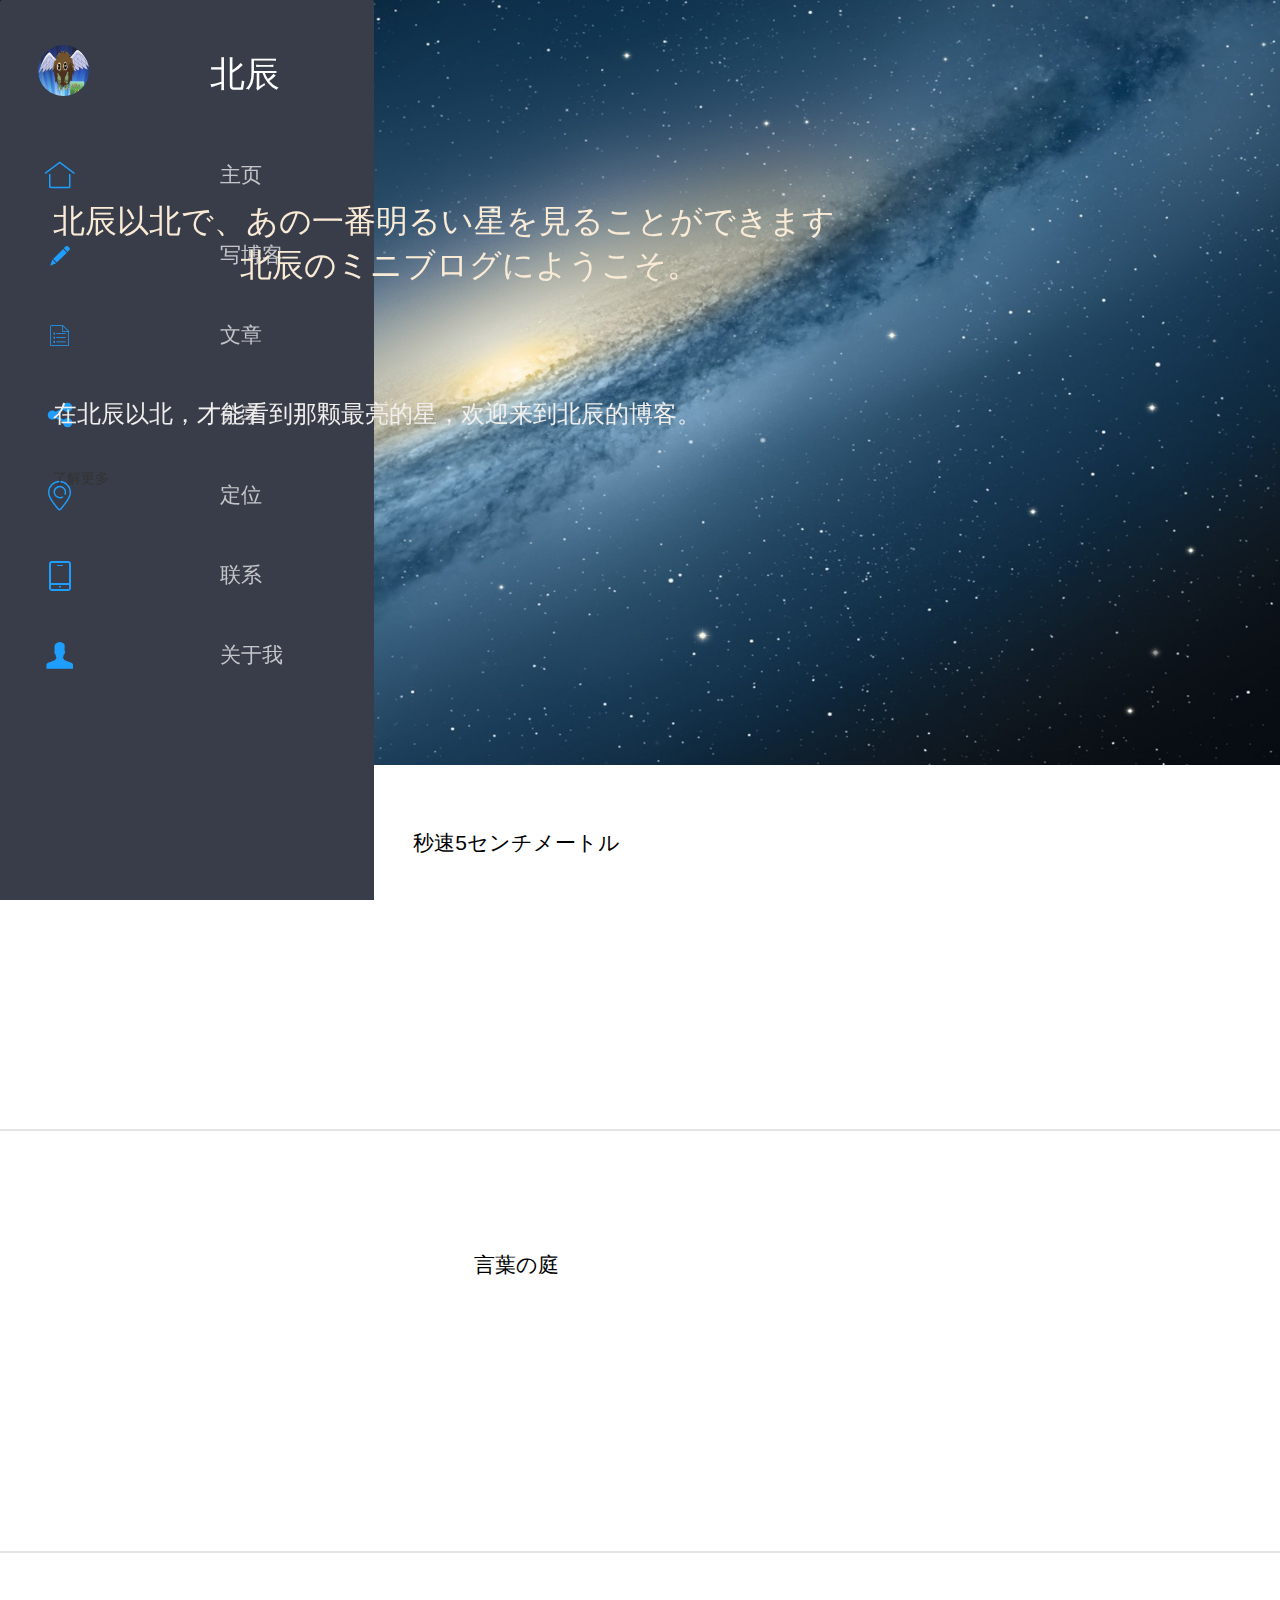
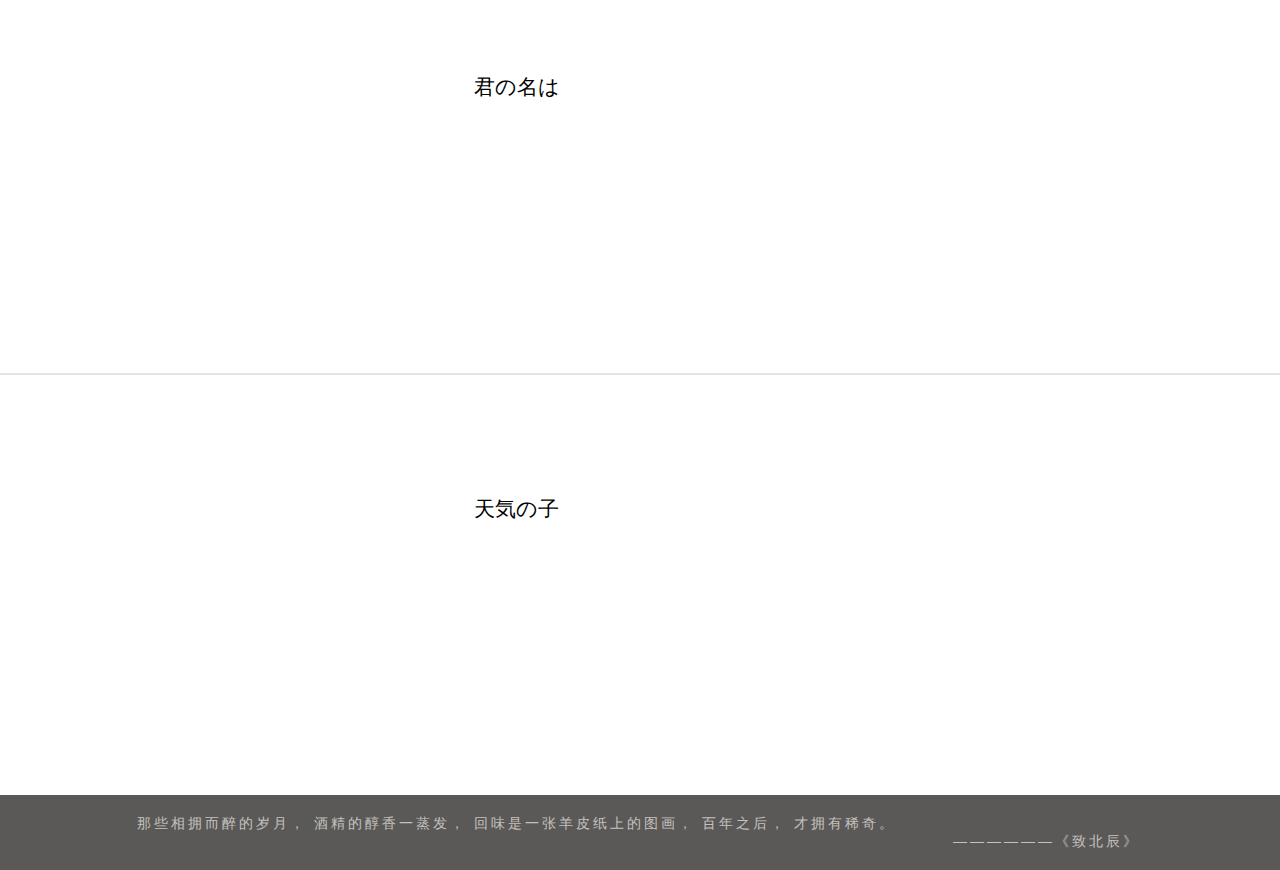
<file: index.html>
<!DOCTYPE html>
<html lang="en">
<head>
    <meta charset="UTF-8">
    <meta name="viewport" content="width=device-width, initial-scale=1.0">
    <meta http-equiv="X-UA-Compatible" content="ie=edge">
    <title>北辰的博客</title>
</head>
<link rel="stylesheet" href="https://cdn.staticfile.org/twitter-bootstrap/4.3.1/css/bootstrap.min.css">
<script src="https://cdn.staticfile.org/jquery/3.2.1/jquery.min.js"></script>
<script src="https://cdn.staticfile.org/popper.js/1.15.0/umd/popper.min.js"></script>
<script src="https://cdn.staticfile.org/twitter-bootstrap/4.3.1/js/bootstrap.min.js"></script>
<link rel="stylesheet" href="/public/layui/css/layui.css">
<script src="/public/layui/layui.all.js"></script>
<style>
*{
  margin:0;
  padding: 0;
}


    #head{
      position: fixed;
      height: 100%;
      top: 0;
      left: 0;
      width: 374px;
      overflow: hidden;
    }
  #nav{
    width: 374px;
    height: 912px;
    display: flex;
    flex-direction: column;
  }
   
    #container{
      float:right;
      overflow: hidden;
      width: 1527px;
      height: auto;
      display: flex;
      flex-direction: column;
    }
    #zero{
      width: 100%;
      height: 709px;
      
    }
    .jumbotron{
      width: 100%;
      height: 709px;
      background-image: url("/public/beijing.jpg");
      background-size: 100% 765px;
      background-repeat: no-repeat;
     padding-top:200px;
     
    }
    #first{
      width: 100%;
      height:300px ;
      border-bottom:2px solid rgb(230, 228, 227);
      text-align: center;
      padding-top: 120px;
    }
    #second{
      width: 100%;
      height:300px ;
     /* background-color:rgba(145, 133, 133, 0.678);*/
     background-color:white;
     border-bottom:2px solid rgb(230, 228, 227);
     text-align: center;
      padding-top: 120px;
    }
    #third{
      width: 100%;
      height:300px ;
      background-color:white;
      border-bottom:2px solid rgb(230, 228, 227);
      text-align: center;
      padding-top: 120px;
    }
    #forth{
      width: 100%;
      height:300px;
      background-color:white;
      text-align: center;
      padding-top: 120px;
    }
    #foot{
      width: 100%;
      height:75px;
      background-color: rgb(90, 89, 88);
     
    }
   #first:hover{
      background-image: url("/public/msf.jpg") ;
      background-repeat: no-repeat;
      animation: col 3s;  
    }
    #second:hover{
      background-image: url("/public/yyf.png");
      background-repeat: no-repeat;
      animation: col 3s;  
    }
    #third:hover{
      background-image: url("/public/ndf.jpg");
      background-repeat: no-repeat;
      animation: col 3s;  
    }
    #forth:hover{
      background-image: url("/public/tqf.jpg");
      background-repeat: no-repeat;
      animation: col 3s;  
    }
    @keyframes col {
            0% {
                opacity: 0;
            }

            100% {
               opacity: 1;
            }
        }
   
   li{
     height: 80px;
   }

</style>
<body>
    <div id="head">
     
    <ul class="layui-nav layui-nav-tree"  id="nav">
      <!-- 侧边导航: <ul class="layui-nav layui-nav-tree layui-nav-side"> -->
        <li class="layui-nav-item " id="first-nav" style="height: 134px;">
         <img src="/public/clibow.jpeg" class="layui-anim layui-anim-rotate layui-anim-loop"style="height:51px;width: 51px;position: relative;top: 45px;left: 38px;border-radius:70%;"> <p style="position: relative;top:0px;left:210px;font-size:2.5em;">北辰</p>
        </li>
        <li class="layui-nav-item"><a style="height:80px ;"><i class="layui-icon layui-icon-home" style="font-size: 30px; color: #1E9FFF;position: relative;top:20px;left: 25px;"></i><p style="position: relative;top:-33px;left:200px;font-size:1.5em;">主页</p></a></li>
        <li class="layui-nav-item"><a  style="height:80px ;"><i class="layui-icon layui-icon-edit" style="font-size: 30px; color: #1E9FFF;position: relative;top:20px;left: 25px;"></i><p style="position: relative;top:-33px;left:200px;font-size:1.5em;">写博客</p></a></li>
        <li class="layui-nav-item"><a href="/index1.html " style="height:80px;text-decoration: none;"><i class="layui-icon layui-icon-list" style="font-size: 30px; color: #1E9FFF;position: relative;top:20px;left: 25px;"></i><p style="position: relative;top:-33px;left:200px;font-size:1.5em;">文章</p></a></li>
        <li class="layui-nav-item"><a style="height:80px ;"><i class="layui-icon layui-icon-share" style="font-size: 30px; color: #1E9FFF;position: relative;top:20px;left: 25px;"></i><p style="position: relative;top:-33px;left:200px;font-size:1.5em;">分享</p></a></li>
        <li class="layui-nav-item"><a style="height:80px ;"><i class="layui-icon layui-icon-location" style="font-size: 30px; color: #1E9FFF;position: relative;top:20px;left: 25px;"></i><p style="position: relative;top:-33px;left:200px;font-size:1.5em;">定位</p></a></li>
        <li class="layui-nav-item"><a style="height:80px ;"><i class="layui-icon layui-icon-cellphone" style="font-size: 30px; color: #1E9FFF;position: relative;top:20px;left: 25px;"></i><p style="position: relative;top:-33px;left:200px;font-size:1.5em;">联系</p></a></li>
        <li class="layui-nav-item"><a style="height:80px ;"><i class="layui-icon layui-icon-friends" style="font-size: 30px; color: #1E9FFF;position: relative;top:20px;left: 25px;"></i><p style="position: relative;top:-33px;left:200px;font-size:1.5em;">关于我</p></a></li>
      </ul>
    </div>
    <div id="container">
       <div id="zero">
      <!-- <div class="jumbotron">
  <h1 class="display-4" style="position: relative;left: 400px;">Welcome to Polaris</h1>
  <p class="lead" style="position: relative;left: 500px;">在北辰以北，才能看到那颗最亮的星，欢迎来到北辰的微博</p>
  
  
  <a class="btn btn-primary btn-lg" href="#" role="button" style="position: relative;left: 500px;top: 300px;">Learn more</a>
</div>-->
<div class="jumbotron">
  <!--<h1 class="display-3">Hello, world!</h1>
  <p class="lead">This is a simple hero unit, a simple jumbotron-style component for calling extra attention to featured content or information.</p>
  <hr class="my-2">
  <p>It uses utility classes for typography and spacing to space content out within the larger container.</p>
  <p class="lead">
    <a class="btn btn-primary btn-lg" href="#" role="button">Learn more</a>
  </p>-->
<p class="lead" style="position: relative;font-size:xx-large;left: 300px;color: antiquewhite;">北辰以北で、あの一番明るい星を見ることができます</br>&nbsp&nbsp&nbsp&nbsp&nbsp&nbsp&nbsp&nbsp&nbsp&nbsp&nbsp&nbsp&nbsp&nbsp&nbsp&nbsp&nbsp&nbsp&nbsp&nbsp&nbsp北辰のミニブログにようこそ。</p>
<p class="lead" style="position: relative;left: 300px;color: rgb(241, 239, 237);font-size: x-large;top: 110px;">在北辰以北，才能看到那颗最亮的星，欢迎来到北辰的博客。</p>
<a class="btn btn-primary btn-lg" href="#" role="button" style="position: relative;left: 300px;top: 150px;">了解更多</a>
</div>

       </div>
    <div id="first">
     
        <h2 class="text">秒速5センチメートル</h2>
    </div>
    <div id="second">
     
      <h2 class="text">言葉の庭</h2>
    </div>
    <div id="third">
      
      <h2 class="text">君の名は</h2>
    </div>
    <div id="forth">
     
      <h2 class="text">天気の子</h2>
    </div>
    
    <div id="foot" >
            <h6 style="text-align: center;letter-spacing: 3px;color: rgb(197, 193, 188);padding-top: 20px;">
                那些相拥而醉的岁月，
                酒精的醇香一蒸发，
                回味是一张羊皮纸上的图画， 
                百年之后，
                才拥有稀奇。 </h6>
           <h6 style="padding-left:1200px;letter-spacing: 3px;color: rgb(197, 193, 188);">——————《致北辰》</h6>
          </div>
   
      
        </div>
</body>
<script>
  window.onload = function(){
    var first = document.getElementById("first");
     var wenzi = document.getElementsByClassName("text");
     first.onmouseover=function(){
       wenzi[0].style.display = "none";
       
     }
     first.onmouseout=function(){
       
     wenzi[0].style.display = "block";
     }
     var second = document.getElementById("second");
     
     second.onmouseover=function(){
       wenzi[1].style.display = "none";
       
     }
     second.onmouseout=function(){
       
     wenzi[1].style.display = "block";
     }
     var third = document.getElementById("third");
  
     third.onmouseover=function(){
       wenzi[2].style.display = "none";
       
     }
     third.onmouseout=function(){
       
     wenzi[2].style.display = "block";
     }
     var forth = document.getElementById("forth");
  
     forth.onmouseover=function(){
       wenzi[3].style.display = "none";
       
     }
     forth.onmouseout=function(){
       
     wenzi[3].style.display = "block";
     }
    }
</script>
</html>
</file>
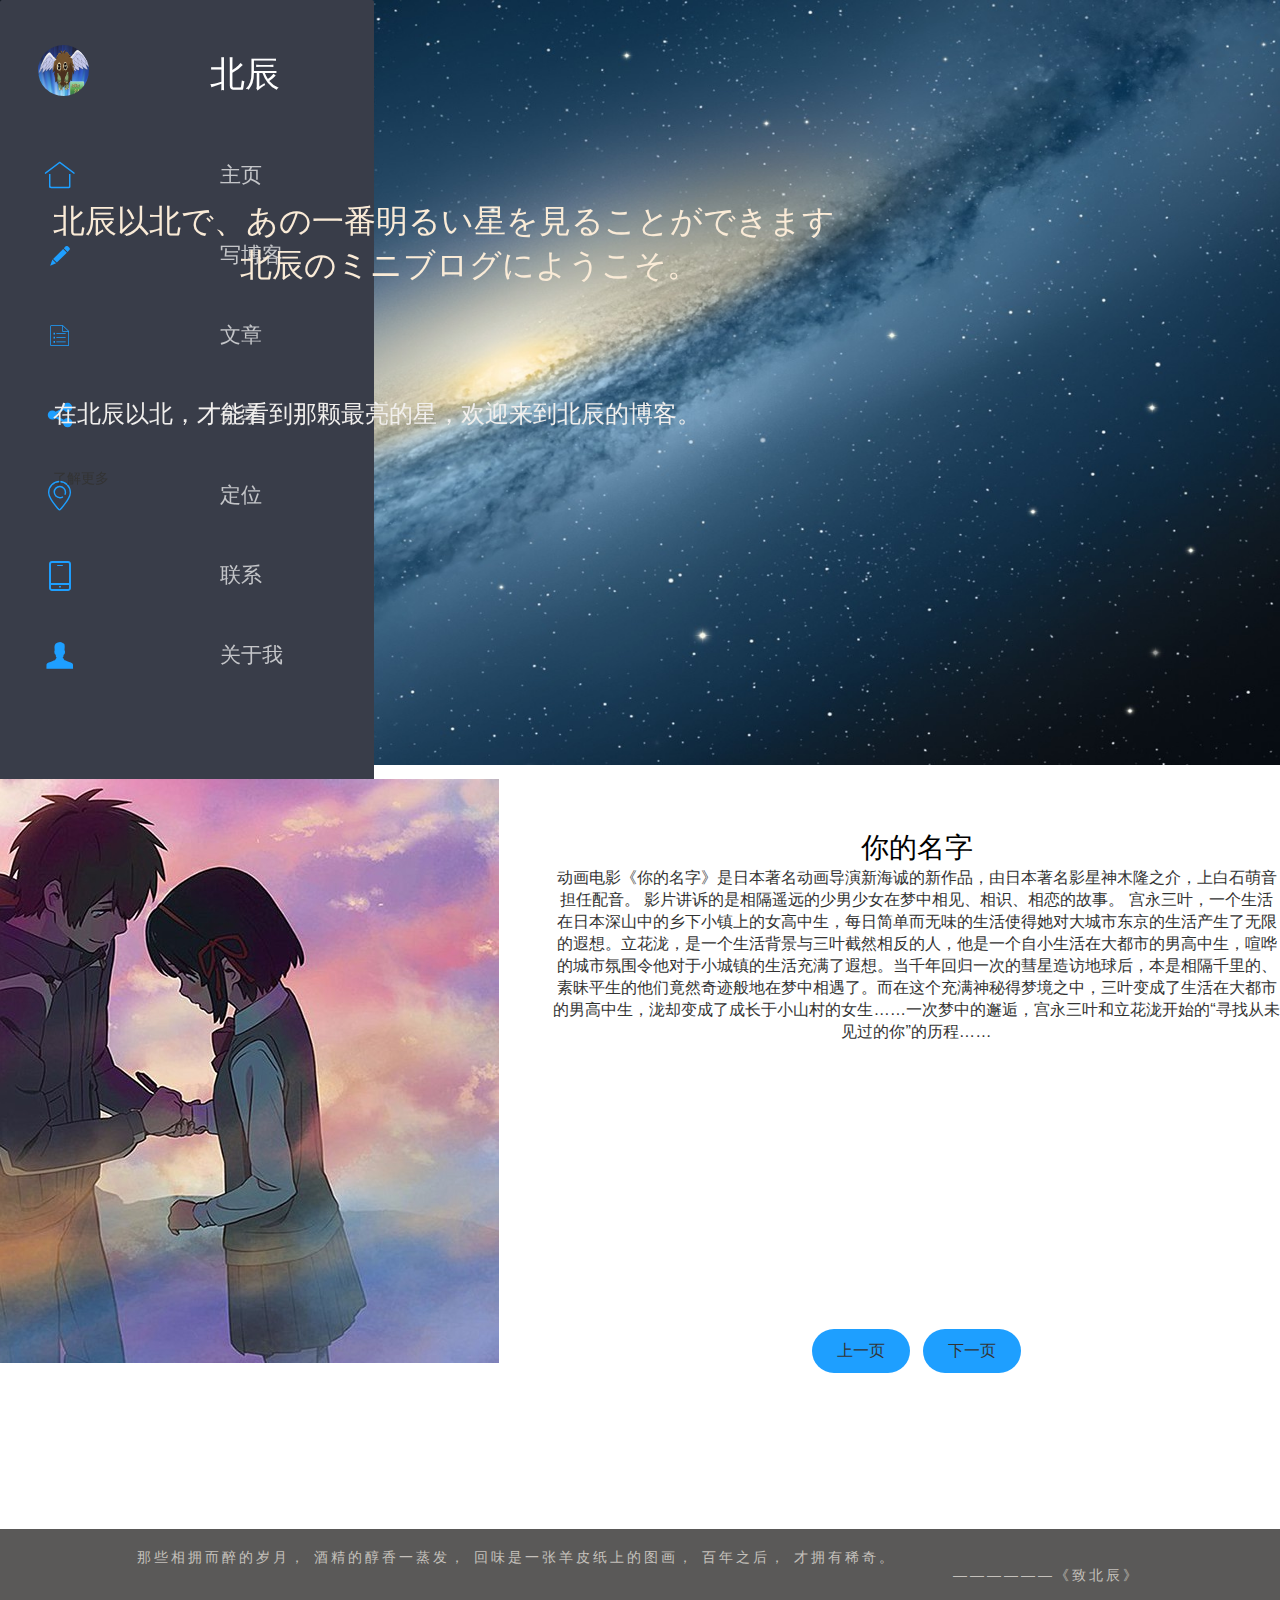
<file: page2/index.html>
<!DOCTYPE html>
<html lang="en">
<head>
    <meta charset="UTF-8">
    <meta name="viewport" content="width=device-width, initial-scale=1.0">
    <meta http-equiv="X-UA-Compatible" content="ie=edge">
    <title>北辰的博客</title>
</head>
<link rel="stylesheet" href="https://cdn.staticfile.org/twitter-bootstrap/4.3.1/css/bootstrap.min.css">
<script src="https://cdn.staticfile.org/jquery/3.2.1/jquery.min.js"></script>
<script src="https://cdn.staticfile.org/popper.js/1.15.0/umd/popper.min.js"></script>
<script src="https://cdn.staticfile.org/twitter-bootstrap/4.3.1/js/bootstrap.min.js"></script>
<link rel="stylesheet" href="/public/layui/css/layui.css">
<script src="/public/layui/layui.all.js"></script>
<style>
*{
  margin:0;
  padding: 0;
}


    #head{
      position: fixed;
      height: 100%;
      top: 0;
      left: 0;
      width: 374px;
      overflow: hidden;
    }
  #nav{
    width: 374px;
    height: 912px;
    display: flex;
    flex-direction: column;
  }
   
    #container{
      float:right;
      overflow: hidden;
      width: 1527px;
      height: auto;
      display: flex;
      flex-direction: column;
    }
    #zero{
      width: 100%;
      height: 709px;
      
    }
    .jumbotron{
      width: 100%;
      height: 709px;
      background-image: url("/public/beijing.jpg");
      background-size: 100% 765px;
      background-repeat: no-repeat;
     padding-top:200px;
     
    }
    #first{
      width: 100%;
      height:700px ;
     /* border-bottom:2px solid rgb(230, 228, 227);*/
      text-align: center;
      padding-top: 120px;
      display: flex;
      flex-direction: row;
    }
   /* #second{
      width: 100%;
      height:300px ;
   
     background-color:white;
     border-bottom:2px solid rgb(230, 228, 227);
     text-align: center;
      padding-top: 120px;
    }
    #third{
      width: 100%;
      height:300px ;
      background-color:white;
      border-bottom:2px solid rgb(230, 228, 227);
      text-align: center;
      padding-top: 120px;
    }
    #forth{
      width: 100%;
      height:500px;
      background-color:white;
      text-align: center;
      padding-top: 120px;
    }*/
    #foot{
      width: 100%;
      height:75px;
      background-color: rgb(90, 89, 88);
     
    }
 /*  #first:hover{
      background-image: url("./../public/msf.jpg") ;
      background-repeat: no-repeat;
      animation: col 3s;  
    }
    #second:hover{
      background-image: url("./../public/yyf.png");
      background-repeat: no-repeat;
      animation: col 3s;  
    }
    #third:hover{
      background-image: url("./../public/ndf.jpg");
      background-repeat: no-repeat;
      animation: col 3s;  
    }
    #forth:hover{
      background-image: url("./../public/tqf.jpg");
      background-repeat: no-repeat;
      animation: col 3s;  
    }
    @keyframes col {
            0% {
                opacity: 0;
            }

            100% {
               opacity: 1;
            }
        }
   */
   li{
     height: 80px;
   }

</style>
<body>
    <div id="head">
     
    <ul class="layui-nav layui-nav-tree"  id="nav">
      <!-- 侧边导航: <ul class="layui-nav layui-nav-tree layui-nav-side"> -->
        <li class="layui-nav-item " id="first-nav" style="height: 134px;">
         <img src="/public/clibow.jpeg" class="layui-anim layui-anim-rotate layui-anim-loop"style="height:51px;width: 51px;position: relative;top: 45px;left: 38px;border-radius:70%;"> <p style="position: relative;top:0px;left:210px;font-size:2.5em;">北辰</p>
        </li>
        <li class="layui-nav-item"><a href="/index.html"style="text-decoration:none;height:80px ;"><i class="layui-icon layui-icon-home" style="font-size: 30px; color: #1E9FFF;position: relative;top:20px;left: 25px;"></i><p style="position: relative;top:-33px;left:200px;font-size:1.5em;">主页</p></a></li>
        <li class="layui-nav-item"><a  style="height:80px ;"><i class="layui-icon layui-icon-edit" style="font-size: 30px; color: #1E9FFF;position: relative;top:20px;left: 25px;"></i><p style="position: relative;top:-33px;left:200px;font-size:1.5em;">写博客</p></a></li>
        <li class="layui-nav-item"><a style="height:80px ;"><i class="layui-icon layui-icon-list" style="font-size: 30px; color: #1E9FFF;position: relative;top:20px;left: 25px;"></i><p style="position: relative;top:-33px;left:200px;font-size:1.5em;">文章</p></a></li>
        <li class="layui-nav-item"><a style="height:80px ;"><i class="layui-icon layui-icon-share" style="font-size: 30px; color: #1E9FFF;position: relative;top:20px;left: 25px;"></i><p style="position: relative;top:-33px;left:200px;font-size:1.5em;">分享</p></a></li>
        <li class="layui-nav-item"><a style="height:80px ;"><i class="layui-icon layui-icon-location" style="font-size: 30px; color: #1E9FFF;position: relative;top:20px;left: 25px;"></i><p style="position: relative;top:-33px;left:200px;font-size:1.5em;">定位</p></a></li>
        <li class="layui-nav-item"><a style="height:80px ;"><i class="layui-icon layui-icon-cellphone" style="font-size: 30px; color: #1E9FFF;position: relative;top:20px;left: 25px;"></i><p style="position: relative;top:-33px;left:200px;font-size:1.5em;">联系</p></a></li>
        <li class="layui-nav-item"><a style="height:80px ;"><i class="layui-icon layui-icon-friends" style="font-size: 30px; color: #1E9FFF;position: relative;top:20px;left: 25px;"></i><p style="position: relative;top:-33px;left:200px;font-size:1.5em;">关于我</p></a></li>
      </ul>
    </div>
    <div id="container">
       <div id="zero">
      <!-- <div class="jumbotron">
  <h1 class="display-4" style="position: relative;left: 400px;">Welcome to Polaris</h1>
  <p class="lead" style="position: relative;left: 500px;">在北辰以北，才能看到那颗最亮的星，欢迎来到北辰的微博</p>
  
  
  <a class="btn btn-primary btn-lg" href="#" role="button" style="position: relative;left: 500px;top: 300px;">Learn more</a>
</div>-->
<div class="jumbotron">
  <!--<h1 class="display-3">Hello, world!</h1>
  <p class="lead">This is a simple hero unit, a simple jumbotron-style component for calling extra attention to featured content or information.</p>
  <hr class="my-2">
  <p>It uses utility classes for typography and spacing to space content out within the larger container.</p>
  <p class="lead">
    <a class="btn btn-primary btn-lg" href="#" role="button">Learn more</a>
  </p>-->
<p class="lead" style="position: relative;font-size:xx-large;left: 300px;color: antiquewhite;">北辰以北で、あの一番明るい星を見ることができます</br>&nbsp&nbsp&nbsp&nbsp&nbsp&nbsp&nbsp&nbsp&nbsp&nbsp&nbsp&nbsp&nbsp&nbsp&nbsp&nbsp&nbsp&nbsp&nbsp&nbsp&nbsp北辰のミニブログにようこそ。</p>
<p class="lead" style="position: relative;left: 300px;color: rgb(241, 239, 237);font-size: x-large;top: 110px;">在北辰以北，才能看到那颗最亮的星，欢迎来到北辰的博客。</p>
<a class="btn btn-primary btn-lg" href="#" role="button" style="position: relative;left: 300px;top: 150px;">了解更多</a>
</div>

       </div>
     
    <div id="first">
        <div  style="width:800px ;height: 700px;">
           <img src="/public/ndissue1.jpg" style="position: relative;top: -50px;">
        </div>
        <div style="width:727px;height: 700px;display: flex;flex-direction: column;"> 
            <div style="width:727px;height: 500px;">
              <h1 >你的名字</h1>
              <h3 class="text-justify font-weight-normal"><a href="/a/2019/12/27/wd.html"><p>动画电影《你的名字》是日本著名动画导演新海诚的新作品，由日本著名影星神木隆之介，上白石萌音担任配音。
影片讲诉的是相隔遥远的少男少女在梦中相见、相识、相恋的故事。 宫永三叶，一个生活在日本深山中的乡下小镇上的女高中生，每日简单而无味的生活使得她对大城市东京的生活产生了无限的遐想。立花泷，是一个生活背景与三叶截然相反的人，他是一个自小生活在大都市的男高中生，喧哗的城市氛围令他对于小城镇的生活充满了遐想。当千年回归一次的彗星造访地球后，本是相隔千里的、素昧平生的他们竟然奇迹般地在梦中相遇了。而在这个充满神秘得梦境之中，三叶变成了生活在大都市的男高中生，泷却变成了成长于小山村的女生……一次梦中的邂逅，宫永三叶和立花泷开始的“寻找从未见过的你”的历程……</p>
</a></h3>
            </div>
            <div style="width:727px;height: 200px;">
                 
               <button  class="layui-btn layui-btn-lg layui-btn-radius layui-btn-normal"style="">
               
                
                 <a href="/index1.html" class="previous"><i></i>上一页</a>
                 
               
               
               </button>
               <button  class="layui-btn layui-btn-lg layui-btn-radius layui-btn-normal"style="">
                
                <a href="/page3" class="next"><i></i>下一页</a>
                
               </button>  
                   
            </div>
        </div>
    </div>
 


   <!--<div id="second">
        <img src=""><p></p>
    </div>
    <div id="third">
        <img src=""><p></p>
    </div>
    <div id="forth">
        <img src=""><p></p>
    </div>-->
    
    <div id="foot" >
            <h6 style="text-align: center;letter-spacing: 3px;color: rgb(197, 193, 188);padding-top: 20px;">
                那些相拥而醉的岁月，
                酒精的醇香一蒸发，
                回味是一张羊皮纸上的图画， 
                百年之后，
                才拥有稀奇。 </h6>
           <h6 style="padding-left:1200px;letter-spacing: 3px;color: rgb(197, 193, 188);">——————《致北辰》</h6>
          
   
      
 </div>
</body>
<script>
 /* window.onload = function(){
    var first = document.getElementById("first");
     var wenzi = document.getElementsByClassName("text");
     first.onmouseover=function(){
       wenzi[0].style.display = "none";
       
     }
     first.onmouseout=function(){
       
     wenzi[0].style.display = "block";
     }
     var second = document.getElementById("second");
     
     second.onmouseover=function(){
       wenzi[1].style.display = "none";
       
     }
     second.onmouseout=function(){
       
     wenzi[1].style.display = "block";
     }
     var third = document.getElementById("third");
  
     third.onmouseover=function(){
       wenzi[2].style.display = "none";
       
     }
     third.onmouseout=function(){
       
     wenzi[2].style.display = "block";
     }
     var forth = document.getElementById("forth");
  
     forth.onmouseover=function(){
       wenzi[3].style.display = "none";
       
     }
     forth.onmouseout=function(){
       
     wenzi[3].style.display = "block";
     }
    }*/
</script>
</html>
</file>
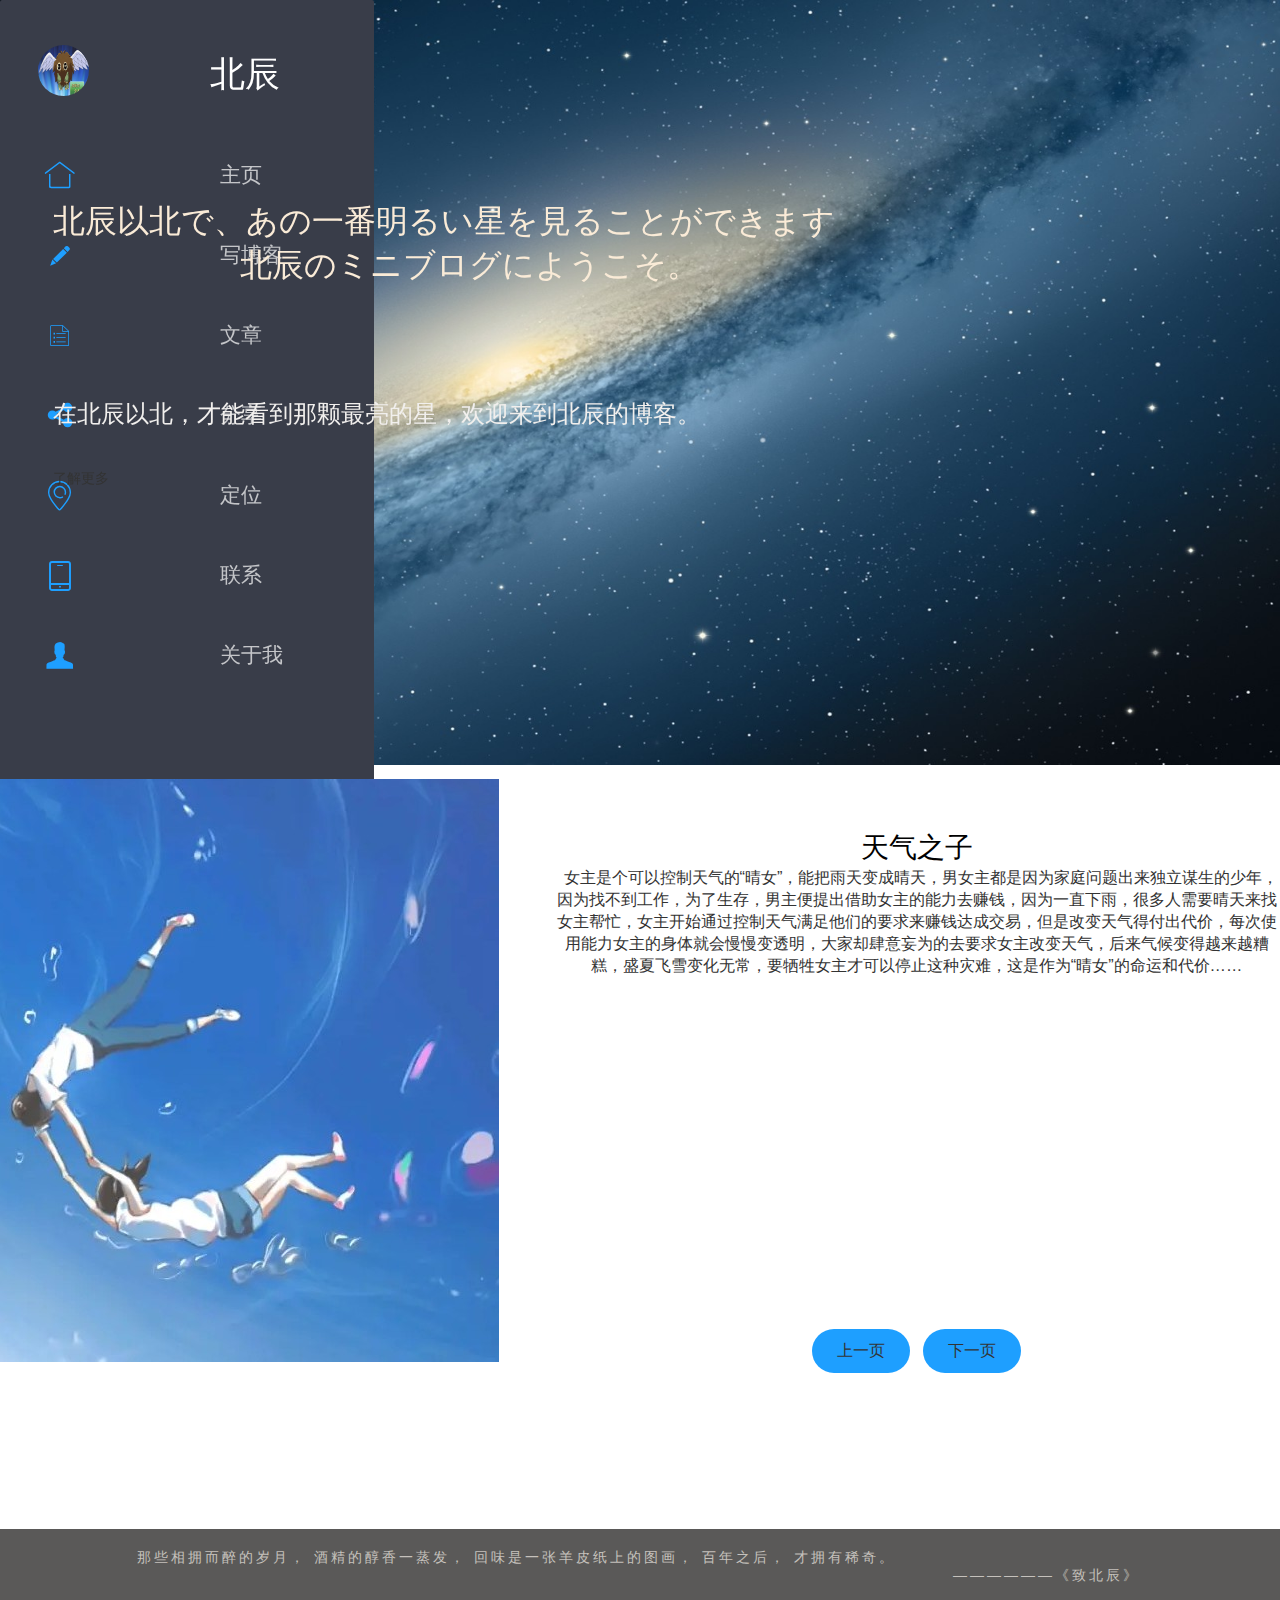
<file: page3/index.html>
<!DOCTYPE html>
<html lang="en">
<head>
    <meta charset="UTF-8">
    <meta name="viewport" content="width=device-width, initial-scale=1.0">
    <meta http-equiv="X-UA-Compatible" content="ie=edge">
    <title>北辰的博客</title>
</head>
<link rel="stylesheet" href="https://cdn.staticfile.org/twitter-bootstrap/4.3.1/css/bootstrap.min.css">
<script src="https://cdn.staticfile.org/jquery/3.2.1/jquery.min.js"></script>
<script src="https://cdn.staticfile.org/popper.js/1.15.0/umd/popper.min.js"></script>
<script src="https://cdn.staticfile.org/twitter-bootstrap/4.3.1/js/bootstrap.min.js"></script>
<link rel="stylesheet" href="/public/layui/css/layui.css">
<script src="/public/layui/layui.all.js"></script>
<style>
*{
  margin:0;
  padding: 0;
}


    #head{
      position: fixed;
      height: 100%;
      top: 0;
      left: 0;
      width: 374px;
      overflow: hidden;
    }
  #nav{
    width: 374px;
    height: 912px;
    display: flex;
    flex-direction: column;
  }
   
    #container{
      float:right;
      overflow: hidden;
      width: 1527px;
      height: auto;
      display: flex;
      flex-direction: column;
    }
    #zero{
      width: 100%;
      height: 709px;
      
    }
    .jumbotron{
      width: 100%;
      height: 709px;
      background-image: url("/public/beijing.jpg");
      background-size: 100% 765px;
      background-repeat: no-repeat;
     padding-top:200px;
     
    }
    #first{
      width: 100%;
      height:700px ;
     /* border-bottom:2px solid rgb(230, 228, 227);*/
      text-align: center;
      padding-top: 120px;
      display: flex;
      flex-direction: row;
    }
   /* #second{
      width: 100%;
      height:300px ;
   
     background-color:white;
     border-bottom:2px solid rgb(230, 228, 227);
     text-align: center;
      padding-top: 120px;
    }
    #third{
      width: 100%;
      height:300px ;
      background-color:white;
      border-bottom:2px solid rgb(230, 228, 227);
      text-align: center;
      padding-top: 120px;
    }
    #forth{
      width: 100%;
      height:500px;
      background-color:white;
      text-align: center;
      padding-top: 120px;
    }*/
    #foot{
      width: 100%;
      height:75px;
      background-color: rgb(90, 89, 88);
     
    }
 /*  #first:hover{
      background-image: url("./../public/msf.jpg") ;
      background-repeat: no-repeat;
      animation: col 3s;  
    }
    #second:hover{
      background-image: url("./../public/yyf.png");
      background-repeat: no-repeat;
      animation: col 3s;  
    }
    #third:hover{
      background-image: url("./../public/ndf.jpg");
      background-repeat: no-repeat;
      animation: col 3s;  
    }
    #forth:hover{
      background-image: url("./../public/tqf.jpg");
      background-repeat: no-repeat;
      animation: col 3s;  
    }
    @keyframes col {
            0% {
                opacity: 0;
            }

            100% {
               opacity: 1;
            }
        }
   */
   li{
     height: 80px;
   }

</style>
<body>
    <div id="head">
     
    <ul class="layui-nav layui-nav-tree"  id="nav">
      <!-- 侧边导航: <ul class="layui-nav layui-nav-tree layui-nav-side"> -->
        <li class="layui-nav-item " id="first-nav" style="height: 134px;">
         <img src="/public/clibow.jpeg" class="layui-anim layui-anim-rotate layui-anim-loop"style="height:51px;width: 51px;position: relative;top: 45px;left: 38px;border-radius:70%;"> <p style="position: relative;top:0px;left:210px;font-size:2.5em;">北辰</p>
        </li>
        <li class="layui-nav-item"><a href="/index.html"style="text-decoration:none;height:80px ;"><i class="layui-icon layui-icon-home" style="font-size: 30px; color: #1E9FFF;position: relative;top:20px;left: 25px;"></i><p style="position: relative;top:-33px;left:200px;font-size:1.5em;">主页</p></a></li>
        <li class="layui-nav-item"><a  style="height:80px ;"><i class="layui-icon layui-icon-edit" style="font-size: 30px; color: #1E9FFF;position: relative;top:20px;left: 25px;"></i><p style="position: relative;top:-33px;left:200px;font-size:1.5em;">写博客</p></a></li>
        <li class="layui-nav-item"><a style="height:80px ;"><i class="layui-icon layui-icon-list" style="font-size: 30px; color: #1E9FFF;position: relative;top:20px;left: 25px;"></i><p style="position: relative;top:-33px;left:200px;font-size:1.5em;">文章</p></a></li>
        <li class="layui-nav-item"><a style="height:80px ;"><i class="layui-icon layui-icon-share" style="font-size: 30px; color: #1E9FFF;position: relative;top:20px;left: 25px;"></i><p style="position: relative;top:-33px;left:200px;font-size:1.5em;">分享</p></a></li>
        <li class="layui-nav-item"><a style="height:80px ;"><i class="layui-icon layui-icon-location" style="font-size: 30px; color: #1E9FFF;position: relative;top:20px;left: 25px;"></i><p style="position: relative;top:-33px;left:200px;font-size:1.5em;">定位</p></a></li>
        <li class="layui-nav-item"><a style="height:80px ;"><i class="layui-icon layui-icon-cellphone" style="font-size: 30px; color: #1E9FFF;position: relative;top:20px;left: 25px;"></i><p style="position: relative;top:-33px;left:200px;font-size:1.5em;">联系</p></a></li>
        <li class="layui-nav-item"><a style="height:80px ;"><i class="layui-icon layui-icon-friends" style="font-size: 30px; color: #1E9FFF;position: relative;top:20px;left: 25px;"></i><p style="position: relative;top:-33px;left:200px;font-size:1.5em;">关于我</p></a></li>
      </ul>
    </div>
    <div id="container">
       <div id="zero">
      <!-- <div class="jumbotron">
  <h1 class="display-4" style="position: relative;left: 400px;">Welcome to Polaris</h1>
  <p class="lead" style="position: relative;left: 500px;">在北辰以北，才能看到那颗最亮的星，欢迎来到北辰的微博</p>
  
  
  <a class="btn btn-primary btn-lg" href="#" role="button" style="position: relative;left: 500px;top: 300px;">Learn more</a>
</div>-->
<div class="jumbotron">
  <!--<h1 class="display-3">Hello, world!</h1>
  <p class="lead">This is a simple hero unit, a simple jumbotron-style component for calling extra attention to featured content or information.</p>
  <hr class="my-2">
  <p>It uses utility classes for typography and spacing to space content out within the larger container.</p>
  <p class="lead">
    <a class="btn btn-primary btn-lg" href="#" role="button">Learn more</a>
  </p>-->
<p class="lead" style="position: relative;font-size:xx-large;left: 300px;color: antiquewhite;">北辰以北で、あの一番明るい星を見ることができます</br>&nbsp&nbsp&nbsp&nbsp&nbsp&nbsp&nbsp&nbsp&nbsp&nbsp&nbsp&nbsp&nbsp&nbsp&nbsp&nbsp&nbsp&nbsp&nbsp&nbsp&nbsp北辰のミニブログにようこそ。</p>
<p class="lead" style="position: relative;left: 300px;color: rgb(241, 239, 237);font-size: x-large;top: 110px;">在北辰以北，才能看到那颗最亮的星，欢迎来到北辰的博客。</p>
<a class="btn btn-primary btn-lg" href="#" role="button" style="position: relative;left: 300px;top: 150px;">了解更多</a>
</div>

       </div>
     
    <div id="first">
        <div  style="width:800px ;height: 700px;">
           <img src="/public/tqissue2.jpg" style="position: relative;top: -50px;">
        </div>
        <div style="width:727px;height: 700px;display: flex;flex-direction: column;"> 
            <div style="width:727px;height: 500px;">
              <h1 >天气之子</h1>
              <h3 class="text-justify font-weight-normal"><a href="/a/2019/12/27/tq.html"><p>  女主是个可以控制天气的“晴女”，能把雨天变成晴天，男女主都是因为家庭问题出来独立谋生的少年，因为找不到工作，为了生存，男主便提出借助女主的能力去赚钱，因为一直下雨，很多人需要晴天来找女主帮忙，女主开始通过控制天气满足他们的要求来赚钱达成交易，但是改变天气得付出代价，每次使用能力女主的身体就会慢慢变透明，大家却肆意妄为的去要求女主改变天气，后来气候变得越来越糟糕，盛夏飞雪变化无常，要牺牲女主才可以停止这种灾难，这是作为“晴女”的命运和代价……</p>
</a></h3>
            </div>
            <div style="width:727px;height: 200px;">
                 
               <button  class="layui-btn layui-btn-lg layui-btn-radius layui-btn-normal"style="">
               
                
                 <a href="/page2" class="previous"><i></i>上一页</a>
                
               
               
               </button>
               <button  class="layui-btn layui-btn-lg layui-btn-radius layui-btn-normal"style="">
                
                <a href="/page4" class="next"><i></i>下一页</a>
                
               </button>  
                   
            </div>
        </div>
    </div>
 


   <!--<div id="second">
        <img src=""><p></p>
    </div>
    <div id="third">
        <img src=""><p></p>
    </div>
    <div id="forth">
        <img src=""><p></p>
    </div>-->
    
    <div id="foot" >
            <h6 style="text-align: center;letter-spacing: 3px;color: rgb(197, 193, 188);padding-top: 20px;">
                那些相拥而醉的岁月，
                酒精的醇香一蒸发，
                回味是一张羊皮纸上的图画， 
                百年之后，
                才拥有稀奇。 </h6>
           <h6 style="padding-left:1200px;letter-spacing: 3px;color: rgb(197, 193, 188);">——————《致北辰》</h6>
          
   
      
 </div>
</body>
<script>
 /* window.onload = function(){
    var first = document.getElementById("first");
     var wenzi = document.getElementsByClassName("text");
     first.onmouseover=function(){
       wenzi[0].style.display = "none";
       
     }
     first.onmouseout=function(){
       
     wenzi[0].style.display = "block";
     }
     var second = document.getElementById("second");
     
     second.onmouseover=function(){
       wenzi[1].style.display = "none";
       
     }
     second.onmouseout=function(){
       
     wenzi[1].style.display = "block";
     }
     var third = document.getElementById("third");
  
     third.onmouseover=function(){
       wenzi[2].style.display = "none";
       
     }
     third.onmouseout=function(){
       
     wenzi[2].style.display = "block";
     }
     var forth = document.getElementById("forth");
  
     forth.onmouseover=function(){
       wenzi[3].style.display = "none";
       
     }
     forth.onmouseout=function(){
       
     wenzi[3].style.display = "block";
     }
    }*/
</script>
</html>
</file>
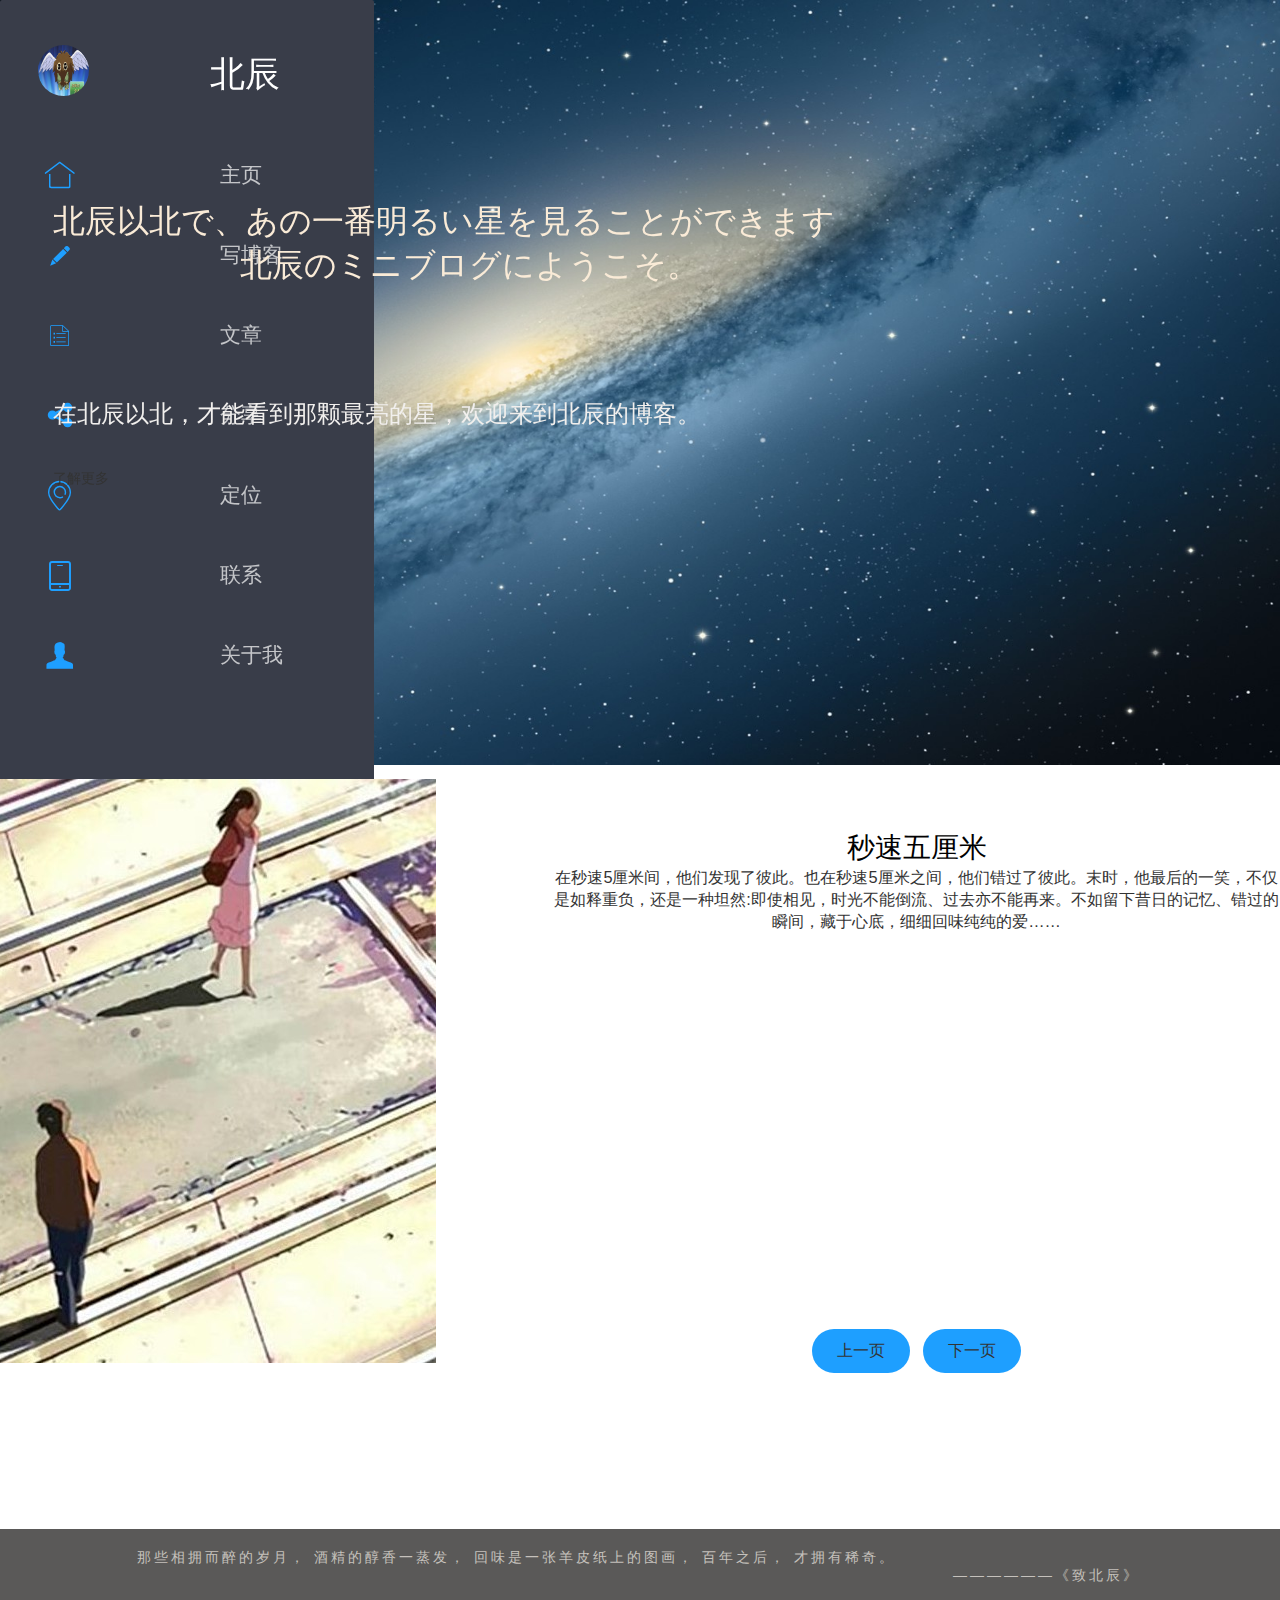
<file: page4/index.html>
<!DOCTYPE html>
<html lang="en">
<head>
    <meta charset="UTF-8">
    <meta name="viewport" content="width=device-width, initial-scale=1.0">
    <meta http-equiv="X-UA-Compatible" content="ie=edge">
    <title>北辰的博客</title>
</head>
<link rel="stylesheet" href="https://cdn.staticfile.org/twitter-bootstrap/4.3.1/css/bootstrap.min.css">
<script src="https://cdn.staticfile.org/jquery/3.2.1/jquery.min.js"></script>
<script src="https://cdn.staticfile.org/popper.js/1.15.0/umd/popper.min.js"></script>
<script src="https://cdn.staticfile.org/twitter-bootstrap/4.3.1/js/bootstrap.min.js"></script>
<link rel="stylesheet" href="/public/layui/css/layui.css">
<script src="/public/layui/layui.all.js"></script>
<style>
*{
  margin:0;
  padding: 0;
}


    #head{
      position: fixed;
      height: 100%;
      top: 0;
      left: 0;
      width: 374px;
      overflow: hidden;
    }
  #nav{
    width: 374px;
    height: 912px;
    display: flex;
    flex-direction: column;
  }
   
    #container{
      float:right;
      overflow: hidden;
      width: 1527px;
      height: auto;
      display: flex;
      flex-direction: column;
    }
    #zero{
      width: 100%;
      height: 709px;
      
    }
    .jumbotron{
      width: 100%;
      height: 709px;
      background-image: url("/public/beijing.jpg");
      background-size: 100% 765px;
      background-repeat: no-repeat;
     padding-top:200px;
     
    }
    #first{
      width: 100%;
      height:700px ;
     /* border-bottom:2px solid rgb(230, 228, 227);*/
      text-align: center;
      padding-top: 120px;
      display: flex;
      flex-direction: row;
    }
   /* #second{
      width: 100%;
      height:300px ;
   
     background-color:white;
     border-bottom:2px solid rgb(230, 228, 227);
     text-align: center;
      padding-top: 120px;
    }
    #third{
      width: 100%;
      height:300px ;
      background-color:white;
      border-bottom:2px solid rgb(230, 228, 227);
      text-align: center;
      padding-top: 120px;
    }
    #forth{
      width: 100%;
      height:500px;
      background-color:white;
      text-align: center;
      padding-top: 120px;
    }*/
    #foot{
      width: 100%;
      height:75px;
      background-color: rgb(90, 89, 88);
     
    }
 /*  #first:hover{
      background-image: url("./../public/msf.jpg") ;
      background-repeat: no-repeat;
      animation: col 3s;  
    }
    #second:hover{
      background-image: url("./../public/yyf.png");
      background-repeat: no-repeat;
      animation: col 3s;  
    }
    #third:hover{
      background-image: url("./../public/ndf.jpg");
      background-repeat: no-repeat;
      animation: col 3s;  
    }
    #forth:hover{
      background-image: url("./../public/tqf.jpg");
      background-repeat: no-repeat;
      animation: col 3s;  
    }
    @keyframes col {
            0% {
                opacity: 0;
            }

            100% {
               opacity: 1;
            }
        }
   */
   li{
     height: 80px;
   }

</style>
<body>
    <div id="head">
     
    <ul class="layui-nav layui-nav-tree"  id="nav">
      <!-- 侧边导航: <ul class="layui-nav layui-nav-tree layui-nav-side"> -->
        <li class="layui-nav-item " id="first-nav" style="height: 134px;">
         <img src="/public/clibow.jpeg" class="layui-anim layui-anim-rotate layui-anim-loop"style="height:51px;width: 51px;position: relative;top: 45px;left: 38px;border-radius:70%;"> <p style="position: relative;top:0px;left:210px;font-size:2.5em;">北辰</p>
        </li>
        <li class="layui-nav-item"><a href="/index.html"style="text-decoration:none;height:80px ;"><i class="layui-icon layui-icon-home" style="font-size: 30px; color: #1E9FFF;position: relative;top:20px;left: 25px;"></i><p style="position: relative;top:-33px;left:200px;font-size:1.5em;">主页</p></a></li>
        <li class="layui-nav-item"><a  style="height:80px ;"><i class="layui-icon layui-icon-edit" style="font-size: 30px; color: #1E9FFF;position: relative;top:20px;left: 25px;"></i><p style="position: relative;top:-33px;left:200px;font-size:1.5em;">写博客</p></a></li>
        <li class="layui-nav-item"><a style="height:80px ;"><i class="layui-icon layui-icon-list" style="font-size: 30px; color: #1E9FFF;position: relative;top:20px;left: 25px;"></i><p style="position: relative;top:-33px;left:200px;font-size:1.5em;">文章</p></a></li>
        <li class="layui-nav-item"><a style="height:80px ;"><i class="layui-icon layui-icon-share" style="font-size: 30px; color: #1E9FFF;position: relative;top:20px;left: 25px;"></i><p style="position: relative;top:-33px;left:200px;font-size:1.5em;">分享</p></a></li>
        <li class="layui-nav-item"><a style="height:80px ;"><i class="layui-icon layui-icon-location" style="font-size: 30px; color: #1E9FFF;position: relative;top:20px;left: 25px;"></i><p style="position: relative;top:-33px;left:200px;font-size:1.5em;">定位</p></a></li>
        <li class="layui-nav-item"><a style="height:80px ;"><i class="layui-icon layui-icon-cellphone" style="font-size: 30px; color: #1E9FFF;position: relative;top:20px;left: 25px;"></i><p style="position: relative;top:-33px;left:200px;font-size:1.5em;">联系</p></a></li>
        <li class="layui-nav-item"><a style="height:80px ;"><i class="layui-icon layui-icon-friends" style="font-size: 30px; color: #1E9FFF;position: relative;top:20px;left: 25px;"></i><p style="position: relative;top:-33px;left:200px;font-size:1.5em;">关于我</p></a></li>
      </ul>
    </div>
    <div id="container">
       <div id="zero">
      <!-- <div class="jumbotron">
  <h1 class="display-4" style="position: relative;left: 400px;">Welcome to Polaris</h1>
  <p class="lead" style="position: relative;left: 500px;">在北辰以北，才能看到那颗最亮的星，欢迎来到北辰的微博</p>
  
  
  <a class="btn btn-primary btn-lg" href="#" role="button" style="position: relative;left: 500px;top: 300px;">Learn more</a>
</div>-->
<div class="jumbotron">
  <!--<h1 class="display-3">Hello, world!</h1>
  <p class="lead">This is a simple hero unit, a simple jumbotron-style component for calling extra attention to featured content or information.</p>
  <hr class="my-2">
  <p>It uses utility classes for typography and spacing to space content out within the larger container.</p>
  <p class="lead">
    <a class="btn btn-primary btn-lg" href="#" role="button">Learn more</a>
  </p>-->
<p class="lead" style="position: relative;font-size:xx-large;left: 300px;color: antiquewhite;">北辰以北で、あの一番明るい星を見ることができます</br>&nbsp&nbsp&nbsp&nbsp&nbsp&nbsp&nbsp&nbsp&nbsp&nbsp&nbsp&nbsp&nbsp&nbsp&nbsp&nbsp&nbsp&nbsp&nbsp&nbsp&nbsp北辰のミニブログにようこそ。</p>
<p class="lead" style="position: relative;left: 300px;color: rgb(241, 239, 237);font-size: x-large;top: 110px;">在北辰以北，才能看到那颗最亮的星，欢迎来到北辰的博客。</p>
<a class="btn btn-primary btn-lg" href="#" role="button" style="position: relative;left: 300px;top: 150px;">了解更多</a>
</div>

       </div>
     
    <div id="first">
        <div  style="width:800px ;height: 700px;">
           <img src="/public/msissue1.jpg" style="position: relative;top: -50px;">
        </div>
        <div style="width:727px;height: 700px;display: flex;flex-direction: column;"> 
            <div style="width:727px;height: 500px;">
              <h1 >秒速五厘米</h1>
              <h3 class="text-justify font-weight-normal"><a href="/a/2019/12/25/ms.html"><p>在秒速5厘米间，他们发现了彼此。也在秒速5厘米之间，他们错过了彼此。末时，他最后的一笑，不仅是如释重负，还是一种坦然:即使相见，时光不能倒流、过去亦不能再来。不如留下昔日的记忆、错过的瞬间，藏于心底，细细回味纯纯的爱……</p>
</a></h3>
            </div>
            <div style="width:727px;height: 200px;">
                 
               <button  class="layui-btn layui-btn-lg layui-btn-radius layui-btn-normal"style="">
               
                
                 <a href="/page3" class="previous"><i></i>上一页</a>
                
               
               
               </button>
               <button  class="layui-btn layui-btn-lg layui-btn-radius layui-btn-normal"style="">
                
                <a href="javascript:void(0)" class="next"><i></i>下一页</a>
                
               </button>  
                   
            </div>
        </div>
    </div>
 


   <!--<div id="second">
        <img src=""><p></p>
    </div>
    <div id="third">
        <img src=""><p></p>
    </div>
    <div id="forth">
        <img src=""><p></p>
    </div>-->
    
    <div id="foot" >
            <h6 style="text-align: center;letter-spacing: 3px;color: rgb(197, 193, 188);padding-top: 20px;">
                那些相拥而醉的岁月，
                酒精的醇香一蒸发，
                回味是一张羊皮纸上的图画， 
                百年之后，
                才拥有稀奇。 </h6>
           <h6 style="padding-left:1200px;letter-spacing: 3px;color: rgb(197, 193, 188);">——————《致北辰》</h6>
          
   
      
 </div>
</body>
<script>
 /* window.onload = function(){
    var first = document.getElementById("first");
     var wenzi = document.getElementsByClassName("text");
     first.onmouseover=function(){
       wenzi[0].style.display = "none";
       
     }
     first.onmouseout=function(){
       
     wenzi[0].style.display = "block";
     }
     var second = document.getElementById("second");
     
     second.onmouseover=function(){
       wenzi[1].style.display = "none";
       
     }
     second.onmouseout=function(){
       
     wenzi[1].style.display = "block";
     }
     var third = document.getElementById("third");
  
     third.onmouseover=function(){
       wenzi[2].style.display = "none";
       
     }
     third.onmouseout=function(){
       
     wenzi[2].style.display = "block";
     }
     var forth = document.getElementById("forth");
  
     forth.onmouseover=function(){
       wenzi[3].style.display = "none";
       
     }
     forth.onmouseout=function(){
       
     wenzi[3].style.display = "block";
     }
    }*/
</script>
</html>
</file>
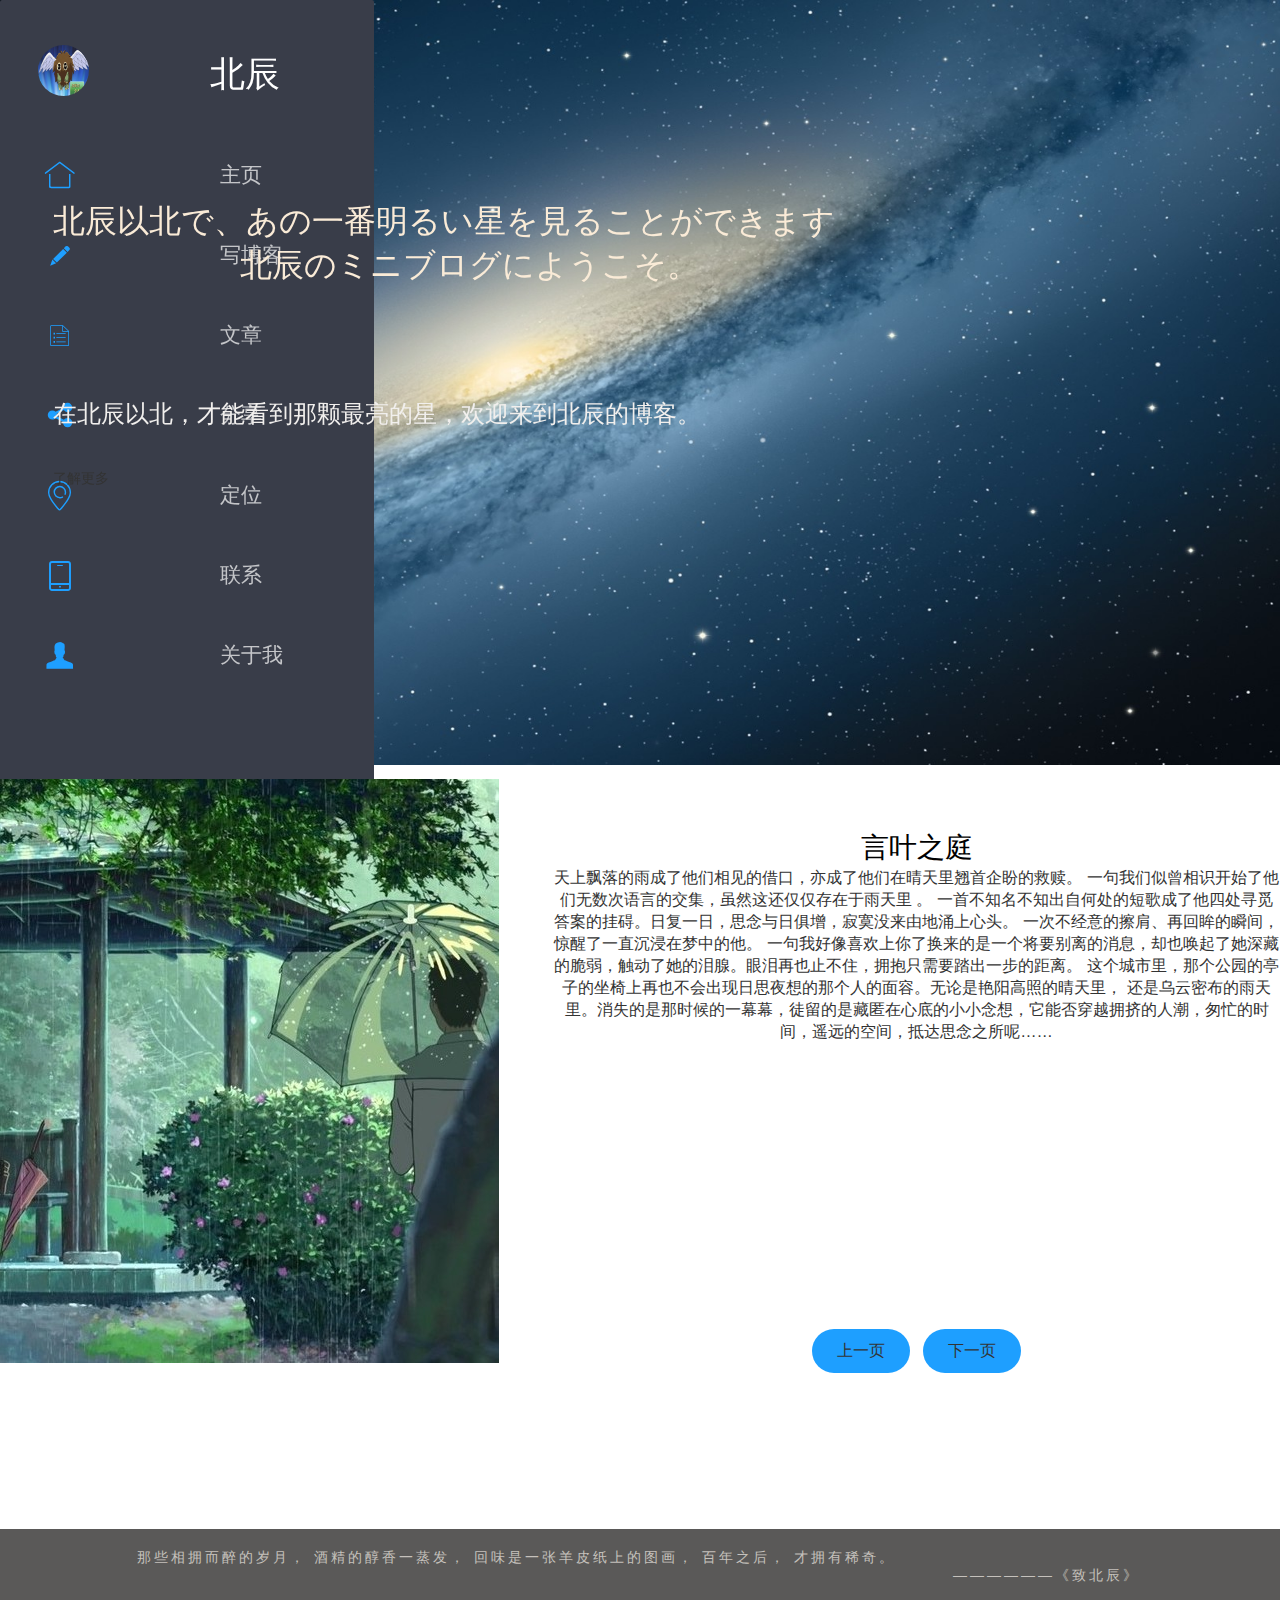
<file: index1.html>
<!DOCTYPE html>
<html lang="en">
<head>
    <meta charset="UTF-8">
    <meta name="viewport" content="width=device-width, initial-scale=1.0">
    <meta http-equiv="X-UA-Compatible" content="ie=edge">
    <title>北辰的博客</title>
</head>
<link rel="stylesheet" href="https://cdn.staticfile.org/twitter-bootstrap/4.3.1/css/bootstrap.min.css">
<script src="https://cdn.staticfile.org/jquery/3.2.1/jquery.min.js"></script>
<script src="https://cdn.staticfile.org/popper.js/1.15.0/umd/popper.min.js"></script>
<script src="https://cdn.staticfile.org/twitter-bootstrap/4.3.1/js/bootstrap.min.js"></script>
<link rel="stylesheet" href="/public/layui/css/layui.css">
<script src="/public/layui/layui.all.js"></script>
<style>
*{
  margin:0;
  padding: 0;
}


    #head{
      position: fixed;
      height: 100%;
      top: 0;
      left: 0;
      width: 374px;
      overflow: hidden;
    }
  #nav{
    width: 374px;
    height: 912px;
    display: flex;
    flex-direction: column;
  }
   
    #container{
      float:right;
      overflow: hidden;
      width: 1527px;
      height: auto;
      display: flex;
      flex-direction: column;
    }
    #zero{
      width: 100%;
      height: 709px;
      
    }
    .jumbotron{
      width: 100%;
      height: 709px;
      background-image: url("/public/beijing.jpg");
      background-size: 100% 765px;
      background-repeat: no-repeat;
     padding-top:200px;
     
    }
    #first{
      width: 100%;
      height:700px ;
     /* border-bottom:2px solid rgb(230, 228, 227);*/
      text-align: center;
      padding-top: 120px;
      display: flex;
      flex-direction: row;
    }
   /* #second{
      width: 100%;
      height:300px ;
   
     background-color:white;
     border-bottom:2px solid rgb(230, 228, 227);
     text-align: center;
      padding-top: 120px;
    }
    #third{
      width: 100%;
      height:300px ;
      background-color:white;
      border-bottom:2px solid rgb(230, 228, 227);
      text-align: center;
      padding-top: 120px;
    }
    #forth{
      width: 100%;
      height:500px;
      background-color:white;
      text-align: center;
      padding-top: 120px;
    }*/
    #foot{
      width: 100%;
      height:75px;
      background-color: rgb(90, 89, 88);
     
    }
 /*  #first:hover{
      background-image: url("./../public/msf.jpg") ;
      background-repeat: no-repeat;
      animation: col 3s;  
    }
    #second:hover{
      background-image: url("./../public/yyf.png");
      background-repeat: no-repeat;
      animation: col 3s;  
    }
    #third:hover{
      background-image: url("./../public/ndf.jpg");
      background-repeat: no-repeat;
      animation: col 3s;  
    }
    #forth:hover{
      background-image: url("./../public/tqf.jpg");
      background-repeat: no-repeat;
      animation: col 3s;  
    }
    @keyframes col {
            0% {
                opacity: 0;
            }

            100% {
               opacity: 1;
            }
        }
   */
   li{
     height: 80px;
   }

</style>
<body>
    <div id="head">
     
    <ul class="layui-nav layui-nav-tree"  id="nav">
      <!-- 侧边导航: <ul class="layui-nav layui-nav-tree layui-nav-side"> -->
        <li class="layui-nav-item " id="first-nav" style="height: 134px;">
         <img src="/public/clibow.jpeg" class="layui-anim layui-anim-rotate layui-anim-loop"style="height:51px;width: 51px;position: relative;top: 45px;left: 38px;border-radius:70%;"> <p style="position: relative;top:0px;left:210px;font-size:2.5em;">北辰</p>
        </li>
        <li class="layui-nav-item"><a href="/index.html"style="text-decoration:none;height:80px ;"><i class="layui-icon layui-icon-home" style="font-size: 30px; color: #1E9FFF;position: relative;top:20px;left: 25px;"></i><p style="position: relative;top:-33px;left:200px;font-size:1.5em;">主页</p></a></li>
        <li class="layui-nav-item"><a  style="height:80px ;"><i class="layui-icon layui-icon-edit" style="font-size: 30px; color: #1E9FFF;position: relative;top:20px;left: 25px;"></i><p style="position: relative;top:-33px;left:200px;font-size:1.5em;">写博客</p></a></li>
        <li class="layui-nav-item"><a style="height:80px ;"><i class="layui-icon layui-icon-list" style="font-size: 30px; color: #1E9FFF;position: relative;top:20px;left: 25px;"></i><p style="position: relative;top:-33px;left:200px;font-size:1.5em;">文章</p></a></li>
        <li class="layui-nav-item"><a style="height:80px ;"><i class="layui-icon layui-icon-share" style="font-size: 30px; color: #1E9FFF;position: relative;top:20px;left: 25px;"></i><p style="position: relative;top:-33px;left:200px;font-size:1.5em;">分享</p></a></li>
        <li class="layui-nav-item"><a style="height:80px ;"><i class="layui-icon layui-icon-location" style="font-size: 30px; color: #1E9FFF;position: relative;top:20px;left: 25px;"></i><p style="position: relative;top:-33px;left:200px;font-size:1.5em;">定位</p></a></li>
        <li class="layui-nav-item"><a style="height:80px ;"><i class="layui-icon layui-icon-cellphone" style="font-size: 30px; color: #1E9FFF;position: relative;top:20px;left: 25px;"></i><p style="position: relative;top:-33px;left:200px;font-size:1.5em;">联系</p></a></li>
        <li class="layui-nav-item"><a style="height:80px ;"><i class="layui-icon layui-icon-friends" style="font-size: 30px; color: #1E9FFF;position: relative;top:20px;left: 25px;"></i><p style="position: relative;top:-33px;left:200px;font-size:1.5em;">关于我</p></a></li>
      </ul>
    </div>
    <div id="container">
       <div id="zero">
      <!-- <div class="jumbotron">
  <h1 class="display-4" style="position: relative;left: 400px;">Welcome to Polaris</h1>
  <p class="lead" style="position: relative;left: 500px;">在北辰以北，才能看到那颗最亮的星，欢迎来到北辰的微博</p>
  
  
  <a class="btn btn-primary btn-lg" href="#" role="button" style="position: relative;left: 500px;top: 300px;">Learn more</a>
</div>-->
<div class="jumbotron">
  <!--<h1 class="display-3">Hello, world!</h1>
  <p class="lead">This is a simple hero unit, a simple jumbotron-style component for calling extra attention to featured content or information.</p>
  <hr class="my-2">
  <p>It uses utility classes for typography and spacing to space content out within the larger container.</p>
  <p class="lead">
    <a class="btn btn-primary btn-lg" href="#" role="button">Learn more</a>
  </p>-->
<p class="lead" style="position: relative;font-size:xx-large;left: 300px;color: antiquewhite;">北辰以北で、あの一番明るい星を見ることができます</br>&nbsp&nbsp&nbsp&nbsp&nbsp&nbsp&nbsp&nbsp&nbsp&nbsp&nbsp&nbsp&nbsp&nbsp&nbsp&nbsp&nbsp&nbsp&nbsp&nbsp&nbsp北辰のミニブログにようこそ。</p>
<p class="lead" style="position: relative;left: 300px;color: rgb(241, 239, 237);font-size: x-large;top: 110px;">在北辰以北，才能看到那颗最亮的星，欢迎来到北辰的博客。</p>
<a class="btn btn-primary btn-lg" href="#" role="button" style="position: relative;left: 300px;top: 150px;">了解更多</a>
</div>

       </div>
     
    <div id="first">
        <div  style="width:800px ;height: 700px;">
           <img src="/public/yyissue1.jpg" style="position: relative;top: -50px;">
        </div>
        <div style="width:727px;height: 700px;display: flex;flex-direction: column;"> 
            <div style="width:727px;height: 500px;">
              <h1 >言叶之庭</h1>
              <h3 class="text-justify font-weight-normal"><a href="/a/2019/12/27/yy.html"><p>天上飘落的雨成了他们相见的借口，亦成了他们在晴天里翘首企盼的救赎。 
一句我们似曾相识开始了他们无数次语言的交集，虽然这还仅仅存在于雨天里 。
一首不知名不知出自何处的短歌成了他四处寻觅答案的挂碍。日复一日，思念与日俱增，寂寞没来由地涌上心头。
一次不经意的擦肩、再回眸的瞬间，惊醒了一直沉浸在梦中的他。
一句我好像喜欢上你了换来的是一个将要别离的消息，却也唤起了她深藏的脆弱，触动了她的泪腺。眼泪再也止不住，拥抱只需要踏出一步的距离。
这个城市里，那个公园的亭子的坐椅上再也不会出现日思夜想的那个人的面容。无论是艳阳高照的晴天里， 还是乌云密布的雨天里。消失的是那时候的一幕幕，徒留的是藏匿在心底的小小念想，它能否穿越拥挤的人潮，匆忙的时间，遥远的空间，抵达思念之所呢……</p>
</a></h3>
            </div>
            <div style="width:727px;height: 200px;">
                 
               <button  class="layui-btn layui-btn-lg layui-btn-radius layui-btn-normal"style="">
               
               <a href="javascript:void(0)" class="previous"><i></i>上一页</a>
               
               </button>
               <button  class="layui-btn layui-btn-lg layui-btn-radius layui-btn-normal"style="">
                
                <a href="/page2" class="next"><i></i>下一页</a>
                
               </button>  
                   
            </div>
        </div>
    </div>
 


   <!--<div id="second">
        <img src=""><p></p>
    </div>
    <div id="third">
        <img src=""><p></p>
    </div>
    <div id="forth">
        <img src=""><p></p>
    </div>-->
    
    <div id="foot" >
            <h6 style="text-align: center;letter-spacing: 3px;color: rgb(197, 193, 188);padding-top: 20px;">
                那些相拥而醉的岁月，
                酒精的醇香一蒸发，
                回味是一张羊皮纸上的图画， 
                百年之后，
                才拥有稀奇。 </h6>
           <h6 style="padding-left:1200px;letter-spacing: 3px;color: rgb(197, 193, 188);">——————《致北辰》</h6>
          
   
      
 </div>
</body>
<script>
 /* window.onload = function(){
    var first = document.getElementById("first");
     var wenzi = document.getElementsByClassName("text");
     first.onmouseover=function(){
       wenzi[0].style.display = "none";
       
     }
     first.onmouseout=function(){
       
     wenzi[0].style.display = "block";
     }
     var second = document.getElementById("second");
     
     second.onmouseover=function(){
       wenzi[1].style.display = "none";
       
     }
     second.onmouseout=function(){
       
     wenzi[1].style.display = "block";
     }
     var third = document.getElementById("third");
  
     third.onmouseover=function(){
       wenzi[2].style.display = "none";
       
     }
     third.onmouseout=function(){
       
     wenzi[2].style.display = "block";
     }
     var forth = document.getElementById("forth");
  
     forth.onmouseover=function(){
       wenzi[3].style.display = "none";
       
     }
     forth.onmouseout=function(){
       
     wenzi[3].style.display = "block";
     }
    }*/
</script>
</html>
</file>
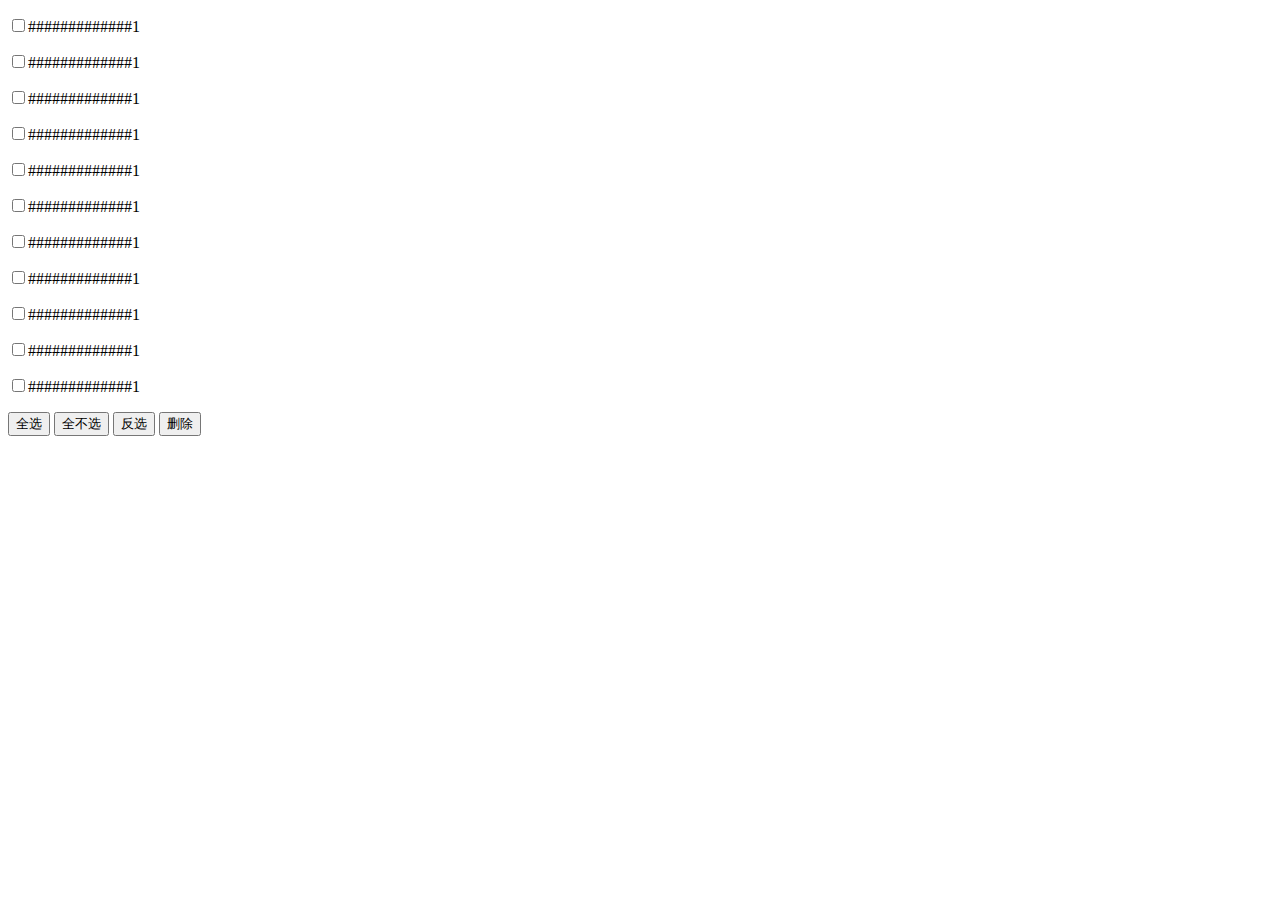
<file: 节点.html>
<!DOCTYPE html>
<html lang="en">
<head>
    <meta charset="UTF-8">
    <meta name="viewport" content="width=device-width, initial-scale=1.0">
    <meta http-equiv="X-UA-Compatible" content="ie=edge">
    <title>Document</title>
</head>
<body>
    <!--<div id="a"></div>
    <div id="p"></div>
    <button onclick="wcopy()"></button>
<script>
    /*document.body.insertBefore(divObj,a);
    a.appendChild(divObj);*/
  /* var divObj = document.createElement('div');
   a.insertBefore(divObj,b);
    var p = document.getElementById('p');
    p.onclick = function(){
        alert(1)
    }
    function wcopy(){
    var newObj = p.cloneNode(true)
    console.dir(newObj)
    document.body.appendChild(newObj);
    }
    var b = document.getElementById("b");
    console.dir(b)
    b.parentNode.removeChild(b);*/
</script>-->
    <div>
        <p><input type="checkbox">#############1</p>
        <p><input type="checkbox">#############1</p>
        <p><input type="checkbox">#############1</p>
        <p><input type="checkbox">#############1</p>
        <p><input type="checkbox">#############1</p>
        <p><input type="checkbox">#############1</p>
        <p><input type="checkbox">#############1</p>
        <p><input type="checkbox">#############1</p>
        <p><input type="checkbox">#############1</p>
        <p><input type="checkbox">#############1</p>
        <p><input type="checkbox">#############1</p>
    </div>
    <button onclick="allXuan(true)">全选</button>
    <button onclick="allXuan(false)">全不选</button>
    <button onclick="fanXuan()">反选</button>
    <button onclick="del()">删除</button>
    <script>
        function allXuan(status)
        {
            var inps = document.getElementsByTagName('input');
            for(var i=0;i<inps.length;i++){
                console.dir(inps[i]);
                inps[i].checked = status;
            }
            
        }
        function fanXuan(){
            var inps = document.getElementsByTagName('input');
            for(var i=0;i<inps.length;i++){
                if(inps[i].checked ==true){
                    inps[i].checked = false;
                }
                else{
                    inps[i].checked = true;
                }
            }
        }
        function del(){
            var inps = document.getElementsByTagName('input')
            
            for (var i = 0;i<inps.length;i++){
                if(inps[i].checked==true){
                    var j=i+1;
                    var k=i;
                   inps.removeChild(inps[i]);

                   while(j<inps.length)
                    {
                    inps[k]=inps[j];
                    k++;
                    j++;
                    }
                   }
                }
                
            }
        
    </script>
</body>

</html>
</file>
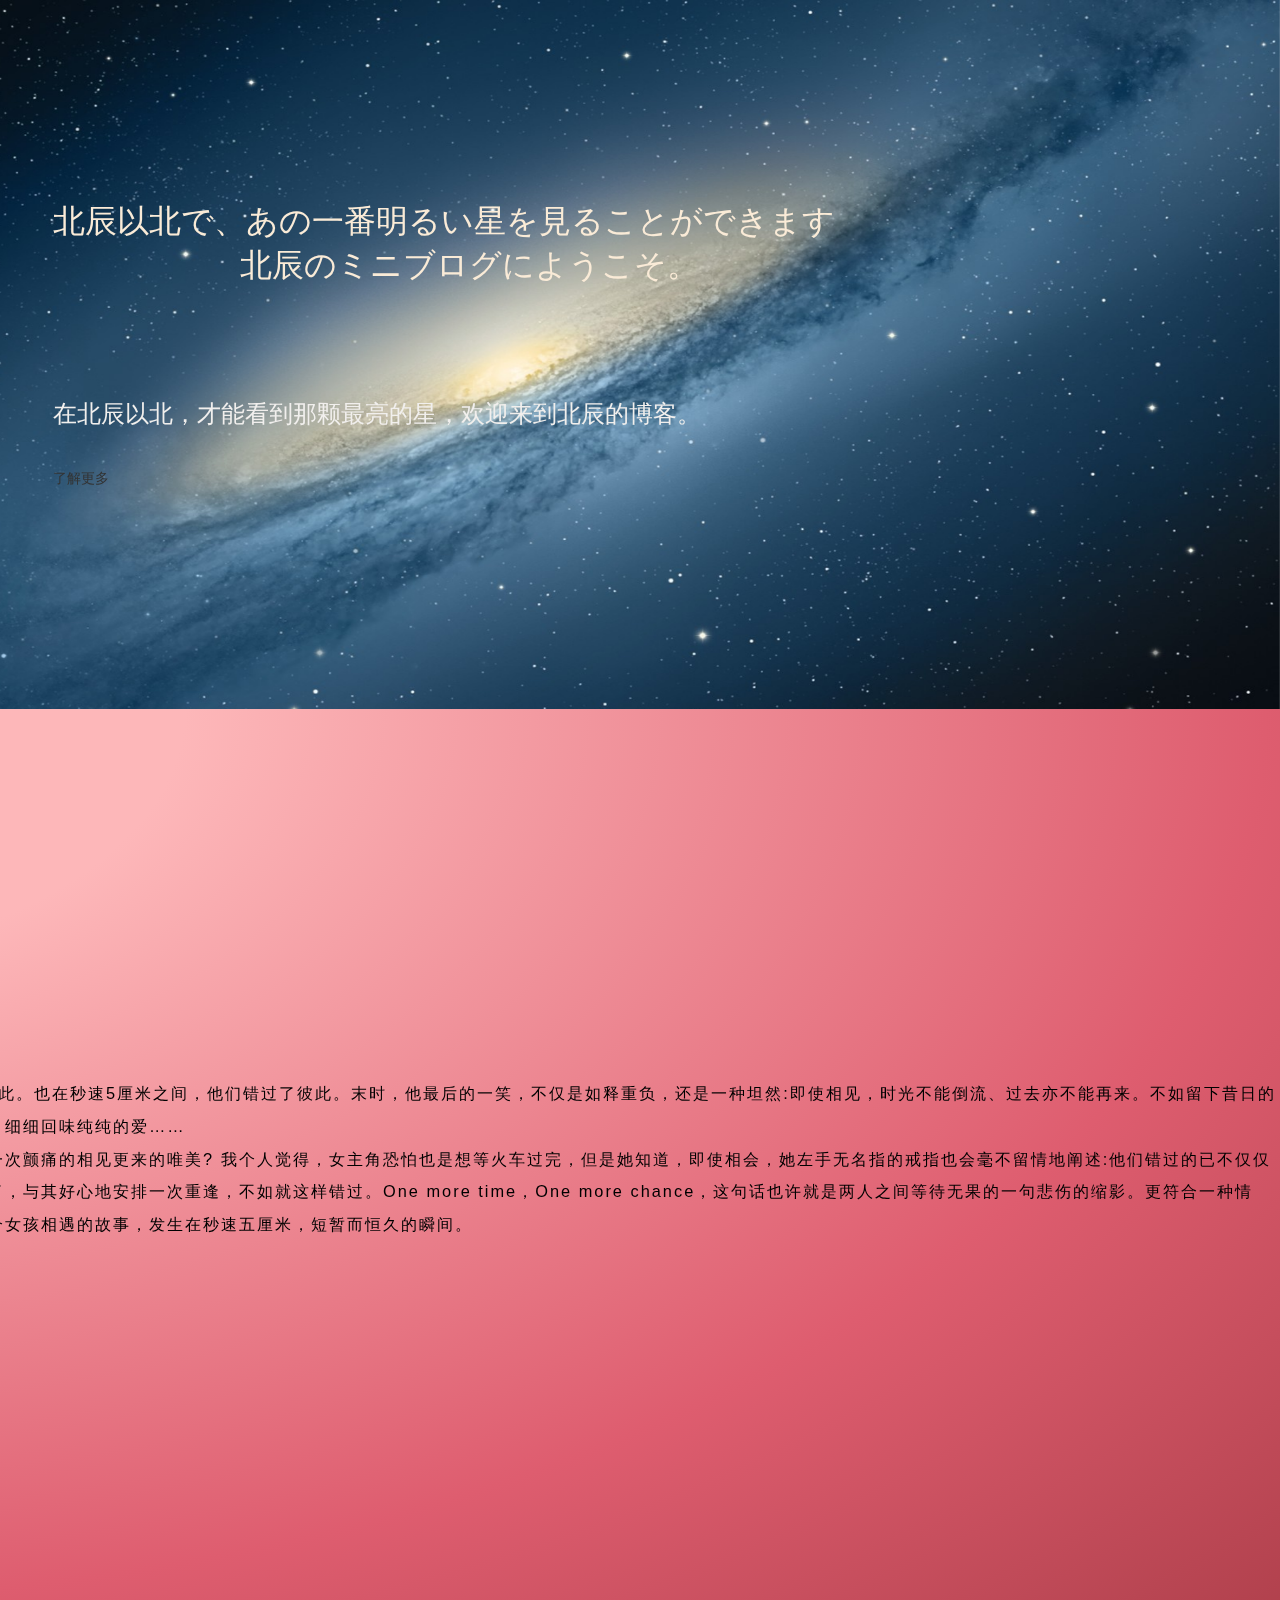
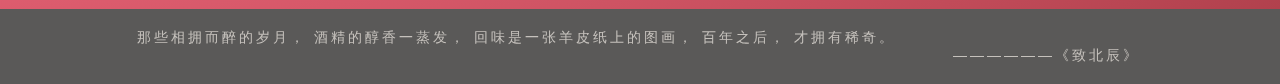
<file: a/2019/12/25/ms.html>
<!DOCTYPE html>
<html lang="en">
<head>
    <meta charset="UTF-8">
    <meta name="viewport" content="width=device-width, initial-scale=1.0">
    <meta http-equiv="X-UA-Compatible" content="ie=edge">
    <title>北辰的博客</title>
</head>
<link rel="stylesheet" href="https://cdn.staticfile.org/twitter-bootstrap/4.3.1/css/bootstrap.min.css">
<script src="https://cdn.staticfile.org/jquery/3.2.1/jquery.min.js"></script>
<script src="https://cdn.staticfile.org/popper.js/1.15.0/umd/popper.min.js"></script>
<script src="https://cdn.staticfile.org/twitter-bootstrap/4.3.1/js/bootstrap.min.js"></script>
<link rel="stylesheet" href="/public/layui/css/layui.css">
<script src="/public/layui/layui.all.js"></script>
<style>
*{
  margin:0;
  padding: 0;
}


    #head{
      position: fixed;
      height: 100%;
      top: 0;
      left: 0;
      width: 374px;
      overflow: hidden;
    }
  #nav{
    width: 374px;
    height: 912px;
    display: flex;
    flex-direction: column;
  }
   
    #container{
      float:right;
      overflow: hidden;
      width: 1527px;
      height: auto;
      display: flex;
      flex-direction: column;
    }
    #zero{
      width: 100%;
      height: 709px;
      
    }
    .jumbotron{
      width: 100%;
      height: 709px;
      background-image: url("/public/beijing.jpg");
      background-size: 100% 765px;
      background-repeat: no-repeat;
     padding-top:200px;
     
    }
    #first{
      width: 100%;
      height:700px ;
     /* border-bottom:2px solid rgb(230, 228, 227);*/
      text-align: center;
      padding-top: 120px;
      display: flex;
      flex-direction: row;
    }
   /* #second{
      width: 100%;
      height:300px ;
   
     background-color:white;
     border-bottom:2px solid rgb(230, 228, 227);
     text-align: center;
      padding-top: 120px;
    }
    #third{
      width: 100%;
      height:300px ;
      background-color:white;
      border-bottom:2px solid rgb(230, 228, 227);
      text-align: center;
      padding-top: 120px;
    }
    #forth{
      width: 100%;
      height:500px;
      background-color:white;
      text-align: center;
      padding-top: 120px;
    }*/
    #foot{
      width: 100%;
      height:75px;
      background-color: rgb(90, 89, 88);
     
    }
 /*  #first:hover{
      background-image: url("./../public/msf.jpg") ;
      background-repeat: no-repeat;
      animation: col 3s;  
    }
    #second:hover{
      background-image: url("./../public/yyf.png");
      background-repeat: no-repeat;
      animation: col 3s;  
    }
    #third:hover{
      background-image: url("./../public/ndf.jpg");
      background-repeat: no-repeat;
      animation: col 3s;  
    }
    #forth:hover{
      background-image: url("./../public/tqf.jpg");
      background-repeat: no-repeat;
      animation: col 3s;  
    }
    @keyframes col {
            0% {
                opacity: 0;
            }

            100% {
               opacity: 1;
            }
        }
   */
   li{
     height: 80px;
   }

</style>
<link rel="stylesheet" href="/public/style.css">
<body>
    <div id="head">
     
    <ul class="layui-nav layui-nav-tree"  id="nav">
      <!-- 侧边导航: <ul class="layui-nav layui-nav-tree layui-nav-side"> -->
        <li class="layui-nav-item " id="first-nav" style="height: 134px;">
         <img src="/public/clibow.jpeg" class="layui-anim layui-anim-rotate layui-anim-loop"style="height:51px;width: 51px;position: relative;top: 45px;left: 38px;border-radius:70%;"> <p style="position: relative;top:0px;left:210px;font-size:2.5em;">北辰</p>
        </li>
        <li class="layui-nav-item"><a style="height:80px ;"><i class="layui-icon layui-icon-home" style="font-size: 30px; color: #1E9FFF;position: relative;top:20px;left: 25px;"></i><p style="position: relative;top:-33px;left:200px;font-size:1.5em;">主页</p></a></li>
        <li class="layui-nav-item"><a  style="height:80px ;"><i class="layui-icon layui-icon-edit" style="font-size: 30px; color: #1E9FFF;position: relative;top:20px;left: 25px;"></i><p style="position: relative;top:-33px;left:200px;font-size:1.5em;">写博客</p></a></li>
        <li class="layui-nav-item"><a style="height:80px ;"><i class="layui-icon layui-icon-list" style="font-size: 30px; color: #1E9FFF;position: relative;top:20px;left: 25px;"></i><p style="position: relative;top:-33px;left:200px;font-size:1.5em;">文章</p></a></li>
        <li class="layui-nav-item"><a style="height:80px ;"><i class="layui-icon layui-icon-share" style="font-size: 30px; color: #1E9FFF;position: relative;top:20px;left: 25px;"></i><p style="position: relative;top:-33px;left:200px;font-size:1.5em;">分享</p></a></li>
        <li class="layui-nav-item"><a style="height:80px ;"><i class="layui-icon layui-icon-location" style="font-size: 30px; color: #1E9FFF;position: relative;top:20px;left: 25px;"></i><p style="position: relative;top:-33px;left:200px;font-size:1.5em;">定位</p></a></li>
        <li class="layui-nav-item"><a style="height:80px ;"><i class="layui-icon layui-icon-cellphone" style="font-size: 30px; color: #1E9FFF;position: relative;top:20px;left: 25px;"></i><p style="position: relative;top:-33px;left:200px;font-size:1.5em;">联系</p></a></li>
        <li class="layui-nav-item"><a style="height:80px ;"><i class="layui-icon layui-icon-friends" style="font-size: 30px; color: #1E9FFF;position: relative;top:20px;left: 25px;"></i><p style="position: relative;top:-33px;left:200px;font-size:1.5em;">关于我</p></a></li>
      </ul>
    </div>
    <h4 id="container">
       <div id="zero">
      <!-- <div class="jumbotron">
  <h1 class="display-4" style="position: relative;left: 400px;">Welcome to Polaris</h1>
  <p class="lead" style="position: relative;left: 500px;">在北辰以北，才能看到那颗最亮的星，欢迎来到北辰的微博</p>
  
  
  <a class="btn btn-primary btn-lg" href="#" role="button" style="position: relative;left: 500px;top: 300px;">Learn more</a>
</div>-->
<div class="jumbotron">
  <!--<h1 class="display-3">Hello, world!</h1>
  <p class="lead">This is a simple hero unit, a simple jumbotron-style component for calling extra attention to featured content or information.</p>
  <hr class="my-2">
  <p>It uses utility classes for typography and spacing to space content out within the larger container.</p>
  <p class="lead">
    <a class="btn btn-primary btn-lg" href="#" role="button">Learn more</a>
  </p>-->
<p class="lead" style="position: relative;font-size:xx-large;left: 300px;color: antiquewhite;">北辰以北で、あの一番明るい星を見ることができます</br>&nbsp&nbsp&nbsp&nbsp&nbsp&nbsp&nbsp&nbsp&nbsp&nbsp&nbsp&nbsp&nbsp&nbsp&nbsp&nbsp&nbsp&nbsp&nbsp&nbsp&nbsp北辰のミニブログにようこそ。</p>
<p class="lead" style="position: relative;left: 300px;color: rgb(241, 239, 237);font-size: x-large;top: 110px;">在北辰以北，才能看到那颗最亮的星，欢迎来到北辰的博客。</p>
<a class="btn btn-primary btn-lg" href="#" role="button" style="position: relative;left: 300px;top: 150px;">了解更多</a>
</div>

       </div>

       <div id="tx" style="height: 900px;width: 1527px;">
        <div class="tx_rotate">
          <div class="rotate">
            <div class="flip_rotate">
              <div class="flip_pos">
                <div class="flip"></div>
              </div>
            </div>
          </div>
          <div class="rotate">
            <div class="flip_rotate">
              <div class="flip_pos">
                <div class="flip"></div>
              </div>
            </div>
          </div>
          <div class="rotate">
            <div class="flip_rotate">
              <div class="flip_pos">
                <div class="flip"></div>
              </div>
            </div>
          </div>
          <div class="rotate">
            <div class="flip_rotate">
              <div class="flip_pos">
                <div class="flip"></div>
              </div>
            </div>
          </div>
          <div class="rotate">
            <div class="flip_rotate">
              <div class="flip_pos">
                <div class="flip"></div>
              </div>
            </div>
          </div>
          <div class="rotate">
            <div class="flip_rotate">
              <div class="flip_pos">
                <div class="flip"></div>
              </div>
            </div>
          </div>
          <div class="rotate">
            <div class="flip_rotate">
              <div class="flip_pos">
                <div class="flip"></div>
              </div>
            </div>
          </div>
          <div class="rotate">
            <div class="flip_rotate">
              <div class="flip_pos">
                <div class="flip"></div>
              </div>
            </div>
          </div>
          <div class="rotate">
            <div class="flip_rotate">
              <div class="flip_pos">
                <div class="flip"></div>
              </div>
            </div>
          </div>
          <div class="rotate">
            <div class="flip_rotate">
              <div class="flip_pos">
                <div class="flip"></div>
              </div>
            </div>
          </div>
          <div class="rotate">
            <div class="flip_rotate">
              <div class="flip_pos">
                <div class="flip"></div>
              </div>
            </div>
          </div>
          <div class="rotate">
            <div class="flip_rotate">
              <div class="flip_pos">
                <div class="flip"></div>
              </div>
            </div>
          </div>
          <div class="rotate">
            <div class="flip_rotate">
              <div class="flip_pos">
                <div class="flip"></div>
              </div>
            </div>
          </div>
          <div class="rotate">
            <div class="flip_rotate">
              <div class="flip_pos">
                <div class="flip"></div>
              </div>
            </div>
          </div>
          <div class="rotate">
            <div class="flip_rotate">
              <div class="flip_pos">
                <div class="flip"></div>
              </div>
            </div>
          </div>
          <div class="rotate">
            <div class="flip_rotate">
              <div class="flip_pos">
                <div class="flip"></div>
              </div>
            </div>
          </div>
          <div class="rotate">
            <div class="flip_rotate">
              <div class="flip_pos">
                <div class="flip"></div>
              </div>
            </div>
          </div>
          <div class="rotate">
            <div class="flip_rotate">
              <div class="flip_pos">
                <div class="flip"></div>
              </div>
            </div>
          </div>
          <div class="rotate">
            <div class="flip_rotate">
              <div class="flip_pos">
                <div class="flip"></div>
              </div>
            </div>
          </div>
          <div class="rotate">
            <div class="flip_rotate">
              <div class="flip_pos">
                <div class="flip"></div>
              </div>
            </div>
          </div>
          <div class="rotate">
            <div class="flip_rotate">
              <div class="flip_pos">
                <div class="flip"></div>
              </div>
            </div>
          </div>
          <div class="rotate">
            <div class="flip_rotate">
              <div class="flip_pos">
                <div class="flip"></div>
              </div>
            </div>
          </div>
          <div class="rotate">
            <div class="flip_rotate">
              <div class="flip_pos">
                <div class="flip"></div>
              </div>
            </div>
          </div>
          <div class="rotate">
            <div class="flip_rotate">
              <div class="flip_pos">
                <div class="flip"></div>
              </div>
            </div>
          </div>
          <div class="rotate">
            <div class="flip_rotate">
              <div class="flip_pos">
                <div class="flip"></div>
              </div>
            </div>
          </div>
          <div class="rotate">
            <div class="flip_rotate">
              <div class="flip_pos">
                <div class="flip"></div>
              </div>
            </div>
          </div>
          <div class="rotate">
            <div class="flip_rotate">
              <div class="flip_pos">
                <div class="flip"></div>
              </div>
            </div>
          </div>
          <div class="rotate">
            <div class="flip_rotate">
              <div class="flip_pos">
                <div class="flip"></div>
              </div>
            </div>
          </div>
          <div class="rotate">
            <div class="flip_rotate">
              <div class="flip_pos">
                <div class="flip"></div>
              </div>
            </div>
          </div>
          <div class="rotate">
            <div class="flip_rotate">
              <div class="flip_pos">
                <div class="flip"></div>
              </div>
            </div>
          </div>
          <div class="rotate">
            <div class="flip_rotate">
              <div class="flip_pos">
                <div class="flip"></div>
              </div>
            </div>
          </div>
          <div class="rotate">
            <div class="flip_rotate">
              <div class="flip_pos">
                <div class="flip"></div>
              </div>
            </div>
          </div>
          <div class="rotate">
            <div class="flip_rotate">
              <div class="flip_pos">
                <div class="flip"></div>
              </div>
            </div>
          </div>
          <div class="rotate">
            <div class="flip_rotate">
              <div class="flip_pos">
                <div class="flip"></div>
              </div>
            </div>
          </div>
          <div class="rotate">
            <div class="flip_rotate">
              <div class="flip_pos">
                <div class="flip"></div>
              </div>
            </div>
          </div>
          <div class="rotate">
            <div class="flip_rotate">
              <div class="flip_pos">
                <div class="flip"></div>
              </div>
            </div>
          </div>
          <div class="rotate">
            <div class="flip_rotate">
              <div class="flip_pos">
                <div class="flip"></div>
              </div>
            </div>
          </div>
          <div class="rotate">
            <div class="flip_rotate">
              <div class="flip_pos">
                <div class="flip"></div>
              </div>
            </div>
          </div>
          <div class="rotate">
            <div class="flip_rotate">
              <div class="flip_pos">
                <div class="flip"></div>
              </div>
            </div>
          </div>
          <div class="rotate">
            <div class="flip_rotate">
              <div class="flip_pos">
                <div class="flip"></div>
              </div>
            </div>
          </div>
          <div class="rotate">
            <div class="flip_rotate">
              <div class="flip_pos">
                <div class="flip"></div>
              </div>
            </div>
          </div>
          <div class="rotate">
            <div class="flip_rotate">
              <div class="flip_pos">
                <div class="flip"></div>
              </div>
            </div>
          </div>
          <div class="rotate">
            <div class="flip_rotate">
              <div class="flip_pos">
                <div class="flip"></div>
              </div>
            </div>
          </div>
          <div class="rotate">
            <div class="flip_rotate">
              <div class="flip_pos">
                <div class="flip"></div>
              </div>
            </div>
          </div>
          <div class="rotate">
            <div class="flip_rotate">
              <div class="flip_pos">
                <div class="flip"></div>
              </div>
            </div>
          </div>
          <div class="rotate">
            <div class="flip_rotate">
              <div class="flip_pos">
                <div class="flip"></div>
              </div>
            </div>
          </div>
          <div class="rotate">
            <div class="flip_rotate">
              <div class="flip_pos">
                <div class="flip"></div>
              </div>
            </div>
          </div>
          <div class="rotate">
            <div class="flip_rotate">
              <div class="flip_pos">
                <div class="flip"></div>
              </div>
            </div>
          </div>
          <div class="rotate">
            <div class="flip_rotate">
              <div class="flip_pos">
                <div class="flip"></div>
              </div>
            </div>
          </div>
          <div class="rotate">
            <div class="flip_rotate">
              <div class="flip_pos">
                <div class="flip"></div>
              </div>
            </div>
          </div>
          <div class="rotate">
            <div class="flip_rotate">
              <div class="flip_pos">
                <div class="flip"></div>
              </div>
            </div>
          </div>
          <div class="rotate">
            <div class="flip_rotate">
              <div class="flip_pos">
                <div class="flip"></div>
              </div>
            </div>
          </div>
          <div class="rotate">
            <div class="flip_rotate">
              <div class="flip_pos">
                <div class="flip"></div>
              </div>
            </div>
          </div>
          <div class="rotate">
            <div class="flip_rotate">
              <div class="flip_pos">
                <div class="flip"></div>
              </div>
            </div>
          </div>
          <div class="rotate">
            <div class="flip_rotate">
              <div class="flip_pos">
                <div class="flip"></div>
              </div>
            </div>
          </div>
          <div class="rotate">
            <div class="flip_rotate">
              <div class="flip_pos">
                <div class="flip"></div>
              </div>
            </div>
          </div>
          <div class="rotate">
            <div class="flip_rotate">
              <div class="flip_pos">
                <div class="flip"></div>
              </div>
            </div>
          </div>
          <div class="rotate">
            <div class="flip_rotate">
              <div class="flip_pos">
                <div class="flip"></div>
              </div>
            </div>
          </div>
          <div class="rotate">
            <div class="flip_rotate">
              <div class="flip_pos">
                <div class="flip"></div>
              </div>
            </div>
          </div>
          <div class="rotate">
            <div class="flip_rotate">
              <div class="flip_pos">
                <div class="flip"></div>
              </div>
            </div>
          </div>
          <div class="rotate">
            <div class="flip_rotate">
              <div class="flip_pos">
                <div class="flip"></div>
              </div>
            </div>
          </div>
          <div class="rotate">
            <div class="flip_rotate">
              <div class="flip_pos">
                <div class="flip"></div>
              </div>
            </div>
          </div>
          <div class="rotate">
            <div class="flip_rotate">
              <div class="flip_pos">
                <div class="flip"></div>
              </div>
            </div>
          </div>
          <div class="rotate">
            <div class="flip_rotate">
              <div class="flip_pos">
                <div class="flip"></div>
              </div>
            </div>
          </div>
          <div class="rotate">
            <div class="flip_rotate">
              <div class="flip_pos">
                <div class="flip"></div>
              </div>
            </div>
          </div>
          <div class="rotate">
            <div class="flip_rotate">
              <div class="flip_pos">
                <div class="flip"></div>
              </div>
            </div>
          </div>
          <div class="rotate">
            <div class="flip_rotate">
              <div class="flip_pos">
                <div class="flip"></div>
              </div>
            </div>
          </div>
          <div class="rotate">
            <div class="flip_rotate">
              <div class="flip_pos">
                <div class="flip"></div>
              </div>
            </div>
          </div>
          <div class="rotate">
            <div class="flip_rotate">
              <div class="flip_pos">
                <div class="flip"></div>
              </div>
            </div>
          </div>
          <div class="rotate">
            <div class="flip_rotate">
              <div class="flip_pos">
                <div class="flip"></div>
              </div>
            </div>
          </div>
          <div class="rotate">
            <div class="flip_rotate">
              <div class="flip_pos">
                <div class="flip"></div>
              </div>
            </div>
          </div>
          <div class="rotate">
            <div class="flip_rotate">
              <div class="flip_pos">
                <div class="flip"></div>
              </div>
            </div>
          </div>
          <div class="rotate">
            <div class="flip_rotate">
              <div class="flip_pos">
                <div class="flip"></div>
              </div>
            </div>
          </div>
          <div class="rotate">
            <div class="flip_rotate">
              <div class="flip_pos">
                <div class="flip"></div>
              </div>
            </div>
          </div>
          <div class="rotate">
            <div class="flip_rotate">
              <div class="flip_pos">
                <div class="flip"></div>
              </div>
            </div>
          </div>
          <div class="rotate">
            <div class="flip_rotate">
              <div class="flip_pos">
                <div class="flip"></div>
              </div>
            </div>
          </div>
          <div class="rotate">
            <div class="flip_rotate">
              <div class="flip_pos">
                <div class="flip"></div>
              </div>
            </div>
          </div>
          <div class="rotate">
            <div class="flip_rotate">
              <div class="flip_pos">
                <div class="flip"></div>
              </div>
            </div>
          </div>
          <div class="rotate">
            <div class="flip_rotate">
              <div class="flip_pos">
                <div class="flip"></div>
              </div>
            </div>
          </div>
          <div class="rotate">
            <div class="flip_rotate">
              <div class="flip_pos">
                <div class="flip"></div>
              </div>
            </div>
          </div>
          <div class="rotate">
            <div class="flip_rotate">
              <div class="flip_pos">
                <div class="flip"></div>
              </div>
            </div>
          </div>
          <div class="rotate">
            <div class="flip_rotate">
              <div class="flip_pos">
                <div class="flip"></div>
              </div>
            </div>
          </div>
          <div class="rotate">
            <div class="flip_rotate">
              <div class="flip_pos">
                <div class="flip"></div>
              </div>
            </div>
          </div>
          <div class="rotate">
            <div class="flip_rotate">
              <div class="flip_pos">
                <div class="flip"></div>
              </div>
            </div>
          </div>
          <div class="rotate">
            <div class="flip_rotate">
              <div class="flip_pos">
                <div class="flip"></div>
              </div>
            </div>
          </div>
          <div class="rotate">
            <div class="flip_rotate">
              <div class="flip_pos">
                <div class="flip"></div>
              </div>
            </div>
          </div>
          <div class="rotate">
            <div class="flip_rotate">
              <div class="flip_pos">
                <div class="flip"></div>
              </div>
            </div>
          </div>
          <div class="rotate">
            <div class="flip_rotate">
              <div class="flip_pos">
                <div class="flip"></div>
              </div>
            </div>
          </div>
          <div class="rotate">
            <div class="flip_rotate">
              <div class="flip_pos">
                <div class="flip"></div>
              </div>
            </div>
          </div>
          <div class="rotate">
            <div class="flip_rotate">
              <div class="flip_pos">
                <div class="flip"></div>
              </div>
            </div>
          </div>
          <div class="rotate">
            <div class="flip_rotate">
              <div class="flip_pos">
                <div class="flip"></div>
              </div>
            </div>
          </div>
          <div class="rotate">
            <div class="flip_rotate">
              <div class="flip_pos">
                <div class="flip"></div>
              </div>
            </div>
          </div>
          <div class="rotate">
            <div class="flip_rotate">
              <div class="flip_pos">
                <div class="flip"></div>
              </div>
            </div>
          </div>
          <div class="rotate">
            <div class="flip_rotate">
              <div class="flip_pos">
                <div class="flip"></div>
              </div>
            </div>
          </div>
          <div class="rotate">
            <div class="flip_rotate">
              <div class="flip_pos">
                <div class="flip"></div>
              </div>
            </div>
          </div>
          <div class="rotate">
            <div class="flip_rotate">
              <div class="flip_pos">
                <div class="flip"></div>
              </div>
            </div>
          </div>
          <div class="rotate">
            <div class="flip_rotate">
              <div class="flip_pos">
                <div class="flip"></div>
              </div>
            </div>
          </div>
          <div class="rotate">
            <div class="flip_rotate">
              <div class="flip_pos">
                <div class="flip"></div>
              </div>
            </div>
          </div>
          <div class="rotate">
            <div class="flip_rotate">
              <div class="flip_pos">
                <div class="flip"></div>
              </div>
            </div>
          </div>
          <div class="rotate">
            <div class="flip_rotate">
              <div class="flip_pos">
                <div class="flip"></div>
              </div>
            </div>
          </div>
          <div class="rotate">
            <div class="flip_rotate">
              <div class="flip_pos">
                <div class="flip"></div>
              </div>
            </div>
          </div>
          <div class="rotate">
            <div class="flip_rotate">
              <div class="flip_pos">
                <div class="flip"></div>
              </div>
            </div>
          </div>
          <div class="rotate">
            <div class="flip_rotate">
              <div class="flip_pos">
                <div class="flip"></div>
              </div>
            </div>
          </div>
          <div class="rotate">
            <div class="flip_rotate">
              <div class="flip_pos">
                <div class="flip"></div>
              </div>
            </div>
          </div>
          <div class="rotate">
            <div class="flip_rotate">
              <div class="flip_pos">
                <div class="flip"></div>
              </div>
            </div>
          </div>
          <div class="rotate">
            <div class="flip_rotate">
              <div class="flip_pos">
                <div class="flip"></div>
              </div>
            </div>
          </div>
          <div class="rotate">
            <div class="flip_rotate">
              <div class="flip_pos">
                <div class="flip"></div>
              </div>
            </div>
          </div>
          <div class="rotate">
            <div class="flip_rotate">
              <div class="flip_pos">
                <div class="flip"></div>
              </div>
            </div>
          </div>
          <div class="rotate">
            <div class="flip_rotate">
              <div class="flip_pos">
                <div class="flip"></div>
              </div>
            </div>
          </div>
          <div class="rotate">
            <div class="flip_rotate">
              <div class="flip_pos">
                <div class="flip"></div>
              </div>
            </div>
          </div>
          <div class="rotate">
            <div class="flip_rotate">
              <div class="flip_pos">
                <div class="flip"></div>
              </div>
            </div>
          </div>
          <div class="rotate">
            <div class="flip_rotate">
              <div class="flip_pos">
                <div class="flip"></div>
              </div>
            </div>
          </div>
          <div class="rotate">
            <div class="flip_rotate">
              <div class="flip_pos">
                <div class="flip"></div>
              </div>
            </div>
          </div>
          <div class="rotate">
            <div class="flip_rotate">
              <div class="flip_pos">
                <div class="flip"></div>
              </div>
            </div>
          </div>
          <div class="rotate">
            <div class="flip_rotate">
              <div class="flip_pos">
                <div class="flip"></div>
              </div>
            </div>
          </div>
          <div class="rotate">
            <div class="flip_rotate">
              <div class="flip_pos">
                <div class="flip"></div>
              </div>
            </div>
          </div>
          <div class="rotate">
            <div class="flip_rotate">
              <div class="flip_pos">
                <div class="flip"></div>
              </div>
            </div>
          </div>
          <div class="rotate">
            <div class="flip_rotate">
              <div class="flip_pos">
                <div class="flip"></div>
              </div>
            </div>
          </div>
          <div class="rotate">
            <div class="flip_rotate">
              <div class="flip_pos">
                <div class="flip"></div>
              </div>
            </div>
          </div>
          <div class="rotate">
            <div class="flip_rotate">
              <div class="flip_pos">
                <div class="flip"></div>
              </div>
            </div>
          </div>
          <div class="rotate">
            <div class="flip_rotate">
              <div class="flip_pos">
                <div class="flip"></div>
              </div>
            </div>
          </div>
          <div class="rotate">
            <div class="flip_rotate">
              <div class="flip_pos">
                <div class="flip"></div>
              </div>
            </div>
          </div>
          <div class="rotate">
            <div class="flip_rotate">
              <div class="flip_pos">
                <div class="flip"></div>
              </div>
            </div>
          </div>
          <div class="rotate">
            <div class="flip_rotate">
              <div class="flip_pos">
                <div class="flip"></div>
              </div>
            </div>
          </div>
          <div class="rotate">
            <div class="flip_rotate">
              <div class="flip_pos">
                <div class="flip"></div>
              </div>
            </div>
          </div>
          <div class="rotate">
            <div class="flip_rotate">
              <div class="flip_pos">
                <div class="flip"></div>
              </div>
            </div>
          </div>
          <div class="rotate">
            <div class="flip_rotate">
              <div class="flip_pos">
                <div class="flip"></div>
              </div>
            </div>
          </div>
          <div class="rotate">
            <div class="flip_rotate">
              <div class="flip_pos">
                <div class="flip"></div>
              </div>
            </div>
          </div>
          <div class="rotate">
            <div class="flip_rotate">
              <div class="flip_pos">
                <div class="flip"></div>
              </div>
            </div>
          </div>
          <div class="rotate">
            <div class="flip_rotate">
              <div class="flip_pos">
                <div class="flip"></div>
              </div>
            </div>
          </div>
          <div class="rotate">
            <div class="flip_rotate">
              <div class="flip_pos">
                <div class="flip"></div>
              </div>
            </div>
          </div>
          <div class="rotate">
            <div class="flip_rotate">
              <div class="flip_pos">
                <div class="flip"></div>
              </div>
            </div>
          </div>
          <div class="rotate">
            <div class="flip_rotate">
              <div class="flip_pos">
                <div class="flip"></div>
              </div>
            </div>
          </div>
          <div class="rotate">
            <div class="flip_rotate">
              <div class="flip_pos">
                <div class="flip"></div>
              </div>
            </div>
          </div>
          <div class="rotate">
            <div class="flip_rotate">
              <div class="flip_pos">
                <div class="flip"></div>
              </div>
            </div>
          </div>
          <div class="rotate">
            <div class="flip_rotate">
              <div class="flip_pos">
                <div class="flip"></div>
              </div>
            </div>
          </div>
          <div class="rotate">
            <div class="flip_rotate">
              <div class="flip_pos">
                <div class="flip"></div>
              </div>
            </div>
          </div>
          <div class="rotate">
            <div class="flip_rotate">
              <div class="flip_pos">
                <div class="flip"></div>
              </div>
            </div>
          </div>
          <div class="rotate">
            <div class="flip_rotate">
              <div class="flip_pos">
                <div class="flip"></div>
              </div>
            </div>
          </div>
          <div class="rotate">
            <div class="flip_rotate">
              <div class="flip_pos">
                <div class="flip"></div>
              </div>
            </div>
          </div>
          <div class="rotate">
            <div class="flip_rotate">
              <div class="flip_pos">
                <div class="flip"></div>
              </div>
            </div>
          </div>
          <div class="rotate">
            <div class="flip_rotate">
              <div class="flip_pos">
                <div class="flip"></div>
              </div>
            </div>
          </div>
          <div class="rotate">
            <div class="flip_rotate">
              <div class="flip_pos">
                <div class="flip"></div>
              </div>
            </div>
          </div>
          <div class="rotate">
            <div class="flip_rotate">
              <div class="flip_pos">
                <div class="flip"></div>
              </div>
            </div>
          </div>
          <div class="rotate">
            <div class="flip_rotate">
              <div class="flip_pos">
                <div class="flip"></div>
              </div>
            </div>
          </div>
          <div class="rotate">
            <div class="flip_rotate">
              <div class="flip_pos">
                <div class="flip"></div>
              </div>
            </div>
          </div>
          <div class="rotate">
            <div class="flip_rotate">
              <div class="flip_pos">
                <div class="flip"></div>
              </div>
            </div>
          </div>
          <div class="rotate">
            <div class="flip_rotate">
              <div class="flip_pos">
                <div class="flip"></div>
              </div>
            </div>
          </div>
          <div class="rotate">
            <div class="flip_rotate">
              <div class="flip_pos">
                <div class="flip"></div>
              </div>
            </div>
          </div>
          <div class="rotate">
            <div class="flip_rotate">
              <div class="flip_pos">
                <div class="flip"></div>
              </div>
            </div>
          </div>
          <div class="rotate">
            <div class="flip_rotate">
              <div class="flip_pos">
                <div class="flip"></div>
              </div>
            </div>
          </div>
          <div class="rotate">
            <div class="flip_rotate">
              <div class="flip_pos">
                <div class="flip"></div>
              </div>
            </div>
          </div>
          <div class="rotate">
            <div class="flip_rotate">
              <div class="flip_pos">
                <div class="flip"></div>
              </div>
            </div>
          </div>
          <div class="rotate">
            <div class="flip_rotate">
              <div class="flip_pos">
                <div class="flip"></div>
              </div>
            </div>
          </div>
          <div class="rotate">
            <div class="flip_rotate">
              <div class="flip_pos">
                <div class="flip"></div>
              </div>
            </div>
          </div>
          <div class="rotate">
            <div class="flip_rotate">
              <div class="flip_pos">
                <div class="flip"></div>
              </div>
            </div>
          </div>
          <div class="rotate">
            <div class="flip_rotate">
              <div class="flip_pos">
                <div class="flip"></div>
              </div>
            </div>
          </div>
          <div class="rotate">
            <div class="flip_rotate">
              <div class="flip_pos">
                <div class="flip"></div>
              </div>
            </div>
          </div>
          <div class="rotate">
            <div class="flip_rotate">
              <div class="flip_pos">
                <div class="flip"></div>
              </div>
            </div>
          </div>
          <div class="rotate">
            <div class="flip_rotate">
              <div class="flip_pos">
                <div class="flip"></div>
              </div>
            </div>
          </div>
          <div class="rotate">
            <div class="flip_rotate">
              <div class="flip_pos">
                <div class="flip"></div>
              </div>
            </div>
          </div>
          <div class="rotate">
            <div class="flip_rotate">
              <div class="flip_pos">
                <div class="flip"></div>
              </div>
            </div>
          </div>
          <div class="rotate">
            <div class="flip_rotate">
              <div class="flip_pos">
                <div class="flip"></div>
              </div>
            </div>
          </div>
          <div class="rotate">
            <div class="flip_rotate">
              <div class="flip_pos">
                <div class="flip"></div>
              </div>
            </div>
          </div>
          <div class="rotate">
            <div class="flip_rotate">
              <div class="flip_pos">
                <div class="flip"></div>
              </div>
            </div>
          </div>
          <div class="rotate">
            <div class="flip_rotate">
              <div class="flip_pos">
                <div class="flip"></div>
              </div>
            </div>
          </div>
          <div class="rotate">
            <div class="flip_rotate">
              <div class="flip_pos">
                <div class="flip"></div>
              </div>
            </div>
          </div>
          <div class="rotate">
            <div class="flip_rotate">
              <div class="flip_pos">
                <div class="flip"></div>
              </div>
            </div>
          </div>
          <div class="rotate">
            <div class="flip_rotate">
              <div class="flip_pos">
                <div class="flip"></div>
              </div>
            </div>
          </div>
          <div class="rotate">
            <div class="flip_rotate">
              <div class="flip_pos">
                <div class="flip"></div>
              </div>
            </div>
          </div>
          <div class="rotate">
            <div class="flip_rotate">
              <div class="flip_pos">
                <div class="flip"></div>
              </div>
            </div>
          </div>
          <div class="rotate">
            <div class="flip_rotate">
              <div class="flip_pos">
                <div class="flip"></div>
              </div>
            </div>
          </div>
          <div class="rotate">
            <div class="flip_rotate">
              <div class="flip_pos">
                <div class="flip"></div>
              </div>
            </div>
          </div>
          <div class="rotate">
            <div class="flip_rotate">
              <div class="flip_pos">
                <div class="flip"></div>
              </div>
            </div>
          </div>
          <div class="rotate">
            <div class="flip_rotate">
              <div class="flip_pos">
                <div class="flip"></div>
              </div>
            </div>
          </div>
          <div class="rotate">
            <div class="flip_rotate">
              <div class="flip_pos">
                <div class="flip"></div>
              </div>
            </div>
          </div>
          <div class="rotate">
            <div class="flip_rotate">
              <div class="flip_pos">
                <div class="flip"></div>
              </div>
            </div>
          </div>
          <div class="rotate">
            <div class="flip_rotate">
              <div class="flip_pos">
                <div class="flip"></div>
              </div>
            </div>
          </div>
          <div class="rotate">
            <div class="flip_rotate">
              <div class="flip_pos">
                <div class="flip"></div>
              </div>
            </div>
          </div>
          <div class="rotate">
            <div class="flip_rotate">
              <div class="flip_pos">
                <div class="flip"></div>
              </div>
            </div>
          </div>
          <div class="rotate">
            <div class="flip_rotate">
              <div class="flip_pos">
                <div class="flip"></div>
              </div>
            </div>
          </div>
          <div class="rotate">
            <div class="flip_rotate">
              <div class="flip_pos">
                <div class="flip"></div>
              </div>
            </div>
          </div>
          <div class="rotate">
            <div class="flip_rotate">
              <div class="flip_pos">
                <div class="flip"></div>
              </div>
            </div>
          </div>
          <div class="rotate">
            <div class="flip_rotate">
              <div class="flip_pos">
                <div class="flip"></div>
              </div>
            </div>
          </div>
          <div class="rotate">
            <div class="flip_rotate">
              <div class="flip_pos">
                <div class="flip"></div>
              </div>
            </div>
          </div>
          <div class="rotate">
            <div class="flip_rotate">
              <div class="flip_pos">
                <div class="flip"></div>
              </div>
            </div>
          </div>
          <div class="rotate">
            <div class="flip_rotate">
              <div class="flip_pos">
                <div class="flip"></div>
              </div>
            </div>
          </div>
          <div class="rotate">
            <div class="flip_rotate">
              <div class="flip_pos">
                <div class="flip"></div>
              </div>
            </div>
          </div>
          <div class="rotate">
            <div class="flip_rotate">
              <div class="flip_pos">
                <div class="flip"></div>
              </div>
            </div>
          </div>
          <div class="rotate">
            <div class="flip_rotate">
              <div class="flip_pos">
                <div class="flip"></div>
              </div>
            </div>
          </div>
          <div class="rotate">
            <div class="flip_rotate">
              <div class="flip_pos">
                <div class="flip"></div>
              </div>
            </div>
          </div>
          <div class="rotate">
            <div class="flip_rotate">
              <div class="flip_pos">
                <div class="flip"></div>
              </div>
            </div>
          </div>
          <div class="rotate">
            <div class="flip_rotate">
              <div class="flip_pos">
                <div class="flip"></div>
              </div>
            </div>
          </div>
          <div class="rotate">
            <div class="flip_rotate">
              <div class="flip_pos">
                <div class="flip"></div>
              </div>
            </div>
          </div>
          <div class="rotate">
            <div class="flip_rotate">
              <div class="flip_pos">
                <div class="flip"></div>
              </div>
            </div>
          </div>
          <div class="rotate">
            <div class="flip_rotate">
              <div class="flip_pos">
                <div class="flip"></div>
              </div>
            </div>
          </div>
          <div class="rotate">
            <div class="flip_rotate">
              <div class="flip_pos">
                <div class="flip"></div>
              </div>
            </div>
          </div>
          <div class="rotate">
            <div class="flip_rotate">
              <div class="flip_pos">
                <div class="flip"></div>
              </div>
            </div>
          </div>
          <div class="rotate">
            <div class="flip_rotate">
              <div class="flip_pos">
                <div class="flip"></div>
              </div>
            </div>
          </div>
          <div class="rotate">
            <div class="flip_rotate">
              <div class="flip_pos">
                <div class="flip"></div>
              </div>
            </div>
          </div>
        </div>
       <h3 style="line-height: 2;letter-spacing: 2px;"><p>在秒速5厘米间，他们发现了彼此。也在秒速5厘米之间，他们错过了彼此。末时，他最后的一笑，不仅是如释重负，还是一种坦然:即使相见，时光不能倒流、过去亦不能再来。不如留下昔日的记忆、错过的瞬间，藏于心底，细细回味纯纯的爱……</p>

<p>开始各人的新生活，这不更比一次颤痛的相见更来的唯美?
我个人觉得，女主角恐怕也是想等火车过完，但是她知道，即使相会，她左手无名指的戒指也会毫不留情地阐述:他们错过的已不仅仅是那秒速五厘米的距离。再说了，与其好心地安排一次重逢，不如就这样错过。One more time，One more chance，这句话也许就是两人之间等待无果的一句悲伤的缩影。更符合一种情境，归根到底是一个男孩和一个女孩相遇的故事，发生在秒速五厘米，短暂而恒久的瞬间。</p>
</h3>
       </div>
   <!--<div id="second">
        <img src=""><p></p>
    </div>
    <div id="third">
        <img src=""><p></p>
    </div>
    <div id="forth">
        <img src=""><p></p>
    </div>-->
      
    <div id="foot" >
            <h6 style="text-align: center;letter-spacing: 3px;color: rgb(197, 193, 188);padding-top: 20px;">
                那些相拥而醉的岁月，
                酒精的醇香一蒸发，
                回味是一张羊皮纸上的图画， 
                百年之后，
                才拥有稀奇。 </h6>
           <h6 style="padding-left:1200px;letter-spacing: 3px;color: rgb(197, 193, 188);">——————《致北辰》</h6>
          
   
      
 </div>
</body>
<script>
 /* window.onload = function(){
    var first = document.getElementById("first");
     var wenzi = document.getElementsByClassName("text");
     first.onmouseover=function(){
       wenzi[0].style.display = "none";
       
     }
     first.onmouseout=function(){
       
     wenzi[0].style.display = "block";
     }
     var second = document.getElementById("second");
     
     second.onmouseover=function(){
       wenzi[1].style.display = "none";
       
     }
     second.onmouseout=function(){
       
     wenzi[1].style.display = "block";
     }
     var third = document.getElementById("third");
  
     third.onmouseover=function(){
       wenzi[2].style.display = "none";
       
     }
     third.onmouseout=function(){
       
     wenzi[2].style.display = "block";
     }
     var forth = document.getElementById("forth");
  
     forth.onmouseover=function(){
       wenzi[3].style.display = "none";
       
     }
     forth.onmouseout=function(){
       
     wenzi[3].style.display = "block";
     }
    }*/
</script>
</html>
</file>
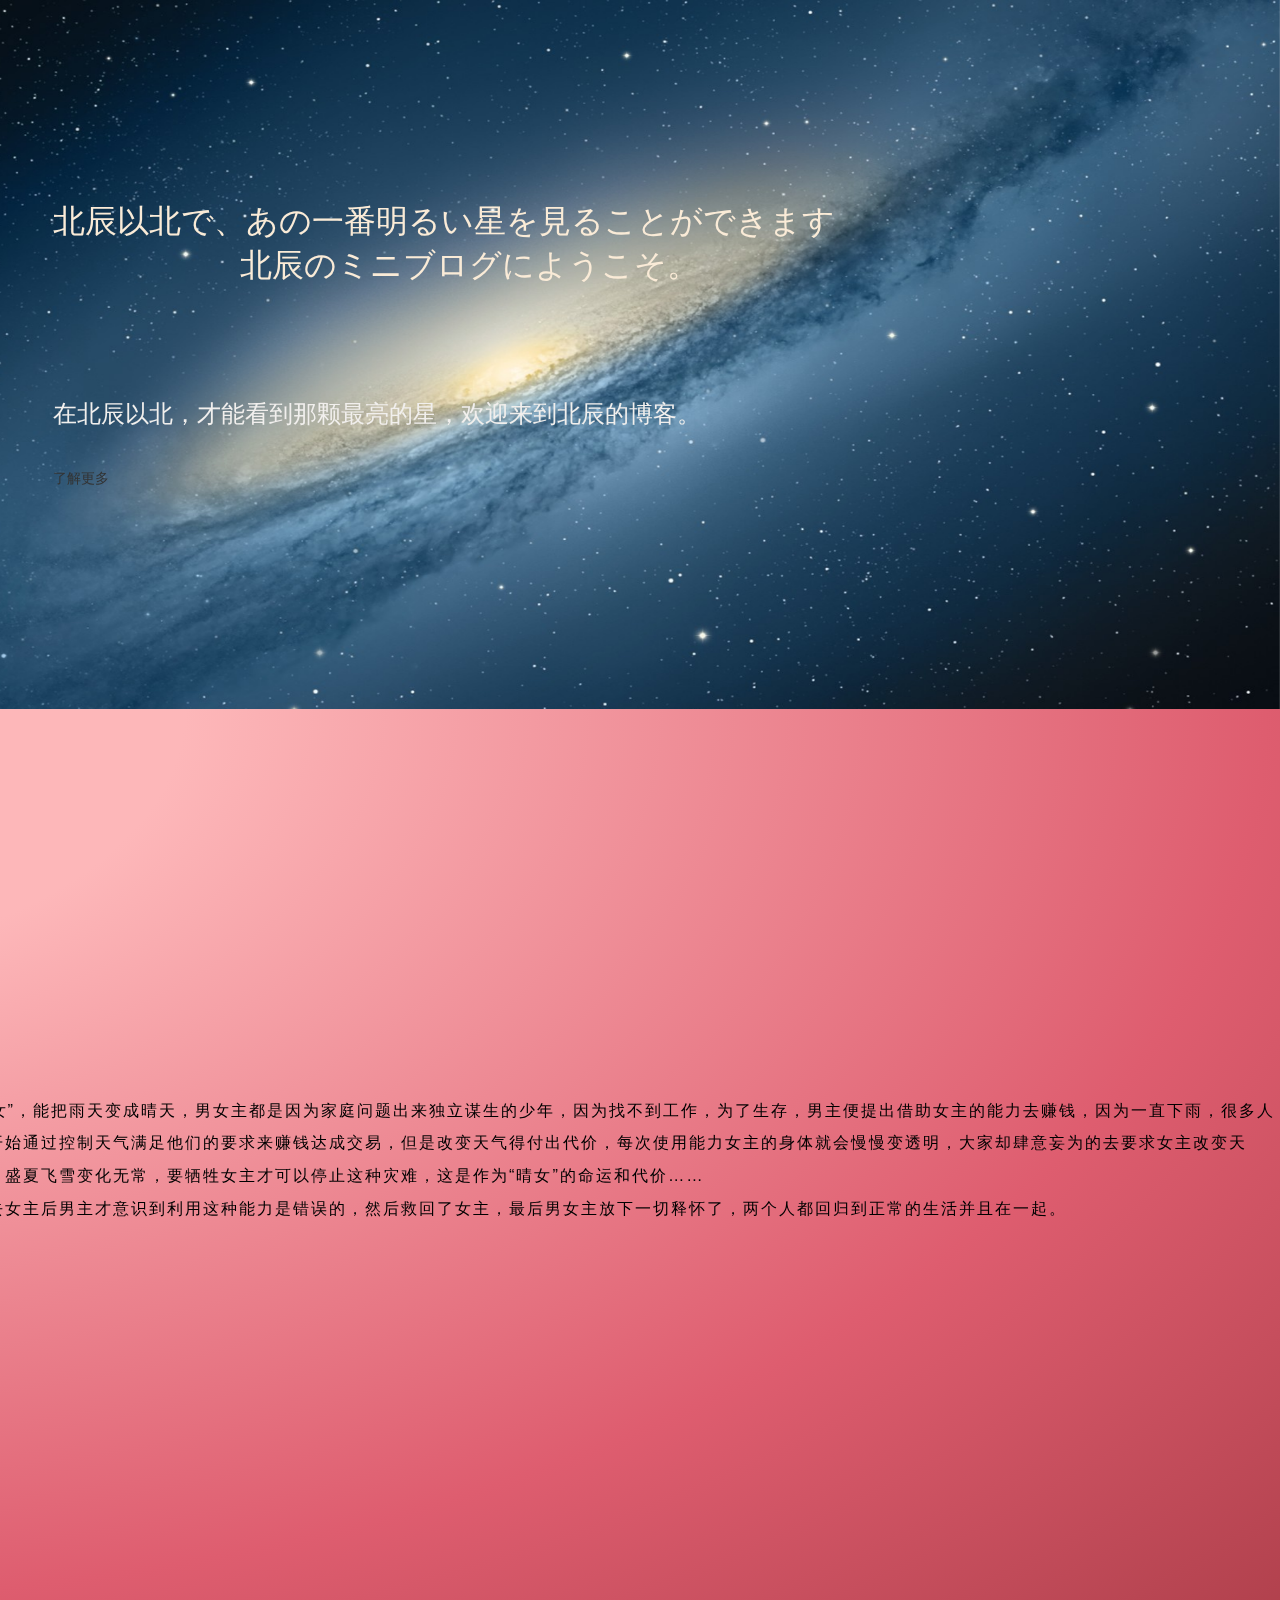
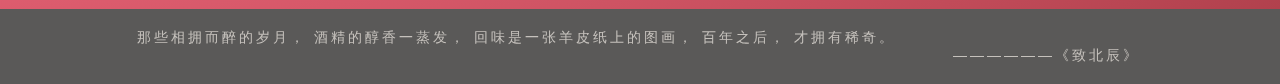
<file: a/2019/12/27/tq.html>
<!DOCTYPE html>
<html lang="en">
<head>
    <meta charset="UTF-8">
    <meta name="viewport" content="width=device-width, initial-scale=1.0">
    <meta http-equiv="X-UA-Compatible" content="ie=edge">
    <title>北辰的博客</title>
</head>
<link rel="stylesheet" href="https://cdn.staticfile.org/twitter-bootstrap/4.3.1/css/bootstrap.min.css">
<script src="https://cdn.staticfile.org/jquery/3.2.1/jquery.min.js"></script>
<script src="https://cdn.staticfile.org/popper.js/1.15.0/umd/popper.min.js"></script>
<script src="https://cdn.staticfile.org/twitter-bootstrap/4.3.1/js/bootstrap.min.js"></script>
<link rel="stylesheet" href="/public/layui/css/layui.css">
<script src="/public/layui/layui.all.js"></script>
<style>
*{
  margin:0;
  padding: 0;
}


    #head{
      position: fixed;
      height: 100%;
      top: 0;
      left: 0;
      width: 374px;
      overflow: hidden;
    }
  #nav{
    width: 374px;
    height: 912px;
    display: flex;
    flex-direction: column;
  }
   
    #container{
      float:right;
      overflow: hidden;
      width: 1527px;
      height: auto;
      display: flex;
      flex-direction: column;
    }
    #zero{
      width: 100%;
      height: 709px;
      
    }
    .jumbotron{
      width: 100%;
      height: 709px;
      background-image: url("/public/beijing.jpg");
      background-size: 100% 765px;
      background-repeat: no-repeat;
     padding-top:200px;
     
    }
    #first{
      width: 100%;
      height:700px ;
     /* border-bottom:2px solid rgb(230, 228, 227);*/
      text-align: center;
      padding-top: 120px;
      display: flex;
      flex-direction: row;
    }
   /* #second{
      width: 100%;
      height:300px ;
   
     background-color:white;
     border-bottom:2px solid rgb(230, 228, 227);
     text-align: center;
      padding-top: 120px;
    }
    #third{
      width: 100%;
      height:300px ;
      background-color:white;
      border-bottom:2px solid rgb(230, 228, 227);
      text-align: center;
      padding-top: 120px;
    }
    #forth{
      width: 100%;
      height:500px;
      background-color:white;
      text-align: center;
      padding-top: 120px;
    }*/
    #foot{
      width: 100%;
      height:75px;
      background-color: rgb(90, 89, 88);
     
    }
 /*  #first:hover{
      background-image: url("./../public/msf.jpg") ;
      background-repeat: no-repeat;
      animation: col 3s;  
    }
    #second:hover{
      background-image: url("./../public/yyf.png");
      background-repeat: no-repeat;
      animation: col 3s;  
    }
    #third:hover{
      background-image: url("./../public/ndf.jpg");
      background-repeat: no-repeat;
      animation: col 3s;  
    }
    #forth:hover{
      background-image: url("./../public/tqf.jpg");
      background-repeat: no-repeat;
      animation: col 3s;  
    }
    @keyframes col {
            0% {
                opacity: 0;
            }

            100% {
               opacity: 1;
            }
        }
   */
   li{
     height: 80px;
   }

</style>
<link rel="stylesheet" href="/public/style.css">
<body>
    <div id="head">
     
    <ul class="layui-nav layui-nav-tree"  id="nav">
      <!-- 侧边导航: <ul class="layui-nav layui-nav-tree layui-nav-side"> -->
        <li class="layui-nav-item " id="first-nav" style="height: 134px;">
         <img src="/public/clibow.jpeg" class="layui-anim layui-anim-rotate layui-anim-loop"style="height:51px;width: 51px;position: relative;top: 45px;left: 38px;border-radius:70%;"> <p style="position: relative;top:0px;left:210px;font-size:2.5em;">北辰</p>
        </li>
        <li class="layui-nav-item"><a style="height:80px ;"><i class="layui-icon layui-icon-home" style="font-size: 30px; color: #1E9FFF;position: relative;top:20px;left: 25px;"></i><p style="position: relative;top:-33px;left:200px;font-size:1.5em;">主页</p></a></li>
        <li class="layui-nav-item"><a  style="height:80px ;"><i class="layui-icon layui-icon-edit" style="font-size: 30px; color: #1E9FFF;position: relative;top:20px;left: 25px;"></i><p style="position: relative;top:-33px;left:200px;font-size:1.5em;">写博客</p></a></li>
        <li class="layui-nav-item"><a style="height:80px ;"><i class="layui-icon layui-icon-list" style="font-size: 30px; color: #1E9FFF;position: relative;top:20px;left: 25px;"></i><p style="position: relative;top:-33px;left:200px;font-size:1.5em;">文章</p></a></li>
        <li class="layui-nav-item"><a style="height:80px ;"><i class="layui-icon layui-icon-share" style="font-size: 30px; color: #1E9FFF;position: relative;top:20px;left: 25px;"></i><p style="position: relative;top:-33px;left:200px;font-size:1.5em;">分享</p></a></li>
        <li class="layui-nav-item"><a style="height:80px ;"><i class="layui-icon layui-icon-location" style="font-size: 30px; color: #1E9FFF;position: relative;top:20px;left: 25px;"></i><p style="position: relative;top:-33px;left:200px;font-size:1.5em;">定位</p></a></li>
        <li class="layui-nav-item"><a style="height:80px ;"><i class="layui-icon layui-icon-cellphone" style="font-size: 30px; color: #1E9FFF;position: relative;top:20px;left: 25px;"></i><p style="position: relative;top:-33px;left:200px;font-size:1.5em;">联系</p></a></li>
        <li class="layui-nav-item"><a style="height:80px ;"><i class="layui-icon layui-icon-friends" style="font-size: 30px; color: #1E9FFF;position: relative;top:20px;left: 25px;"></i><p style="position: relative;top:-33px;left:200px;font-size:1.5em;">关于我</p></a></li>
      </ul>
    </div>
    <h4 id="container">
       <div id="zero">
      <!-- <div class="jumbotron">
  <h1 class="display-4" style="position: relative;left: 400px;">Welcome to Polaris</h1>
  <p class="lead" style="position: relative;left: 500px;">在北辰以北，才能看到那颗最亮的星，欢迎来到北辰的微博</p>
  
  
  <a class="btn btn-primary btn-lg" href="#" role="button" style="position: relative;left: 500px;top: 300px;">Learn more</a>
</div>-->
<div class="jumbotron">
  <!--<h1 class="display-3">Hello, world!</h1>
  <p class="lead">This is a simple hero unit, a simple jumbotron-style component for calling extra attention to featured content or information.</p>
  <hr class="my-2">
  <p>It uses utility classes for typography and spacing to space content out within the larger container.</p>
  <p class="lead">
    <a class="btn btn-primary btn-lg" href="#" role="button">Learn more</a>
  </p>-->
<p class="lead" style="position: relative;font-size:xx-large;left: 300px;color: antiquewhite;">北辰以北で、あの一番明るい星を見ることができます</br>&nbsp&nbsp&nbsp&nbsp&nbsp&nbsp&nbsp&nbsp&nbsp&nbsp&nbsp&nbsp&nbsp&nbsp&nbsp&nbsp&nbsp&nbsp&nbsp&nbsp&nbsp北辰のミニブログにようこそ。</p>
<p class="lead" style="position: relative;left: 300px;color: rgb(241, 239, 237);font-size: x-large;top: 110px;">在北辰以北，才能看到那颗最亮的星，欢迎来到北辰的博客。</p>
<a class="btn btn-primary btn-lg" href="#" role="button" style="position: relative;left: 300px;top: 150px;">了解更多</a>
</div>

       </div>

       <div id="tx" style="height: 900px;width: 1527px;">
        <div class="tx_rotate">
          <div class="rotate">
            <div class="flip_rotate">
              <div class="flip_pos">
                <div class="flip"></div>
              </div>
            </div>
          </div>
          <div class="rotate">
            <div class="flip_rotate">
              <div class="flip_pos">
                <div class="flip"></div>
              </div>
            </div>
          </div>
          <div class="rotate">
            <div class="flip_rotate">
              <div class="flip_pos">
                <div class="flip"></div>
              </div>
            </div>
          </div>
          <div class="rotate">
            <div class="flip_rotate">
              <div class="flip_pos">
                <div class="flip"></div>
              </div>
            </div>
          </div>
          <div class="rotate">
            <div class="flip_rotate">
              <div class="flip_pos">
                <div class="flip"></div>
              </div>
            </div>
          </div>
          <div class="rotate">
            <div class="flip_rotate">
              <div class="flip_pos">
                <div class="flip"></div>
              </div>
            </div>
          </div>
          <div class="rotate">
            <div class="flip_rotate">
              <div class="flip_pos">
                <div class="flip"></div>
              </div>
            </div>
          </div>
          <div class="rotate">
            <div class="flip_rotate">
              <div class="flip_pos">
                <div class="flip"></div>
              </div>
            </div>
          </div>
          <div class="rotate">
            <div class="flip_rotate">
              <div class="flip_pos">
                <div class="flip"></div>
              </div>
            </div>
          </div>
          <div class="rotate">
            <div class="flip_rotate">
              <div class="flip_pos">
                <div class="flip"></div>
              </div>
            </div>
          </div>
          <div class="rotate">
            <div class="flip_rotate">
              <div class="flip_pos">
                <div class="flip"></div>
              </div>
            </div>
          </div>
          <div class="rotate">
            <div class="flip_rotate">
              <div class="flip_pos">
                <div class="flip"></div>
              </div>
            </div>
          </div>
          <div class="rotate">
            <div class="flip_rotate">
              <div class="flip_pos">
                <div class="flip"></div>
              </div>
            </div>
          </div>
          <div class="rotate">
            <div class="flip_rotate">
              <div class="flip_pos">
                <div class="flip"></div>
              </div>
            </div>
          </div>
          <div class="rotate">
            <div class="flip_rotate">
              <div class="flip_pos">
                <div class="flip"></div>
              </div>
            </div>
          </div>
          <div class="rotate">
            <div class="flip_rotate">
              <div class="flip_pos">
                <div class="flip"></div>
              </div>
            </div>
          </div>
          <div class="rotate">
            <div class="flip_rotate">
              <div class="flip_pos">
                <div class="flip"></div>
              </div>
            </div>
          </div>
          <div class="rotate">
            <div class="flip_rotate">
              <div class="flip_pos">
                <div class="flip"></div>
              </div>
            </div>
          </div>
          <div class="rotate">
            <div class="flip_rotate">
              <div class="flip_pos">
                <div class="flip"></div>
              </div>
            </div>
          </div>
          <div class="rotate">
            <div class="flip_rotate">
              <div class="flip_pos">
                <div class="flip"></div>
              </div>
            </div>
          </div>
          <div class="rotate">
            <div class="flip_rotate">
              <div class="flip_pos">
                <div class="flip"></div>
              </div>
            </div>
          </div>
          <div class="rotate">
            <div class="flip_rotate">
              <div class="flip_pos">
                <div class="flip"></div>
              </div>
            </div>
          </div>
          <div class="rotate">
            <div class="flip_rotate">
              <div class="flip_pos">
                <div class="flip"></div>
              </div>
            </div>
          </div>
          <div class="rotate">
            <div class="flip_rotate">
              <div class="flip_pos">
                <div class="flip"></div>
              </div>
            </div>
          </div>
          <div class="rotate">
            <div class="flip_rotate">
              <div class="flip_pos">
                <div class="flip"></div>
              </div>
            </div>
          </div>
          <div class="rotate">
            <div class="flip_rotate">
              <div class="flip_pos">
                <div class="flip"></div>
              </div>
            </div>
          </div>
          <div class="rotate">
            <div class="flip_rotate">
              <div class="flip_pos">
                <div class="flip"></div>
              </div>
            </div>
          </div>
          <div class="rotate">
            <div class="flip_rotate">
              <div class="flip_pos">
                <div class="flip"></div>
              </div>
            </div>
          </div>
          <div class="rotate">
            <div class="flip_rotate">
              <div class="flip_pos">
                <div class="flip"></div>
              </div>
            </div>
          </div>
          <div class="rotate">
            <div class="flip_rotate">
              <div class="flip_pos">
                <div class="flip"></div>
              </div>
            </div>
          </div>
          <div class="rotate">
            <div class="flip_rotate">
              <div class="flip_pos">
                <div class="flip"></div>
              </div>
            </div>
          </div>
          <div class="rotate">
            <div class="flip_rotate">
              <div class="flip_pos">
                <div class="flip"></div>
              </div>
            </div>
          </div>
          <div class="rotate">
            <div class="flip_rotate">
              <div class="flip_pos">
                <div class="flip"></div>
              </div>
            </div>
          </div>
          <div class="rotate">
            <div class="flip_rotate">
              <div class="flip_pos">
                <div class="flip"></div>
              </div>
            </div>
          </div>
          <div class="rotate">
            <div class="flip_rotate">
              <div class="flip_pos">
                <div class="flip"></div>
              </div>
            </div>
          </div>
          <div class="rotate">
            <div class="flip_rotate">
              <div class="flip_pos">
                <div class="flip"></div>
              </div>
            </div>
          </div>
          <div class="rotate">
            <div class="flip_rotate">
              <div class="flip_pos">
                <div class="flip"></div>
              </div>
            </div>
          </div>
          <div class="rotate">
            <div class="flip_rotate">
              <div class="flip_pos">
                <div class="flip"></div>
              </div>
            </div>
          </div>
          <div class="rotate">
            <div class="flip_rotate">
              <div class="flip_pos">
                <div class="flip"></div>
              </div>
            </div>
          </div>
          <div class="rotate">
            <div class="flip_rotate">
              <div class="flip_pos">
                <div class="flip"></div>
              </div>
            </div>
          </div>
          <div class="rotate">
            <div class="flip_rotate">
              <div class="flip_pos">
                <div class="flip"></div>
              </div>
            </div>
          </div>
          <div class="rotate">
            <div class="flip_rotate">
              <div class="flip_pos">
                <div class="flip"></div>
              </div>
            </div>
          </div>
          <div class="rotate">
            <div class="flip_rotate">
              <div class="flip_pos">
                <div class="flip"></div>
              </div>
            </div>
          </div>
          <div class="rotate">
            <div class="flip_rotate">
              <div class="flip_pos">
                <div class="flip"></div>
              </div>
            </div>
          </div>
          <div class="rotate">
            <div class="flip_rotate">
              <div class="flip_pos">
                <div class="flip"></div>
              </div>
            </div>
          </div>
          <div class="rotate">
            <div class="flip_rotate">
              <div class="flip_pos">
                <div class="flip"></div>
              </div>
            </div>
          </div>
          <div class="rotate">
            <div class="flip_rotate">
              <div class="flip_pos">
                <div class="flip"></div>
              </div>
            </div>
          </div>
          <div class="rotate">
            <div class="flip_rotate">
              <div class="flip_pos">
                <div class="flip"></div>
              </div>
            </div>
          </div>
          <div class="rotate">
            <div class="flip_rotate">
              <div class="flip_pos">
                <div class="flip"></div>
              </div>
            </div>
          </div>
          <div class="rotate">
            <div class="flip_rotate">
              <div class="flip_pos">
                <div class="flip"></div>
              </div>
            </div>
          </div>
          <div class="rotate">
            <div class="flip_rotate">
              <div class="flip_pos">
                <div class="flip"></div>
              </div>
            </div>
          </div>
          <div class="rotate">
            <div class="flip_rotate">
              <div class="flip_pos">
                <div class="flip"></div>
              </div>
            </div>
          </div>
          <div class="rotate">
            <div class="flip_rotate">
              <div class="flip_pos">
                <div class="flip"></div>
              </div>
            </div>
          </div>
          <div class="rotate">
            <div class="flip_rotate">
              <div class="flip_pos">
                <div class="flip"></div>
              </div>
            </div>
          </div>
          <div class="rotate">
            <div class="flip_rotate">
              <div class="flip_pos">
                <div class="flip"></div>
              </div>
            </div>
          </div>
          <div class="rotate">
            <div class="flip_rotate">
              <div class="flip_pos">
                <div class="flip"></div>
              </div>
            </div>
          </div>
          <div class="rotate">
            <div class="flip_rotate">
              <div class="flip_pos">
                <div class="flip"></div>
              </div>
            </div>
          </div>
          <div class="rotate">
            <div class="flip_rotate">
              <div class="flip_pos">
                <div class="flip"></div>
              </div>
            </div>
          </div>
          <div class="rotate">
            <div class="flip_rotate">
              <div class="flip_pos">
                <div class="flip"></div>
              </div>
            </div>
          </div>
          <div class="rotate">
            <div class="flip_rotate">
              <div class="flip_pos">
                <div class="flip"></div>
              </div>
            </div>
          </div>
          <div class="rotate">
            <div class="flip_rotate">
              <div class="flip_pos">
                <div class="flip"></div>
              </div>
            </div>
          </div>
          <div class="rotate">
            <div class="flip_rotate">
              <div class="flip_pos">
                <div class="flip"></div>
              </div>
            </div>
          </div>
          <div class="rotate">
            <div class="flip_rotate">
              <div class="flip_pos">
                <div class="flip"></div>
              </div>
            </div>
          </div>
          <div class="rotate">
            <div class="flip_rotate">
              <div class="flip_pos">
                <div class="flip"></div>
              </div>
            </div>
          </div>
          <div class="rotate">
            <div class="flip_rotate">
              <div class="flip_pos">
                <div class="flip"></div>
              </div>
            </div>
          </div>
          <div class="rotate">
            <div class="flip_rotate">
              <div class="flip_pos">
                <div class="flip"></div>
              </div>
            </div>
          </div>
          <div class="rotate">
            <div class="flip_rotate">
              <div class="flip_pos">
                <div class="flip"></div>
              </div>
            </div>
          </div>
          <div class="rotate">
            <div class="flip_rotate">
              <div class="flip_pos">
                <div class="flip"></div>
              </div>
            </div>
          </div>
          <div class="rotate">
            <div class="flip_rotate">
              <div class="flip_pos">
                <div class="flip"></div>
              </div>
            </div>
          </div>
          <div class="rotate">
            <div class="flip_rotate">
              <div class="flip_pos">
                <div class="flip"></div>
              </div>
            </div>
          </div>
          <div class="rotate">
            <div class="flip_rotate">
              <div class="flip_pos">
                <div class="flip"></div>
              </div>
            </div>
          </div>
          <div class="rotate">
            <div class="flip_rotate">
              <div class="flip_pos">
                <div class="flip"></div>
              </div>
            </div>
          </div>
          <div class="rotate">
            <div class="flip_rotate">
              <div class="flip_pos">
                <div class="flip"></div>
              </div>
            </div>
          </div>
          <div class="rotate">
            <div class="flip_rotate">
              <div class="flip_pos">
                <div class="flip"></div>
              </div>
            </div>
          </div>
          <div class="rotate">
            <div class="flip_rotate">
              <div class="flip_pos">
                <div class="flip"></div>
              </div>
            </div>
          </div>
          <div class="rotate">
            <div class="flip_rotate">
              <div class="flip_pos">
                <div class="flip"></div>
              </div>
            </div>
          </div>
          <div class="rotate">
            <div class="flip_rotate">
              <div class="flip_pos">
                <div class="flip"></div>
              </div>
            </div>
          </div>
          <div class="rotate">
            <div class="flip_rotate">
              <div class="flip_pos">
                <div class="flip"></div>
              </div>
            </div>
          </div>
          <div class="rotate">
            <div class="flip_rotate">
              <div class="flip_pos">
                <div class="flip"></div>
              </div>
            </div>
          </div>
          <div class="rotate">
            <div class="flip_rotate">
              <div class="flip_pos">
                <div class="flip"></div>
              </div>
            </div>
          </div>
          <div class="rotate">
            <div class="flip_rotate">
              <div class="flip_pos">
                <div class="flip"></div>
              </div>
            </div>
          </div>
          <div class="rotate">
            <div class="flip_rotate">
              <div class="flip_pos">
                <div class="flip"></div>
              </div>
            </div>
          </div>
          <div class="rotate">
            <div class="flip_rotate">
              <div class="flip_pos">
                <div class="flip"></div>
              </div>
            </div>
          </div>
          <div class="rotate">
            <div class="flip_rotate">
              <div class="flip_pos">
                <div class="flip"></div>
              </div>
            </div>
          </div>
          <div class="rotate">
            <div class="flip_rotate">
              <div class="flip_pos">
                <div class="flip"></div>
              </div>
            </div>
          </div>
          <div class="rotate">
            <div class="flip_rotate">
              <div class="flip_pos">
                <div class="flip"></div>
              </div>
            </div>
          </div>
          <div class="rotate">
            <div class="flip_rotate">
              <div class="flip_pos">
                <div class="flip"></div>
              </div>
            </div>
          </div>
          <div class="rotate">
            <div class="flip_rotate">
              <div class="flip_pos">
                <div class="flip"></div>
              </div>
            </div>
          </div>
          <div class="rotate">
            <div class="flip_rotate">
              <div class="flip_pos">
                <div class="flip"></div>
              </div>
            </div>
          </div>
          <div class="rotate">
            <div class="flip_rotate">
              <div class="flip_pos">
                <div class="flip"></div>
              </div>
            </div>
          </div>
          <div class="rotate">
            <div class="flip_rotate">
              <div class="flip_pos">
                <div class="flip"></div>
              </div>
            </div>
          </div>
          <div class="rotate">
            <div class="flip_rotate">
              <div class="flip_pos">
                <div class="flip"></div>
              </div>
            </div>
          </div>
          <div class="rotate">
            <div class="flip_rotate">
              <div class="flip_pos">
                <div class="flip"></div>
              </div>
            </div>
          </div>
          <div class="rotate">
            <div class="flip_rotate">
              <div class="flip_pos">
                <div class="flip"></div>
              </div>
            </div>
          </div>
          <div class="rotate">
            <div class="flip_rotate">
              <div class="flip_pos">
                <div class="flip"></div>
              </div>
            </div>
          </div>
          <div class="rotate">
            <div class="flip_rotate">
              <div class="flip_pos">
                <div class="flip"></div>
              </div>
            </div>
          </div>
          <div class="rotate">
            <div class="flip_rotate">
              <div class="flip_pos">
                <div class="flip"></div>
              </div>
            </div>
          </div>
          <div class="rotate">
            <div class="flip_rotate">
              <div class="flip_pos">
                <div class="flip"></div>
              </div>
            </div>
          </div>
          <div class="rotate">
            <div class="flip_rotate">
              <div class="flip_pos">
                <div class="flip"></div>
              </div>
            </div>
          </div>
          <div class="rotate">
            <div class="flip_rotate">
              <div class="flip_pos">
                <div class="flip"></div>
              </div>
            </div>
          </div>
          <div class="rotate">
            <div class="flip_rotate">
              <div class="flip_pos">
                <div class="flip"></div>
              </div>
            </div>
          </div>
          <div class="rotate">
            <div class="flip_rotate">
              <div class="flip_pos">
                <div class="flip"></div>
              </div>
            </div>
          </div>
          <div class="rotate">
            <div class="flip_rotate">
              <div class="flip_pos">
                <div class="flip"></div>
              </div>
            </div>
          </div>
          <div class="rotate">
            <div class="flip_rotate">
              <div class="flip_pos">
                <div class="flip"></div>
              </div>
            </div>
          </div>
          <div class="rotate">
            <div class="flip_rotate">
              <div class="flip_pos">
                <div class="flip"></div>
              </div>
            </div>
          </div>
          <div class="rotate">
            <div class="flip_rotate">
              <div class="flip_pos">
                <div class="flip"></div>
              </div>
            </div>
          </div>
          <div class="rotate">
            <div class="flip_rotate">
              <div class="flip_pos">
                <div class="flip"></div>
              </div>
            </div>
          </div>
          <div class="rotate">
            <div class="flip_rotate">
              <div class="flip_pos">
                <div class="flip"></div>
              </div>
            </div>
          </div>
          <div class="rotate">
            <div class="flip_rotate">
              <div class="flip_pos">
                <div class="flip"></div>
              </div>
            </div>
          </div>
          <div class="rotate">
            <div class="flip_rotate">
              <div class="flip_pos">
                <div class="flip"></div>
              </div>
            </div>
          </div>
          <div class="rotate">
            <div class="flip_rotate">
              <div class="flip_pos">
                <div class="flip"></div>
              </div>
            </div>
          </div>
          <div class="rotate">
            <div class="flip_rotate">
              <div class="flip_pos">
                <div class="flip"></div>
              </div>
            </div>
          </div>
          <div class="rotate">
            <div class="flip_rotate">
              <div class="flip_pos">
                <div class="flip"></div>
              </div>
            </div>
          </div>
          <div class="rotate">
            <div class="flip_rotate">
              <div class="flip_pos">
                <div class="flip"></div>
              </div>
            </div>
          </div>
          <div class="rotate">
            <div class="flip_rotate">
              <div class="flip_pos">
                <div class="flip"></div>
              </div>
            </div>
          </div>
          <div class="rotate">
            <div class="flip_rotate">
              <div class="flip_pos">
                <div class="flip"></div>
              </div>
            </div>
          </div>
          <div class="rotate">
            <div class="flip_rotate">
              <div class="flip_pos">
                <div class="flip"></div>
              </div>
            </div>
          </div>
          <div class="rotate">
            <div class="flip_rotate">
              <div class="flip_pos">
                <div class="flip"></div>
              </div>
            </div>
          </div>
          <div class="rotate">
            <div class="flip_rotate">
              <div class="flip_pos">
                <div class="flip"></div>
              </div>
            </div>
          </div>
          <div class="rotate">
            <div class="flip_rotate">
              <div class="flip_pos">
                <div class="flip"></div>
              </div>
            </div>
          </div>
          <div class="rotate">
            <div class="flip_rotate">
              <div class="flip_pos">
                <div class="flip"></div>
              </div>
            </div>
          </div>
          <div class="rotate">
            <div class="flip_rotate">
              <div class="flip_pos">
                <div class="flip"></div>
              </div>
            </div>
          </div>
          <div class="rotate">
            <div class="flip_rotate">
              <div class="flip_pos">
                <div class="flip"></div>
              </div>
            </div>
          </div>
          <div class="rotate">
            <div class="flip_rotate">
              <div class="flip_pos">
                <div class="flip"></div>
              </div>
            </div>
          </div>
          <div class="rotate">
            <div class="flip_rotate">
              <div class="flip_pos">
                <div class="flip"></div>
              </div>
            </div>
          </div>
          <div class="rotate">
            <div class="flip_rotate">
              <div class="flip_pos">
                <div class="flip"></div>
              </div>
            </div>
          </div>
          <div class="rotate">
            <div class="flip_rotate">
              <div class="flip_pos">
                <div class="flip"></div>
              </div>
            </div>
          </div>
          <div class="rotate">
            <div class="flip_rotate">
              <div class="flip_pos">
                <div class="flip"></div>
              </div>
            </div>
          </div>
          <div class="rotate">
            <div class="flip_rotate">
              <div class="flip_pos">
                <div class="flip"></div>
              </div>
            </div>
          </div>
          <div class="rotate">
            <div class="flip_rotate">
              <div class="flip_pos">
                <div class="flip"></div>
              </div>
            </div>
          </div>
          <div class="rotate">
            <div class="flip_rotate">
              <div class="flip_pos">
                <div class="flip"></div>
              </div>
            </div>
          </div>
          <div class="rotate">
            <div class="flip_rotate">
              <div class="flip_pos">
                <div class="flip"></div>
              </div>
            </div>
          </div>
          <div class="rotate">
            <div class="flip_rotate">
              <div class="flip_pos">
                <div class="flip"></div>
              </div>
            </div>
          </div>
          <div class="rotate">
            <div class="flip_rotate">
              <div class="flip_pos">
                <div class="flip"></div>
              </div>
            </div>
          </div>
          <div class="rotate">
            <div class="flip_rotate">
              <div class="flip_pos">
                <div class="flip"></div>
              </div>
            </div>
          </div>
          <div class="rotate">
            <div class="flip_rotate">
              <div class="flip_pos">
                <div class="flip"></div>
              </div>
            </div>
          </div>
          <div class="rotate">
            <div class="flip_rotate">
              <div class="flip_pos">
                <div class="flip"></div>
              </div>
            </div>
          </div>
          <div class="rotate">
            <div class="flip_rotate">
              <div class="flip_pos">
                <div class="flip"></div>
              </div>
            </div>
          </div>
          <div class="rotate">
            <div class="flip_rotate">
              <div class="flip_pos">
                <div class="flip"></div>
              </div>
            </div>
          </div>
          <div class="rotate">
            <div class="flip_rotate">
              <div class="flip_pos">
                <div class="flip"></div>
              </div>
            </div>
          </div>
          <div class="rotate">
            <div class="flip_rotate">
              <div class="flip_pos">
                <div class="flip"></div>
              </div>
            </div>
          </div>
          <div class="rotate">
            <div class="flip_rotate">
              <div class="flip_pos">
                <div class="flip"></div>
              </div>
            </div>
          </div>
          <div class="rotate">
            <div class="flip_rotate">
              <div class="flip_pos">
                <div class="flip"></div>
              </div>
            </div>
          </div>
          <div class="rotate">
            <div class="flip_rotate">
              <div class="flip_pos">
                <div class="flip"></div>
              </div>
            </div>
          </div>
          <div class="rotate">
            <div class="flip_rotate">
              <div class="flip_pos">
                <div class="flip"></div>
              </div>
            </div>
          </div>
          <div class="rotate">
            <div class="flip_rotate">
              <div class="flip_pos">
                <div class="flip"></div>
              </div>
            </div>
          </div>
          <div class="rotate">
            <div class="flip_rotate">
              <div class="flip_pos">
                <div class="flip"></div>
              </div>
            </div>
          </div>
          <div class="rotate">
            <div class="flip_rotate">
              <div class="flip_pos">
                <div class="flip"></div>
              </div>
            </div>
          </div>
          <div class="rotate">
            <div class="flip_rotate">
              <div class="flip_pos">
                <div class="flip"></div>
              </div>
            </div>
          </div>
          <div class="rotate">
            <div class="flip_rotate">
              <div class="flip_pos">
                <div class="flip"></div>
              </div>
            </div>
          </div>
          <div class="rotate">
            <div class="flip_rotate">
              <div class="flip_pos">
                <div class="flip"></div>
              </div>
            </div>
          </div>
          <div class="rotate">
            <div class="flip_rotate">
              <div class="flip_pos">
                <div class="flip"></div>
              </div>
            </div>
          </div>
          <div class="rotate">
            <div class="flip_rotate">
              <div class="flip_pos">
                <div class="flip"></div>
              </div>
            </div>
          </div>
          <div class="rotate">
            <div class="flip_rotate">
              <div class="flip_pos">
                <div class="flip"></div>
              </div>
            </div>
          </div>
          <div class="rotate">
            <div class="flip_rotate">
              <div class="flip_pos">
                <div class="flip"></div>
              </div>
            </div>
          </div>
          <div class="rotate">
            <div class="flip_rotate">
              <div class="flip_pos">
                <div class="flip"></div>
              </div>
            </div>
          </div>
          <div class="rotate">
            <div class="flip_rotate">
              <div class="flip_pos">
                <div class="flip"></div>
              </div>
            </div>
          </div>
          <div class="rotate">
            <div class="flip_rotate">
              <div class="flip_pos">
                <div class="flip"></div>
              </div>
            </div>
          </div>
          <div class="rotate">
            <div class="flip_rotate">
              <div class="flip_pos">
                <div class="flip"></div>
              </div>
            </div>
          </div>
          <div class="rotate">
            <div class="flip_rotate">
              <div class="flip_pos">
                <div class="flip"></div>
              </div>
            </div>
          </div>
          <div class="rotate">
            <div class="flip_rotate">
              <div class="flip_pos">
                <div class="flip"></div>
              </div>
            </div>
          </div>
          <div class="rotate">
            <div class="flip_rotate">
              <div class="flip_pos">
                <div class="flip"></div>
              </div>
            </div>
          </div>
          <div class="rotate">
            <div class="flip_rotate">
              <div class="flip_pos">
                <div class="flip"></div>
              </div>
            </div>
          </div>
          <div class="rotate">
            <div class="flip_rotate">
              <div class="flip_pos">
                <div class="flip"></div>
              </div>
            </div>
          </div>
          <div class="rotate">
            <div class="flip_rotate">
              <div class="flip_pos">
                <div class="flip"></div>
              </div>
            </div>
          </div>
          <div class="rotate">
            <div class="flip_rotate">
              <div class="flip_pos">
                <div class="flip"></div>
              </div>
            </div>
          </div>
          <div class="rotate">
            <div class="flip_rotate">
              <div class="flip_pos">
                <div class="flip"></div>
              </div>
            </div>
          </div>
          <div class="rotate">
            <div class="flip_rotate">
              <div class="flip_pos">
                <div class="flip"></div>
              </div>
            </div>
          </div>
          <div class="rotate">
            <div class="flip_rotate">
              <div class="flip_pos">
                <div class="flip"></div>
              </div>
            </div>
          </div>
          <div class="rotate">
            <div class="flip_rotate">
              <div class="flip_pos">
                <div class="flip"></div>
              </div>
            </div>
          </div>
          <div class="rotate">
            <div class="flip_rotate">
              <div class="flip_pos">
                <div class="flip"></div>
              </div>
            </div>
          </div>
          <div class="rotate">
            <div class="flip_rotate">
              <div class="flip_pos">
                <div class="flip"></div>
              </div>
            </div>
          </div>
          <div class="rotate">
            <div class="flip_rotate">
              <div class="flip_pos">
                <div class="flip"></div>
              </div>
            </div>
          </div>
          <div class="rotate">
            <div class="flip_rotate">
              <div class="flip_pos">
                <div class="flip"></div>
              </div>
            </div>
          </div>
          <div class="rotate">
            <div class="flip_rotate">
              <div class="flip_pos">
                <div class="flip"></div>
              </div>
            </div>
          </div>
          <div class="rotate">
            <div class="flip_rotate">
              <div class="flip_pos">
                <div class="flip"></div>
              </div>
            </div>
          </div>
          <div class="rotate">
            <div class="flip_rotate">
              <div class="flip_pos">
                <div class="flip"></div>
              </div>
            </div>
          </div>
          <div class="rotate">
            <div class="flip_rotate">
              <div class="flip_pos">
                <div class="flip"></div>
              </div>
            </div>
          </div>
          <div class="rotate">
            <div class="flip_rotate">
              <div class="flip_pos">
                <div class="flip"></div>
              </div>
            </div>
          </div>
          <div class="rotate">
            <div class="flip_rotate">
              <div class="flip_pos">
                <div class="flip"></div>
              </div>
            </div>
          </div>
          <div class="rotate">
            <div class="flip_rotate">
              <div class="flip_pos">
                <div class="flip"></div>
              </div>
            </div>
          </div>
          <div class="rotate">
            <div class="flip_rotate">
              <div class="flip_pos">
                <div class="flip"></div>
              </div>
            </div>
          </div>
          <div class="rotate">
            <div class="flip_rotate">
              <div class="flip_pos">
                <div class="flip"></div>
              </div>
            </div>
          </div>
          <div class="rotate">
            <div class="flip_rotate">
              <div class="flip_pos">
                <div class="flip"></div>
              </div>
            </div>
          </div>
          <div class="rotate">
            <div class="flip_rotate">
              <div class="flip_pos">
                <div class="flip"></div>
              </div>
            </div>
          </div>
          <div class="rotate">
            <div class="flip_rotate">
              <div class="flip_pos">
                <div class="flip"></div>
              </div>
            </div>
          </div>
          <div class="rotate">
            <div class="flip_rotate">
              <div class="flip_pos">
                <div class="flip"></div>
              </div>
            </div>
          </div>
          <div class="rotate">
            <div class="flip_rotate">
              <div class="flip_pos">
                <div class="flip"></div>
              </div>
            </div>
          </div>
          <div class="rotate">
            <div class="flip_rotate">
              <div class="flip_pos">
                <div class="flip"></div>
              </div>
            </div>
          </div>
          <div class="rotate">
            <div class="flip_rotate">
              <div class="flip_pos">
                <div class="flip"></div>
              </div>
            </div>
          </div>
          <div class="rotate">
            <div class="flip_rotate">
              <div class="flip_pos">
                <div class="flip"></div>
              </div>
            </div>
          </div>
          <div class="rotate">
            <div class="flip_rotate">
              <div class="flip_pos">
                <div class="flip"></div>
              </div>
            </div>
          </div>
          <div class="rotate">
            <div class="flip_rotate">
              <div class="flip_pos">
                <div class="flip"></div>
              </div>
            </div>
          </div>
          <div class="rotate">
            <div class="flip_rotate">
              <div class="flip_pos">
                <div class="flip"></div>
              </div>
            </div>
          </div>
          <div class="rotate">
            <div class="flip_rotate">
              <div class="flip_pos">
                <div class="flip"></div>
              </div>
            </div>
          </div>
          <div class="rotate">
            <div class="flip_rotate">
              <div class="flip_pos">
                <div class="flip"></div>
              </div>
            </div>
          </div>
          <div class="rotate">
            <div class="flip_rotate">
              <div class="flip_pos">
                <div class="flip"></div>
              </div>
            </div>
          </div>
          <div class="rotate">
            <div class="flip_rotate">
              <div class="flip_pos">
                <div class="flip"></div>
              </div>
            </div>
          </div>
          <div class="rotate">
            <div class="flip_rotate">
              <div class="flip_pos">
                <div class="flip"></div>
              </div>
            </div>
          </div>
          <div class="rotate">
            <div class="flip_rotate">
              <div class="flip_pos">
                <div class="flip"></div>
              </div>
            </div>
          </div>
        </div>
       <h3 style="line-height: 2;letter-spacing: 2px;"><p>  女主是个可以控制天气的“晴女”，能把雨天变成晴天，男女主都是因为家庭问题出来独立谋生的少年，因为找不到工作，为了生存，男主便提出借助女主的能力去赚钱，因为一直下雨，很多人需要晴天来找女主帮忙，女主开始通过控制天气满足他们的要求来赚钱达成交易，但是改变天气得付出代价，每次使用能力女主的身体就会慢慢变透明，大家却肆意妄为的去要求女主改变天气，后来气候变得越来越糟糕，盛夏飞雪变化无常，要牺牲女主才可以停止这种灾难，这是作为“晴女”的命运和代价……</p>

<p>女主被迫独自承担起责任，失去女主后男主才意识到利用这种能力是错误的，然后救回了女主，最后男女主放下一切释怀了，两个人都回归到正常的生活并且在一起。</p>
</h3>
       </div>
   <!--<div id="second">
        <img src=""><p></p>
    </div>
    <div id="third">
        <img src=""><p></p>
    </div>
    <div id="forth">
        <img src=""><p></p>
    </div>-->
      
    <div id="foot" >
            <h6 style="text-align: center;letter-spacing: 3px;color: rgb(197, 193, 188);padding-top: 20px;">
                那些相拥而醉的岁月，
                酒精的醇香一蒸发，
                回味是一张羊皮纸上的图画， 
                百年之后，
                才拥有稀奇。 </h6>
           <h6 style="padding-left:1200px;letter-spacing: 3px;color: rgb(197, 193, 188);">——————《致北辰》</h6>
          
   
      
 </div>
</body>
<script>
 /* window.onload = function(){
    var first = document.getElementById("first");
     var wenzi = document.getElementsByClassName("text");
     first.onmouseover=function(){
       wenzi[0].style.display = "none";
       
     }
     first.onmouseout=function(){
       
     wenzi[0].style.display = "block";
     }
     var second = document.getElementById("second");
     
     second.onmouseover=function(){
       wenzi[1].style.display = "none";
       
     }
     second.onmouseout=function(){
       
     wenzi[1].style.display = "block";
     }
     var third = document.getElementById("third");
  
     third.onmouseover=function(){
       wenzi[2].style.display = "none";
       
     }
     third.onmouseout=function(){
       
     wenzi[2].style.display = "block";
     }
     var forth = document.getElementById("forth");
  
     forth.onmouseover=function(){
       wenzi[3].style.display = "none";
       
     }
     forth.onmouseout=function(){
       
     wenzi[3].style.display = "block";
     }
    }*/
</script>
</html>
</file>
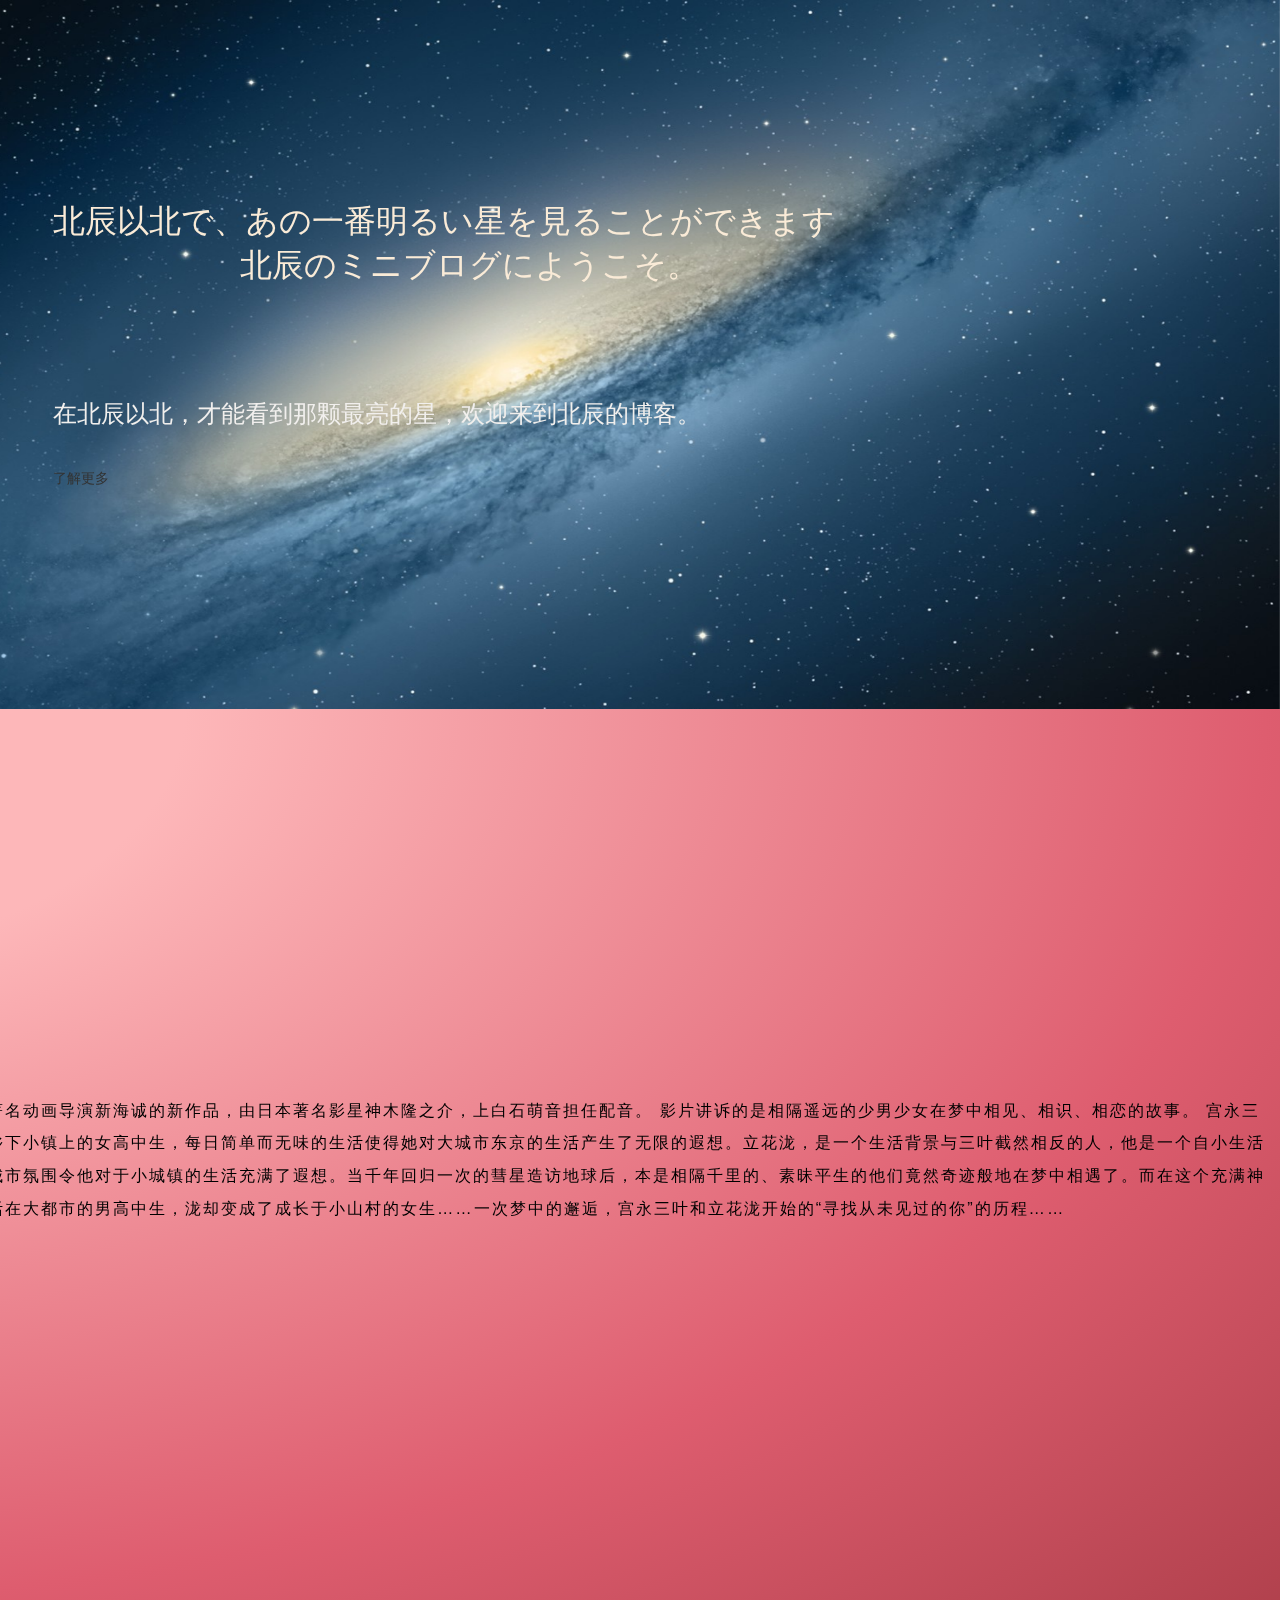
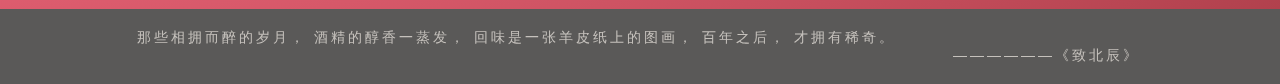
<file: a/2019/12/27/wd.html>
<!DOCTYPE html>
<html lang="en">
<head>
    <meta charset="UTF-8">
    <meta name="viewport" content="width=device-width, initial-scale=1.0">
    <meta http-equiv="X-UA-Compatible" content="ie=edge">
    <title>北辰的博客</title>
</head>
<link rel="stylesheet" href="https://cdn.staticfile.org/twitter-bootstrap/4.3.1/css/bootstrap.min.css">
<script src="https://cdn.staticfile.org/jquery/3.2.1/jquery.min.js"></script>
<script src="https://cdn.staticfile.org/popper.js/1.15.0/umd/popper.min.js"></script>
<script src="https://cdn.staticfile.org/twitter-bootstrap/4.3.1/js/bootstrap.min.js"></script>
<link rel="stylesheet" href="/public/layui/css/layui.css">
<script src="/public/layui/layui.all.js"></script>
<style>
*{
  margin:0;
  padding: 0;
}


    #head{
      position: fixed;
      height: 100%;
      top: 0;
      left: 0;
      width: 374px;
      overflow: hidden;
    }
  #nav{
    width: 374px;
    height: 912px;
    display: flex;
    flex-direction: column;
  }
   
    #container{
      float:right;
      overflow: hidden;
      width: 1527px;
      height: auto;
      display: flex;
      flex-direction: column;
    }
    #zero{
      width: 100%;
      height: 709px;
      
    }
    .jumbotron{
      width: 100%;
      height: 709px;
      background-image: url("/public/beijing.jpg");
      background-size: 100% 765px;
      background-repeat: no-repeat;
     padding-top:200px;
     
    }
    #first{
      width: 100%;
      height:700px ;
     /* border-bottom:2px solid rgb(230, 228, 227);*/
      text-align: center;
      padding-top: 120px;
      display: flex;
      flex-direction: row;
    }
   /* #second{
      width: 100%;
      height:300px ;
   
     background-color:white;
     border-bottom:2px solid rgb(230, 228, 227);
     text-align: center;
      padding-top: 120px;
    }
    #third{
      width: 100%;
      height:300px ;
      background-color:white;
      border-bottom:2px solid rgb(230, 228, 227);
      text-align: center;
      padding-top: 120px;
    }
    #forth{
      width: 100%;
      height:500px;
      background-color:white;
      text-align: center;
      padding-top: 120px;
    }*/
    #foot{
      width: 100%;
      height:75px;
      background-color: rgb(90, 89, 88);
     
    }
 /*  #first:hover{
      background-image: url("./../public/msf.jpg") ;
      background-repeat: no-repeat;
      animation: col 3s;  
    }
    #second:hover{
      background-image: url("./../public/yyf.png");
      background-repeat: no-repeat;
      animation: col 3s;  
    }
    #third:hover{
      background-image: url("./../public/ndf.jpg");
      background-repeat: no-repeat;
      animation: col 3s;  
    }
    #forth:hover{
      background-image: url("./../public/tqf.jpg");
      background-repeat: no-repeat;
      animation: col 3s;  
    }
    @keyframes col {
            0% {
                opacity: 0;
            }

            100% {
               opacity: 1;
            }
        }
   */
   li{
     height: 80px;
   }

</style>
<link rel="stylesheet" href="/public/style.css">
<body>
    <div id="head">
     
    <ul class="layui-nav layui-nav-tree"  id="nav">
      <!-- 侧边导航: <ul class="layui-nav layui-nav-tree layui-nav-side"> -->
        <li class="layui-nav-item " id="first-nav" style="height: 134px;">
         <img src="/public/clibow.jpeg" class="layui-anim layui-anim-rotate layui-anim-loop"style="height:51px;width: 51px;position: relative;top: 45px;left: 38px;border-radius:70%;"> <p style="position: relative;top:0px;left:210px;font-size:2.5em;">北辰</p>
        </li>
        <li class="layui-nav-item"><a style="height:80px ;"><i class="layui-icon layui-icon-home" style="font-size: 30px; color: #1E9FFF;position: relative;top:20px;left: 25px;"></i><p style="position: relative;top:-33px;left:200px;font-size:1.5em;">主页</p></a></li>
        <li class="layui-nav-item"><a  style="height:80px ;"><i class="layui-icon layui-icon-edit" style="font-size: 30px; color: #1E9FFF;position: relative;top:20px;left: 25px;"></i><p style="position: relative;top:-33px;left:200px;font-size:1.5em;">写博客</p></a></li>
        <li class="layui-nav-item"><a style="height:80px ;"><i class="layui-icon layui-icon-list" style="font-size: 30px; color: #1E9FFF;position: relative;top:20px;left: 25px;"></i><p style="position: relative;top:-33px;left:200px;font-size:1.5em;">文章</p></a></li>
        <li class="layui-nav-item"><a style="height:80px ;"><i class="layui-icon layui-icon-share" style="font-size: 30px; color: #1E9FFF;position: relative;top:20px;left: 25px;"></i><p style="position: relative;top:-33px;left:200px;font-size:1.5em;">分享</p></a></li>
        <li class="layui-nav-item"><a style="height:80px ;"><i class="layui-icon layui-icon-location" style="font-size: 30px; color: #1E9FFF;position: relative;top:20px;left: 25px;"></i><p style="position: relative;top:-33px;left:200px;font-size:1.5em;">定位</p></a></li>
        <li class="layui-nav-item"><a style="height:80px ;"><i class="layui-icon layui-icon-cellphone" style="font-size: 30px; color: #1E9FFF;position: relative;top:20px;left: 25px;"></i><p style="position: relative;top:-33px;left:200px;font-size:1.5em;">联系</p></a></li>
        <li class="layui-nav-item"><a style="height:80px ;"><i class="layui-icon layui-icon-friends" style="font-size: 30px; color: #1E9FFF;position: relative;top:20px;left: 25px;"></i><p style="position: relative;top:-33px;left:200px;font-size:1.5em;">关于我</p></a></li>
      </ul>
    </div>
    <h4 id="container">
       <div id="zero">
      <!-- <div class="jumbotron">
  <h1 class="display-4" style="position: relative;left: 400px;">Welcome to Polaris</h1>
  <p class="lead" style="position: relative;left: 500px;">在北辰以北，才能看到那颗最亮的星，欢迎来到北辰的微博</p>
  
  
  <a class="btn btn-primary btn-lg" href="#" role="button" style="position: relative;left: 500px;top: 300px;">Learn more</a>
</div>-->
<div class="jumbotron">
  <!--<h1 class="display-3">Hello, world!</h1>
  <p class="lead">This is a simple hero unit, a simple jumbotron-style component for calling extra attention to featured content or information.</p>
  <hr class="my-2">
  <p>It uses utility classes for typography and spacing to space content out within the larger container.</p>
  <p class="lead">
    <a class="btn btn-primary btn-lg" href="#" role="button">Learn more</a>
  </p>-->
<p class="lead" style="position: relative;font-size:xx-large;left: 300px;color: antiquewhite;">北辰以北で、あの一番明るい星を見ることができます</br>&nbsp&nbsp&nbsp&nbsp&nbsp&nbsp&nbsp&nbsp&nbsp&nbsp&nbsp&nbsp&nbsp&nbsp&nbsp&nbsp&nbsp&nbsp&nbsp&nbsp&nbsp北辰のミニブログにようこそ。</p>
<p class="lead" style="position: relative;left: 300px;color: rgb(241, 239, 237);font-size: x-large;top: 110px;">在北辰以北，才能看到那颗最亮的星，欢迎来到北辰的博客。</p>
<a class="btn btn-primary btn-lg" href="#" role="button" style="position: relative;left: 300px;top: 150px;">了解更多</a>
</div>

       </div>

       <div id="tx" style="height: 900px;width: 1527px;">
        <div class="tx_rotate">
          <div class="rotate">
            <div class="flip_rotate">
              <div class="flip_pos">
                <div class="flip"></div>
              </div>
            </div>
          </div>
          <div class="rotate">
            <div class="flip_rotate">
              <div class="flip_pos">
                <div class="flip"></div>
              </div>
            </div>
          </div>
          <div class="rotate">
            <div class="flip_rotate">
              <div class="flip_pos">
                <div class="flip"></div>
              </div>
            </div>
          </div>
          <div class="rotate">
            <div class="flip_rotate">
              <div class="flip_pos">
                <div class="flip"></div>
              </div>
            </div>
          </div>
          <div class="rotate">
            <div class="flip_rotate">
              <div class="flip_pos">
                <div class="flip"></div>
              </div>
            </div>
          </div>
          <div class="rotate">
            <div class="flip_rotate">
              <div class="flip_pos">
                <div class="flip"></div>
              </div>
            </div>
          </div>
          <div class="rotate">
            <div class="flip_rotate">
              <div class="flip_pos">
                <div class="flip"></div>
              </div>
            </div>
          </div>
          <div class="rotate">
            <div class="flip_rotate">
              <div class="flip_pos">
                <div class="flip"></div>
              </div>
            </div>
          </div>
          <div class="rotate">
            <div class="flip_rotate">
              <div class="flip_pos">
                <div class="flip"></div>
              </div>
            </div>
          </div>
          <div class="rotate">
            <div class="flip_rotate">
              <div class="flip_pos">
                <div class="flip"></div>
              </div>
            </div>
          </div>
          <div class="rotate">
            <div class="flip_rotate">
              <div class="flip_pos">
                <div class="flip"></div>
              </div>
            </div>
          </div>
          <div class="rotate">
            <div class="flip_rotate">
              <div class="flip_pos">
                <div class="flip"></div>
              </div>
            </div>
          </div>
          <div class="rotate">
            <div class="flip_rotate">
              <div class="flip_pos">
                <div class="flip"></div>
              </div>
            </div>
          </div>
          <div class="rotate">
            <div class="flip_rotate">
              <div class="flip_pos">
                <div class="flip"></div>
              </div>
            </div>
          </div>
          <div class="rotate">
            <div class="flip_rotate">
              <div class="flip_pos">
                <div class="flip"></div>
              </div>
            </div>
          </div>
          <div class="rotate">
            <div class="flip_rotate">
              <div class="flip_pos">
                <div class="flip"></div>
              </div>
            </div>
          </div>
          <div class="rotate">
            <div class="flip_rotate">
              <div class="flip_pos">
                <div class="flip"></div>
              </div>
            </div>
          </div>
          <div class="rotate">
            <div class="flip_rotate">
              <div class="flip_pos">
                <div class="flip"></div>
              </div>
            </div>
          </div>
          <div class="rotate">
            <div class="flip_rotate">
              <div class="flip_pos">
                <div class="flip"></div>
              </div>
            </div>
          </div>
          <div class="rotate">
            <div class="flip_rotate">
              <div class="flip_pos">
                <div class="flip"></div>
              </div>
            </div>
          </div>
          <div class="rotate">
            <div class="flip_rotate">
              <div class="flip_pos">
                <div class="flip"></div>
              </div>
            </div>
          </div>
          <div class="rotate">
            <div class="flip_rotate">
              <div class="flip_pos">
                <div class="flip"></div>
              </div>
            </div>
          </div>
          <div class="rotate">
            <div class="flip_rotate">
              <div class="flip_pos">
                <div class="flip"></div>
              </div>
            </div>
          </div>
          <div class="rotate">
            <div class="flip_rotate">
              <div class="flip_pos">
                <div class="flip"></div>
              </div>
            </div>
          </div>
          <div class="rotate">
            <div class="flip_rotate">
              <div class="flip_pos">
                <div class="flip"></div>
              </div>
            </div>
          </div>
          <div class="rotate">
            <div class="flip_rotate">
              <div class="flip_pos">
                <div class="flip"></div>
              </div>
            </div>
          </div>
          <div class="rotate">
            <div class="flip_rotate">
              <div class="flip_pos">
                <div class="flip"></div>
              </div>
            </div>
          </div>
          <div class="rotate">
            <div class="flip_rotate">
              <div class="flip_pos">
                <div class="flip"></div>
              </div>
            </div>
          </div>
          <div class="rotate">
            <div class="flip_rotate">
              <div class="flip_pos">
                <div class="flip"></div>
              </div>
            </div>
          </div>
          <div class="rotate">
            <div class="flip_rotate">
              <div class="flip_pos">
                <div class="flip"></div>
              </div>
            </div>
          </div>
          <div class="rotate">
            <div class="flip_rotate">
              <div class="flip_pos">
                <div class="flip"></div>
              </div>
            </div>
          </div>
          <div class="rotate">
            <div class="flip_rotate">
              <div class="flip_pos">
                <div class="flip"></div>
              </div>
            </div>
          </div>
          <div class="rotate">
            <div class="flip_rotate">
              <div class="flip_pos">
                <div class="flip"></div>
              </div>
            </div>
          </div>
          <div class="rotate">
            <div class="flip_rotate">
              <div class="flip_pos">
                <div class="flip"></div>
              </div>
            </div>
          </div>
          <div class="rotate">
            <div class="flip_rotate">
              <div class="flip_pos">
                <div class="flip"></div>
              </div>
            </div>
          </div>
          <div class="rotate">
            <div class="flip_rotate">
              <div class="flip_pos">
                <div class="flip"></div>
              </div>
            </div>
          </div>
          <div class="rotate">
            <div class="flip_rotate">
              <div class="flip_pos">
                <div class="flip"></div>
              </div>
            </div>
          </div>
          <div class="rotate">
            <div class="flip_rotate">
              <div class="flip_pos">
                <div class="flip"></div>
              </div>
            </div>
          </div>
          <div class="rotate">
            <div class="flip_rotate">
              <div class="flip_pos">
                <div class="flip"></div>
              </div>
            </div>
          </div>
          <div class="rotate">
            <div class="flip_rotate">
              <div class="flip_pos">
                <div class="flip"></div>
              </div>
            </div>
          </div>
          <div class="rotate">
            <div class="flip_rotate">
              <div class="flip_pos">
                <div class="flip"></div>
              </div>
            </div>
          </div>
          <div class="rotate">
            <div class="flip_rotate">
              <div class="flip_pos">
                <div class="flip"></div>
              </div>
            </div>
          </div>
          <div class="rotate">
            <div class="flip_rotate">
              <div class="flip_pos">
                <div class="flip"></div>
              </div>
            </div>
          </div>
          <div class="rotate">
            <div class="flip_rotate">
              <div class="flip_pos">
                <div class="flip"></div>
              </div>
            </div>
          </div>
          <div class="rotate">
            <div class="flip_rotate">
              <div class="flip_pos">
                <div class="flip"></div>
              </div>
            </div>
          </div>
          <div class="rotate">
            <div class="flip_rotate">
              <div class="flip_pos">
                <div class="flip"></div>
              </div>
            </div>
          </div>
          <div class="rotate">
            <div class="flip_rotate">
              <div class="flip_pos">
                <div class="flip"></div>
              </div>
            </div>
          </div>
          <div class="rotate">
            <div class="flip_rotate">
              <div class="flip_pos">
                <div class="flip"></div>
              </div>
            </div>
          </div>
          <div class="rotate">
            <div class="flip_rotate">
              <div class="flip_pos">
                <div class="flip"></div>
              </div>
            </div>
          </div>
          <div class="rotate">
            <div class="flip_rotate">
              <div class="flip_pos">
                <div class="flip"></div>
              </div>
            </div>
          </div>
          <div class="rotate">
            <div class="flip_rotate">
              <div class="flip_pos">
                <div class="flip"></div>
              </div>
            </div>
          </div>
          <div class="rotate">
            <div class="flip_rotate">
              <div class="flip_pos">
                <div class="flip"></div>
              </div>
            </div>
          </div>
          <div class="rotate">
            <div class="flip_rotate">
              <div class="flip_pos">
                <div class="flip"></div>
              </div>
            </div>
          </div>
          <div class="rotate">
            <div class="flip_rotate">
              <div class="flip_pos">
                <div class="flip"></div>
              </div>
            </div>
          </div>
          <div class="rotate">
            <div class="flip_rotate">
              <div class="flip_pos">
                <div class="flip"></div>
              </div>
            </div>
          </div>
          <div class="rotate">
            <div class="flip_rotate">
              <div class="flip_pos">
                <div class="flip"></div>
              </div>
            </div>
          </div>
          <div class="rotate">
            <div class="flip_rotate">
              <div class="flip_pos">
                <div class="flip"></div>
              </div>
            </div>
          </div>
          <div class="rotate">
            <div class="flip_rotate">
              <div class="flip_pos">
                <div class="flip"></div>
              </div>
            </div>
          </div>
          <div class="rotate">
            <div class="flip_rotate">
              <div class="flip_pos">
                <div class="flip"></div>
              </div>
            </div>
          </div>
          <div class="rotate">
            <div class="flip_rotate">
              <div class="flip_pos">
                <div class="flip"></div>
              </div>
            </div>
          </div>
          <div class="rotate">
            <div class="flip_rotate">
              <div class="flip_pos">
                <div class="flip"></div>
              </div>
            </div>
          </div>
          <div class="rotate">
            <div class="flip_rotate">
              <div class="flip_pos">
                <div class="flip"></div>
              </div>
            </div>
          </div>
          <div class="rotate">
            <div class="flip_rotate">
              <div class="flip_pos">
                <div class="flip"></div>
              </div>
            </div>
          </div>
          <div class="rotate">
            <div class="flip_rotate">
              <div class="flip_pos">
                <div class="flip"></div>
              </div>
            </div>
          </div>
          <div class="rotate">
            <div class="flip_rotate">
              <div class="flip_pos">
                <div class="flip"></div>
              </div>
            </div>
          </div>
          <div class="rotate">
            <div class="flip_rotate">
              <div class="flip_pos">
                <div class="flip"></div>
              </div>
            </div>
          </div>
          <div class="rotate">
            <div class="flip_rotate">
              <div class="flip_pos">
                <div class="flip"></div>
              </div>
            </div>
          </div>
          <div class="rotate">
            <div class="flip_rotate">
              <div class="flip_pos">
                <div class="flip"></div>
              </div>
            </div>
          </div>
          <div class="rotate">
            <div class="flip_rotate">
              <div class="flip_pos">
                <div class="flip"></div>
              </div>
            </div>
          </div>
          <div class="rotate">
            <div class="flip_rotate">
              <div class="flip_pos">
                <div class="flip"></div>
              </div>
            </div>
          </div>
          <div class="rotate">
            <div class="flip_rotate">
              <div class="flip_pos">
                <div class="flip"></div>
              </div>
            </div>
          </div>
          <div class="rotate">
            <div class="flip_rotate">
              <div class="flip_pos">
                <div class="flip"></div>
              </div>
            </div>
          </div>
          <div class="rotate">
            <div class="flip_rotate">
              <div class="flip_pos">
                <div class="flip"></div>
              </div>
            </div>
          </div>
          <div class="rotate">
            <div class="flip_rotate">
              <div class="flip_pos">
                <div class="flip"></div>
              </div>
            </div>
          </div>
          <div class="rotate">
            <div class="flip_rotate">
              <div class="flip_pos">
                <div class="flip"></div>
              </div>
            </div>
          </div>
          <div class="rotate">
            <div class="flip_rotate">
              <div class="flip_pos">
                <div class="flip"></div>
              </div>
            </div>
          </div>
          <div class="rotate">
            <div class="flip_rotate">
              <div class="flip_pos">
                <div class="flip"></div>
              </div>
            </div>
          </div>
          <div class="rotate">
            <div class="flip_rotate">
              <div class="flip_pos">
                <div class="flip"></div>
              </div>
            </div>
          </div>
          <div class="rotate">
            <div class="flip_rotate">
              <div class="flip_pos">
                <div class="flip"></div>
              </div>
            </div>
          </div>
          <div class="rotate">
            <div class="flip_rotate">
              <div class="flip_pos">
                <div class="flip"></div>
              </div>
            </div>
          </div>
          <div class="rotate">
            <div class="flip_rotate">
              <div class="flip_pos">
                <div class="flip"></div>
              </div>
            </div>
          </div>
          <div class="rotate">
            <div class="flip_rotate">
              <div class="flip_pos">
                <div class="flip"></div>
              </div>
            </div>
          </div>
          <div class="rotate">
            <div class="flip_rotate">
              <div class="flip_pos">
                <div class="flip"></div>
              </div>
            </div>
          </div>
          <div class="rotate">
            <div class="flip_rotate">
              <div class="flip_pos">
                <div class="flip"></div>
              </div>
            </div>
          </div>
          <div class="rotate">
            <div class="flip_rotate">
              <div class="flip_pos">
                <div class="flip"></div>
              </div>
            </div>
          </div>
          <div class="rotate">
            <div class="flip_rotate">
              <div class="flip_pos">
                <div class="flip"></div>
              </div>
            </div>
          </div>
          <div class="rotate">
            <div class="flip_rotate">
              <div class="flip_pos">
                <div class="flip"></div>
              </div>
            </div>
          </div>
          <div class="rotate">
            <div class="flip_rotate">
              <div class="flip_pos">
                <div class="flip"></div>
              </div>
            </div>
          </div>
          <div class="rotate">
            <div class="flip_rotate">
              <div class="flip_pos">
                <div class="flip"></div>
              </div>
            </div>
          </div>
          <div class="rotate">
            <div class="flip_rotate">
              <div class="flip_pos">
                <div class="flip"></div>
              </div>
            </div>
          </div>
          <div class="rotate">
            <div class="flip_rotate">
              <div class="flip_pos">
                <div class="flip"></div>
              </div>
            </div>
          </div>
          <div class="rotate">
            <div class="flip_rotate">
              <div class="flip_pos">
                <div class="flip"></div>
              </div>
            </div>
          </div>
          <div class="rotate">
            <div class="flip_rotate">
              <div class="flip_pos">
                <div class="flip"></div>
              </div>
            </div>
          </div>
          <div class="rotate">
            <div class="flip_rotate">
              <div class="flip_pos">
                <div class="flip"></div>
              </div>
            </div>
          </div>
          <div class="rotate">
            <div class="flip_rotate">
              <div class="flip_pos">
                <div class="flip"></div>
              </div>
            </div>
          </div>
          <div class="rotate">
            <div class="flip_rotate">
              <div class="flip_pos">
                <div class="flip"></div>
              </div>
            </div>
          </div>
          <div class="rotate">
            <div class="flip_rotate">
              <div class="flip_pos">
                <div class="flip"></div>
              </div>
            </div>
          </div>
          <div class="rotate">
            <div class="flip_rotate">
              <div class="flip_pos">
                <div class="flip"></div>
              </div>
            </div>
          </div>
          <div class="rotate">
            <div class="flip_rotate">
              <div class="flip_pos">
                <div class="flip"></div>
              </div>
            </div>
          </div>
          <div class="rotate">
            <div class="flip_rotate">
              <div class="flip_pos">
                <div class="flip"></div>
              </div>
            </div>
          </div>
          <div class="rotate">
            <div class="flip_rotate">
              <div class="flip_pos">
                <div class="flip"></div>
              </div>
            </div>
          </div>
          <div class="rotate">
            <div class="flip_rotate">
              <div class="flip_pos">
                <div class="flip"></div>
              </div>
            </div>
          </div>
          <div class="rotate">
            <div class="flip_rotate">
              <div class="flip_pos">
                <div class="flip"></div>
              </div>
            </div>
          </div>
          <div class="rotate">
            <div class="flip_rotate">
              <div class="flip_pos">
                <div class="flip"></div>
              </div>
            </div>
          </div>
          <div class="rotate">
            <div class="flip_rotate">
              <div class="flip_pos">
                <div class="flip"></div>
              </div>
            </div>
          </div>
          <div class="rotate">
            <div class="flip_rotate">
              <div class="flip_pos">
                <div class="flip"></div>
              </div>
            </div>
          </div>
          <div class="rotate">
            <div class="flip_rotate">
              <div class="flip_pos">
                <div class="flip"></div>
              </div>
            </div>
          </div>
          <div class="rotate">
            <div class="flip_rotate">
              <div class="flip_pos">
                <div class="flip"></div>
              </div>
            </div>
          </div>
          <div class="rotate">
            <div class="flip_rotate">
              <div class="flip_pos">
                <div class="flip"></div>
              </div>
            </div>
          </div>
          <div class="rotate">
            <div class="flip_rotate">
              <div class="flip_pos">
                <div class="flip"></div>
              </div>
            </div>
          </div>
          <div class="rotate">
            <div class="flip_rotate">
              <div class="flip_pos">
                <div class="flip"></div>
              </div>
            </div>
          </div>
          <div class="rotate">
            <div class="flip_rotate">
              <div class="flip_pos">
                <div class="flip"></div>
              </div>
            </div>
          </div>
          <div class="rotate">
            <div class="flip_rotate">
              <div class="flip_pos">
                <div class="flip"></div>
              </div>
            </div>
          </div>
          <div class="rotate">
            <div class="flip_rotate">
              <div class="flip_pos">
                <div class="flip"></div>
              </div>
            </div>
          </div>
          <div class="rotate">
            <div class="flip_rotate">
              <div class="flip_pos">
                <div class="flip"></div>
              </div>
            </div>
          </div>
          <div class="rotate">
            <div class="flip_rotate">
              <div class="flip_pos">
                <div class="flip"></div>
              </div>
            </div>
          </div>
          <div class="rotate">
            <div class="flip_rotate">
              <div class="flip_pos">
                <div class="flip"></div>
              </div>
            </div>
          </div>
          <div class="rotate">
            <div class="flip_rotate">
              <div class="flip_pos">
                <div class="flip"></div>
              </div>
            </div>
          </div>
          <div class="rotate">
            <div class="flip_rotate">
              <div class="flip_pos">
                <div class="flip"></div>
              </div>
            </div>
          </div>
          <div class="rotate">
            <div class="flip_rotate">
              <div class="flip_pos">
                <div class="flip"></div>
              </div>
            </div>
          </div>
          <div class="rotate">
            <div class="flip_rotate">
              <div class="flip_pos">
                <div class="flip"></div>
              </div>
            </div>
          </div>
          <div class="rotate">
            <div class="flip_rotate">
              <div class="flip_pos">
                <div class="flip"></div>
              </div>
            </div>
          </div>
          <div class="rotate">
            <div class="flip_rotate">
              <div class="flip_pos">
                <div class="flip"></div>
              </div>
            </div>
          </div>
          <div class="rotate">
            <div class="flip_rotate">
              <div class="flip_pos">
                <div class="flip"></div>
              </div>
            </div>
          </div>
          <div class="rotate">
            <div class="flip_rotate">
              <div class="flip_pos">
                <div class="flip"></div>
              </div>
            </div>
          </div>
          <div class="rotate">
            <div class="flip_rotate">
              <div class="flip_pos">
                <div class="flip"></div>
              </div>
            </div>
          </div>
          <div class="rotate">
            <div class="flip_rotate">
              <div class="flip_pos">
                <div class="flip"></div>
              </div>
            </div>
          </div>
          <div class="rotate">
            <div class="flip_rotate">
              <div class="flip_pos">
                <div class="flip"></div>
              </div>
            </div>
          </div>
          <div class="rotate">
            <div class="flip_rotate">
              <div class="flip_pos">
                <div class="flip"></div>
              </div>
            </div>
          </div>
          <div class="rotate">
            <div class="flip_rotate">
              <div class="flip_pos">
                <div class="flip"></div>
              </div>
            </div>
          </div>
          <div class="rotate">
            <div class="flip_rotate">
              <div class="flip_pos">
                <div class="flip"></div>
              </div>
            </div>
          </div>
          <div class="rotate">
            <div class="flip_rotate">
              <div class="flip_pos">
                <div class="flip"></div>
              </div>
            </div>
          </div>
          <div class="rotate">
            <div class="flip_rotate">
              <div class="flip_pos">
                <div class="flip"></div>
              </div>
            </div>
          </div>
          <div class="rotate">
            <div class="flip_rotate">
              <div class="flip_pos">
                <div class="flip"></div>
              </div>
            </div>
          </div>
          <div class="rotate">
            <div class="flip_rotate">
              <div class="flip_pos">
                <div class="flip"></div>
              </div>
            </div>
          </div>
          <div class="rotate">
            <div class="flip_rotate">
              <div class="flip_pos">
                <div class="flip"></div>
              </div>
            </div>
          </div>
          <div class="rotate">
            <div class="flip_rotate">
              <div class="flip_pos">
                <div class="flip"></div>
              </div>
            </div>
          </div>
          <div class="rotate">
            <div class="flip_rotate">
              <div class="flip_pos">
                <div class="flip"></div>
              </div>
            </div>
          </div>
          <div class="rotate">
            <div class="flip_rotate">
              <div class="flip_pos">
                <div class="flip"></div>
              </div>
            </div>
          </div>
          <div class="rotate">
            <div class="flip_rotate">
              <div class="flip_pos">
                <div class="flip"></div>
              </div>
            </div>
          </div>
          <div class="rotate">
            <div class="flip_rotate">
              <div class="flip_pos">
                <div class="flip"></div>
              </div>
            </div>
          </div>
          <div class="rotate">
            <div class="flip_rotate">
              <div class="flip_pos">
                <div class="flip"></div>
              </div>
            </div>
          </div>
          <div class="rotate">
            <div class="flip_rotate">
              <div class="flip_pos">
                <div class="flip"></div>
              </div>
            </div>
          </div>
          <div class="rotate">
            <div class="flip_rotate">
              <div class="flip_pos">
                <div class="flip"></div>
              </div>
            </div>
          </div>
          <div class="rotate">
            <div class="flip_rotate">
              <div class="flip_pos">
                <div class="flip"></div>
              </div>
            </div>
          </div>
          <div class="rotate">
            <div class="flip_rotate">
              <div class="flip_pos">
                <div class="flip"></div>
              </div>
            </div>
          </div>
          <div class="rotate">
            <div class="flip_rotate">
              <div class="flip_pos">
                <div class="flip"></div>
              </div>
            </div>
          </div>
          <div class="rotate">
            <div class="flip_rotate">
              <div class="flip_pos">
                <div class="flip"></div>
              </div>
            </div>
          </div>
          <div class="rotate">
            <div class="flip_rotate">
              <div class="flip_pos">
                <div class="flip"></div>
              </div>
            </div>
          </div>
          <div class="rotate">
            <div class="flip_rotate">
              <div class="flip_pos">
                <div class="flip"></div>
              </div>
            </div>
          </div>
          <div class="rotate">
            <div class="flip_rotate">
              <div class="flip_pos">
                <div class="flip"></div>
              </div>
            </div>
          </div>
          <div class="rotate">
            <div class="flip_rotate">
              <div class="flip_pos">
                <div class="flip"></div>
              </div>
            </div>
          </div>
          <div class="rotate">
            <div class="flip_rotate">
              <div class="flip_pos">
                <div class="flip"></div>
              </div>
            </div>
          </div>
          <div class="rotate">
            <div class="flip_rotate">
              <div class="flip_pos">
                <div class="flip"></div>
              </div>
            </div>
          </div>
          <div class="rotate">
            <div class="flip_rotate">
              <div class="flip_pos">
                <div class="flip"></div>
              </div>
            </div>
          </div>
          <div class="rotate">
            <div class="flip_rotate">
              <div class="flip_pos">
                <div class="flip"></div>
              </div>
            </div>
          </div>
          <div class="rotate">
            <div class="flip_rotate">
              <div class="flip_pos">
                <div class="flip"></div>
              </div>
            </div>
          </div>
          <div class="rotate">
            <div class="flip_rotate">
              <div class="flip_pos">
                <div class="flip"></div>
              </div>
            </div>
          </div>
          <div class="rotate">
            <div class="flip_rotate">
              <div class="flip_pos">
                <div class="flip"></div>
              </div>
            </div>
          </div>
          <div class="rotate">
            <div class="flip_rotate">
              <div class="flip_pos">
                <div class="flip"></div>
              </div>
            </div>
          </div>
          <div class="rotate">
            <div class="flip_rotate">
              <div class="flip_pos">
                <div class="flip"></div>
              </div>
            </div>
          </div>
          <div class="rotate">
            <div class="flip_rotate">
              <div class="flip_pos">
                <div class="flip"></div>
              </div>
            </div>
          </div>
          <div class="rotate">
            <div class="flip_rotate">
              <div class="flip_pos">
                <div class="flip"></div>
              </div>
            </div>
          </div>
          <div class="rotate">
            <div class="flip_rotate">
              <div class="flip_pos">
                <div class="flip"></div>
              </div>
            </div>
          </div>
          <div class="rotate">
            <div class="flip_rotate">
              <div class="flip_pos">
                <div class="flip"></div>
              </div>
            </div>
          </div>
          <div class="rotate">
            <div class="flip_rotate">
              <div class="flip_pos">
                <div class="flip"></div>
              </div>
            </div>
          </div>
          <div class="rotate">
            <div class="flip_rotate">
              <div class="flip_pos">
                <div class="flip"></div>
              </div>
            </div>
          </div>
          <div class="rotate">
            <div class="flip_rotate">
              <div class="flip_pos">
                <div class="flip"></div>
              </div>
            </div>
          </div>
          <div class="rotate">
            <div class="flip_rotate">
              <div class="flip_pos">
                <div class="flip"></div>
              </div>
            </div>
          </div>
          <div class="rotate">
            <div class="flip_rotate">
              <div class="flip_pos">
                <div class="flip"></div>
              </div>
            </div>
          </div>
          <div class="rotate">
            <div class="flip_rotate">
              <div class="flip_pos">
                <div class="flip"></div>
              </div>
            </div>
          </div>
          <div class="rotate">
            <div class="flip_rotate">
              <div class="flip_pos">
                <div class="flip"></div>
              </div>
            </div>
          </div>
          <div class="rotate">
            <div class="flip_rotate">
              <div class="flip_pos">
                <div class="flip"></div>
              </div>
            </div>
          </div>
          <div class="rotate">
            <div class="flip_rotate">
              <div class="flip_pos">
                <div class="flip"></div>
              </div>
            </div>
          </div>
          <div class="rotate">
            <div class="flip_rotate">
              <div class="flip_pos">
                <div class="flip"></div>
              </div>
            </div>
          </div>
          <div class="rotate">
            <div class="flip_rotate">
              <div class="flip_pos">
                <div class="flip"></div>
              </div>
            </div>
          </div>
          <div class="rotate">
            <div class="flip_rotate">
              <div class="flip_pos">
                <div class="flip"></div>
              </div>
            </div>
          </div>
          <div class="rotate">
            <div class="flip_rotate">
              <div class="flip_pos">
                <div class="flip"></div>
              </div>
            </div>
          </div>
          <div class="rotate">
            <div class="flip_rotate">
              <div class="flip_pos">
                <div class="flip"></div>
              </div>
            </div>
          </div>
          <div class="rotate">
            <div class="flip_rotate">
              <div class="flip_pos">
                <div class="flip"></div>
              </div>
            </div>
          </div>
          <div class="rotate">
            <div class="flip_rotate">
              <div class="flip_pos">
                <div class="flip"></div>
              </div>
            </div>
          </div>
          <div class="rotate">
            <div class="flip_rotate">
              <div class="flip_pos">
                <div class="flip"></div>
              </div>
            </div>
          </div>
          <div class="rotate">
            <div class="flip_rotate">
              <div class="flip_pos">
                <div class="flip"></div>
              </div>
            </div>
          </div>
          <div class="rotate">
            <div class="flip_rotate">
              <div class="flip_pos">
                <div class="flip"></div>
              </div>
            </div>
          </div>
          <div class="rotate">
            <div class="flip_rotate">
              <div class="flip_pos">
                <div class="flip"></div>
              </div>
            </div>
          </div>
          <div class="rotate">
            <div class="flip_rotate">
              <div class="flip_pos">
                <div class="flip"></div>
              </div>
            </div>
          </div>
          <div class="rotate">
            <div class="flip_rotate">
              <div class="flip_pos">
                <div class="flip"></div>
              </div>
            </div>
          </div>
          <div class="rotate">
            <div class="flip_rotate">
              <div class="flip_pos">
                <div class="flip"></div>
              </div>
            </div>
          </div>
          <div class="rotate">
            <div class="flip_rotate">
              <div class="flip_pos">
                <div class="flip"></div>
              </div>
            </div>
          </div>
          <div class="rotate">
            <div class="flip_rotate">
              <div class="flip_pos">
                <div class="flip"></div>
              </div>
            </div>
          </div>
          <div class="rotate">
            <div class="flip_rotate">
              <div class="flip_pos">
                <div class="flip"></div>
              </div>
            </div>
          </div>
          <div class="rotate">
            <div class="flip_rotate">
              <div class="flip_pos">
                <div class="flip"></div>
              </div>
            </div>
          </div>
          <div class="rotate">
            <div class="flip_rotate">
              <div class="flip_pos">
                <div class="flip"></div>
              </div>
            </div>
          </div>
          <div class="rotate">
            <div class="flip_rotate">
              <div class="flip_pos">
                <div class="flip"></div>
              </div>
            </div>
          </div>
          <div class="rotate">
            <div class="flip_rotate">
              <div class="flip_pos">
                <div class="flip"></div>
              </div>
            </div>
          </div>
          <div class="rotate">
            <div class="flip_rotate">
              <div class="flip_pos">
                <div class="flip"></div>
              </div>
            </div>
          </div>
          <div class="rotate">
            <div class="flip_rotate">
              <div class="flip_pos">
                <div class="flip"></div>
              </div>
            </div>
          </div>
          <div class="rotate">
            <div class="flip_rotate">
              <div class="flip_pos">
                <div class="flip"></div>
              </div>
            </div>
          </div>
          <div class="rotate">
            <div class="flip_rotate">
              <div class="flip_pos">
                <div class="flip"></div>
              </div>
            </div>
          </div>
          <div class="rotate">
            <div class="flip_rotate">
              <div class="flip_pos">
                <div class="flip"></div>
              </div>
            </div>
          </div>
        </div>
       <h3 style="line-height: 2;letter-spacing: 2px;"><p>动画电影《你的名字》是日本著名动画导演新海诚的新作品，由日本著名影星神木隆之介，上白石萌音担任配音。
影片讲诉的是相隔遥远的少男少女在梦中相见、相识、相恋的故事。 宫永三叶，一个生活在日本深山中的乡下小镇上的女高中生，每日简单而无味的生活使得她对大城市东京的生活产生了无限的遐想。立花泷，是一个生活背景与三叶截然相反的人，他是一个自小生活在大都市的男高中生，喧哗的城市氛围令他对于小城镇的生活充满了遐想。当千年回归一次的彗星造访地球后，本是相隔千里的、素昧平生的他们竟然奇迹般地在梦中相遇了。而在这个充满神秘得梦境之中，三叶变成了生活在大都市的男高中生，泷却变成了成长于小山村的女生……一次梦中的邂逅，宫永三叶和立花泷开始的“寻找从未见过的你”的历程……</p>
</h3>
       </div>
   <!--<div id="second">
        <img src=""><p></p>
    </div>
    <div id="third">
        <img src=""><p></p>
    </div>
    <div id="forth">
        <img src=""><p></p>
    </div>-->
      
    <div id="foot" >
            <h6 style="text-align: center;letter-spacing: 3px;color: rgb(197, 193, 188);padding-top: 20px;">
                那些相拥而醉的岁月，
                酒精的醇香一蒸发，
                回味是一张羊皮纸上的图画， 
                百年之后，
                才拥有稀奇。 </h6>
           <h6 style="padding-left:1200px;letter-spacing: 3px;color: rgb(197, 193, 188);">——————《致北辰》</h6>
          
   
      
 </div>
</body>
<script>
 /* window.onload = function(){
    var first = document.getElementById("first");
     var wenzi = document.getElementsByClassName("text");
     first.onmouseover=function(){
       wenzi[0].style.display = "none";
       
     }
     first.onmouseout=function(){
       
     wenzi[0].style.display = "block";
     }
     var second = document.getElementById("second");
     
     second.onmouseover=function(){
       wenzi[1].style.display = "none";
       
     }
     second.onmouseout=function(){
       
     wenzi[1].style.display = "block";
     }
     var third = document.getElementById("third");
  
     third.onmouseover=function(){
       wenzi[2].style.display = "none";
       
     }
     third.onmouseout=function(){
       
     wenzi[2].style.display = "block";
     }
     var forth = document.getElementById("forth");
  
     forth.onmouseover=function(){
       wenzi[3].style.display = "none";
       
     }
     forth.onmouseout=function(){
       
     wenzi[3].style.display = "block";
     }
    }*/
</script>
</html>
</file>
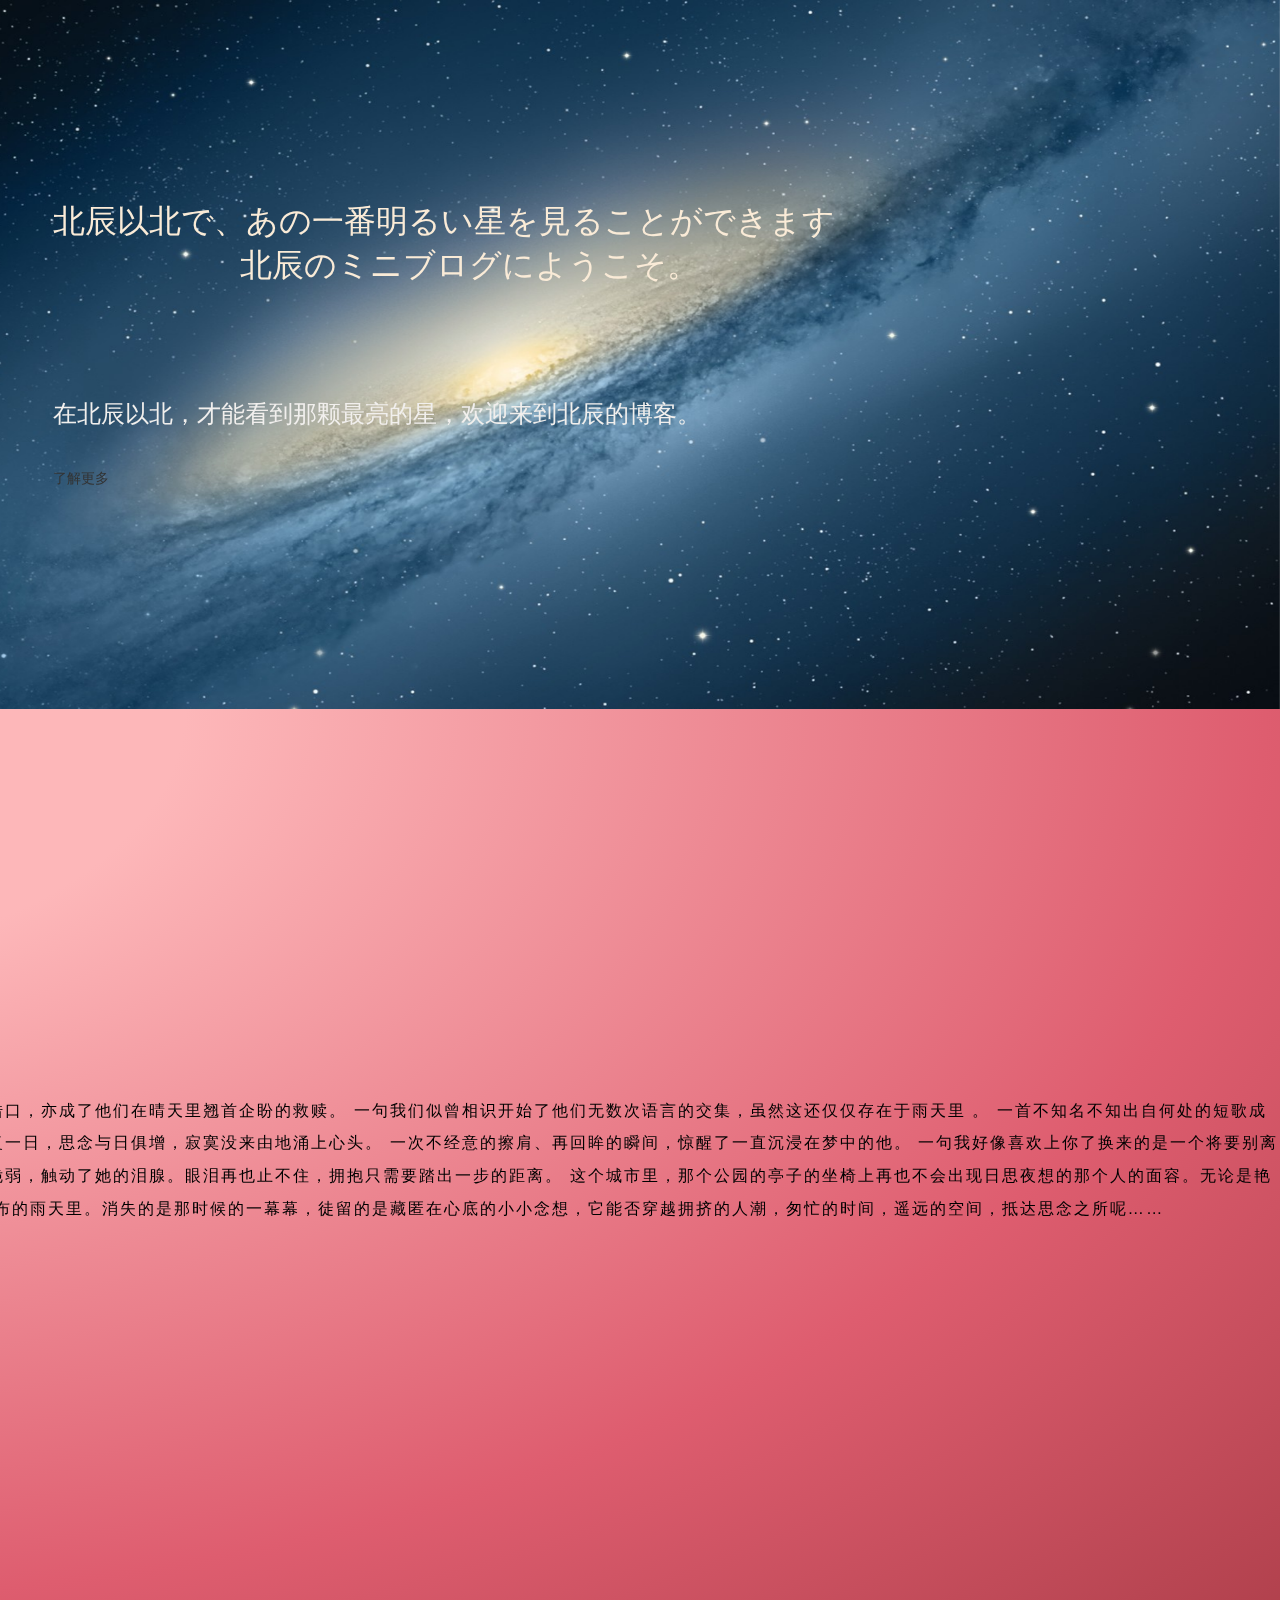
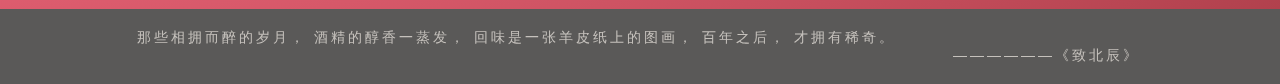
<file: a/2019/12/27/yy.html>
<!DOCTYPE html>
<html lang="en">
<head>
    <meta charset="UTF-8">
    <meta name="viewport" content="width=device-width, initial-scale=1.0">
    <meta http-equiv="X-UA-Compatible" content="ie=edge">
    <title>北辰的博客</title>
</head>
<link rel="stylesheet" href="https://cdn.staticfile.org/twitter-bootstrap/4.3.1/css/bootstrap.min.css">
<script src="https://cdn.staticfile.org/jquery/3.2.1/jquery.min.js"></script>
<script src="https://cdn.staticfile.org/popper.js/1.15.0/umd/popper.min.js"></script>
<script src="https://cdn.staticfile.org/twitter-bootstrap/4.3.1/js/bootstrap.min.js"></script>
<link rel="stylesheet" href="/public/layui/css/layui.css">
<script src="/public/layui/layui.all.js"></script>
<style>
*{
  margin:0;
  padding: 0;
}


    #head{
      position: fixed;
      height: 100%;
      top: 0;
      left: 0;
      width: 374px;
      overflow: hidden;
    }
  #nav{
    width: 374px;
    height: 912px;
    display: flex;
    flex-direction: column;
  }
   
    #container{
      float:right;
      overflow: hidden;
      width: 1527px;
      height: auto;
      display: flex;
      flex-direction: column;
    }
    #zero{
      width: 100%;
      height: 709px;
      
    }
    .jumbotron{
      width: 100%;
      height: 709px;
      background-image: url("/public/beijing.jpg");
      background-size: 100% 765px;
      background-repeat: no-repeat;
     padding-top:200px;
     
    }
    #first{
      width: 100%;
      height:700px ;
     /* border-bottom:2px solid rgb(230, 228, 227);*/
      text-align: center;
      padding-top: 120px;
      display: flex;
      flex-direction: row;
    }
   /* #second{
      width: 100%;
      height:300px ;
   
     background-color:white;
     border-bottom:2px solid rgb(230, 228, 227);
     text-align: center;
      padding-top: 120px;
    }
    #third{
      width: 100%;
      height:300px ;
      background-color:white;
      border-bottom:2px solid rgb(230, 228, 227);
      text-align: center;
      padding-top: 120px;
    }
    #forth{
      width: 100%;
      height:500px;
      background-color:white;
      text-align: center;
      padding-top: 120px;
    }*/
    #foot{
      width: 100%;
      height:75px;
      background-color: rgb(90, 89, 88);
     
    }
 /*  #first:hover{
      background-image: url("./../public/msf.jpg") ;
      background-repeat: no-repeat;
      animation: col 3s;  
    }
    #second:hover{
      background-image: url("./../public/yyf.png");
      background-repeat: no-repeat;
      animation: col 3s;  
    }
    #third:hover{
      background-image: url("./../public/ndf.jpg");
      background-repeat: no-repeat;
      animation: col 3s;  
    }
    #forth:hover{
      background-image: url("./../public/tqf.jpg");
      background-repeat: no-repeat;
      animation: col 3s;  
    }
    @keyframes col {
            0% {
                opacity: 0;
            }

            100% {
               opacity: 1;
            }
        }
   */
   li{
     height: 80px;
   }

</style>
<link rel="stylesheet" href="/public/style.css">
<body>
    <div id="head">
     
    <ul class="layui-nav layui-nav-tree"  id="nav">
      <!-- 侧边导航: <ul class="layui-nav layui-nav-tree layui-nav-side"> -->
        <li class="layui-nav-item " id="first-nav" style="height: 134px;">
         <img src="/public/clibow.jpeg" class="layui-anim layui-anim-rotate layui-anim-loop"style="height:51px;width: 51px;position: relative;top: 45px;left: 38px;border-radius:70%;"> <p style="position: relative;top:0px;left:210px;font-size:2.5em;">北辰</p>
        </li>
        <li class="layui-nav-item"><a style="height:80px ;"><i class="layui-icon layui-icon-home" style="font-size: 30px; color: #1E9FFF;position: relative;top:20px;left: 25px;"></i><p style="position: relative;top:-33px;left:200px;font-size:1.5em;">主页</p></a></li>
        <li class="layui-nav-item"><a  style="height:80px ;"><i class="layui-icon layui-icon-edit" style="font-size: 30px; color: #1E9FFF;position: relative;top:20px;left: 25px;"></i><p style="position: relative;top:-33px;left:200px;font-size:1.5em;">写博客</p></a></li>
        <li class="layui-nav-item"><a style="height:80px ;"><i class="layui-icon layui-icon-list" style="font-size: 30px; color: #1E9FFF;position: relative;top:20px;left: 25px;"></i><p style="position: relative;top:-33px;left:200px;font-size:1.5em;">文章</p></a></li>
        <li class="layui-nav-item"><a style="height:80px ;"><i class="layui-icon layui-icon-share" style="font-size: 30px; color: #1E9FFF;position: relative;top:20px;left: 25px;"></i><p style="position: relative;top:-33px;left:200px;font-size:1.5em;">分享</p></a></li>
        <li class="layui-nav-item"><a style="height:80px ;"><i class="layui-icon layui-icon-location" style="font-size: 30px; color: #1E9FFF;position: relative;top:20px;left: 25px;"></i><p style="position: relative;top:-33px;left:200px;font-size:1.5em;">定位</p></a></li>
        <li class="layui-nav-item"><a style="height:80px ;"><i class="layui-icon layui-icon-cellphone" style="font-size: 30px; color: #1E9FFF;position: relative;top:20px;left: 25px;"></i><p style="position: relative;top:-33px;left:200px;font-size:1.5em;">联系</p></a></li>
        <li class="layui-nav-item"><a style="height:80px ;"><i class="layui-icon layui-icon-friends" style="font-size: 30px; color: #1E9FFF;position: relative;top:20px;left: 25px;"></i><p style="position: relative;top:-33px;left:200px;font-size:1.5em;">关于我</p></a></li>
      </ul>
    </div>
    <h4 id="container">
       <div id="zero">
      <!-- <div class="jumbotron">
  <h1 class="display-4" style="position: relative;left: 400px;">Welcome to Polaris</h1>
  <p class="lead" style="position: relative;left: 500px;">在北辰以北，才能看到那颗最亮的星，欢迎来到北辰的微博</p>
  
  
  <a class="btn btn-primary btn-lg" href="#" role="button" style="position: relative;left: 500px;top: 300px;">Learn more</a>
</div>-->
<div class="jumbotron">
  <!--<h1 class="display-3">Hello, world!</h1>
  <p class="lead">This is a simple hero unit, a simple jumbotron-style component for calling extra attention to featured content or information.</p>
  <hr class="my-2">
  <p>It uses utility classes for typography and spacing to space content out within the larger container.</p>
  <p class="lead">
    <a class="btn btn-primary btn-lg" href="#" role="button">Learn more</a>
  </p>-->
<p class="lead" style="position: relative;font-size:xx-large;left: 300px;color: antiquewhite;">北辰以北で、あの一番明るい星を見ることができます</br>&nbsp&nbsp&nbsp&nbsp&nbsp&nbsp&nbsp&nbsp&nbsp&nbsp&nbsp&nbsp&nbsp&nbsp&nbsp&nbsp&nbsp&nbsp&nbsp&nbsp&nbsp北辰のミニブログにようこそ。</p>
<p class="lead" style="position: relative;left: 300px;color: rgb(241, 239, 237);font-size: x-large;top: 110px;">在北辰以北，才能看到那颗最亮的星，欢迎来到北辰的博客。</p>
<a class="btn btn-primary btn-lg" href="#" role="button" style="position: relative;left: 300px;top: 150px;">了解更多</a>
</div>

       </div>

       <div id="tx" style="height: 900px;width: 1527px;">
        <div class="tx_rotate">
          <div class="rotate">
            <div class="flip_rotate">
              <div class="flip_pos">
                <div class="flip"></div>
              </div>
            </div>
          </div>
          <div class="rotate">
            <div class="flip_rotate">
              <div class="flip_pos">
                <div class="flip"></div>
              </div>
            </div>
          </div>
          <div class="rotate">
            <div class="flip_rotate">
              <div class="flip_pos">
                <div class="flip"></div>
              </div>
            </div>
          </div>
          <div class="rotate">
            <div class="flip_rotate">
              <div class="flip_pos">
                <div class="flip"></div>
              </div>
            </div>
          </div>
          <div class="rotate">
            <div class="flip_rotate">
              <div class="flip_pos">
                <div class="flip"></div>
              </div>
            </div>
          </div>
          <div class="rotate">
            <div class="flip_rotate">
              <div class="flip_pos">
                <div class="flip"></div>
              </div>
            </div>
          </div>
          <div class="rotate">
            <div class="flip_rotate">
              <div class="flip_pos">
                <div class="flip"></div>
              </div>
            </div>
          </div>
          <div class="rotate">
            <div class="flip_rotate">
              <div class="flip_pos">
                <div class="flip"></div>
              </div>
            </div>
          </div>
          <div class="rotate">
            <div class="flip_rotate">
              <div class="flip_pos">
                <div class="flip"></div>
              </div>
            </div>
          </div>
          <div class="rotate">
            <div class="flip_rotate">
              <div class="flip_pos">
                <div class="flip"></div>
              </div>
            </div>
          </div>
          <div class="rotate">
            <div class="flip_rotate">
              <div class="flip_pos">
                <div class="flip"></div>
              </div>
            </div>
          </div>
          <div class="rotate">
            <div class="flip_rotate">
              <div class="flip_pos">
                <div class="flip"></div>
              </div>
            </div>
          </div>
          <div class="rotate">
            <div class="flip_rotate">
              <div class="flip_pos">
                <div class="flip"></div>
              </div>
            </div>
          </div>
          <div class="rotate">
            <div class="flip_rotate">
              <div class="flip_pos">
                <div class="flip"></div>
              </div>
            </div>
          </div>
          <div class="rotate">
            <div class="flip_rotate">
              <div class="flip_pos">
                <div class="flip"></div>
              </div>
            </div>
          </div>
          <div class="rotate">
            <div class="flip_rotate">
              <div class="flip_pos">
                <div class="flip"></div>
              </div>
            </div>
          </div>
          <div class="rotate">
            <div class="flip_rotate">
              <div class="flip_pos">
                <div class="flip"></div>
              </div>
            </div>
          </div>
          <div class="rotate">
            <div class="flip_rotate">
              <div class="flip_pos">
                <div class="flip"></div>
              </div>
            </div>
          </div>
          <div class="rotate">
            <div class="flip_rotate">
              <div class="flip_pos">
                <div class="flip"></div>
              </div>
            </div>
          </div>
          <div class="rotate">
            <div class="flip_rotate">
              <div class="flip_pos">
                <div class="flip"></div>
              </div>
            </div>
          </div>
          <div class="rotate">
            <div class="flip_rotate">
              <div class="flip_pos">
                <div class="flip"></div>
              </div>
            </div>
          </div>
          <div class="rotate">
            <div class="flip_rotate">
              <div class="flip_pos">
                <div class="flip"></div>
              </div>
            </div>
          </div>
          <div class="rotate">
            <div class="flip_rotate">
              <div class="flip_pos">
                <div class="flip"></div>
              </div>
            </div>
          </div>
          <div class="rotate">
            <div class="flip_rotate">
              <div class="flip_pos">
                <div class="flip"></div>
              </div>
            </div>
          </div>
          <div class="rotate">
            <div class="flip_rotate">
              <div class="flip_pos">
                <div class="flip"></div>
              </div>
            </div>
          </div>
          <div class="rotate">
            <div class="flip_rotate">
              <div class="flip_pos">
                <div class="flip"></div>
              </div>
            </div>
          </div>
          <div class="rotate">
            <div class="flip_rotate">
              <div class="flip_pos">
                <div class="flip"></div>
              </div>
            </div>
          </div>
          <div class="rotate">
            <div class="flip_rotate">
              <div class="flip_pos">
                <div class="flip"></div>
              </div>
            </div>
          </div>
          <div class="rotate">
            <div class="flip_rotate">
              <div class="flip_pos">
                <div class="flip"></div>
              </div>
            </div>
          </div>
          <div class="rotate">
            <div class="flip_rotate">
              <div class="flip_pos">
                <div class="flip"></div>
              </div>
            </div>
          </div>
          <div class="rotate">
            <div class="flip_rotate">
              <div class="flip_pos">
                <div class="flip"></div>
              </div>
            </div>
          </div>
          <div class="rotate">
            <div class="flip_rotate">
              <div class="flip_pos">
                <div class="flip"></div>
              </div>
            </div>
          </div>
          <div class="rotate">
            <div class="flip_rotate">
              <div class="flip_pos">
                <div class="flip"></div>
              </div>
            </div>
          </div>
          <div class="rotate">
            <div class="flip_rotate">
              <div class="flip_pos">
                <div class="flip"></div>
              </div>
            </div>
          </div>
          <div class="rotate">
            <div class="flip_rotate">
              <div class="flip_pos">
                <div class="flip"></div>
              </div>
            </div>
          </div>
          <div class="rotate">
            <div class="flip_rotate">
              <div class="flip_pos">
                <div class="flip"></div>
              </div>
            </div>
          </div>
          <div class="rotate">
            <div class="flip_rotate">
              <div class="flip_pos">
                <div class="flip"></div>
              </div>
            </div>
          </div>
          <div class="rotate">
            <div class="flip_rotate">
              <div class="flip_pos">
                <div class="flip"></div>
              </div>
            </div>
          </div>
          <div class="rotate">
            <div class="flip_rotate">
              <div class="flip_pos">
                <div class="flip"></div>
              </div>
            </div>
          </div>
          <div class="rotate">
            <div class="flip_rotate">
              <div class="flip_pos">
                <div class="flip"></div>
              </div>
            </div>
          </div>
          <div class="rotate">
            <div class="flip_rotate">
              <div class="flip_pos">
                <div class="flip"></div>
              </div>
            </div>
          </div>
          <div class="rotate">
            <div class="flip_rotate">
              <div class="flip_pos">
                <div class="flip"></div>
              </div>
            </div>
          </div>
          <div class="rotate">
            <div class="flip_rotate">
              <div class="flip_pos">
                <div class="flip"></div>
              </div>
            </div>
          </div>
          <div class="rotate">
            <div class="flip_rotate">
              <div class="flip_pos">
                <div class="flip"></div>
              </div>
            </div>
          </div>
          <div class="rotate">
            <div class="flip_rotate">
              <div class="flip_pos">
                <div class="flip"></div>
              </div>
            </div>
          </div>
          <div class="rotate">
            <div class="flip_rotate">
              <div class="flip_pos">
                <div class="flip"></div>
              </div>
            </div>
          </div>
          <div class="rotate">
            <div class="flip_rotate">
              <div class="flip_pos">
                <div class="flip"></div>
              </div>
            </div>
          </div>
          <div class="rotate">
            <div class="flip_rotate">
              <div class="flip_pos">
                <div class="flip"></div>
              </div>
            </div>
          </div>
          <div class="rotate">
            <div class="flip_rotate">
              <div class="flip_pos">
                <div class="flip"></div>
              </div>
            </div>
          </div>
          <div class="rotate">
            <div class="flip_rotate">
              <div class="flip_pos">
                <div class="flip"></div>
              </div>
            </div>
          </div>
          <div class="rotate">
            <div class="flip_rotate">
              <div class="flip_pos">
                <div class="flip"></div>
              </div>
            </div>
          </div>
          <div class="rotate">
            <div class="flip_rotate">
              <div class="flip_pos">
                <div class="flip"></div>
              </div>
            </div>
          </div>
          <div class="rotate">
            <div class="flip_rotate">
              <div class="flip_pos">
                <div class="flip"></div>
              </div>
            </div>
          </div>
          <div class="rotate">
            <div class="flip_rotate">
              <div class="flip_pos">
                <div class="flip"></div>
              </div>
            </div>
          </div>
          <div class="rotate">
            <div class="flip_rotate">
              <div class="flip_pos">
                <div class="flip"></div>
              </div>
            </div>
          </div>
          <div class="rotate">
            <div class="flip_rotate">
              <div class="flip_pos">
                <div class="flip"></div>
              </div>
            </div>
          </div>
          <div class="rotate">
            <div class="flip_rotate">
              <div class="flip_pos">
                <div class="flip"></div>
              </div>
            </div>
          </div>
          <div class="rotate">
            <div class="flip_rotate">
              <div class="flip_pos">
                <div class="flip"></div>
              </div>
            </div>
          </div>
          <div class="rotate">
            <div class="flip_rotate">
              <div class="flip_pos">
                <div class="flip"></div>
              </div>
            </div>
          </div>
          <div class="rotate">
            <div class="flip_rotate">
              <div class="flip_pos">
                <div class="flip"></div>
              </div>
            </div>
          </div>
          <div class="rotate">
            <div class="flip_rotate">
              <div class="flip_pos">
                <div class="flip"></div>
              </div>
            </div>
          </div>
          <div class="rotate">
            <div class="flip_rotate">
              <div class="flip_pos">
                <div class="flip"></div>
              </div>
            </div>
          </div>
          <div class="rotate">
            <div class="flip_rotate">
              <div class="flip_pos">
                <div class="flip"></div>
              </div>
            </div>
          </div>
          <div class="rotate">
            <div class="flip_rotate">
              <div class="flip_pos">
                <div class="flip"></div>
              </div>
            </div>
          </div>
          <div class="rotate">
            <div class="flip_rotate">
              <div class="flip_pos">
                <div class="flip"></div>
              </div>
            </div>
          </div>
          <div class="rotate">
            <div class="flip_rotate">
              <div class="flip_pos">
                <div class="flip"></div>
              </div>
            </div>
          </div>
          <div class="rotate">
            <div class="flip_rotate">
              <div class="flip_pos">
                <div class="flip"></div>
              </div>
            </div>
          </div>
          <div class="rotate">
            <div class="flip_rotate">
              <div class="flip_pos">
                <div class="flip"></div>
              </div>
            </div>
          </div>
          <div class="rotate">
            <div class="flip_rotate">
              <div class="flip_pos">
                <div class="flip"></div>
              </div>
            </div>
          </div>
          <div class="rotate">
            <div class="flip_rotate">
              <div class="flip_pos">
                <div class="flip"></div>
              </div>
            </div>
          </div>
          <div class="rotate">
            <div class="flip_rotate">
              <div class="flip_pos">
                <div class="flip"></div>
              </div>
            </div>
          </div>
          <div class="rotate">
            <div class="flip_rotate">
              <div class="flip_pos">
                <div class="flip"></div>
              </div>
            </div>
          </div>
          <div class="rotate">
            <div class="flip_rotate">
              <div class="flip_pos">
                <div class="flip"></div>
              </div>
            </div>
          </div>
          <div class="rotate">
            <div class="flip_rotate">
              <div class="flip_pos">
                <div class="flip"></div>
              </div>
            </div>
          </div>
          <div class="rotate">
            <div class="flip_rotate">
              <div class="flip_pos">
                <div class="flip"></div>
              </div>
            </div>
          </div>
          <div class="rotate">
            <div class="flip_rotate">
              <div class="flip_pos">
                <div class="flip"></div>
              </div>
            </div>
          </div>
          <div class="rotate">
            <div class="flip_rotate">
              <div class="flip_pos">
                <div class="flip"></div>
              </div>
            </div>
          </div>
          <div class="rotate">
            <div class="flip_rotate">
              <div class="flip_pos">
                <div class="flip"></div>
              </div>
            </div>
          </div>
          <div class="rotate">
            <div class="flip_rotate">
              <div class="flip_pos">
                <div class="flip"></div>
              </div>
            </div>
          </div>
          <div class="rotate">
            <div class="flip_rotate">
              <div class="flip_pos">
                <div class="flip"></div>
              </div>
            </div>
          </div>
          <div class="rotate">
            <div class="flip_rotate">
              <div class="flip_pos">
                <div class="flip"></div>
              </div>
            </div>
          </div>
          <div class="rotate">
            <div class="flip_rotate">
              <div class="flip_pos">
                <div class="flip"></div>
              </div>
            </div>
          </div>
          <div class="rotate">
            <div class="flip_rotate">
              <div class="flip_pos">
                <div class="flip"></div>
              </div>
            </div>
          </div>
          <div class="rotate">
            <div class="flip_rotate">
              <div class="flip_pos">
                <div class="flip"></div>
              </div>
            </div>
          </div>
          <div class="rotate">
            <div class="flip_rotate">
              <div class="flip_pos">
                <div class="flip"></div>
              </div>
            </div>
          </div>
          <div class="rotate">
            <div class="flip_rotate">
              <div class="flip_pos">
                <div class="flip"></div>
              </div>
            </div>
          </div>
          <div class="rotate">
            <div class="flip_rotate">
              <div class="flip_pos">
                <div class="flip"></div>
              </div>
            </div>
          </div>
          <div class="rotate">
            <div class="flip_rotate">
              <div class="flip_pos">
                <div class="flip"></div>
              </div>
            </div>
          </div>
          <div class="rotate">
            <div class="flip_rotate">
              <div class="flip_pos">
                <div class="flip"></div>
              </div>
            </div>
          </div>
          <div class="rotate">
            <div class="flip_rotate">
              <div class="flip_pos">
                <div class="flip"></div>
              </div>
            </div>
          </div>
          <div class="rotate">
            <div class="flip_rotate">
              <div class="flip_pos">
                <div class="flip"></div>
              </div>
            </div>
          </div>
          <div class="rotate">
            <div class="flip_rotate">
              <div class="flip_pos">
                <div class="flip"></div>
              </div>
            </div>
          </div>
          <div class="rotate">
            <div class="flip_rotate">
              <div class="flip_pos">
                <div class="flip"></div>
              </div>
            </div>
          </div>
          <div class="rotate">
            <div class="flip_rotate">
              <div class="flip_pos">
                <div class="flip"></div>
              </div>
            </div>
          </div>
          <div class="rotate">
            <div class="flip_rotate">
              <div class="flip_pos">
                <div class="flip"></div>
              </div>
            </div>
          </div>
          <div class="rotate">
            <div class="flip_rotate">
              <div class="flip_pos">
                <div class="flip"></div>
              </div>
            </div>
          </div>
          <div class="rotate">
            <div class="flip_rotate">
              <div class="flip_pos">
                <div class="flip"></div>
              </div>
            </div>
          </div>
          <div class="rotate">
            <div class="flip_rotate">
              <div class="flip_pos">
                <div class="flip"></div>
              </div>
            </div>
          </div>
          <div class="rotate">
            <div class="flip_rotate">
              <div class="flip_pos">
                <div class="flip"></div>
              </div>
            </div>
          </div>
          <div class="rotate">
            <div class="flip_rotate">
              <div class="flip_pos">
                <div class="flip"></div>
              </div>
            </div>
          </div>
          <div class="rotate">
            <div class="flip_rotate">
              <div class="flip_pos">
                <div class="flip"></div>
              </div>
            </div>
          </div>
          <div class="rotate">
            <div class="flip_rotate">
              <div class="flip_pos">
                <div class="flip"></div>
              </div>
            </div>
          </div>
          <div class="rotate">
            <div class="flip_rotate">
              <div class="flip_pos">
                <div class="flip"></div>
              </div>
            </div>
          </div>
          <div class="rotate">
            <div class="flip_rotate">
              <div class="flip_pos">
                <div class="flip"></div>
              </div>
            </div>
          </div>
          <div class="rotate">
            <div class="flip_rotate">
              <div class="flip_pos">
                <div class="flip"></div>
              </div>
            </div>
          </div>
          <div class="rotate">
            <div class="flip_rotate">
              <div class="flip_pos">
                <div class="flip"></div>
              </div>
            </div>
          </div>
          <div class="rotate">
            <div class="flip_rotate">
              <div class="flip_pos">
                <div class="flip"></div>
              </div>
            </div>
          </div>
          <div class="rotate">
            <div class="flip_rotate">
              <div class="flip_pos">
                <div class="flip"></div>
              </div>
            </div>
          </div>
          <div class="rotate">
            <div class="flip_rotate">
              <div class="flip_pos">
                <div class="flip"></div>
              </div>
            </div>
          </div>
          <div class="rotate">
            <div class="flip_rotate">
              <div class="flip_pos">
                <div class="flip"></div>
              </div>
            </div>
          </div>
          <div class="rotate">
            <div class="flip_rotate">
              <div class="flip_pos">
                <div class="flip"></div>
              </div>
            </div>
          </div>
          <div class="rotate">
            <div class="flip_rotate">
              <div class="flip_pos">
                <div class="flip"></div>
              </div>
            </div>
          </div>
          <div class="rotate">
            <div class="flip_rotate">
              <div class="flip_pos">
                <div class="flip"></div>
              </div>
            </div>
          </div>
          <div class="rotate">
            <div class="flip_rotate">
              <div class="flip_pos">
                <div class="flip"></div>
              </div>
            </div>
          </div>
          <div class="rotate">
            <div class="flip_rotate">
              <div class="flip_pos">
                <div class="flip"></div>
              </div>
            </div>
          </div>
          <div class="rotate">
            <div class="flip_rotate">
              <div class="flip_pos">
                <div class="flip"></div>
              </div>
            </div>
          </div>
          <div class="rotate">
            <div class="flip_rotate">
              <div class="flip_pos">
                <div class="flip"></div>
              </div>
            </div>
          </div>
          <div class="rotate">
            <div class="flip_rotate">
              <div class="flip_pos">
                <div class="flip"></div>
              </div>
            </div>
          </div>
          <div class="rotate">
            <div class="flip_rotate">
              <div class="flip_pos">
                <div class="flip"></div>
              </div>
            </div>
          </div>
          <div class="rotate">
            <div class="flip_rotate">
              <div class="flip_pos">
                <div class="flip"></div>
              </div>
            </div>
          </div>
          <div class="rotate">
            <div class="flip_rotate">
              <div class="flip_pos">
                <div class="flip"></div>
              </div>
            </div>
          </div>
          <div class="rotate">
            <div class="flip_rotate">
              <div class="flip_pos">
                <div class="flip"></div>
              </div>
            </div>
          </div>
          <div class="rotate">
            <div class="flip_rotate">
              <div class="flip_pos">
                <div class="flip"></div>
              </div>
            </div>
          </div>
          <div class="rotate">
            <div class="flip_rotate">
              <div class="flip_pos">
                <div class="flip"></div>
              </div>
            </div>
          </div>
          <div class="rotate">
            <div class="flip_rotate">
              <div class="flip_pos">
                <div class="flip"></div>
              </div>
            </div>
          </div>
          <div class="rotate">
            <div class="flip_rotate">
              <div class="flip_pos">
                <div class="flip"></div>
              </div>
            </div>
          </div>
          <div class="rotate">
            <div class="flip_rotate">
              <div class="flip_pos">
                <div class="flip"></div>
              </div>
            </div>
          </div>
          <div class="rotate">
            <div class="flip_rotate">
              <div class="flip_pos">
                <div class="flip"></div>
              </div>
            </div>
          </div>
          <div class="rotate">
            <div class="flip_rotate">
              <div class="flip_pos">
                <div class="flip"></div>
              </div>
            </div>
          </div>
          <div class="rotate">
            <div class="flip_rotate">
              <div class="flip_pos">
                <div class="flip"></div>
              </div>
            </div>
          </div>
          <div class="rotate">
            <div class="flip_rotate">
              <div class="flip_pos">
                <div class="flip"></div>
              </div>
            </div>
          </div>
          <div class="rotate">
            <div class="flip_rotate">
              <div class="flip_pos">
                <div class="flip"></div>
              </div>
            </div>
          </div>
          <div class="rotate">
            <div class="flip_rotate">
              <div class="flip_pos">
                <div class="flip"></div>
              </div>
            </div>
          </div>
          <div class="rotate">
            <div class="flip_rotate">
              <div class="flip_pos">
                <div class="flip"></div>
              </div>
            </div>
          </div>
          <div class="rotate">
            <div class="flip_rotate">
              <div class="flip_pos">
                <div class="flip"></div>
              </div>
            </div>
          </div>
          <div class="rotate">
            <div class="flip_rotate">
              <div class="flip_pos">
                <div class="flip"></div>
              </div>
            </div>
          </div>
          <div class="rotate">
            <div class="flip_rotate">
              <div class="flip_pos">
                <div class="flip"></div>
              </div>
            </div>
          </div>
          <div class="rotate">
            <div class="flip_rotate">
              <div class="flip_pos">
                <div class="flip"></div>
              </div>
            </div>
          </div>
          <div class="rotate">
            <div class="flip_rotate">
              <div class="flip_pos">
                <div class="flip"></div>
              </div>
            </div>
          </div>
          <div class="rotate">
            <div class="flip_rotate">
              <div class="flip_pos">
                <div class="flip"></div>
              </div>
            </div>
          </div>
          <div class="rotate">
            <div class="flip_rotate">
              <div class="flip_pos">
                <div class="flip"></div>
              </div>
            </div>
          </div>
          <div class="rotate">
            <div class="flip_rotate">
              <div class="flip_pos">
                <div class="flip"></div>
              </div>
            </div>
          </div>
          <div class="rotate">
            <div class="flip_rotate">
              <div class="flip_pos">
                <div class="flip"></div>
              </div>
            </div>
          </div>
          <div class="rotate">
            <div class="flip_rotate">
              <div class="flip_pos">
                <div class="flip"></div>
              </div>
            </div>
          </div>
          <div class="rotate">
            <div class="flip_rotate">
              <div class="flip_pos">
                <div class="flip"></div>
              </div>
            </div>
          </div>
          <div class="rotate">
            <div class="flip_rotate">
              <div class="flip_pos">
                <div class="flip"></div>
              </div>
            </div>
          </div>
          <div class="rotate">
            <div class="flip_rotate">
              <div class="flip_pos">
                <div class="flip"></div>
              </div>
            </div>
          </div>
          <div class="rotate">
            <div class="flip_rotate">
              <div class="flip_pos">
                <div class="flip"></div>
              </div>
            </div>
          </div>
          <div class="rotate">
            <div class="flip_rotate">
              <div class="flip_pos">
                <div class="flip"></div>
              </div>
            </div>
          </div>
          <div class="rotate">
            <div class="flip_rotate">
              <div class="flip_pos">
                <div class="flip"></div>
              </div>
            </div>
          </div>
          <div class="rotate">
            <div class="flip_rotate">
              <div class="flip_pos">
                <div class="flip"></div>
              </div>
            </div>
          </div>
          <div class="rotate">
            <div class="flip_rotate">
              <div class="flip_pos">
                <div class="flip"></div>
              </div>
            </div>
          </div>
          <div class="rotate">
            <div class="flip_rotate">
              <div class="flip_pos">
                <div class="flip"></div>
              </div>
            </div>
          </div>
          <div class="rotate">
            <div class="flip_rotate">
              <div class="flip_pos">
                <div class="flip"></div>
              </div>
            </div>
          </div>
          <div class="rotate">
            <div class="flip_rotate">
              <div class="flip_pos">
                <div class="flip"></div>
              </div>
            </div>
          </div>
          <div class="rotate">
            <div class="flip_rotate">
              <div class="flip_pos">
                <div class="flip"></div>
              </div>
            </div>
          </div>
          <div class="rotate">
            <div class="flip_rotate">
              <div class="flip_pos">
                <div class="flip"></div>
              </div>
            </div>
          </div>
          <div class="rotate">
            <div class="flip_rotate">
              <div class="flip_pos">
                <div class="flip"></div>
              </div>
            </div>
          </div>
          <div class="rotate">
            <div class="flip_rotate">
              <div class="flip_pos">
                <div class="flip"></div>
              </div>
            </div>
          </div>
          <div class="rotate">
            <div class="flip_rotate">
              <div class="flip_pos">
                <div class="flip"></div>
              </div>
            </div>
          </div>
          <div class="rotate">
            <div class="flip_rotate">
              <div class="flip_pos">
                <div class="flip"></div>
              </div>
            </div>
          </div>
          <div class="rotate">
            <div class="flip_rotate">
              <div class="flip_pos">
                <div class="flip"></div>
              </div>
            </div>
          </div>
          <div class="rotate">
            <div class="flip_rotate">
              <div class="flip_pos">
                <div class="flip"></div>
              </div>
            </div>
          </div>
          <div class="rotate">
            <div class="flip_rotate">
              <div class="flip_pos">
                <div class="flip"></div>
              </div>
            </div>
          </div>
          <div class="rotate">
            <div class="flip_rotate">
              <div class="flip_pos">
                <div class="flip"></div>
              </div>
            </div>
          </div>
          <div class="rotate">
            <div class="flip_rotate">
              <div class="flip_pos">
                <div class="flip"></div>
              </div>
            </div>
          </div>
          <div class="rotate">
            <div class="flip_rotate">
              <div class="flip_pos">
                <div class="flip"></div>
              </div>
            </div>
          </div>
          <div class="rotate">
            <div class="flip_rotate">
              <div class="flip_pos">
                <div class="flip"></div>
              </div>
            </div>
          </div>
          <div class="rotate">
            <div class="flip_rotate">
              <div class="flip_pos">
                <div class="flip"></div>
              </div>
            </div>
          </div>
          <div class="rotate">
            <div class="flip_rotate">
              <div class="flip_pos">
                <div class="flip"></div>
              </div>
            </div>
          </div>
          <div class="rotate">
            <div class="flip_rotate">
              <div class="flip_pos">
                <div class="flip"></div>
              </div>
            </div>
          </div>
          <div class="rotate">
            <div class="flip_rotate">
              <div class="flip_pos">
                <div class="flip"></div>
              </div>
            </div>
          </div>
          <div class="rotate">
            <div class="flip_rotate">
              <div class="flip_pos">
                <div class="flip"></div>
              </div>
            </div>
          </div>
          <div class="rotate">
            <div class="flip_rotate">
              <div class="flip_pos">
                <div class="flip"></div>
              </div>
            </div>
          </div>
          <div class="rotate">
            <div class="flip_rotate">
              <div class="flip_pos">
                <div class="flip"></div>
              </div>
            </div>
          </div>
          <div class="rotate">
            <div class="flip_rotate">
              <div class="flip_pos">
                <div class="flip"></div>
              </div>
            </div>
          </div>
          <div class="rotate">
            <div class="flip_rotate">
              <div class="flip_pos">
                <div class="flip"></div>
              </div>
            </div>
          </div>
          <div class="rotate">
            <div class="flip_rotate">
              <div class="flip_pos">
                <div class="flip"></div>
              </div>
            </div>
          </div>
          <div class="rotate">
            <div class="flip_rotate">
              <div class="flip_pos">
                <div class="flip"></div>
              </div>
            </div>
          </div>
          <div class="rotate">
            <div class="flip_rotate">
              <div class="flip_pos">
                <div class="flip"></div>
              </div>
            </div>
          </div>
          <div class="rotate">
            <div class="flip_rotate">
              <div class="flip_pos">
                <div class="flip"></div>
              </div>
            </div>
          </div>
          <div class="rotate">
            <div class="flip_rotate">
              <div class="flip_pos">
                <div class="flip"></div>
              </div>
            </div>
          </div>
          <div class="rotate">
            <div class="flip_rotate">
              <div class="flip_pos">
                <div class="flip"></div>
              </div>
            </div>
          </div>
          <div class="rotate">
            <div class="flip_rotate">
              <div class="flip_pos">
                <div class="flip"></div>
              </div>
            </div>
          </div>
          <div class="rotate">
            <div class="flip_rotate">
              <div class="flip_pos">
                <div class="flip"></div>
              </div>
            </div>
          </div>
          <div class="rotate">
            <div class="flip_rotate">
              <div class="flip_pos">
                <div class="flip"></div>
              </div>
            </div>
          </div>
          <div class="rotate">
            <div class="flip_rotate">
              <div class="flip_pos">
                <div class="flip"></div>
              </div>
            </div>
          </div>
          <div class="rotate">
            <div class="flip_rotate">
              <div class="flip_pos">
                <div class="flip"></div>
              </div>
            </div>
          </div>
          <div class="rotate">
            <div class="flip_rotate">
              <div class="flip_pos">
                <div class="flip"></div>
              </div>
            </div>
          </div>
          <div class="rotate">
            <div class="flip_rotate">
              <div class="flip_pos">
                <div class="flip"></div>
              </div>
            </div>
          </div>
          <div class="rotate">
            <div class="flip_rotate">
              <div class="flip_pos">
                <div class="flip"></div>
              </div>
            </div>
          </div>
          <div class="rotate">
            <div class="flip_rotate">
              <div class="flip_pos">
                <div class="flip"></div>
              </div>
            </div>
          </div>
          <div class="rotate">
            <div class="flip_rotate">
              <div class="flip_pos">
                <div class="flip"></div>
              </div>
            </div>
          </div>
          <div class="rotate">
            <div class="flip_rotate">
              <div class="flip_pos">
                <div class="flip"></div>
              </div>
            </div>
          </div>
          <div class="rotate">
            <div class="flip_rotate">
              <div class="flip_pos">
                <div class="flip"></div>
              </div>
            </div>
          </div>
          <div class="rotate">
            <div class="flip_rotate">
              <div class="flip_pos">
                <div class="flip"></div>
              </div>
            </div>
          </div>
          <div class="rotate">
            <div class="flip_rotate">
              <div class="flip_pos">
                <div class="flip"></div>
              </div>
            </div>
          </div>
          <div class="rotate">
            <div class="flip_rotate">
              <div class="flip_pos">
                <div class="flip"></div>
              </div>
            </div>
          </div>
          <div class="rotate">
            <div class="flip_rotate">
              <div class="flip_pos">
                <div class="flip"></div>
              </div>
            </div>
          </div>
          <div class="rotate">
            <div class="flip_rotate">
              <div class="flip_pos">
                <div class="flip"></div>
              </div>
            </div>
          </div>
        </div>
       <h3 style="line-height: 2;letter-spacing: 2px;"><p>天上飘落的雨成了他们相见的借口，亦成了他们在晴天里翘首企盼的救赎。 
一句我们似曾相识开始了他们无数次语言的交集，虽然这还仅仅存在于雨天里 。
一首不知名不知出自何处的短歌成了他四处寻觅答案的挂碍。日复一日，思念与日俱增，寂寞没来由地涌上心头。
一次不经意的擦肩、再回眸的瞬间，惊醒了一直沉浸在梦中的他。
一句我好像喜欢上你了换来的是一个将要别离的消息，却也唤起了她深藏的脆弱，触动了她的泪腺。眼泪再也止不住，拥抱只需要踏出一步的距离。
这个城市里，那个公园的亭子的坐椅上再也不会出现日思夜想的那个人的面容。无论是艳阳高照的晴天里， 还是乌云密布的雨天里。消失的是那时候的一幕幕，徒留的是藏匿在心底的小小念想，它能否穿越拥挤的人潮，匆忙的时间，遥远的空间，抵达思念之所呢……</p>
</h3>
       </div>
   <!--<div id="second">
        <img src=""><p></p>
    </div>
    <div id="third">
        <img src=""><p></p>
    </div>
    <div id="forth">
        <img src=""><p></p>
    </div>-->
      
    <div id="foot" >
            <h6 style="text-align: center;letter-spacing: 3px;color: rgb(197, 193, 188);padding-top: 20px;">
                那些相拥而醉的岁月，
                酒精的醇香一蒸发，
                回味是一张羊皮纸上的图画， 
                百年之后，
                才拥有稀奇。 </h6>
           <h6 style="padding-left:1200px;letter-spacing: 3px;color: rgb(197, 193, 188);">——————《致北辰》</h6>
          
   
      
 </div>
</body>
<script>
 /* window.onload = function(){
    var first = document.getElementById("first");
     var wenzi = document.getElementsByClassName("text");
     first.onmouseover=function(){
       wenzi[0].style.display = "none";
       
     }
     first.onmouseout=function(){
       
     wenzi[0].style.display = "block";
     }
     var second = document.getElementById("second");
     
     second.onmouseover=function(){
       wenzi[1].style.display = "none";
       
     }
     second.onmouseout=function(){
       
     wenzi[1].style.display = "block";
     }
     var third = document.getElementById("third");
  
     third.onmouseover=function(){
       wenzi[2].style.display = "none";
       
     }
     third.onmouseout=function(){
       
     wenzi[2].style.display = "block";
     }
     var forth = document.getElementById("forth");
  
     forth.onmouseover=function(){
       wenzi[3].style.display = "none";
       
     }
     forth.onmouseout=function(){
       
     wenzi[3].style.display = "block";
     }
    }*/
</script>
</html>
</file>
<file: public/layui/css/layui.css>
/** layui-v2.5.5 MIT License By https://www.layui.com */
 .layui-inline,img{display:inline-block;vertical-align:middle}h1,h2,h3,h4,h5,h6{font-weight:400}.layui-edge,.layui-header,.layui-inline,.layui-main{position:relative}.layui-body,.layui-edge,.layui-elip{overflow:hidden}.layui-btn,.layui-edge,.layui-inline,img{vertical-align:middle}.layui-btn,.layui-disabled,.layui-icon,.layui-unselect{-moz-user-select:none;-webkit-user-select:none;-ms-user-select:none}.layui-elip,.layui-form-checkbox span,.layui-form-pane .layui-form-label{text-overflow:ellipsis;white-space:nowrap}.layui-breadcrumb,.layui-tree-btnGroup{visibility:hidden}blockquote,body,button,dd,div,dl,dt,form,h1,h2,h3,h4,h5,h6,input,li,ol,p,pre,td,textarea,th,ul{margin:0;padding:0;-webkit-tap-highlight-color:rgba(0,0,0,0)}a:active,a:hover{outline:0}img{border:none}li{list-style:none}table{border-collapse:collapse;border-spacing:0}h4,h5,h6{font-size:100%}button,input,optgroup,option,select,textarea{font-family:inherit;font-size:inherit;font-style:inherit;font-weight:inherit;outline:0}pre{white-space:pre-wrap;white-space:-moz-pre-wrap;white-space:-pre-wrap;white-space:-o-pre-wrap;word-wrap:break-word}body{line-height:24px;font:14px Helvetica Neue,Helvetica,PingFang SC,Tahoma,Arial,sans-serif}hr{height:1px;margin:10px 0;border:0;clear:both}a{color:#333;text-decoration:none}a:hover{color:#777}a cite{font-style:normal;*cursor:pointer}.layui-border-box,.layui-border-box *{box-sizing:border-box}.layui-box,.layui-box *{box-sizing:content-box}.layui-clear{clear:both;*zoom:1}.layui-clear:after{content:'\20';clear:both;*zoom:1;display:block;height:0}.layui-inline{*display:inline;*zoom:1}.layui-edge{display:inline-block;width:0;height:0;border-width:6px;border-style:dashed;border-color:transparent}.layui-edge-top{top:-4px;border-bottom-color:#999;border-bottom-style:solid}.layui-edge-right{border-left-color:#999;border-left-style:solid}.layui-edge-bottom{top:2px;border-top-color:#999;border-top-style:solid}.layui-edge-left{border-right-color:#999;border-right-style:solid}.layui-disabled,.layui-disabled:hover{color:#d2d2d2!important;cursor:not-allowed!important}.layui-circle{border-radius:100%}.layui-show{display:block!important}.layui-hide{display:none!important}@font-face{font-family:layui-icon;src:url(../font/iconfont.eot?v=250);src:url(../font/iconfont.eot?v=250#iefix) format('embedded-opentype'),url(../font/iconfont.woff2?v=250) format('woff2'),url(../font/iconfont.woff?v=250) format('woff'),url(../font/iconfont.ttf?v=250) format('truetype'),url(../font/iconfont.svg?v=250#layui-icon) format('svg')}.layui-icon{font-family:layui-icon!important;font-size:16px;font-style:normal;-webkit-font-smoothing:antialiased;-moz-osx-font-smoothing:grayscale}.layui-icon-reply-fill:before{content:"\e611"}.layui-icon-set-fill:before{content:"\e614"}.layui-icon-menu-fill:before{content:"\e60f"}.layui-icon-search:before{content:"\e615"}.layui-icon-share:before{content:"\e641"}.layui-icon-set-sm:before{content:"\e620"}.layui-icon-engine:before{content:"\e628"}.layui-icon-close:before{content:"\1006"}.layui-icon-close-fill:before{content:"\1007"}.layui-icon-chart-screen:before{content:"\e629"}.layui-icon-star:before{content:"\e600"}.layui-icon-circle-dot:before{content:"\e617"}.layui-icon-chat:before{content:"\e606"}.layui-icon-release:before{content:"\e609"}.layui-icon-list:before{content:"\e60a"}.layui-icon-chart:before{content:"\e62c"}.layui-icon-ok-circle:before{content:"\1005"}.layui-icon-layim-theme:before{content:"\e61b"}.layui-icon-table:before{content:"\e62d"}.layui-icon-right:before{content:"\e602"}.layui-icon-left:before{content:"\e603"}.layui-icon-cart-simple:before{content:"\e698"}.layui-icon-face-cry:before{content:"\e69c"}.layui-icon-face-smile:before{content:"\e6af"}.layui-icon-survey:before{content:"\e6b2"}.layui-icon-tree:before{content:"\e62e"}.layui-icon-upload-circle:before{content:"\e62f"}.layui-icon-add-circle:before{content:"\e61f"}.layui-icon-download-circle:before{content:"\e601"}.layui-icon-templeate-1:before{content:"\e630"}.layui-icon-util:before{content:"\e631"}.layui-icon-face-surprised:before{content:"\e664"}.layui-icon-edit:before{content:"\e642"}.layui-icon-speaker:before{content:"\e645"}.layui-icon-down:before{content:"\e61a"}.layui-icon-file:before{content:"\e621"}.layui-icon-layouts:before{content:"\e632"}.layui-icon-rate-half:before{content:"\e6c9"}.layui-icon-add-circle-fine:before{content:"\e608"}.layui-icon-prev-circle:before{content:"\e633"}.layui-icon-read:before{content:"\e705"}.layui-icon-404:before{content:"\e61c"}.layui-icon-carousel:before{content:"\e634"}.layui-icon-help:before{content:"\e607"}.layui-icon-code-circle:before{content:"\e635"}.layui-icon-water:before{content:"\e636"}.layui-icon-username:before{content:"\e66f"}.layui-icon-find-fill:before{content:"\e670"}.layui-icon-about:before{content:"\e60b"}.layui-icon-location:before{content:"\e715"}.layui-icon-up:before{content:"\e619"}.layui-icon-pause:before{content:"\e651"}.layui-icon-date:before{content:"\e637"}.layui-icon-layim-uploadfile:before{content:"\e61d"}.layui-icon-delete:before{content:"\e640"}.layui-icon-play:before{content:"\e652"}.layui-icon-top:before{content:"\e604"}.layui-icon-friends:before{content:"\e612"}.layui-icon-refresh-3:before{content:"\e9aa"}.layui-icon-ok:before{content:"\e605"}.layui-icon-layer:before{content:"\e638"}.layui-icon-face-smile-fine:before{content:"\e60c"}.layui-icon-dollar:before{content:"\e659"}.layui-icon-group:before{content:"\e613"}.layui-icon-layim-download:before{content:"\e61e"}.layui-icon-picture-fine:before{content:"\e60d"}.layui-icon-link:before{content:"\e64c"}.layui-icon-diamond:before{content:"\e735"}.layui-icon-log:before{content:"\e60e"}.layui-icon-rate-solid:before{content:"\e67a"}.layui-icon-fonts-del:before{content:"\e64f"}.layui-icon-unlink:before{content:"\e64d"}.layui-icon-fonts-clear:before{content:"\e639"}.layui-icon-triangle-r:before{content:"\e623"}.layui-icon-circle:before{content:"\e63f"}.layui-icon-radio:before{content:"\e643"}.layui-icon-align-center:before{content:"\e647"}.layui-icon-align-right:before{content:"\e648"}.layui-icon-align-left:before{content:"\e649"}.layui-icon-loading-1:before{content:"\e63e"}.layui-icon-return:before{content:"\e65c"}.layui-icon-fonts-strong:before{content:"\e62b"}.layui-icon-upload:before{content:"\e67c"}.layui-icon-dialogue:before{content:"\e63a"}.layui-icon-video:before{content:"\e6ed"}.layui-icon-headset:before{content:"\e6fc"}.layui-icon-cellphone-fine:before{content:"\e63b"}.layui-icon-add-1:before{content:"\e654"}.layui-icon-face-smile-b:before{content:"\e650"}.layui-icon-fonts-html:before{content:"\e64b"}.layui-icon-form:before{content:"\e63c"}.layui-icon-cart:before{content:"\e657"}.layui-icon-camera-fill:before{content:"\e65d"}.layui-icon-tabs:before{content:"\e62a"}.layui-icon-fonts-code:before{content:"\e64e"}.layui-icon-fire:before{content:"\e756"}.layui-icon-set:before{content:"\e716"}.layui-icon-fonts-u:before{content:"\e646"}.layui-icon-triangle-d:before{content:"\e625"}.layui-icon-tips:before{content:"\e702"}.layui-icon-picture:before{content:"\e64a"}.layui-icon-more-vertical:before{content:"\e671"}.layui-icon-flag:before{content:"\e66c"}.layui-icon-loading:before{content:"\e63d"}.layui-icon-fonts-i:before{content:"\e644"}.layui-icon-refresh-1:before{content:"\e666"}.layui-icon-rmb:before{content:"\e65e"}.layui-icon-home:before{content:"\e68e"}.layui-icon-user:before{content:"\e770"}.layui-icon-notice:before{content:"\e667"}.layui-icon-login-weibo:before{content:"\e675"}.layui-icon-voice:before{content:"\e688"}.layui-icon-upload-drag:before{content:"\e681"}.layui-icon-login-qq:before{content:"\e676"}.layui-icon-snowflake:before{content:"\e6b1"}.layui-icon-file-b:before{content:"\e655"}.layui-icon-template:before{content:"\e663"}.layui-icon-auz:before{content:"\e672"}.layui-icon-console:before{content:"\e665"}.layui-icon-app:before{content:"\e653"}.layui-icon-prev:before{content:"\e65a"}.layui-icon-website:before{content:"\e7ae"}.layui-icon-next:before{content:"\e65b"}.layui-icon-component:before{content:"\e857"}.layui-icon-more:before{content:"\e65f"}.layui-icon-login-wechat:before{content:"\e677"}.layui-icon-shrink-right:before{content:"\e668"}.layui-icon-spread-left:before{content:"\e66b"}.layui-icon-camera:before{content:"\e660"}.layui-icon-note:before{content:"\e66e"}.layui-icon-refresh:before{content:"\e669"}.layui-icon-female:before{content:"\e661"}.layui-icon-male:before{content:"\e662"}.layui-icon-password:before{content:"\e673"}.layui-icon-senior:before{content:"\e674"}.layui-icon-theme:before{content:"\e66a"}.layui-icon-tread:before{content:"\e6c5"}.layui-icon-praise:before{content:"\e6c6"}.layui-icon-star-fill:before{content:"\e658"}.layui-icon-rate:before{content:"\e67b"}.layui-icon-template-1:before{content:"\e656"}.layui-icon-vercode:before{content:"\e679"}.layui-icon-cellphone:before{content:"\e678"}.layui-icon-screen-full:before{content:"\e622"}.layui-icon-screen-restore:before{content:"\e758"}.layui-icon-cols:before{content:"\e610"}.layui-icon-export:before{content:"\e67d"}.layui-icon-print:before{content:"\e66d"}.layui-icon-slider:before{content:"\e714"}.layui-icon-addition:before{content:"\e624"}.layui-icon-subtraction:before{content:"\e67e"}.layui-icon-service:before{content:"\e626"}.layui-icon-transfer:before{content:"\e691"}.layui-main{width:1140px;margin:0 auto}.layui-header{z-index:1000;height:60px}.layui-header a:hover{transition:all .5s;-webkit-transition:all .5s}.layui-side{position:fixed;left:0;top:0;bottom:0;z-index:999;width:200px;overflow-x:hidden}.layui-side-scroll{position:relative;width:220px;height:100%;overflow-x:hidden}.layui-body{position:absolute;left:200px;right:0;top:0;bottom:0;z-index:998;width:auto;overflow-y:auto;box-sizing:border-box}.layui-layout-body{overflow:hidden}.layui-layout-admin .layui-header{background-color:#23262E}.layui-layout-admin .layui-side{top:60px;width:200px;overflow-x:hidden}.layui-layout-admin .layui-body{position:fixed;top:60px;bottom:44px}.layui-layout-admin .layui-main{width:auto;margin:0 15px}.layui-layout-admin .layui-footer{position:fixed;left:200px;right:0;bottom:0;height:44px;line-height:44px;padding:0 15px;background-color:#eee}.layui-layout-admin .layui-logo{position:absolute;left:0;top:0;width:200px;height:100%;line-height:60px;text-align:center;color:#009688;font-size:16px}.layui-layout-admin .layui-header .layui-nav{background:0 0}.layui-layout-left{position:absolute!important;left:200px;top:0}.layui-layout-right{position:absolute!important;right:0;top:0}.layui-container{position:relative;margin:0 auto;padding:0 15px;box-sizing:border-box}.layui-fluid{position:relative;margin:0 auto;padding:0 15px}.layui-row:after,.layui-row:before{content:'';display:block;clear:both}.layui-col-lg1,.layui-col-lg10,.layui-col-lg11,.layui-col-lg12,.layui-col-lg2,.layui-col-lg3,.layui-col-lg4,.layui-col-lg5,.layui-col-lg6,.layui-col-lg7,.layui-col-lg8,.layui-col-lg9,.layui-col-md1,.layui-col-md10,.layui-col-md11,.layui-col-md12,.layui-col-md2,.layui-col-md3,.layui-col-md4,.layui-col-md5,.layui-col-md6,.layui-col-md7,.layui-col-md8,.layui-col-md9,.layui-col-sm1,.layui-col-sm10,.layui-col-sm11,.layui-col-sm12,.layui-col-sm2,.layui-col-sm3,.layui-col-sm4,.layui-col-sm5,.layui-col-sm6,.layui-col-sm7,.layui-col-sm8,.layui-col-sm9,.layui-col-xs1,.layui-col-xs10,.layui-col-xs11,.layui-col-xs12,.layui-col-xs2,.layui-col-xs3,.layui-col-xs4,.layui-col-xs5,.layui-col-xs6,.layui-col-xs7,.layui-col-xs8,.layui-col-xs9{position:relative;display:block;box-sizing:border-box}.layui-col-xs1,.layui-col-xs10,.layui-col-xs11,.layui-col-xs12,.layui-col-xs2,.layui-col-xs3,.layui-col-xs4,.layui-col-xs5,.layui-col-xs6,.layui-col-xs7,.layui-col-xs8,.layui-col-xs9{float:left}.layui-col-xs1{width:8.33333333%}.layui-col-xs2{width:16.66666667%}.layui-col-xs3{width:25%}.layui-col-xs4{width:33.33333333%}.layui-col-xs5{width:41.66666667%}.layui-col-xs6{width:50%}.layui-col-xs7{width:58.33333333%}.layui-col-xs8{width:66.66666667%}.layui-col-xs9{width:75%}.layui-col-xs10{width:83.33333333%}.layui-col-xs11{width:91.66666667%}.layui-col-xs12{width:100%}.layui-col-xs-offset1{margin-left:8.33333333%}.layui-col-xs-offset2{margin-left:16.66666667%}.layui-col-xs-offset3{margin-left:25%}.layui-col-xs-offset4{margin-left:33.33333333%}.layui-col-xs-offset5{margin-left:41.66666667%}.layui-col-xs-offset6{margin-left:50%}.layui-col-xs-offset7{margin-left:58.33333333%}.layui-col-xs-offset8{margin-left:66.66666667%}.layui-col-xs-offset9{margin-left:75%}.layui-col-xs-offset10{margin-left:83.33333333%}.layui-col-xs-offset11{margin-left:91.66666667%}.layui-col-xs-offset12{margin-left:100%}@media screen and (max-width:768px){.layui-hide-xs{display:none!important}.layui-show-xs-block{display:block!important}.layui-show-xs-inline{display:inline!important}.layui-show-xs-inline-block{display:inline-block!important}}@media screen and (min-width:768px){.layui-container{width:750px}.layui-hide-sm{display:none!important}.layui-show-sm-block{display:block!important}.layui-show-sm-inline{display:inline!important}.layui-show-sm-inline-block{display:inline-block!important}.layui-col-sm1,.layui-col-sm10,.layui-col-sm11,.layui-col-sm12,.layui-col-sm2,.layui-col-sm3,.layui-col-sm4,.layui-col-sm5,.layui-col-sm6,.layui-col-sm7,.layui-col-sm8,.layui-col-sm9{float:left}.layui-col-sm1{width:8.33333333%}.layui-col-sm2{width:16.66666667%}.layui-col-sm3{width:25%}.layui-col-sm4{width:33.33333333%}.layui-col-sm5{width:41.66666667%}.layui-col-sm6{width:50%}.layui-col-sm7{width:58.33333333%}.layui-col-sm8{width:66.66666667%}.layui-col-sm9{width:75%}.layui-col-sm10{width:83.33333333%}.layui-col-sm11{width:91.66666667%}.layui-col-sm12{width:100%}.layui-col-sm-offset1{margin-left:8.33333333%}.layui-col-sm-offset2{margin-left:16.66666667%}.layui-col-sm-offset3{margin-left:25%}.layui-col-sm-offset4{margin-left:33.33333333%}.layui-col-sm-offset5{margin-left:41.66666667%}.layui-col-sm-offset6{margin-left:50%}.layui-col-sm-offset7{margin-left:58.33333333%}.layui-col-sm-offset8{margin-left:66.66666667%}.layui-col-sm-offset9{margin-left:75%}.layui-col-sm-offset10{margin-left:83.33333333%}.layui-col-sm-offset11{margin-left:91.66666667%}.layui-col-sm-offset12{margin-left:100%}}@media screen and (min-width:992px){.layui-container{width:970px}.layui-hide-md{display:none!important}.layui-show-md-block{display:block!important}.layui-show-md-inline{display:inline!important}.layui-show-md-inline-block{display:inline-block!important}.layui-col-md1,.layui-col-md10,.layui-col-md11,.layui-col-md12,.layui-col-md2,.layui-col-md3,.layui-col-md4,.layui-col-md5,.layui-col-md6,.layui-col-md7,.layui-col-md8,.layui-col-md9{float:left}.layui-col-md1{width:8.33333333%}.layui-col-md2{width:16.66666667%}.layui-col-md3{width:25%}.layui-col-md4{width:33.33333333%}.layui-col-md5{width:41.66666667%}.layui-col-md6{width:50%}.layui-col-md7{width:58.33333333%}.layui-col-md8{width:66.66666667%}.layui-col-md9{width:75%}.layui-col-md10{width:83.33333333%}.layui-col-md11{width:91.66666667%}.layui-col-md12{width:100%}.layui-col-md-offset1{margin-left:8.33333333%}.layui-col-md-offset2{margin-left:16.66666667%}.layui-col-md-offset3{margin-left:25%}.layui-col-md-offset4{margin-left:33.33333333%}.layui-col-md-offset5{margin-left:41.66666667%}.layui-col-md-offset6{margin-left:50%}.layui-col-md-offset7{margin-left:58.33333333%}.layui-col-md-offset8{margin-left:66.66666667%}.layui-col-md-offset9{margin-left:75%}.layui-col-md-offset10{margin-left:83.33333333%}.layui-col-md-offset11{margin-left:91.66666667%}.layui-col-md-offset12{margin-left:100%}}@media screen and (min-width:1200px){.layui-container{width:1170px}.layui-hide-lg{display:none!important}.layui-show-lg-block{display:block!important}.layui-show-lg-inline{display:inline!important}.layui-show-lg-inline-block{display:inline-block!important}.layui-col-lg1,.layui-col-lg10,.layui-col-lg11,.layui-col-lg12,.layui-col-lg2,.layui-col-lg3,.layui-col-lg4,.layui-col-lg5,.layui-col-lg6,.layui-col-lg7,.layui-col-lg8,.layui-col-lg9{float:left}.layui-col-lg1{width:8.33333333%}.layui-col-lg2{width:16.66666667%}.layui-col-lg3{width:25%}.layui-col-lg4{width:33.33333333%}.layui-col-lg5{width:41.66666667%}.layui-col-lg6{width:50%}.layui-col-lg7{width:58.33333333%}.layui-col-lg8{width:66.66666667%}.layui-col-lg9{width:75%}.layui-col-lg10{width:83.33333333%}.layui-col-lg11{width:91.66666667%}.layui-col-lg12{width:100%}.layui-col-lg-offset1{margin-left:8.33333333%}.layui-col-lg-offset2{margin-left:16.66666667%}.layui-col-lg-offset3{margin-left:25%}.layui-col-lg-offset4{margin-left:33.33333333%}.layui-col-lg-offset5{margin-left:41.66666667%}.layui-col-lg-offset6{margin-left:50%}.layui-col-lg-offset7{margin-left:58.33333333%}.layui-col-lg-offset8{margin-left:66.66666667%}.layui-col-lg-offset9{margin-left:75%}.layui-col-lg-offset10{margin-left:83.33333333%}.layui-col-lg-offset11{margin-left:91.66666667%}.layui-col-lg-offset12{margin-left:100%}}.layui-col-space1{margin:-.5px}.layui-col-space1>*{padding:.5px}.layui-col-space3{margin:-1.5px}.layui-col-space3>*{padding:1.5px}.layui-col-space5{margin:-2.5px}.layui-col-space5>*{padding:2.5px}.layui-col-space8{margin:-3.5px}.layui-col-space8>*{padding:3.5px}.layui-col-space10{margin:-5px}.layui-col-space10>*{padding:5px}.layui-col-space12{margin:-6px}.layui-col-space12>*{padding:6px}.layui-col-space15{margin:-7.5px}.layui-col-space15>*{padding:7.5px}.layui-col-space18{margin:-9px}.layui-col-space18>*{padding:9px}.layui-col-space20{margin:-10px}.layui-col-space20>*{padding:10px}.layui-col-space22{margin:-11px}.layui-col-space22>*{padding:11px}.layui-col-space25{margin:-12.5px}.layui-col-space25>*{padding:12.5px}.layui-col-space30{margin:-15px}.layui-col-space30>*{padding:15px}.layui-btn,.layui-input,.layui-select,.layui-textarea,.layui-upload-button{outline:0;-webkit-appearance:none;transition:all .3s;-webkit-transition:all .3s;box-sizing:border-box}.layui-elem-quote{margin-bottom:10px;padding:15px;line-height:22px;border-left:5px solid #009688;border-radius:0 2px 2px 0;background-color:#f2f2f2}.layui-quote-nm{border-style:solid;border-width:1px 1px 1px 5px;background:0 0}.layui-elem-field{margin-bottom:10px;padding:0;border-width:1px;border-style:solid}.layui-elem-field legend{margin-left:20px;padding:0 10px;font-size:20px;font-weight:300}.layui-field-title{margin:10px 0 20px;border-width:1px 0 0}.layui-field-box{padding:10px 15px}.layui-field-title .layui-field-box{padding:10px 0}.layui-progress{position:relative;height:6px;border-radius:20px;background-color:#e2e2e2}.layui-progress-bar{position:absolute;left:0;top:0;width:0;max-width:100%;height:6px;border-radius:20px;text-align:right;background-color:#5FB878;transition:all .3s;-webkit-transition:all .3s}.layui-progress-big,.layui-progress-big .layui-progress-bar{height:18px;line-height:18px}.layui-progress-text{position:relative;top:-20px;line-height:18px;font-size:12px;color:#666}.layui-progress-big .layui-progress-text{position:static;padding:0 10px;color:#fff}.layui-collapse{border-width:1px;border-style:solid;border-radius:2px}.layui-colla-content,.layui-colla-item{border-top-width:1px;border-top-style:solid}.layui-colla-item:first-child{border-top:none}.layui-colla-title{position:relative;height:42px;line-height:42px;padding:0 15px 0 35px;color:#333;background-color:#f2f2f2;cursor:pointer;font-size:14px;overflow:hidden}.layui-colla-content{display:none;padding:10px 15px;line-height:22px;color:#666}.layui-colla-icon{position:absolute;left:15px;top:0;font-size:14px}.layui-card{margin-bottom:15px;border-radius:2px;background-color:#fff;box-shadow:0 1px 2px 0 rgba(0,0,0,.05)}.layui-card:last-child{margin-bottom:0}.layui-card-header{position:relative;height:42px;line-height:42px;padding:0 15px;border-bottom:1px solid #f6f6f6;color:#333;border-radius:2px 2px 0 0;font-size:14px}.layui-bg-black,.layui-bg-blue,.layui-bg-cyan,.layui-bg-green,.layui-bg-orange,.layui-bg-red{color:#fff!important}.layui-card-body{position:relative;padding:10px 15px;line-height:24px}.layui-card-body[pad15]{padding:15px}.layui-card-body[pad20]{padding:20px}.layui-card-body .layui-table{margin:5px 0}.layui-card .layui-tab{margin:0}.layui-panel-window{position:relative;padding:15px;border-radius:0;border-top:5px solid #E6E6E6;background-color:#fff}.layui-auxiliar-moving{position:fixed;left:0;right:0;top:0;bottom:0;width:100%;height:100%;background:0 0;z-index:9999999999}.layui-form-label,.layui-form-mid,.layui-form-select,.layui-input-block,.layui-input-inline,.layui-textarea{position:relative}.layui-bg-red{background-color:#FF5722!important}.layui-bg-orange{background-color:#FFB800!important}.layui-bg-green{background-color:#009688!important}.layui-bg-cyan{background-color:#2F4056!important}.layui-bg-blue{background-color:#1E9FFF!important}.layui-bg-black{background-color:#393D49!important}.layui-bg-gray{background-color:#eee!important;color:#666!important}.layui-badge-rim,.layui-colla-content,.layui-colla-item,.layui-collapse,.layui-elem-field,.layui-form-pane .layui-form-item[pane],.layui-form-pane .layui-form-label,.layui-input,.layui-layedit,.layui-layedit-tool,.layui-quote-nm,.layui-select,.layui-tab-bar,.layui-tab-card,.layui-tab-title,.layui-tab-title .layui-this:after,.layui-textarea{border-color:#e6e6e6}.layui-timeline-item:before,hr{background-color:#e6e6e6}.layui-text{line-height:22px;font-size:14px;color:#666}.layui-text h1,.layui-text h2,.layui-text h3{font-weight:500;color:#333}.layui-text h1{font-size:30px}.layui-text h2{font-size:24px}.layui-text h3{font-size:18px}.layui-text a:not(.layui-btn){color:#01AAED}.layui-text a:not(.layui-btn):hover{text-decoration:underline}.layui-text ul{padding:5px 0 5px 15px}.layui-text ul li{margin-top:5px;list-style-type:disc}.layui-text em,.layui-word-aux{color:#999!important;padding:0 5px!important}.layui-btn{display:inline-block;height:38px;line-height:38px;padding:0 18px;background-color:#009688;color:#fff;white-space:nowrap;text-align:center;font-size:14px;border:none;border-radius:2px;cursor:pointer}.layui-btn:hover{opacity:.8;filter:alpha(opacity=80);color:#fff}.layui-btn:active{opacity:1;filter:alpha(opacity=100)}.layui-btn+.layui-btn{margin-left:10px}.layui-btn-container{font-size:0}.layui-btn-container .layui-btn{margin-right:10px;margin-bottom:10px}.layui-btn-container .layui-btn+.layui-btn{margin-left:0}.layui-table .layui-btn-container .layui-btn{margin-bottom:9px}.layui-btn-radius{border-radius:100px}.layui-btn .layui-icon{margin-right:3px;font-size:18px;vertical-align:bottom;vertical-align:middle\9}.layui-btn-primary{border:1px solid #C9C9C9;background-color:#fff;color:#555}.layui-btn-primary:hover{border-color:#009688;color:#333}.layui-btn-normal{background-color:#1E9FFF}.layui-btn-warm{background-color:#FFB800}.layui-btn-danger{background-color:#FF5722}.layui-btn-checked{background-color:#5FB878}.layui-btn-disabled,.layui-btn-disabled:active,.layui-btn-disabled:hover{border:1px solid #e6e6e6;background-color:#FBFBFB;color:#C9C9C9;cursor:not-allowed;opacity:1}.layui-btn-lg{height:44px;line-height:44px;padding:0 25px;font-size:16px}.layui-btn-sm{height:30px;line-height:30px;padding:0 10px;font-size:12px}.layui-btn-sm i{font-size:16px!important}.layui-btn-xs{height:22px;line-height:22px;padding:0 5px;font-size:12px}.layui-btn-xs i{font-size:14px!important}.layui-btn-group{display:inline-block;vertical-align:middle;font-size:0}.layui-btn-group .layui-btn{margin-left:0!important;margin-right:0!important;border-left:1px solid rgba(255,255,255,.5);border-radius:0}.layui-btn-group .layui-btn-primary{border-left:none}.layui-btn-group .layui-btn-primary:hover{border-color:#C9C9C9;color:#009688}.layui-btn-group .layui-btn:first-child{border-left:none;border-radius:2px 0 0 2px}.layui-btn-group .layui-btn-primary:first-child{border-left:1px solid #c9c9c9}.layui-btn-group .layui-btn:last-child{border-radius:0 2px 2px 0}.layui-btn-group .layui-btn+.layui-btn{margin-left:0}.layui-btn-group+.layui-btn-group{margin-left:10px}.layui-btn-fluid{width:100%}.layui-input,.layui-select,.layui-textarea{height:38px;line-height:1.3;line-height:38px\9;border-width:1px;border-style:solid;background-color:#fff;border-radius:2px}.layui-input::-webkit-input-placeholder,.layui-select::-webkit-input-placeholder,.layui-textarea::-webkit-input-placeholder{line-height:1.3}.layui-input,.layui-textarea{display:block;width:100%;padding-left:10px}.layui-input:hover,.layui-textarea:hover{border-color:#D2D2D2!important}.layui-input:focus,.layui-textarea:focus{border-color:#C9C9C9!important}.layui-textarea{min-height:100px;height:auto;line-height:20px;padding:6px 10px;resize:vertical}.layui-select{padding:0 10px}.layui-form input[type=checkbox],.layui-form input[type=radio],.layui-form select{display:none}.layui-form [lay-ignore]{display:initial}.layui-form-item{margin-bottom:15px;clear:both;*zoom:1}.layui-form-item:after{content:'\20';clear:both;*zoom:1;display:block;height:0}.layui-form-label{float:left;display:block;padding:9px 15px;width:80px;font-weight:400;line-height:20px;text-align:right}.layui-form-label-col{display:block;float:none;padding:9px 0;line-height:20px;text-align:left}.layui-form-item .layui-inline{margin-bottom:5px;margin-right:10px}.layui-input-block{margin-left:110px;min-height:36px}.layui-input-inline{display:inline-block;vertical-align:middle}.layui-form-item .layui-input-inline{float:left;width:190px;margin-right:10px}.layui-form-text .layui-input-inline{width:auto}.layui-form-mid{float:left;display:block;padding:9px 0!important;line-height:20px;margin-right:10px}.layui-form-danger+.layui-form-select .layui-input,.layui-form-danger:focus{border-color:#FF5722!important}.layui-form-select .layui-input{padding-right:30px;cursor:pointer}.layui-form-select .layui-edge{position:absolute;right:10px;top:50%;margin-top:-3px;cursor:pointer;border-width:6px;border-top-color:#c2c2c2;border-top-style:solid;transition:all .3s;-webkit-transition:all .3s}.layui-form-select dl{display:none;position:absolute;left:0;top:42px;padding:5px 0;z-index:899;min-width:100%;border:1px solid #d2d2d2;max-height:300px;overflow-y:auto;background-color:#fff;border-radius:2px;box-shadow:0 2px 4px rgba(0,0,0,.12);box-sizing:border-box}.layui-form-select dl dd,.layui-form-select dl dt{padding:0 10px;line-height:36px;white-space:nowrap;overflow:hidden;text-overflow:ellipsis}.layui-form-select dl dt{font-size:12px;color:#999}.layui-form-select dl dd{cursor:pointer}.layui-form-select dl dd:hover{background-color:#f2f2f2;-webkit-transition:.5s all;transition:.5s all}.layui-form-select .layui-select-group dd{padding-left:20px}.layui-form-select dl dd.layui-select-tips{padding-left:10px!important;color:#999}.layui-form-select dl dd.layui-this{background-color:#5FB878;color:#fff}.layui-form-checkbox,.layui-form-select dl dd.layui-disabled{background-color:#fff}.layui-form-selected dl{display:block}.layui-form-checkbox,.layui-form-checkbox *,.layui-form-switch{display:inline-block;vertical-align:middle}.layui-form-selected .layui-edge{margin-top:-9px;-webkit-transform:rotate(180deg);transform:rotate(180deg);margin-top:-3px\9}:root .layui-form-selected .layui-edge{margin-top:-9px\0/IE9}.layui-form-selectup dl{top:auto;bottom:42px}.layui-select-none{margin:5px 0;text-align:center;color:#999}.layui-select-disabled .layui-disabled{border-color:#eee!important}.layui-select-disabled .layui-edge{border-top-color:#d2d2d2}.layui-form-checkbox{position:relative;height:30px;line-height:30px;margin-right:10px;padding-right:30px;cursor:pointer;font-size:0;-webkit-transition:.1s linear;transition:.1s linear;box-sizing:border-box}.layui-form-checkbox span{padding:0 10px;height:100%;font-size:14px;border-radius:2px 0 0 2px;background-color:#d2d2d2;color:#fff;overflow:hidden}.layui-form-checkbox:hover span{background-color:#c2c2c2}.layui-form-checkbox i{position:absolute;right:0;top:0;width:30px;height:28px;border:1px solid #d2d2d2;border-left:none;border-radius:0 2px 2px 0;color:#fff;font-size:20px;text-align:center}.layui-form-checkbox:hover i{border-color:#c2c2c2;color:#c2c2c2}.layui-form-checked,.layui-form-checked:hover{border-color:#5FB878}.layui-form-checked span,.layui-form-checked:hover span{background-color:#5FB878}.layui-form-checked i,.layui-form-checked:hover i{color:#5FB878}.layui-form-item .layui-form-checkbox{margin-top:4px}.layui-form-checkbox[lay-skin=primary]{height:auto!important;line-height:normal!important;min-width:18px;min-height:18px;border:none!important;margin-right:0;padding-left:28px;padding-right:0;background:0 0}.layui-form-checkbox[lay-skin=primary] span{padding-left:0;padding-right:15px;line-height:18px;background:0 0;color:#666}.layui-form-checkbox[lay-skin=primary] i{right:auto;left:0;width:16px;height:16px;line-height:16px;border:1px solid #d2d2d2;font-size:12px;border-radius:2px;background-color:#fff;-webkit-transition:.1s linear;transition:.1s linear}.layui-form-checkbox[lay-skin=primary]:hover i{border-color:#5FB878;color:#fff}.layui-form-checked[lay-skin=primary] i{border-color:#5FB878!important;background-color:#5FB878;color:#fff}.layui-checkbox-disbaled[lay-skin=primary] span{background:0 0!important;color:#c2c2c2}.layui-checkbox-disbaled[lay-skin=primary]:hover i{border-color:#d2d2d2}.layui-form-item .layui-form-checkbox[lay-skin=primary]{margin-top:10px}.layui-form-switch{position:relative;height:22px;line-height:22px;min-width:35px;padding:0 5px;margin-top:8px;border:1px solid #d2d2d2;border-radius:20px;cursor:pointer;background-color:#fff;-webkit-transition:.1s linear;transition:.1s linear}.layui-form-switch i{position:absolute;left:5px;top:3px;width:16px;height:16px;border-radius:20px;background-color:#d2d2d2;-webkit-transition:.1s linear;transition:.1s linear}.layui-form-switch em{position:relative;top:0;width:25px;margin-left:21px;padding:0!important;text-align:center!important;color:#999!important;font-style:normal!important;font-size:12px}.layui-form-onswitch{border-color:#5FB878;background-color:#5FB878}.layui-checkbox-disbaled,.layui-checkbox-disbaled i{border-color:#e2e2e2!important}.layui-form-onswitch i{left:100%;margin-left:-21px;background-color:#fff}.layui-form-onswitch em{margin-left:5px;margin-right:21px;color:#fff!important}.layui-checkbox-disbaled span{background-color:#e2e2e2!important}.layui-checkbox-disbaled:hover i{color:#fff!important}[lay-radio]{display:none}.layui-form-radio,.layui-form-radio *{display:inline-block;vertical-align:middle}.layui-form-radio{line-height:28px;margin:6px 10px 0 0;padding-right:10px;cursor:pointer;font-size:0}.layui-form-radio *{font-size:14px}.layui-form-radio>i{margin-right:8px;font-size:22px;color:#c2c2c2}.layui-form-radio>i:hover,.layui-form-radioed>i{color:#5FB878}.layui-radio-disbaled>i{color:#e2e2e2!important}.layui-form-pane .layui-form-label{width:110px;padding:8px 15px;height:38px;line-height:20px;border-width:1px;border-style:solid;border-radius:2px 0 0 2px;text-align:center;background-color:#FBFBFB;overflow:hidden;box-sizing:border-box}.layui-form-pane .layui-input-inline{margin-left:-1px}.layui-form-pane .layui-input-block{margin-left:110px;left:-1px}.layui-form-pane .layui-input{border-radius:0 2px 2px 0}.layui-form-pane .layui-form-text .layui-form-label{float:none;width:100%;border-radius:2px;box-sizing:border-box;text-align:left}.layui-form-pane .layui-form-text .layui-input-inline{display:block;margin:0;top:-1px;clear:both}.layui-form-pane .layui-form-text .layui-input-block{margin:0;left:0;top:-1px}.layui-form-pane .layui-form-text .layui-textarea{min-height:100px;border-radius:0 0 2px 2px}.layui-form-pane .layui-form-checkbox{margin:4px 0 4px 10px}.layui-form-pane .layui-form-radio,.layui-form-pane .layui-form-switch{margin-top:6px;margin-left:10px}.layui-form-pane .layui-form-item[pane]{position:relative;border-width:1px;border-style:solid}.layui-form-pane .layui-form-item[pane] .layui-form-label{position:absolute;left:0;top:0;height:100%;border-width:0 1px 0 0}.layui-form-pane .layui-form-item[pane] .layui-input-inline{margin-left:110px}@media screen and (max-width:450px){.layui-form-item .layui-form-label{text-overflow:ellipsis;overflow:hidden;white-space:nowrap}.layui-form-item .layui-inline{display:block;margin-right:0;margin-bottom:20px;clear:both}.layui-form-item .layui-inline:after{content:'\20';clear:both;display:block;height:0}.layui-form-item .layui-input-inline{display:block;float:none;left:-3px;width:auto;margin:0 0 10px 112px}.layui-form-item .layui-input-inline+.layui-form-mid{margin-left:110px;top:-5px;padding:0}.layui-form-item .layui-form-checkbox{margin-right:5px;margin-bottom:5px}}.layui-layedit{border-width:1px;border-style:solid;border-radius:2px}.layui-layedit-tool{padding:3px 5px;border-bottom-width:1px;border-bottom-style:solid;font-size:0}.layedit-tool-fixed{position:fixed;top:0;border-top:1px solid #e2e2e2}.layui-layedit-tool .layedit-tool-mid,.layui-layedit-tool .layui-icon{display:inline-block;vertical-align:middle;text-align:center;font-size:14px}.layui-layedit-tool .layui-icon{position:relative;width:32px;height:30px;line-height:30px;margin:3px 5px;color:#777;cursor:pointer;border-radius:2px}.layui-layedit-tool .layui-icon:hover{color:#393D49}.layui-layedit-tool .layui-icon:active{color:#000}.layui-layedit-tool .layedit-tool-active{background-color:#e2e2e2;color:#000}.layui-layedit-tool .layui-disabled,.layui-layedit-tool .layui-disabled:hover{color:#d2d2d2;cursor:not-allowed}.layui-layedit-tool .layedit-tool-mid{width:1px;height:18px;margin:0 10px;background-color:#d2d2d2}.layedit-tool-html{width:50px!important;font-size:30px!important}.layedit-tool-b,.layedit-tool-code,.layedit-tool-help{font-size:16px!important}.layedit-tool-d,.layedit-tool-face,.layedit-tool-image,.layedit-tool-unlink{font-size:18px!important}.layedit-tool-image input{position:absolute;font-size:0;left:0;top:0;width:100%;height:100%;opacity:.01;filter:Alpha(opacity=1);cursor:pointer}.layui-layedit-iframe iframe{display:block;width:100%}#LAY_layedit_code{overflow:hidden}.layui-laypage{display:inline-block;*display:inline;*zoom:1;vertical-align:middle;margin:10px 0;font-size:0}.layui-laypage>a:first-child,.layui-laypage>a:first-child em{border-radius:2px 0 0 2px}.layui-laypage>a:last-child,.layui-laypage>a:last-child em{border-radius:0 2px 2px 0}.layui-laypage>:first-child{margin-left:0!important}.layui-laypage>:last-child{margin-right:0!important}.layui-laypage a,.layui-laypage button,.layui-laypage input,.layui-laypage select,.layui-laypage span{border:1px solid #e2e2e2}.layui-laypage a,.layui-laypage span{display:inline-block;*display:inline;*zoom:1;vertical-align:middle;padding:0 15px;height:28px;line-height:28px;margin:0 -1px 5px 0;background-color:#fff;color:#333;font-size:12px}.layui-flow-more a *,.layui-laypage input,.layui-table-view select[lay-ignore]{display:inline-block}.layui-laypage a:hover{color:#009688}.layui-laypage em{font-style:normal}.layui-laypage .layui-laypage-spr{color:#999;font-weight:700}.layui-laypage a{text-decoration:none}.layui-laypage .layui-laypage-curr{position:relative}.layui-laypage .layui-laypage-curr em{position:relative;color:#fff}.layui-laypage .layui-laypage-curr .layui-laypage-em{position:absolute;left:-1px;top:-1px;padding:1px;width:100%;height:100%;background-color:#009688}.layui-laypage-em{border-radius:2px}.layui-laypage-next em,.layui-laypage-prev em{font-family:Sim sun;font-size:16px}.layui-laypage .layui-laypage-count,.layui-laypage .layui-laypage-limits,.layui-laypage .layui-laypage-refresh,.layui-laypage .layui-laypage-skip{margin-left:10px;margin-right:10px;padding:0;border:none}.layui-laypage .layui-laypage-limits,.layui-laypage .layui-laypage-refresh{vertical-align:top}.layui-laypage .layui-laypage-refresh i{font-size:18px;cursor:pointer}.layui-laypage select{height:22px;padding:3px;border-radius:2px;cursor:pointer}.layui-laypage .layui-laypage-skip{height:30px;line-height:30px;color:#999}.layui-laypage button,.layui-laypage input{height:30px;line-height:30px;border-radius:2px;vertical-align:top;background-color:#fff;box-sizing:border-box}.layui-laypage input{width:40px;margin:0 10px;padding:0 3px;text-align:center}.layui-laypage input:focus,.layui-laypage select:focus{border-color:#009688!important}.layui-laypage button{margin-left:10px;padding:0 10px;cursor:pointer}.layui-table,.layui-table-view{margin:10px 0}.layui-flow-more{margin:10px 0;text-align:center;color:#999;font-size:14px}.layui-flow-more a{height:32px;line-height:32px}.layui-flow-more a *{vertical-align:top}.layui-flow-more a cite{padding:0 20px;border-radius:3px;background-color:#eee;color:#333;font-style:normal}.layui-flow-more a cite:hover{opacity:.8}.layui-flow-more a i{font-size:30px;color:#737383}.layui-table{width:100%;background-color:#fff;color:#666}.layui-table tr{transition:all .3s;-webkit-transition:all .3s}.layui-table th{text-align:left;font-weight:400}.layui-table tbody tr:hover,.layui-table thead tr,.layui-table-click,.layui-table-header,.layui-table-hover,.layui-table-mend,.layui-table-patch,.layui-table-tool,.layui-table-total,.layui-table-total tr,.layui-table[lay-even] tr:nth-child(even){background-color:#f2f2f2}.layui-table td,.layui-table th,.layui-table-col-set,.layui-table-fixed-r,.layui-table-grid-down,.layui-table-header,.layui-table-page,.layui-table-tips-main,.layui-table-tool,.layui-table-total,.layui-table-view,.layui-table[lay-skin=line],.layui-table[lay-skin=row]{border-width:1px;border-style:solid;border-color:#e6e6e6}.layui-table td,.layui-table th{position:relative;padding:9px 15px;min-height:20px;line-height:20px;font-size:14px}.layui-table[lay-skin=line] td,.layui-table[lay-skin=line] th{border-width:0 0 1px}.layui-table[lay-skin=row] td,.layui-table[lay-skin=row] th{border-width:0 1px 0 0}.layui-table[lay-skin=nob] td,.layui-table[lay-skin=nob] th{border:none}.layui-table img{max-width:100px}.layui-table[lay-size=lg] td,.layui-table[lay-size=lg] th{padding:15px 30px}.layui-table-view .layui-table[lay-size=lg] .layui-table-cell{height:40px;line-height:40px}.layui-table[lay-size=sm] td,.layui-table[lay-size=sm] th{font-size:12px;padding:5px 10px}.layui-table-view .layui-table[lay-size=sm] .layui-table-cell{height:20px;line-height:20px}.layui-table[lay-data]{display:none}.layui-table-box{position:relative;overflow:hidden}.layui-table-view .layui-table{position:relative;width:auto;margin:0}.layui-table-view .layui-table[lay-skin=line]{border-width:0 1px 0 0}.layui-table-view .layui-table[lay-skin=row]{border-width:0 0 1px}.layui-table-view .layui-table td,.layui-table-view .layui-table th{padding:5px 0;border-top:none;border-left:none}.layui-table-view .layui-table th.layui-unselect .layui-table-cell span{cursor:pointer}.layui-table-view .layui-table td{cursor:default}.layui-table-view .layui-table td[data-edit=text]{cursor:text}.layui-table-view .layui-form-checkbox[lay-skin=primary] i{width:18px;height:18px}.layui-table-view .layui-form-radio{line-height:0;padding:0}.layui-table-view .layui-form-radio>i{margin:0;font-size:20px}.layui-table-init{position:absolute;left:0;top:0;width:100%;height:100%;text-align:center;z-index:110}.layui-table-init .layui-icon{position:absolute;left:50%;top:50%;margin:-15px 0 0 -15px;font-size:30px;color:#c2c2c2}.layui-table-header{border-width:0 0 1px;overflow:hidden}.layui-table-header .layui-table{margin-bottom:-1px}.layui-table-tool .layui-inline[lay-event]{position:relative;width:26px;height:26px;padding:5px;line-height:16px;margin-right:10px;text-align:center;color:#333;border:1px solid #ccc;cursor:pointer;-webkit-transition:.5s all;transition:.5s all}.layui-table-tool .layui-inline[lay-event]:hover{border:1px solid #999}.layui-table-tool-temp{padding-right:120px}.layui-table-tool-self{position:absolute;right:17px;top:10px}.layui-table-tool .layui-table-tool-self .layui-inline[lay-event]{margin:0 0 0 10px}.layui-table-tool-panel{position:absolute;top:29px;left:-1px;padding:5px 0;min-width:150px;min-height:40px;border:1px solid #d2d2d2;text-align:left;overflow-y:auto;background-color:#fff;box-shadow:0 2px 4px rgba(0,0,0,.12)}.layui-table-cell,.layui-table-tool-panel li{overflow:hidden;text-overflow:ellipsis;white-space:nowrap}.layui-table-tool-panel li{padding:0 10px;line-height:30px;-webkit-transition:.5s all;transition:.5s all}.layui-table-tool-panel li .layui-form-checkbox[lay-skin=primary]{width:100%;padding-left:28px}.layui-table-tool-panel li:hover{background-color:#f2f2f2}.layui-table-tool-panel li .layui-form-checkbox[lay-skin=primary] i{position:absolute;left:0;top:0}.layui-table-tool-panel li .layui-form-checkbox[lay-skin=primary] span{padding:0}.layui-table-tool .layui-table-tool-self .layui-table-tool-panel{left:auto;right:-1px}.layui-table-col-set{position:absolute;right:0;top:0;width:20px;height:100%;border-width:0 0 0 1px;background-color:#fff}.layui-table-sort{width:10px;height:20px;margin-left:5px;cursor:pointer!important}.layui-table-sort .layui-edge{position:absolute;left:5px;border-width:5px}.layui-table-sort .layui-table-sort-asc{top:3px;border-top:none;border-bottom-style:solid;border-bottom-color:#b2b2b2}.layui-table-sort .layui-table-sort-asc:hover{border-bottom-color:#666}.layui-table-sort .layui-table-sort-desc{bottom:5px;border-bottom:none;border-top-style:solid;border-top-color:#b2b2b2}.layui-table-sort .layui-table-sort-desc:hover{border-top-color:#666}.layui-table-sort[lay-sort=asc] .layui-table-sort-asc{border-bottom-color:#000}.layui-table-sort[lay-sort=desc] .layui-table-sort-desc{border-top-color:#000}.layui-table-cell{height:28px;line-height:28px;padding:0 15px;position:relative;box-sizing:border-box}.layui-table-cell .layui-form-checkbox[lay-skin=primary]{top:-1px;padding:0}.layui-table-cell .layui-table-link{color:#01AAED}.laytable-cell-checkbox,.laytable-cell-numbers,.laytable-cell-radio,.laytable-cell-space{padding:0;text-align:center}.layui-table-body{position:relative;overflow:auto;margin-right:-1px;margin-bottom:-1px}.layui-table-body .layui-none{line-height:26px;padding:15px;text-align:center;color:#999}.layui-table-fixed{position:absolute;left:0;top:0;z-index:101}.layui-table-fixed .layui-table-body{overflow:hidden}.layui-table-fixed-l{box-shadow:0 -1px 8px rgba(0,0,0,.08)}.layui-table-fixed-r{left:auto;right:-1px;border-width:0 0 0 1px;box-shadow:-1px 0 8px rgba(0,0,0,.08)}.layui-table-fixed-r .layui-table-header{position:relative;overflow:visible}.layui-table-mend{position:absolute;right:-49px;top:0;height:100%;width:50px}.layui-table-tool{position:relative;z-index:890;width:100%;min-height:50px;line-height:30px;padding:10px 15px;border-width:0 0 1px}.layui-table-tool .layui-btn-container{margin-bottom:-10px}.layui-table-page,.layui-table-total{border-width:1px 0 0;margin-bottom:-1px;overflow:hidden}.layui-table-page{position:relative;width:100%;padding:7px 7px 0;height:41px;font-size:12px;white-space:nowrap}.layui-table-page>div{height:26px}.layui-table-page .layui-laypage{margin:0}.layui-table-page .layui-laypage a,.layui-table-page .layui-laypage span{height:26px;line-height:26px;margin-bottom:10px;border:none;background:0 0}.layui-table-page .layui-laypage a,.layui-table-page .layui-laypage span.layui-laypage-curr{padding:0 12px}.layui-table-page .layui-laypage span{margin-left:0;padding:0}.layui-table-page .layui-laypage .layui-laypage-prev{margin-left:-7px!important}.layui-table-page .layui-laypage .layui-laypage-curr .layui-laypage-em{left:0;top:0;padding:0}.layui-table-page .layui-laypage button,.layui-table-page .layui-laypage input{height:26px;line-height:26px}.layui-table-page .layui-laypage input{width:40px}.layui-table-page .layui-laypage button{padding:0 10px}.layui-table-page select{height:18px}.layui-table-patch .layui-table-cell{padding:0;width:30px}.layui-table-edit{position:absolute;left:0;top:0;width:100%;height:100%;padding:0 14px 1px;border-radius:0;box-shadow:1px 1px 20px rgba(0,0,0,.15)}.layui-table-edit:focus{border-color:#5FB878!important}select.layui-table-edit{padding:0 0 0 10px;border-color:#C9C9C9}.layui-table-view .layui-form-checkbox,.layui-table-view .layui-form-radio,.layui-table-view .layui-form-switch{top:0;margin:0;box-sizing:content-box}.layui-table-view .layui-form-checkbox{top:-1px;height:26px;line-height:26px}.layui-table-view .layui-form-checkbox i{height:26px}.layui-table-grid .layui-table-cell{overflow:visible}.layui-table-grid-down{position:absolute;top:0;right:0;width:26px;height:100%;padding:5px 0;border-width:0 0 0 1px;text-align:center;background-color:#fff;color:#999;cursor:pointer}.layui-table-grid-down .layui-icon{position:absolute;top:50%;left:50%;margin:-8px 0 0 -8px}.layui-table-grid-down:hover{background-color:#fbfbfb}body .layui-table-tips .layui-layer-content{background:0 0;padding:0;box-shadow:0 1px 6px rgba(0,0,0,.12)}.layui-table-tips-main{margin:-44px 0 0 -1px;max-height:150px;padding:8px 15px;font-size:14px;overflow-y:scroll;background-color:#fff;color:#666}.layui-table-tips-c{position:absolute;right:-3px;top:-13px;width:20px;height:20px;padding:3px;cursor:pointer;background-color:#666;border-radius:50%;color:#fff}.layui-table-tips-c:hover{background-color:#777}.layui-table-tips-c:before{position:relative;right:-2px}.layui-upload-file{display:none!important;opacity:.01;filter:Alpha(opacity=1)}.layui-upload-drag,.layui-upload-form,.layui-upload-wrap{display:inline-block}.layui-upload-list{margin:10px 0}.layui-upload-choose{padding:0 10px;color:#999}.layui-upload-drag{position:relative;padding:30px;border:1px dashed #e2e2e2;background-color:#fff;text-align:center;cursor:pointer;color:#999}.layui-upload-drag .layui-icon{font-size:50px;color:#009688}.layui-upload-drag[lay-over]{border-color:#009688}.layui-upload-iframe{position:absolute;width:0;height:0;border:0;visibility:hidden}.layui-upload-wrap{position:relative;vertical-align:middle}.layui-upload-wrap .layui-upload-file{display:block!important;position:absolute;left:0;top:0;z-index:10;font-size:100px;width:100%;height:100%;opacity:.01;filter:Alpha(opacity=1);cursor:pointer}.layui-transfer-active,.layui-transfer-box{display:inline-block;vertical-align:middle}.layui-transfer-box,.layui-transfer-header,.layui-transfer-search{border-width:0;border-style:solid;border-color:#e6e6e6}.layui-transfer-box{position:relative;border-width:1px;width:200px;height:360px;border-radius:2px;background-color:#fff}.layui-transfer-box .layui-form-checkbox{width:100%;margin:0!important}.layui-transfer-header{height:38px;line-height:38px;padding:0 10px;border-bottom-width:1px}.layui-transfer-search{position:relative;padding:10px;border-bottom-width:1px}.layui-transfer-search .layui-input{height:32px;padding-left:30px;font-size:12px}.layui-transfer-search .layui-icon-search{position:absolute;left:20px;top:50%;margin-top:-8px;color:#666}.layui-transfer-active{margin:0 15px}.layui-transfer-active .layui-btn{display:block;margin:0;padding:0 15px;background-color:#5FB878;border-color:#5FB878;color:#fff}.layui-transfer-active .layui-btn-disabled{background-color:#FBFBFB;border-color:#e6e6e6;color:#C9C9C9}.layui-transfer-active .layui-btn:first-child{margin-bottom:15px}.layui-transfer-active .layui-btn .layui-icon{margin:0;font-size:14px!important}.layui-transfer-data{padding:5px 0;overflow:auto}.layui-transfer-data li{height:32px;line-height:32px;padding:0 10px}.layui-transfer-data li:hover{background-color:#f2f2f2;transition:.5s all}.layui-transfer-data .layui-none{padding:15px 10px;text-align:center;color:#999}.layui-nav{position:relative;padding:0 20px;background-color:#393D49;color:#fff;border-radius:2px;font-size:0;box-sizing:border-box}.layui-nav *{font-size:14px}.layui-nav .layui-nav-item{position:relative;display:inline-block;*display:inline;*zoom:1;vertical-align:middle;line-height:60px}.layui-nav .layui-nav-item a{display:block;padding:0 20px;color:#fff;color:rgba(255,255,255,.7);transition:all .3s;-webkit-transition:all .3s}.layui-nav .layui-this:after,.layui-nav-bar,.layui-nav-tree .layui-nav-itemed:after{position:absolute;left:0;top:0;width:0;height:5px;background-color:#5FB878;transition:all .2s;-webkit-transition:all .2s}.layui-nav-bar{z-index:1000}.layui-nav .layui-nav-item a:hover,.layui-nav .layui-this a{color:#fff}.layui-nav .layui-this:after{content:'';top:auto;bottom:0;width:100%}.layui-nav-img{width:30px;height:30px;margin-right:10px;border-radius:50%}.layui-nav .layui-nav-more{content:'';width:0;height:0;border-style:solid dashed dashed;border-color:#fff transparent transparent;overflow:hidden;cursor:pointer;transition:all .2s;-webkit-transition:all .2s;position:absolute;top:50%;right:3px;margin-top:-3px;border-width:6px;border-top-color:rgba(255,255,255,.7)}.layui-nav .layui-nav-mored,.layui-nav-itemed>a .layui-nav-more{margin-top:-9px;border-style:dashed dashed solid;border-color:transparent transparent #fff}.layui-nav-child{display:none;position:absolute;left:0;top:65px;min-width:100%;line-height:36px;padding:5px 0;box-shadow:0 2px 4px rgba(0,0,0,.12);border:1px solid #d2d2d2;background-color:#fff;z-index:100;border-radius:2px;white-space:nowrap}.layui-nav .layui-nav-child a{color:#333}.layui-nav .layui-nav-child a:hover{background-color:#f2f2f2;color:#000}.layui-nav-child dd{position:relative}.layui-nav .layui-nav-child dd.layui-this a,.layui-nav-child dd.layui-this{background-color:#5FB878;color:#fff}.layui-nav-child dd.layui-this:after{display:none}.layui-nav-tree{width:200px;padding:0}.layui-nav-tree .layui-nav-item{display:block;width:100%;line-height:45px}.layui-nav-tree .layui-nav-item a{position:relative;height:45px;line-height:45px;text-overflow:ellipsis;overflow:hidden;white-space:nowrap}.layui-nav-tree .layui-nav-item a:hover{background-color:#4E5465}.layui-nav-tree .layui-nav-bar{width:5px;height:0;background-color:#009688}.layui-nav-tree .layui-nav-child dd.layui-this,.layui-nav-tree .layui-nav-child dd.layui-this a,.layui-nav-tree .layui-this,.layui-nav-tree .layui-this>a,.layui-nav-tree .layui-this>a:hover{background-color:#009688;color:#fff}.layui-nav-tree .layui-this:after{display:none}.layui-nav-itemed>a,.layui-nav-tree .layui-nav-title a,.layui-nav-tree .layui-nav-title a:hover{color:#fff!important}.layui-nav-tree .layui-nav-child{position:relative;z-index:0;top:0;border:none;box-shadow:none}.layui-nav-tree .layui-nav-child a{height:40px;line-height:40px;color:#fff;color:rgba(255,255,255,.7)}.layui-nav-tree .layui-nav-child,.layui-nav-tree .layui-nav-child a:hover{background:0 0;color:#fff}.layui-nav-tree .layui-nav-more{right:10px}.layui-nav-itemed>.layui-nav-child{display:block;padding:0;background-color:rgba(0,0,0,.3)!important}.layui-nav-itemed>.layui-nav-child>.layui-this>.layui-nav-child{display:block}.layui-nav-side{position:fixed;top:0;bottom:0;left:0;overflow-x:hidden;z-index:999}.layui-bg-blue .layui-nav-bar,.layui-bg-blue .layui-nav-itemed:after,.layui-bg-blue .layui-this:after{background-color:#93D1FF}.layui-bg-blue .layui-nav-child dd.layui-this{background-color:#1E9FFF}.layui-bg-blue .layui-nav-itemed>a,.layui-nav-tree.layui-bg-blue .layui-nav-title a,.layui-nav-tree.layui-bg-blue .layui-nav-title a:hover{background-color:#007DDB!important}.layui-breadcrumb{font-size:0}.layui-breadcrumb>*{font-size:14px}.layui-breadcrumb a{color:#999!important}.layui-breadcrumb a:hover{color:#5FB878!important}.layui-breadcrumb a cite{color:#666;font-style:normal}.layui-breadcrumb span[lay-separator]{margin:0 10px;color:#999}.layui-tab{margin:10px 0;text-align:left!important}.layui-tab[overflow]>.layui-tab-title{overflow:hidden}.layui-tab-title{position:relative;left:0;height:40px;white-space:nowrap;font-size:0;border-bottom-width:1px;border-bottom-style:solid;transition:all .2s;-webkit-transition:all .2s}.layui-tab-title li{display:inline-block;*display:inline;*zoom:1;vertical-align:middle;font-size:14px;transition:all .2s;-webkit-transition:all .2s;position:relative;line-height:40px;min-width:65px;padding:0 15px;text-align:center;cursor:pointer}.layui-tab-title li a{display:block}.layui-tab-title .layui-this{color:#000}.layui-tab-title .layui-this:after{position:absolute;left:0;top:0;content:'';width:100%;height:41px;border-width:1px;border-style:solid;border-bottom-color:#fff;border-radius:2px 2px 0 0;box-sizing:border-box;pointer-events:none}.layui-tab-bar{position:absolute;right:0;top:0;z-index:10;width:30px;height:39px;line-height:39px;border-width:1px;border-style:solid;border-radius:2px;text-align:center;background-color:#fff;cursor:pointer}.layui-tab-bar .layui-icon{position:relative;display:inline-block;top:3px;transition:all .3s;-webkit-transition:all .3s}.layui-tab-item{display:none}.layui-tab-more{padding-right:30px;height:auto!important;white-space:normal!important}.layui-tab-more li.layui-this:after{border-bottom-color:#e2e2e2;border-radius:2px}.layui-tab-more .layui-tab-bar .layui-icon{top:-2px;top:3px\9;-webkit-transform:rotate(180deg);transform:rotate(180deg)}:root .layui-tab-more .layui-tab-bar .layui-icon{top:-2px\0/IE9}.layui-tab-content{padding:10px}.layui-tab-title li .layui-tab-close{position:relative;display:inline-block;width:18px;height:18px;line-height:20px;margin-left:8px;top:1px;text-align:center;font-size:14px;color:#c2c2c2;transition:all .2s;-webkit-transition:all .2s}.layui-tab-title li .layui-tab-close:hover{border-radius:2px;background-color:#FF5722;color:#fff}.layui-tab-brief>.layui-tab-title .layui-this{color:#009688}.layui-tab-brief>.layui-tab-more li.layui-this:after,.layui-tab-brief>.layui-tab-title .layui-this:after{border:none;border-radius:0;border-bottom:2px solid #5FB878}.layui-tab-brief[overflow]>.layui-tab-title .layui-this:after{top:-1px}.layui-tab-card{border-width:1px;border-style:solid;border-radius:2px;box-shadow:0 2px 5px 0 rgba(0,0,0,.1)}.layui-tab-card>.layui-tab-title{background-color:#f2f2f2}.layui-tab-card>.layui-tab-title li{margin-right:-1px;margin-left:-1px}.layui-tab-card>.layui-tab-title .layui-this{background-color:#fff}.layui-tab-card>.layui-tab-title .layui-this:after{border-top:none;border-width:1px;border-bottom-color:#fff}.layui-tab-card>.layui-tab-title .layui-tab-bar{height:40px;line-height:40px;border-radius:0;border-top:none;border-right:none}.layui-tab-card>.layui-tab-more .layui-this{background:0 0;color:#5FB878}.layui-tab-card>.layui-tab-more .layui-this:after{border:none}.layui-timeline{padding-left:5px}.layui-timeline-item{position:relative;padding-bottom:20px}.layui-timeline-axis{position:absolute;left:-5px;top:0;z-index:10;width:20px;height:20px;line-height:20px;background-color:#fff;color:#5FB878;border-radius:50%;text-align:center;cursor:pointer}.layui-timeline-axis:hover{color:#FF5722}.layui-timeline-item:before{content:'';position:absolute;left:5px;top:0;z-index:0;width:1px;height:100%}.layui-timeline-item:last-child:before{display:none}.layui-timeline-item:first-child:before{display:block}.layui-timeline-content{padding-left:25px}.layui-timeline-title{position:relative;margin-bottom:10px}.layui-badge,.layui-badge-dot,.layui-badge-rim{position:relative;display:inline-block;padding:0 6px;font-size:12px;text-align:center;background-color:#FF5722;color:#fff;border-radius:2px}.layui-badge{height:18px;line-height:18px}.layui-badge-dot{width:8px;height:8px;padding:0;border-radius:50%}.layui-badge-rim{height:18px;line-height:18px;border-width:1px;border-style:solid;background-color:#fff;color:#666}.layui-btn .layui-badge,.layui-btn .layui-badge-dot{margin-left:5px}.layui-nav .layui-badge,.layui-nav .layui-badge-dot{position:absolute;top:50%;margin:-8px 6px 0}.layui-tab-title .layui-badge,.layui-tab-title .layui-badge-dot{left:5px;top:-2px}.layui-carousel{position:relative;left:0;top:0;background-color:#f8f8f8}.layui-carousel>[carousel-item]{position:relative;width:100%;height:100%;overflow:hidden}.layui-carousel>[carousel-item]:before{position:absolute;content:'\e63d';left:50%;top:50%;width:100px;line-height:20px;margin:-10px 0 0 -50px;text-align:center;color:#c2c2c2;font-family:layui-icon!important;font-size:30px;font-style:normal;-webkit-font-smoothing:antialiased;-moz-osx-font-smoothing:grayscale}.layui-carousel>[carousel-item]>*{display:none;position:absolute;left:0;top:0;width:100%;height:100%;background-color:#f8f8f8;transition-duration:.3s;-webkit-transition-duration:.3s}.layui-carousel-updown>*{-webkit-transition:.3s ease-in-out up;transition:.3s ease-in-out up}.layui-carousel-arrow{display:none\9;opacity:0;position:absolute;left:10px;top:50%;margin-top:-18px;width:36px;height:36px;line-height:36px;text-align:center;font-size:20px;border:0;border-radius:50%;background-color:rgba(0,0,0,.2);color:#fff;-webkit-transition-duration:.3s;transition-duration:.3s;cursor:pointer}.layui-carousel-arrow[lay-type=add]{left:auto!important;right:10px}.layui-carousel:hover .layui-carousel-arrow[lay-type=add],.layui-carousel[lay-arrow=always] .layui-carousel-arrow[lay-type=add]{right:20px}.layui-carousel[lay-arrow=always] .layui-carousel-arrow{opacity:1;left:20px}.layui-carousel[lay-arrow=none] .layui-carousel-arrow{display:none}.layui-carousel-arrow:hover,.layui-carousel-ind ul:hover{background-color:rgba(0,0,0,.35)}.layui-carousel:hover .layui-carousel-arrow{display:block\9;opacity:1;left:20px}.layui-carousel-ind{position:relative;top:-35px;width:100%;line-height:0!important;text-align:center;font-size:0}.layui-carousel[lay-indicator=outside]{margin-bottom:30px}.layui-carousel[lay-indicator=outside] .layui-carousel-ind{top:10px}.layui-carousel[lay-indicator=outside] .layui-carousel-ind ul{background-color:rgba(0,0,0,.5)}.layui-carousel[lay-indicator=none] .layui-carousel-ind{display:none}.layui-carousel-ind ul{display:inline-block;padding:5px;background-color:rgba(0,0,0,.2);border-radius:10px;-webkit-transition-duration:.3s;transition-duration:.3s}.layui-carousel-ind li{display:inline-block;width:10px;height:10px;margin:0 3px;font-size:14px;background-color:#e2e2e2;background-color:rgba(255,255,255,.5);border-radius:50%;cursor:pointer;-webkit-transition-duration:.3s;transition-duration:.3s}.layui-carousel-ind li:hover{background-color:rgba(255,255,255,.7)}.layui-carousel-ind li.layui-this{background-color:#fff}.layui-carousel>[carousel-item]>.layui-carousel-next,.layui-carousel>[carousel-item]>.layui-carousel-prev,.layui-carousel>[carousel-item]>.layui-this{display:block}.layui-carousel>[carousel-item]>.layui-this{left:0}.layui-carousel>[carousel-item]>.layui-carousel-prev{left:-100%}.layui-carousel>[carousel-item]>.layui-carousel-next{left:100%}.layui-carousel>[carousel-item]>.layui-carousel-next.layui-carousel-left,.layui-carousel>[carousel-item]>.layui-carousel-prev.layui-carousel-right{left:0}.layui-carousel>[carousel-item]>.layui-this.layui-carousel-left{left:-100%}.layui-carousel>[carousel-item]>.layui-this.layui-carousel-right{left:100%}.layui-carousel[lay-anim=updown] .layui-carousel-arrow{left:50%!important;top:20px;margin:0 0 0 -18px}.layui-carousel[lay-anim=updown]>[carousel-item]>*,.layui-carousel[lay-anim=fade]>[carousel-item]>*{left:0!important}.layui-carousel[lay-anim=updown] .layui-carousel-arrow[lay-type=add]{top:auto!important;bottom:20px}.layui-carousel[lay-anim=updown] .layui-carousel-ind{position:absolute;top:50%;right:20px;width:auto;height:auto}.layui-carousel[lay-anim=updown] .layui-carousel-ind ul{padding:3px 5px}.layui-carousel[lay-anim=updown] .layui-carousel-ind li{display:block;margin:6px 0}.layui-carousel[lay-anim=updown]>[carousel-item]>.layui-this{top:0}.layui-carousel[lay-anim=updown]>[carousel-item]>.layui-carousel-prev{top:-100%}.layui-carousel[lay-anim=updown]>[carousel-item]>.layui-carousel-next{top:100%}.layui-carousel[lay-anim=updown]>[carousel-item]>.layui-carousel-next.layui-carousel-left,.layui-carousel[lay-anim=updown]>[carousel-item]>.layui-carousel-prev.layui-carousel-right{top:0}.layui-carousel[lay-anim=updown]>[carousel-item]>.layui-this.layui-carousel-left{top:-100%}.layui-carousel[lay-anim=updown]>[carousel-item]>.layui-this.layui-carousel-right{top:100%}.layui-carousel[lay-anim=fade]>[carousel-item]>.layui-carousel-next,.layui-carousel[lay-anim=fade]>[carousel-item]>.layui-carousel-prev{opacity:0}.layui-carousel[lay-anim=fade]>[carousel-item]>.layui-carousel-next.layui-carousel-left,.layui-carousel[lay-anim=fade]>[carousel-item]>.layui-carousel-prev.layui-carousel-right{opacity:1}.layui-carousel[lay-anim=fade]>[carousel-item]>.layui-this.layui-carousel-left,.layui-carousel[lay-anim=fade]>[carousel-item]>.layui-this.layui-carousel-right{opacity:0}.layui-fixbar{position:fixed;right:15px;bottom:15px;z-index:999999}.layui-fixbar li{width:50px;height:50px;line-height:50px;margin-bottom:1px;text-align:center;cursor:pointer;font-size:30px;background-color:#9F9F9F;color:#fff;border-radius:2px;opacity:.95}.layui-fixbar li:hover{opacity:.85}.layui-fixbar li:active{opacity:1}.layui-fixbar .layui-fixbar-top{display:none;font-size:40px}body .layui-util-face{border:none;background:0 0}body .layui-util-face .layui-layer-content{padding:0;background-color:#fff;color:#666;box-shadow:none}.layui-util-face .layui-layer-TipsG{display:none}.layui-util-face ul{position:relative;width:372px;padding:10px;border:1px solid #D9D9D9;background-color:#fff;box-shadow:0 0 20px rgba(0,0,0,.2)}.layui-util-face ul li{cursor:pointer;float:left;border:1px solid #e8e8e8;height:22px;width:26px;overflow:hidden;margin:-1px 0 0 -1px;padding:4px 2px;text-align:center}.layui-util-face ul li:hover{position:relative;z-index:2;border:1px solid #eb7350;background:#fff9ec}.layui-code{position:relative;margin:10px 0;padding:15px;line-height:20px;border:1px solid #ddd;border-left-width:6px;background-color:#F2F2F2;color:#333;font-family:Courier New;font-size:12px}.layui-rate,.layui-rate *{display:inline-block;vertical-align:middle}.layui-rate{padding:10px 5px 10px 0;font-size:0}.layui-rate li i.layui-icon{font-size:20px;color:#FFB800;margin-right:5px;transition:all .3s;-webkit-transition:all .3s}.layui-rate li i:hover{cursor:pointer;transform:scale(1.12);-webkit-transform:scale(1.12)}.layui-rate[readonly] li i:hover{cursor:default;transform:scale(1)}.layui-colorpicker{width:26px;height:26px;border:1px solid #e6e6e6;padding:5px;border-radius:2px;line-height:24px;display:inline-block;cursor:pointer;transition:all .3s;-webkit-transition:all .3s}.layui-colorpicker:hover{border-color:#d2d2d2}.layui-colorpicker.layui-colorpicker-lg{width:34px;height:34px;line-height:32px}.layui-colorpicker.layui-colorpicker-sm{width:24px;height:24px;line-height:22px}.layui-colorpicker.layui-colorpicker-xs{width:22px;height:22px;line-height:20px}.layui-colorpicker-trigger-bgcolor{display:block;background:url([data-uri]);border-radius:2px}.layui-colorpicker-trigger-span{display:block;height:100%;box-sizing:border-box;border:1px solid rgba(0,0,0,.15);border-radius:2px;text-align:center}.layui-colorpicker-trigger-i{display:inline-block;color:#FFF;font-size:12px}.layui-colorpicker-trigger-i.layui-icon-close{color:#999}.layui-colorpicker-main{position:absolute;z-index:66666666;width:280px;padding:7px;background:#FFF;border:1px solid #d2d2d2;border-radius:2px;box-shadow:0 2px 4px rgba(0,0,0,.12)}.layui-colorpicker-main-wrapper{height:180px;position:relative}.layui-colorpicker-basis{width:260px;height:100%;position:relative}.layui-colorpicker-basis-white{width:100%;height:100%;position:absolute;top:0;left:0;background:linear-gradient(90deg,#FFF,hsla(0,0%,100%,0))}.layui-colorpicker-basis-black{width:100%;height:100%;position:absolute;top:0;left:0;background:linear-gradient(0deg,#000,transparent)}.layui-colorpicker-basis-cursor{width:10px;height:10px;border:1px solid #FFF;border-radius:50%;position:absolute;top:-3px;right:-3px;cursor:pointer}.layui-colorpicker-side{position:absolute;top:0;right:0;width:12px;height:100%;background:linear-gradient(red,#FF0,#0F0,#0FF,#00F,#F0F,red)}.layui-colorpicker-side-slider{width:100%;height:5px;box-shadow:0 0 1px #888;box-sizing:border-box;background:#FFF;border-radius:1px;border:1px solid #f0f0f0;cursor:pointer;position:absolute;left:0}.layui-colorpicker-main-alpha{display:none;height:12px;margin-top:7px;background:url([data-uri])}.layui-colorpicker-alpha-bgcolor{height:100%;position:relative}.layui-colorpicker-alpha-slider{width:5px;height:100%;box-shadow:0 0 1px #888;box-sizing:border-box;background:#FFF;border-radius:1px;border:1px solid #f0f0f0;cursor:pointer;position:absolute;top:0}.layui-colorpicker-main-pre{padding-top:7px;font-size:0}.layui-colorpicker-pre{width:20px;height:20px;border-radius:2px;display:inline-block;margin-left:6px;margin-bottom:7px;cursor:pointer}.layui-colorpicker-pre:nth-child(11n+1){margin-left:0}.layui-colorpicker-pre-isalpha{background:url([data-uri])}.layui-colorpicker-pre.layui-this{box-shadow:0 0 3px 2px rgba(0,0,0,.15)}.layui-colorpicker-pre>div{height:100%;border-radius:2px}.layui-colorpicker-main-input{text-align:right;padding-top:7px}.layui-colorpicker-main-input .layui-btn-container .layui-btn{margin:0 0 0 10px}.layui-colorpicker-main-input div.layui-inline{float:left;margin-right:10px;font-size:14px}.layui-colorpicker-main-input input.layui-input{width:150px;height:30px;color:#666}.layui-slider{height:4px;background:#e2e2e2;border-radius:3px;position:relative;cursor:pointer}.layui-slider-bar{border-radius:3px;position:absolute;height:100%}.layui-slider-step{position:absolute;top:0;width:4px;height:4px;border-radius:50%;background:#FFF;-webkit-transform:translateX(-50%);transform:translateX(-50%)}.layui-slider-wrap{width:36px;height:36px;position:absolute;top:-16px;-webkit-transform:translateX(-50%);transform:translateX(-50%);z-index:10;text-align:center}.layui-slider-wrap-btn{width:12px;height:12px;border-radius:50%;background:#FFF;display:inline-block;vertical-align:middle;cursor:pointer;transition:.3s}.layui-slider-wrap:after{content:"";height:100%;display:inline-block;vertical-align:middle}.layui-slider-wrap-btn.layui-slider-hover,.layui-slider-wrap-btn:hover{transform:scale(1.2)}.layui-slider-wrap-btn.layui-disabled:hover{transform:scale(1)!important}.layui-slider-tips{position:absolute;top:-42px;z-index:66666666;white-space:nowrap;display:none;-webkit-transform:translateX(-50%);transform:translateX(-50%);color:#FFF;background:#000;border-radius:3px;height:25px;line-height:25px;padding:0 10px}.layui-slider-tips:after{content:'';position:absolute;bottom:-12px;left:50%;margin-left:-6px;width:0;height:0;border-width:6px;border-style:solid;border-color:#000 transparent transparent}.layui-slider-input{width:70px;height:32px;border:1px solid #e6e6e6;border-radius:3px;font-size:16px;line-height:32px;position:absolute;right:0;top:-15px}.layui-slider-input-btn{display:none;position:absolute;top:0;right:0;width:20px;height:100%;border-left:1px solid #d2d2d2}.layui-slider-input-btn i{cursor:pointer;position:absolute;right:0;bottom:0;width:20px;height:50%;font-size:12px;line-height:16px;text-align:center;color:#999}.layui-slider-input-btn i:first-child{top:0;border-bottom:1px solid #d2d2d2}.layui-slider-input-txt{height:100%;font-size:14px}.layui-slider-input-txt input{height:100%;border:none}.layui-slider-input-btn i:hover{color:#009688}.layui-slider-vertical{width:4px;margin-left:34px}.layui-slider-vertical .layui-slider-bar{width:4px}.layui-slider-vertical .layui-slider-step{top:auto;left:0;-webkit-transform:translateY(50%);transform:translateY(50%)}.layui-slider-vertical .layui-slider-wrap{top:auto;left:-16px;-webkit-transform:translateY(50%);transform:translateY(50%)}.layui-slider-vertical .layui-slider-tips{top:auto;left:2px}@media \0screen{.layui-slider-wrap-btn{margin-left:-20px}.layui-slider-vertical .layui-slider-wrap-btn{margin-left:0;margin-bottom:-20px}.layui-slider-vertical .layui-slider-tips{margin-left:-8px}.layui-slider>span{margin-left:8px}}.layui-tree{line-height:22px}.layui-tree .layui-form-checkbox{margin:0!important}.layui-tree-set{width:100%;position:relative}.layui-tree-pack{display:none;padding-left:20px;position:relative}.layui-tree-iconClick,.layui-tree-main{display:inline-block;vertical-align:middle}.layui-tree-line .layui-tree-pack{padding-left:27px}.layui-tree-line .layui-tree-set .layui-tree-set:after{content:'';position:absolute;top:14px;left:-9px;width:17px;height:0;border-top:1px dotted #c0c4cc}.layui-tree-entry{position:relative;padding:3px 0;height:20px;white-space:nowrap}.layui-tree-entry:hover{background-color:#eee}.layui-tree-line .layui-tree-entry:hover{background-color:rgba(0,0,0,0)}.layui-tree-line .layui-tree-entry:hover .layui-tree-txt{color:#999;text-decoration:underline;transition:.3s}.layui-tree-main{cursor:pointer;padding-right:10px}.layui-tree-line .layui-tree-set:before{content:'';position:absolute;top:0;left:-9px;width:0;height:100%;border-left:1px dotted #c0c4cc}.layui-tree-line .layui-tree-set.layui-tree-setLineShort:before{height:13px}.layui-tree-line .layui-tree-set.layui-tree-setHide:before{height:0}.layui-tree-iconClick{position:relative;height:20px;line-height:20px;margin:0 10px;color:#c0c4cc}.layui-tree-icon{height:12px;line-height:12px;width:12px;text-align:center;border:1px solid #c0c4cc}.layui-tree-iconClick .layui-icon{font-size:18px}.layui-tree-icon .layui-icon{font-size:12px;color:#666}.layui-tree-iconArrow{padding:0 5px}.layui-tree-iconArrow:after{content:'';position:absolute;left:4px;top:3px;z-index:100;width:0;height:0;border-width:5px;border-style:solid;border-color:transparent transparent transparent #c0c4cc;transition:.5s}.layui-tree-btnGroup,.layui-tree-editInput{position:relative;vertical-align:middle;display:inline-block}.layui-tree-spread>.layui-tree-entry>.layui-tree-iconClick>.layui-tree-iconArrow:after{transform:rotate(90deg) translate(3px,4px)}.layui-tree-txt{display:inline-block;vertical-align:middle;color:#555}.layui-tree-search{margin-bottom:15px;color:#666}.layui-tree-btnGroup .layui-icon{display:inline-block;vertical-align:middle;padding:0 2px;cursor:pointer}.layui-tree-btnGroup .layui-icon:hover{color:#999;transition:.3s}.layui-tree-entry:hover .layui-tree-btnGroup{visibility:visible}.layui-tree-editInput{height:20px;line-height:20px;padding:0 3px;border:none;background-color:rgba(0,0,0,.05)}.layui-tree-emptyText{text-align:center;color:#999}.layui-anim{-webkit-animation-duration:.3s;animation-duration:.3s;-webkit-animation-fill-mode:both;animation-fill-mode:both}.layui-anim.layui-icon{display:inline-block}.layui-anim-loop{-webkit-animation-iteration-count:infinite;animation-iteration-count:infinite}.layui-trans,.layui-trans a{transition:all .3s;-webkit-transition:all .3s}@-webkit-keyframes layui-rotate{from{-webkit-transform:rotate(0)}to{-webkit-transform:rotate(360deg)}}@keyframes layui-rotate{from{transform:rotate(0)}to{transform:rotate(360deg)}}.layui-anim-rotate{-webkit-animation-name:layui-rotate;animation-name:layui-rotate;-webkit-animation-duration:1s;animation-duration:1s;-webkit-animation-timing-function:linear;animation-timing-function:linear}@-webkit-keyframes layui-up{from{-webkit-transform:translate3d(0,100%,0);opacity:.3}to{-webkit-transform:translate3d(0,0,0);opacity:1}}@keyframes layui-up{from{transform:translate3d(0,100%,0);opacity:.3}to{transform:translate3d(0,0,0);opacity:1}}.layui-anim-up{-webkit-animation-name:layui-up;animation-name:layui-up}@-webkit-keyframes layui-upbit{from{-webkit-transform:translate3d(0,30px,0);opacity:.3}to{-webkit-transform:translate3d(0,0,0);opacity:1}}@keyframes layui-upbit{from{transform:translate3d(0,30px,0);opacity:.3}to{transform:translate3d(0,0,0);opacity:1}}.layui-anim-upbit{-webkit-animation-name:layui-upbit;animation-name:layui-upbit}@-webkit-keyframes layui-scale{0%{opacity:.3;-webkit-transform:scale(.5)}100%{opacity:1;-webkit-transform:scale(1)}}@keyframes layui-scale{0%{opacity:.3;-ms-transform:scale(.5);transform:scale(.5)}100%{opacity:1;-ms-transform:scale(1);transform:scale(1)}}.layui-anim-scale{-webkit-animation-name:layui-scale;animation-name:layui-scale}@-webkit-keyframes layui-scale-spring{0%{opacity:.5;-webkit-transform:scale(.5)}80%{opacity:.8;-webkit-transform:scale(1.1)}100%{opacity:1;-webkit-transform:scale(1)}}@keyframes layui-scale-spring{0%{opacity:.5;transform:scale(.5)}80%{opacity:.8;transform:scale(1.1)}100%{opacity:1;transform:scale(1)}}.layui-anim-scaleSpring{-webkit-animation-name:layui-scale-spring;animation-name:layui-scale-spring}@-webkit-keyframes layui-fadein{0%{opacity:0}100%{opacity:1}}@keyframes layui-fadein{0%{opacity:0}100%{opacity:1}}.layui-anim-fadein{-webkit-animation-name:layui-fadein;animation-name:layui-fadein}@-webkit-keyframes layui-fadeout{0%{opacity:1}100%{opacity:0}}@keyframes layui-fadeout{0%{opacity:1}100%{opacity:0}}.layui-anim-fadeout{-webkit-animation-name:layui-fadeout;animation-name:layui-fadeout}
</file>
<file: public/style.css>
/* basic style */


#tx {
  display: flex;
  justify-content: center;
  align-items: center;
  margin: 0;
  background: radial-gradient(ellipse at left top, #fdb7b9 20%, #de5d6f 70%, #b1414d);
  background-size: 1527px 900px;
}

div {
  transform-style: preserve-3d;
}

#tx {
  perspective: 280px;
}
.tx_rotate {
  transform: rotate(24deg);
}

/* flip style */
.flip {
  position: absolute;;
  top: -500px;
  
  width:20px;
  height: 20px;
  border-radius: 50%;
}

.rotate:nth-of-type(1) {
  animation: rotation linear infinite reverse;
  animation-delay: -46119ms;
  animation-duration: 42916ms;
}
@keyframes rotation {
  0% {
    transform: rotateY(0deg);
  }
  100% {
    transform: rotateY(360deg);
  }
}
.rotate:nth-of-type(1) .flip_rotate {
  transform: rotateX(38deg);
}

.rotate:nth-of-type(1) .flip_pos {
  transform: translateY(201px);
}

.rotate:nth-of-type(1) .flip {
  left: calc(30% + 321px);
}

.rotate:nth-of-type(2) {
  animation: rotation linear infinite reverse;
  animation-delay: -46988ms;
  animation-duration: 40833ms;
}
@keyframes rotation {
  0% {
    transform: rotateY(0deg);
  }
  100% {
    transform: rotateY(360deg);
  }
}
.rotate:nth-of-type(2) .flip_rotate {
  transform: rotateX(25deg);
}

.rotate:nth-of-type(2) .flip_pos {
  transform: translateY(236px);
}

.rotate:nth-of-type(2) .flip {
  left: calc(30% + 467px);
}

.rotate:nth-of-type(3) {
  animation: rotation linear infinite reverse;
  animation-delay: -43731ms;
  animation-duration: 54360ms;
}
@keyframes rotation {
  0% {
    transform: rotateY(0deg);
  }
  100% {
    transform: rotateY(360deg);
  }
}
.rotate:nth-of-type(3) .flip_rotate {
  transform: rotateX(25deg);
}

.rotate:nth-of-type(3) .flip_pos {
  transform: translateY(340px);
}

.rotate:nth-of-type(3) .flip {
  left: calc(30% + 309px);
}

.rotate:nth-of-type(4) {
  animation: rotation linear infinite reverse;
  animation-delay: -44894ms;
  animation-duration: 64139ms;
}
@keyframes rotation {
  0% {
    transform: rotateY(0deg);
  }
  100% {
    transform: rotateY(360deg);
  }
}
.rotate:nth-of-type(4) .flip_rotate {
  transform: rotateX(29deg);
}

.rotate:nth-of-type(4) .flip_pos {
  transform: translateY(358px);
}

.rotate:nth-of-type(4) .flip {
  left: calc(30% + 321px);
}

.rotate:nth-of-type(5) {
  animation: rotation linear infinite reverse;
  animation-delay: -48944ms;
  animation-duration: 55367ms;
}
@keyframes rotation {
  0% {
    transform: rotateY(0deg);
  }
  100% {
    transform: rotateY(360deg);
  }
}
.rotate:nth-of-type(5) .flip_rotate {
  transform: rotateX(10deg);
}

.rotate:nth-of-type(5) .flip_pos {
  transform: translateY(183px);
}

.rotate:nth-of-type(5) .flip {
  left: calc(30% + 364px);
}

.rotate:nth-of-type(6) {
  animation: rotation linear infinite reverse;
  animation-delay: -42729ms;
  animation-duration: 68673ms;
}
@keyframes rotation {
  0% {
    transform: rotateY(0deg);
  }
  100% {
    transform: rotateY(360deg);
  }
}
.rotate:nth-of-type(6) .flip_rotate {
  transform: rotateX(7deg);
}

.rotate:nth-of-type(6) .flip_pos {
  transform: translateY(318px);
}

.rotate:nth-of-type(6) .flip {
  left: calc(30% + 338px);
}

.rotate:nth-of-type(7) {
  animation: rotation linear infinite reverse;
  animation-delay: -47177ms;
  animation-duration: 25730ms;
}
@keyframes rotation {
  0% {
    transform: rotateY(0deg);
  }
  100% {
    transform: rotateY(360deg);
  }
}
.rotate:nth-of-type(7) .flip_rotate {
  transform: rotateX(21deg);
}

.rotate:nth-of-type(7) .flip_pos {
  transform: translateY(268px);
}

.rotate:nth-of-type(7) .flip {
  left: calc(30% + 426px);
}

.rotate:nth-of-type(8) {
  animation: rotation linear infinite reverse;
  animation-delay: -49777ms;
  animation-duration: 59856ms;
}
@keyframes rotation {
  0% {
    transform: rotateY(0deg);
  }
  100% {
    transform: rotateY(360deg);
  }
}
.rotate:nth-of-type(8) .flip_rotate {
  transform: rotateX(2deg);
}

.rotate:nth-of-type(8) .flip_pos {
  transform: translateY(367px);
}

.rotate:nth-of-type(8) .flip {
  left: calc(30% + 342px);
}

.rotate:nth-of-type(9) {
  animation: rotation linear infinite reverse;
  animation-delay: -49043ms;
  animation-duration: 23079ms;
}
@keyframes rotation {
  0% {
    transform: rotateY(0deg);
  }
  100% {
    transform: rotateY(360deg);
  }
}
.rotate:nth-of-type(9) .flip_rotate {
  transform: rotateX(1deg);
}

.rotate:nth-of-type(9) .flip_pos {
  transform: translateY(367px);
}

.rotate:nth-of-type(9) .flip {
  left: calc(30% + 232px);
}

.rotate:nth-of-type(10) {
  animation: rotation linear infinite reverse;
  animation-delay: -47493ms;
  animation-duration: 60045ms;
}
@keyframes rotation {
  0% {
    transform: rotateY(0deg);
  }
  100% {
    transform: rotateY(360deg);
  }
}
.rotate:nth-of-type(10) .flip_rotate {
  transform: rotateX(28deg);
}

.rotate:nth-of-type(10) .flip_pos {
  transform: translateY(238px);
}

.rotate:nth-of-type(10) .flip {
  left: calc(30% + 375px);
}

.rotate:nth-of-type(11) {
  animation: rotation linear infinite reverse;
  animation-delay: -41266ms;
  animation-duration: 30595ms;
}
@keyframes rotation {
  0% {
    transform: rotateY(0deg);
  }
  100% {
    transform: rotateY(360deg);
  }
}
.rotate:nth-of-type(11) .flip_rotate {
  transform: rotateX(44deg);
}

.rotate:nth-of-type(11) .flip_pos {
  transform: translateY(272px);
}

.rotate:nth-of-type(11) .flip {
  left: calc(30% + 237px);
}

.rotate:nth-of-type(12) {
  animation: rotation linear infinite reverse;
  animation-delay: -48714ms;
  animation-duration: 31018ms;
}
@keyframes rotation {
  0% {
    transform: rotateY(0deg);
  }
  100% {
    transform: rotateY(360deg);
  }
}
.rotate:nth-of-type(12) .flip_rotate {
  transform: rotateX(12deg);
}

.rotate:nth-of-type(12) .flip_pos {
  transform: translateY(265px);
}

.rotate:nth-of-type(12) .flip {
  left: calc(30% + 234px);
}

.rotate:nth-of-type(13) {
  animation: rotation linear infinite reverse;
  animation-delay: -47088ms;
  animation-duration: 22263ms;
}
@keyframes rotation {
  0% {
    transform: rotateY(0deg);
  }
  100% {
    transform: rotateY(360deg);
  }
}
.rotate:nth-of-type(13) .flip_rotate {
  transform: rotateX(4deg);
}

.rotate:nth-of-type(13) .flip_pos {
  transform: translateY(368px);
}

.rotate:nth-of-type(13) .flip {
  left: calc(30% + 327px);
}

.rotate:nth-of-type(14) {
  animation: rotation linear infinite reverse;
  animation-delay: -41877ms;
  animation-duration: 29423ms;
}
@keyframes rotation {
  0% {
    transform: rotateY(0deg);
  }
  100% {
    transform: rotateY(360deg);
  }
}
.rotate:nth-of-type(14) .flip_rotate {
  transform: rotateX(33deg);
}

.rotate:nth-of-type(14) .flip_pos {
  transform: translateY(368px);
}

.rotate:nth-of-type(14) .flip {
  left: calc(30% + 371px);
}

.rotate:nth-of-type(15) {
  animation: rotation linear infinite reverse;
  animation-delay: -41840ms;
  animation-duration: 31059ms;
}
@keyframes rotation {
  0% {
    transform: rotateY(0deg);
  }
  100% {
    transform: rotateY(360deg);
  }
}
.rotate:nth-of-type(15) .flip_rotate {
  transform: rotateX(37deg);
}

.rotate:nth-of-type(15) .flip_pos {
  transform: translateY(200px);
}

.rotate:nth-of-type(15) .flip {
  left: calc(30% + 378px);
}

.rotate:nth-of-type(16) {
  animation: rotation linear infinite reverse;
  animation-delay: -45437ms;
  animation-duration: 46913ms;
}
@keyframes rotation {
  0% {
    transform: rotateY(0deg);
  }
  100% {
    transform: rotateY(360deg);
  }
}
.rotate:nth-of-type(16) .flip_rotate {
  transform: rotateX(31deg);
}

.rotate:nth-of-type(16) .flip_pos {
  transform: translateY(273px);
}

.rotate:nth-of-type(16) .flip {
  left: calc(30% + 274px);
}

.rotate:nth-of-type(17) {
  animation: rotation linear infinite reverse;
  animation-delay: -44193ms;
  animation-duration: 68798ms;
}
@keyframes rotation {
  0% {
    transform: rotateY(0deg);
  }
  100% {
    transform: rotateY(360deg);
  }
}
.rotate:nth-of-type(17) .flip_rotate {
  transform: rotateX(29deg);
}

.rotate:nth-of-type(17) .flip_pos {
  transform: translateY(302px);
}

.rotate:nth-of-type(17) .flip {
  left: calc(30% + 358px);
}

.rotate:nth-of-type(18) {
  animation: rotation linear infinite reverse;
  animation-delay: -41599ms;
  animation-duration: 21122ms;
}
@keyframes rotation {
  0% {
    transform: rotateY(0deg);
  }
  100% {
    transform: rotateY(360deg);
  }
}
.rotate:nth-of-type(18) .flip_rotate {
  transform: rotateX(10deg);
}

.rotate:nth-of-type(18) .flip_pos {
  transform: translateY(249px);
}

.rotate:nth-of-type(18) .flip {
  left: calc(30% + 378px);
}

.rotate:nth-of-type(19) {
  animation: rotation linear infinite reverse;
  animation-delay: -49582ms;
  animation-duration: 23616ms;
}
@keyframes rotation {
  0% {
    transform: rotateY(0deg);
  }
  100% {
    transform: rotateY(360deg);
  }
}
.rotate:nth-of-type(19) .flip_rotate {
  transform: rotateX(25deg);
}

.rotate:nth-of-type(19) .flip_pos {
  transform: translateY(301px);
}

.rotate:nth-of-type(19) .flip {
  left: calc(30% + 216px);
}

.rotate:nth-of-type(20) {
  animation: rotation linear infinite reverse;
  animation-delay: -41962ms;
  animation-duration: 32492ms;
}
@keyframes rotation {
  0% {
    transform: rotateY(0deg);
  }
  100% {
    transform: rotateY(360deg);
  }
}
.rotate:nth-of-type(20) .flip_rotate {
  transform: rotateX(6deg);
}

.rotate:nth-of-type(20) .flip_pos {
  transform: translateY(309px);
}

.rotate:nth-of-type(20) .flip {
  left: calc(30% + 447px);
}

.rotate:nth-of-type(21) {
  animation: rotation linear infinite reverse;
  animation-delay: -42409ms;
  animation-duration: 53266ms;
}
@keyframes rotation {
  0% {
    transform: rotateY(0deg);
  }
  100% {
    transform: rotateY(360deg);
  }
}
.rotate:nth-of-type(21) .flip_rotate {
  transform: rotateX(29deg);
}

.rotate:nth-of-type(21) .flip_pos {
  transform: translateY(190px);
}

.rotate:nth-of-type(21) .flip {
  left: calc(30% + 223px);
}

.rotate:nth-of-type(22) {
  animation: rotation linear infinite reverse;
  animation-delay: -43104ms;
  animation-duration: 60787ms;
}
@keyframes rotation {
  0% {
    transform: rotateY(0deg);
  }
  100% {
    transform: rotateY(360deg);
  }
}
.rotate:nth-of-type(22) .flip_rotate {
  transform: rotateX(27deg);
}

.rotate:nth-of-type(22) .flip_pos {
  transform: translateY(348px);
}

.rotate:nth-of-type(22) .flip {
  left: calc(30% + 417px);
}

.rotate:nth-of-type(23) {
  animation: rotation linear infinite reverse;
  animation-delay: -48125ms;
  animation-duration: 20902ms;
}
@keyframes rotation {
  0% {
    transform: rotateY(0deg);
  }
  100% {
    transform: rotateY(360deg);
  }
}
.rotate:nth-of-type(23) .flip_rotate {
  transform: rotateX(11deg);
}

.rotate:nth-of-type(23) .flip_pos {
  transform: translateY(365px);
}

.rotate:nth-of-type(23) .flip {
  left: calc(30% + 473px);
}

.rotate:nth-of-type(24) {
  animation: rotation linear infinite reverse;
  animation-delay: -42259ms;
  animation-duration: 20629ms;
}
@keyframes rotation {
  0% {
    transform: rotateY(0deg);
  }
  100% {
    transform: rotateY(360deg);
  }
}
.rotate:nth-of-type(24) .flip_rotate {
  transform: rotateX(7deg);
}

.rotate:nth-of-type(24) .flip_pos {
  transform: translateY(281px);
}

.rotate:nth-of-type(24) .flip {
  left: calc(30% + 431px);
}

.rotate:nth-of-type(25) {
  animation: rotation linear infinite reverse;
  animation-delay: -46704ms;
  animation-duration: 49180ms;
}
@keyframes rotation {
  0% {
    transform: rotateY(0deg);
  }
  100% {
    transform: rotateY(360deg);
  }
}
.rotate:nth-of-type(25) .flip_rotate {
  transform: rotateX(14deg);
}

.rotate:nth-of-type(25) .flip_pos {
  transform: translateY(228px);
}

.rotate:nth-of-type(25) .flip {
  left: calc(30% + 488px);
}

.rotate:nth-of-type(26) {
  animation: rotation linear infinite reverse;
  animation-delay: -48482ms;
  animation-duration: 36244ms;
}
@keyframes rotation {
  0% {
    transform: rotateY(0deg);
  }
  100% {
    transform: rotateY(360deg);
  }
}
.rotate:nth-of-type(26) .flip_rotate {
  transform: rotateX(26deg);
}

.rotate:nth-of-type(26) .flip_pos {
  transform: translateY(370px);
}

.rotate:nth-of-type(26) .flip {
  left: calc(30% + 309px);
}

.rotate:nth-of-type(27) {
  animation: rotation linear infinite reverse;
  animation-delay: -43980ms;
  animation-duration: 66802ms;
}
@keyframes rotation {
  0% {
    transform: rotateY(0deg);
  }
  100% {
    transform: rotateY(360deg);
  }
}
.rotate:nth-of-type(27) .flip_rotate {
  transform: rotateX(9deg);
}

.rotate:nth-of-type(27) .flip_pos {
  transform: translateY(219px);
}

.rotate:nth-of-type(27) .flip {
  left: calc(30% + 489px);
}

.rotate:nth-of-type(28) {
  animation: rotation linear infinite reverse;
  animation-delay: -46209ms;
  animation-duration: 21287ms;
}
@keyframes rotation {
  0% {
    transform: rotateY(0deg);
  }
  100% {
    transform: rotateY(360deg);
  }
}
.rotate:nth-of-type(28) .flip_rotate {
  transform: rotateX(37deg);
}

.rotate:nth-of-type(28) .flip_pos {
  transform: translateY(183px);
}

.rotate:nth-of-type(28) .flip {
  left: calc(30% + 307px);
}

.rotate:nth-of-type(29) {
  animation: rotation linear infinite reverse;
  animation-delay: -48982ms;
  animation-duration: 24590ms;
}
@keyframes rotation {
  0% {
    transform: rotateY(0deg);
  }
  100% {
    transform: rotateY(360deg);
  }
}
.rotate:nth-of-type(29) .flip_rotate {
  transform: rotateX(8deg);
}

.rotate:nth-of-type(29) .flip_pos {
  transform: translateY(363px);
}

.rotate:nth-of-type(29) .flip {
  left: calc(30% + 436px);
}

.rotate:nth-of-type(30) {
  animation: rotation linear infinite reverse;
  animation-delay: -42066ms;
  animation-duration: 56060ms;
}
@keyframes rotation {
  0% {
    transform: rotateY(0deg);
  }
  100% {
    transform: rotateY(360deg);
  }
}
.rotate:nth-of-type(30) .flip_rotate {
  transform: rotateX(27deg);
}

.rotate:nth-of-type(30) .flip_pos {
  transform: translateY(227px);
}

.rotate:nth-of-type(30) .flip {
  left: calc(30% + 482px);
}

.rotate:nth-of-type(31) {
  animation: rotation linear infinite reverse;
  animation-delay: -45013ms;
  animation-duration: 60763ms;
}
@keyframes rotation {
  0% {
    transform: rotateY(0deg);
  }
  100% {
    transform: rotateY(360deg);
  }
}
.rotate:nth-of-type(31) .flip_rotate {
  transform: rotateX(1deg);
}

.rotate:nth-of-type(31) .flip_pos {
  transform: translateY(193px);
}

.rotate:nth-of-type(31) .flip {
  left: calc(30% + 334px);
}

.rotate:nth-of-type(32) {
  animation: rotation linear infinite reverse;
  animation-delay: -45319ms;
  animation-duration: 45713ms;
}
@keyframes rotation {
  0% {
    transform: rotateY(0deg);
  }
  100% {
    transform: rotateY(360deg);
  }
}
.rotate:nth-of-type(32) .flip_rotate {
  transform: rotateX(10deg);
}

.rotate:nth-of-type(32) .flip_pos {
  transform: translateY(367px);
}

.rotate:nth-of-type(32) .flip {
  left: calc(30% + 315px);
}

.rotate:nth-of-type(33) {
  animation: rotation linear infinite reverse;
  animation-delay: -41543ms;
  animation-duration: 42797ms;
}
@keyframes rotation {
  0% {
    transform: rotateY(0deg);
  }
  100% {
    transform: rotateY(360deg);
  }
}
.rotate:nth-of-type(33) .flip_rotate {
  transform: rotateX(42deg);
}

.rotate:nth-of-type(33) .flip_pos {
  transform: translateY(235px);
}

.rotate:nth-of-type(33) .flip {
  left: calc(30% + 364px);
}

.rotate:nth-of-type(34) {
  animation: rotation linear infinite reverse;
  animation-delay: -42573ms;
  animation-duration: 21048ms;
}
@keyframes rotation {
  0% {
    transform: rotateY(0deg);
  }
  100% {
    transform: rotateY(360deg);
  }
}
.rotate:nth-of-type(34) .flip_rotate {
  transform: rotateX(14deg);
}

.rotate:nth-of-type(34) .flip_pos {
  transform: translateY(305px);
}

.rotate:nth-of-type(34) .flip {
  left: calc(30% + 323px);
}

.rotate:nth-of-type(35) {
  animation: rotation linear infinite reverse;
  animation-delay: -42955ms;
  animation-duration: 21486ms;
}
@keyframes rotation {
  0% {
    transform: rotateY(0deg);
  }
  100% {
    transform: rotateY(360deg);
  }
}
.rotate:nth-of-type(35) .flip_rotate {
  transform: rotateX(41deg);
}

.rotate:nth-of-type(35) .flip_pos {
  transform: translateY(205px);
}

.rotate:nth-of-type(35) .flip {
  left: calc(30% + 453px);
}

.rotate:nth-of-type(36) {
  animation: rotation linear infinite reverse;
  animation-delay: -45595ms;
  animation-duration: 65761ms;
}
@keyframes rotation {
  0% {
    transform: rotateY(0deg);
  }
  100% {
    transform: rotateY(360deg);
  }
}
.rotate:nth-of-type(36) .flip_rotate {
  transform: rotateX(15deg);
}

.rotate:nth-of-type(36) .flip_pos {
  transform: translateY(262px);
}

.rotate:nth-of-type(36) .flip {
  left: calc(30% + 293px);
}

.rotate:nth-of-type(37) {
  animation: rotation linear infinite reverse;
  animation-delay: -49967ms;
  animation-duration: 32010ms;
}
@keyframes rotation {
  0% {
    transform: rotateY(0deg);
  }
  100% {
    transform: rotateY(360deg);
  }
}
.rotate:nth-of-type(37) .flip_rotate {
  transform: rotateX(45deg);
}

.rotate:nth-of-type(37) .flip_pos {
  transform: translateY(223px);
}

.rotate:nth-of-type(37) .flip {
  left: calc(30% + 308px);
}

.rotate:nth-of-type(38) {
  animation: rotation linear infinite reverse;
  animation-delay: -45057ms;
  animation-duration: 21909ms;
}
@keyframes rotation {
  0% {
    transform: rotateY(0deg);
  }
  100% {
    transform: rotateY(360deg);
  }
}
.rotate:nth-of-type(38) .flip_rotate {
  transform: rotateX(5deg);
}

.rotate:nth-of-type(38) .flip_pos {
  transform: translateY(286px);
}

.rotate:nth-of-type(38) .flip {
  left: calc(30% + 275px);
}

.rotate:nth-of-type(39) {
  animation: rotation linear infinite reverse;
  animation-delay: -49560ms;
  animation-duration: 57691ms;
}
@keyframes rotation {
  0% {
    transform: rotateY(0deg);
  }
  100% {
    transform: rotateY(360deg);
  }
}
.rotate:nth-of-type(39) .flip_rotate {
  transform: rotateX(19deg);
}

.rotate:nth-of-type(39) .flip_pos {
  transform: translateY(324px);
}

.rotate:nth-of-type(39) .flip {
  left: calc(30% + 328px);
}

.rotate:nth-of-type(40) {
  animation: rotation linear infinite reverse;
  animation-delay: -40360ms;
  animation-duration: 37419ms;
}
@keyframes rotation {
  0% {
    transform: rotateY(0deg);
  }
  100% {
    transform: rotateY(360deg);
  }
}
.rotate:nth-of-type(40) .flip_rotate {
  transform: rotateX(3deg);
}

.rotate:nth-of-type(40) .flip_pos {
  transform: translateY(220px);
}

.rotate:nth-of-type(40) .flip {
  left: calc(30% + 247px);
}

.rotate:nth-of-type(41) {
  animation: rotation linear infinite reverse;
  animation-delay: -44319ms;
  animation-duration: 22104ms;
}
@keyframes rotation {
  0% {
    transform: rotateY(0deg);
  }
  100% {
    transform: rotateY(360deg);
  }
}
.rotate:nth-of-type(41) .flip_rotate {
  transform: rotateX(24deg);
}

.rotate:nth-of-type(41) .flip_pos {
  transform: translateY(327px);
}

.rotate:nth-of-type(41) .flip {
  left: calc(30% + 464px);
}

.rotate:nth-of-type(42) {
  animation: rotation linear infinite reverse;
  animation-delay: -41680ms;
  animation-duration: 24989ms;
}
@keyframes rotation {
  0% {
    transform: rotateY(0deg);
  }
  100% {
    transform: rotateY(360deg);
  }
}
.rotate:nth-of-type(42) .flip_rotate {
  transform: rotateX(27deg);
}

.rotate:nth-of-type(42) .flip_pos {
  transform: translateY(377px);
}

.rotate:nth-of-type(42) .flip {
  left: calc(30% + 345px);
}

.rotate:nth-of-type(43) {
  animation: rotation linear infinite reverse;
  animation-delay: -40046ms;
  animation-duration: 67928ms;
}
@keyframes rotation {
  0% {
    transform: rotateY(0deg);
  }
  100% {
    transform: rotateY(360deg);
  }
}
.rotate:nth-of-type(43) .flip_rotate {
  transform: rotateX(42deg);
}

.rotate:nth-of-type(43) .flip_pos {
  transform: translateY(182px);
}

.rotate:nth-of-type(43) .flip {
  left: calc(30% + 285px);
}

.rotate:nth-of-type(44) {
  animation: rotation linear infinite reverse;
  animation-delay: -42427ms;
  animation-duration: 50190ms;
}
@keyframes rotation {
  0% {
    transform: rotateY(0deg);
  }
  100% {
    transform: rotateY(360deg);
  }
}
.rotate:nth-of-type(44) .flip_rotate {
  transform: rotateX(15deg);
}

.rotate:nth-of-type(44) .flip_pos {
  transform: translateY(343px);
}

.rotate:nth-of-type(44) .flip {
  left: calc(30% + 421px);
}

.rotate:nth-of-type(45) {
  animation: rotation linear infinite reverse;
  animation-delay: -47594ms;
  animation-duration: 46948ms;
}
@keyframes rotation {
  0% {
    transform: rotateY(0deg);
  }
  100% {
    transform: rotateY(360deg);
  }
}
.rotate:nth-of-type(45) .flip_rotate {
  transform: rotateX(22deg);
}

.rotate:nth-of-type(45) .flip_pos {
  transform: translateY(355px);
}

.rotate:nth-of-type(45) .flip {
  left: calc(30% + 343px);
}

.rotate:nth-of-type(46) {
  animation: rotation linear infinite reverse;
  animation-delay: -48770ms;
  animation-duration: 50478ms;
}
@keyframes rotation {
  0% {
    transform: rotateY(0deg);
  }
  100% {
    transform: rotateY(360deg);
  }
}
.rotate:nth-of-type(46) .flip_rotate {
  transform: rotateX(18deg);
}

.rotate:nth-of-type(46) .flip_pos {
  transform: translateY(281px);
}

.rotate:nth-of-type(46) .flip {
  left: calc(30% + 433px);
}

.rotate:nth-of-type(47) {
  animation: rotation linear infinite reverse;
  animation-delay: -46324ms;
  animation-duration: 49222ms;
}
@keyframes rotation {
  0% {
    transform: rotateY(0deg);
  }
  100% {
    transform: rotateY(360deg);
  }
}
.rotate:nth-of-type(47) .flip_rotate {
  transform: rotateX(18deg);
}

.rotate:nth-of-type(47) .flip_pos {
  transform: translateY(309px);
}

.rotate:nth-of-type(47) .flip {
  left: calc(30% + 330px);
}

.rotate:nth-of-type(48) {
  animation: rotation linear infinite reverse;
  animation-delay: -42061ms;
  animation-duration: 31186ms;
}
@keyframes rotation {
  0% {
    transform: rotateY(0deg);
  }
  100% {
    transform: rotateY(360deg);
  }
}
.rotate:nth-of-type(48) .flip_rotate {
  transform: rotateX(7deg);
}

.rotate:nth-of-type(48) .flip_pos {
  transform: translateY(353px);
}

.rotate:nth-of-type(48) .flip {
  left: calc(30% + 493px);
}

.rotate:nth-of-type(49) {
  animation: rotation linear infinite reverse;
  animation-delay: -42186ms;
  animation-duration: 44494ms;
}
@keyframes rotation {
  0% {
    transform: rotateY(0deg);
  }
  100% {
    transform: rotateY(360deg);
  }
}
.rotate:nth-of-type(49) .flip_rotate {
  transform: rotateX(24deg);
}

.rotate:nth-of-type(49) .flip_pos {
  transform: translateY(203px);
}

.rotate:nth-of-type(49) .flip {
  left: calc(30% + 394px);
}

.rotate:nth-of-type(50) {
  animation: rotation linear infinite reverse;
  animation-delay: -44407ms;
  animation-duration: 25479ms;
}
@keyframes rotation {
  0% {
    transform: rotateY(0deg);
  }
  100% {
    transform: rotateY(360deg);
  }
}
.rotate:nth-of-type(50) .flip_rotate {
  transform: rotateX(40deg);
}

.rotate:nth-of-type(50) .flip_pos {
  transform: translateY(209px);
}

.rotate:nth-of-type(50) .flip {
  left: calc(30% + 325px);
}

.rotate:nth-of-type(51) {
  animation: rotation linear infinite reverse;
  animation-delay: -48450ms;
  animation-duration: 62132ms;
}
@keyframes rotation {
  0% {
    transform: rotateY(0deg);
  }
  100% {
    transform: rotateY(360deg);
  }
}
.rotate:nth-of-type(51) .flip_rotate {
  transform: rotateX(11deg);
}

.rotate:nth-of-type(51) .flip_pos {
  transform: translateY(307px);
}

.rotate:nth-of-type(51) .flip {
  left: calc(30% + 261px);
}

.rotate:nth-of-type(52) {
  animation: rotation linear infinite reverse;
  animation-delay: -47370ms;
  animation-duration: 29833ms;
}
@keyframes rotation {
  0% {
    transform: rotateY(0deg);
  }
  100% {
    transform: rotateY(360deg);
  }
}
.rotate:nth-of-type(52) .flip_rotate {
  transform: rotateX(10deg);
}

.rotate:nth-of-type(52) .flip_pos {
  transform: translateY(218px);
}

.rotate:nth-of-type(52) .flip {
  left: calc(30% + 472px);
}

.rotate:nth-of-type(53) {
  animation: rotation linear infinite reverse;
  animation-delay: -48335ms;
  animation-duration: 44465ms;
}
@keyframes rotation {
  0% {
    transform: rotateY(0deg);
  }
  100% {
    transform: rotateY(360deg);
  }
}
.rotate:nth-of-type(53) .flip_rotate {
  transform: rotateX(12deg);
}

.rotate:nth-of-type(53) .flip_pos {
  transform: translateY(214px);
}

.rotate:nth-of-type(53) .flip {
  left: calc(30% + 480px);
}

.rotate:nth-of-type(54) {
  animation: rotation linear infinite reverse;
  animation-delay: -45578ms;
  animation-duration: 67805ms;
}
@keyframes rotation {
  0% {
    transform: rotateY(0deg);
  }
  100% {
    transform: rotateY(360deg);
  }
}
.rotate:nth-of-type(54) .flip_rotate {
  transform: rotateX(14deg);
}

.rotate:nth-of-type(54) .flip_pos {
  transform: translateY(374px);
}

.rotate:nth-of-type(54) .flip {
  left: calc(30% + 478px);
}

.rotate:nth-of-type(55) {
  animation: rotation linear infinite reverse;
  animation-delay: -43079ms;
  animation-duration: 69589ms;
}
@keyframes rotation {
  0% {
    transform: rotateY(0deg);
  }
  100% {
    transform: rotateY(360deg);
  }
}
.rotate:nth-of-type(55) .flip_rotate {
  transform: rotateX(24deg);
}

.rotate:nth-of-type(55) .flip_pos {
  transform: translateY(220px);
}

.rotate:nth-of-type(55) .flip {
  left: calc(30% + 260px);
}

.rotate:nth-of-type(56) {
  animation: rotation linear infinite reverse;
  animation-delay: -43018ms;
  animation-duration: 59478ms;
}
@keyframes rotation {
  0% {
    transform: rotateY(0deg);
  }
  100% {
    transform: rotateY(360deg);
  }
}
.rotate:nth-of-type(56) .flip_rotate {
  transform: rotateX(16deg);
}

.rotate:nth-of-type(56) .flip_pos {
  transform: translateY(330px);
}

.rotate:nth-of-type(56) .flip {
  left: calc(30% + 474px);
}

.rotate:nth-of-type(57) {
  animation: rotation linear infinite reverse;
  animation-delay: -47337ms;
  animation-duration: 32613ms;
}
@keyframes rotation {
  0% {
    transform: rotateY(0deg);
  }
  100% {
    transform: rotateY(360deg);
  }
}
.rotate:nth-of-type(57) .flip_rotate {
  transform: rotateX(30deg);
}

.rotate:nth-of-type(57) .flip_pos {
  transform: translateY(295px);
}

.rotate:nth-of-type(57) .flip {
  left: calc(30% + 381px);
}

.rotate:nth-of-type(58) {
  animation: rotation linear infinite reverse;
  animation-delay: -49572ms;
  animation-duration: 33531ms;
}
@keyframes rotation {
  0% {
    transform: rotateY(0deg);
  }
  100% {
    transform: rotateY(360deg);
  }
}
.rotate:nth-of-type(58) .flip_rotate {
  transform: rotateX(3deg);
}

.rotate:nth-of-type(58) .flip_pos {
  transform: translateY(286px);
}

.rotate:nth-of-type(58) .flip {
  left: calc(30% + 477px);
}

.rotate:nth-of-type(59) {
  animation: rotation linear infinite reverse;
  animation-delay: -47536ms;
  animation-duration: 35765ms;
}
@keyframes rotation {
  0% {
    transform: rotateY(0deg);
  }
  100% {
    transform: rotateY(360deg);
  }
}
.rotate:nth-of-type(59) .flip_rotate {
  transform: rotateX(4deg);
}

.rotate:nth-of-type(59) .flip_pos {
  transform: translateY(352px);
}

.rotate:nth-of-type(59) .flip {
  left: calc(30% + 385px);
}

.rotate:nth-of-type(60) {
  animation: rotation linear infinite reverse;
  animation-delay: -47857ms;
  animation-duration: 31397ms;
}
@keyframes rotation {
  0% {
    transform: rotateY(0deg);
  }
  100% {
    transform: rotateY(360deg);
  }
}
.rotate:nth-of-type(60) .flip_rotate {
  transform: rotateX(29deg);
}

.rotate:nth-of-type(60) .flip_pos {
  transform: translateY(280px);
}

.rotate:nth-of-type(60) .flip {
  left: calc(30% + 205px);
}

.rotate:nth-of-type(61) {
  animation: rotation linear infinite reverse;
  animation-delay: -48521ms;
  animation-duration: 33989ms;
}
@keyframes rotation {
  0% {
    transform: rotateY(0deg);
  }
  100% {
    transform: rotateY(360deg);
  }
}
.rotate:nth-of-type(61) .flip_rotate {
  transform: rotateX(41deg);
}

.rotate:nth-of-type(61) .flip_pos {
  transform: translateY(212px);
}

.rotate:nth-of-type(61) .flip {
  left: calc(30% + 459px);
}

.rotate:nth-of-type(62) {
  animation: rotation linear infinite reverse;
  animation-delay: -48008ms;
  animation-duration: 60420ms;
}
@keyframes rotation {
  0% {
    transform: rotateY(0deg);
  }
  100% {
    transform: rotateY(360deg);
  }
}
.rotate:nth-of-type(62) .flip_rotate {
  transform: rotateX(20deg);
}

.rotate:nth-of-type(62) .flip_pos {
  transform: translateY(343px);
}

.rotate:nth-of-type(62) .flip {
  left: calc(30% + 344px);
}

.rotate:nth-of-type(63) {
  animation: rotation linear infinite reverse;
  animation-delay: -40764ms;
  animation-duration: 23512ms;
}
@keyframes rotation {
  0% {
    transform: rotateY(0deg);
  }
  100% {
    transform: rotateY(360deg);
  }
}
.rotate:nth-of-type(63) .flip_rotate {
  transform: rotateX(43deg);
}

.rotate:nth-of-type(63) .flip_pos {
  transform: translateY(256px);
}

.rotate:nth-of-type(63) .flip {
  left: calc(30% + 401px);
}

.rotate:nth-of-type(64) {
  animation: rotation linear infinite reverse;
  animation-delay: -40627ms;
  animation-duration: 42926ms;
}
@keyframes rotation {
  0% {
    transform: rotateY(0deg);
  }
  100% {
    transform: rotateY(360deg);
  }
}
.rotate:nth-of-type(64) .flip_rotate {
  transform: rotateX(31deg);
}

.rotate:nth-of-type(64) .flip_pos {
  transform: translateY(352px);
}

.rotate:nth-of-type(64) .flip {
  left: calc(30% + 239px);
}

.rotate:nth-of-type(65) {
  animation: rotation linear infinite reverse;
  animation-delay: -45465ms;
  animation-duration: 46626ms;
}
@keyframes rotation {
  0% {
    transform: rotateY(0deg);
  }
  100% {
    transform: rotateY(360deg);
  }
}
.rotate:nth-of-type(65) .flip_rotate {
  transform: rotateX(44deg);
}

.rotate:nth-of-type(65) .flip_pos {
  transform: translateY(232px);
}

.rotate:nth-of-type(65) .flip {
  left: calc(30% + 427px);
}

.rotate:nth-of-type(66) {
  animation: rotation linear infinite reverse;
  animation-delay: -40730ms;
  animation-duration: 56939ms;
}
@keyframes rotation {
  0% {
    transform: rotateY(0deg);
  }
  100% {
    transform: rotateY(360deg);
  }
}
.rotate:nth-of-type(66) .flip_rotate {
  transform: rotateX(33deg);
}

.rotate:nth-of-type(66) .flip_pos {
  transform: translateY(240px);
}

.rotate:nth-of-type(66) .flip {
  left: calc(30% + 270px);
}

.rotate:nth-of-type(67) {
  animation: rotation linear infinite reverse;
  animation-delay: -47951ms;
  animation-duration: 52165ms;
}
@keyframes rotation {
  0% {
    transform: rotateY(0deg);
  }
  100% {
    transform: rotateY(360deg);
  }
}
.rotate:nth-of-type(67) .flip_rotate {
  transform: rotateX(13deg);
}

.rotate:nth-of-type(67) .flip_pos {
  transform: translateY(269px);
}

.rotate:nth-of-type(67) .flip {
  left: calc(30% + 372px);
}

.rotate:nth-of-type(68) {
  animation: rotation linear infinite reverse;
  animation-delay: -44471ms;
  animation-duration: 22807ms;
}
@keyframes rotation {
  0% {
    transform: rotateY(0deg);
  }
  100% {
    transform: rotateY(360deg);
  }
}
.rotate:nth-of-type(68) .flip_rotate {
  transform: rotateX(44deg);
}

.rotate:nth-of-type(68) .flip_pos {
  transform: translateY(222px);
}

.rotate:nth-of-type(68) .flip {
  left: calc(30% + 311px);
}

.rotate:nth-of-type(69) {
  animation: rotation linear infinite reverse;
  animation-delay: -43322ms;
  animation-duration: 31723ms;
}
@keyframes rotation {
  0% {
    transform: rotateY(0deg);
  }
  100% {
    transform: rotateY(360deg);
  }
}
.rotate:nth-of-type(69) .flip_rotate {
  transform: rotateX(31deg);
}

.rotate:nth-of-type(69) .flip_pos {
  transform: translateY(301px);
}

.rotate:nth-of-type(69) .flip {
  left: calc(30% + 450px);
}

.rotate:nth-of-type(70) {
  animation: rotation linear infinite reverse;
  animation-delay: -49559ms;
  animation-duration: 20785ms;
}
@keyframes rotation {
  0% {
    transform: rotateY(0deg);
  }
  100% {
    transform: rotateY(360deg);
  }
}
.rotate:nth-of-type(70) .flip_rotate {
  transform: rotateX(10deg);
}

.rotate:nth-of-type(70) .flip_pos {
  transform: translateY(246px);
}

.rotate:nth-of-type(70) .flip {
  left: calc(30% + 383px);
}

.rotate:nth-of-type(71) {
  animation: rotation linear infinite reverse;
  animation-delay: -43070ms;
  animation-duration: 62503ms;
}
@keyframes rotation {
  0% {
    transform: rotateY(0deg);
  }
  100% {
    transform: rotateY(360deg);
  }
}
.rotate:nth-of-type(71) .flip_rotate {
  transform: rotateX(19deg);
}

.rotate:nth-of-type(71) .flip_pos {
  transform: translateY(241px);
}

.rotate:nth-of-type(71) .flip {
  left: calc(30% + 240px);
}

.rotate:nth-of-type(72) {
  animation: rotation linear infinite reverse;
  animation-delay: -48887ms;
  animation-duration: 35792ms;
}
@keyframes rotation {
  0% {
    transform: rotateY(0deg);
  }
  100% {
    transform: rotateY(360deg);
  }
}
.rotate:nth-of-type(72) .flip_rotate {
  transform: rotateX(18deg);
}

.rotate:nth-of-type(72) .flip_pos {
  transform: translateY(254px);
}

.rotate:nth-of-type(72) .flip {
  left: calc(30% + 247px);
}

.rotate:nth-of-type(73) {
  animation: rotation linear infinite reverse;
  animation-delay: -40573ms;
  animation-duration: 43182ms;
}
@keyframes rotation {
  0% {
    transform: rotateY(0deg);
  }
  100% {
    transform: rotateY(360deg);
  }
}
.rotate:nth-of-type(73) .flip_rotate {
  transform: rotateX(45deg);
}

.rotate:nth-of-type(73) .flip_pos {
  transform: translateY(246px);
}

.rotate:nth-of-type(73) .flip {
  left: calc(30% + 340px);
}

.rotate:nth-of-type(74) {
  animation: rotation linear infinite reverse;
  animation-delay: -41243ms;
  animation-duration: 33418ms;
}
@keyframes rotation {
  0% {
    transform: rotateY(0deg);
  }
  100% {
    transform: rotateY(360deg);
  }
}
.rotate:nth-of-type(74) .flip_rotate {
  transform: rotateX(37deg);
}

.rotate:nth-of-type(74) .flip_pos {
  transform: translateY(356px);
}

.rotate:nth-of-type(74) .flip {
  left: calc(30% + 302px);
}

.rotate:nth-of-type(75) {
  animation: rotation linear infinite reverse;
  animation-delay: -40668ms;
  animation-duration: 33108ms;
}
@keyframes rotation {
  0% {
    transform: rotateY(0deg);
  }
  100% {
    transform: rotateY(360deg);
  }
}
.rotate:nth-of-type(75) .flip_rotate {
  transform: rotateX(39deg);
}

.rotate:nth-of-type(75) .flip_pos {
  transform: translateY(279px);
}

.rotate:nth-of-type(75) .flip {
  left: calc(30% + 388px);
}

.rotate:nth-of-type(76) {
  animation: rotation linear infinite reverse;
  animation-delay: -42048ms;
  animation-duration: 67126ms;
}
@keyframes rotation {
  0% {
    transform: rotateY(0deg);
  }
  100% {
    transform: rotateY(360deg);
  }
}
.rotate:nth-of-type(76) .flip_rotate {
  transform: rotateX(3deg);
}

.rotate:nth-of-type(76) .flip_pos {
  transform: translateY(297px);
}

.rotate:nth-of-type(76) .flip {
  left: calc(30% + 385px);
}

.rotate:nth-of-type(77) {
  animation: rotation linear infinite reverse;
  animation-delay: -40646ms;
  animation-duration: 28069ms;
}
@keyframes rotation {
  0% {
    transform: rotateY(0deg);
  }
  100% {
    transform: rotateY(360deg);
  }
}
.rotate:nth-of-type(77) .flip_rotate {
  transform: rotateX(18deg);
}

.rotate:nth-of-type(77) .flip_pos {
  transform: translateY(332px);
}

.rotate:nth-of-type(77) .flip {
  left: calc(30% + 224px);
}

.rotate:nth-of-type(78) {
  animation: rotation linear infinite reverse;
  animation-delay: -41881ms;
  animation-duration: 33984ms;
}
@keyframes rotation {
  0% {
    transform: rotateY(0deg);
  }
  100% {
    transform: rotateY(360deg);
  }
}
.rotate:nth-of-type(78) .flip_rotate {
  transform: rotateX(2deg);
}

.rotate:nth-of-type(78) .flip_pos {
  transform: translateY(323px);
}

.rotate:nth-of-type(78) .flip {
  left: calc(30% + 403px);
}

.rotate:nth-of-type(79) {
  animation: rotation linear infinite reverse;
  animation-delay: -49600ms;
  animation-duration: 22419ms;
}
@keyframes rotation {
  0% {
    transform: rotateY(0deg);
  }
  100% {
    transform: rotateY(360deg);
  }
}
.rotate:nth-of-type(79) .flip_rotate {
  transform: rotateX(38deg);
}

.rotate:nth-of-type(79) .flip_pos {
  transform: translateY(228px);
}

.rotate:nth-of-type(79) .flip {
  left: calc(30% + 376px);
}

.rotate:nth-of-type(80) {
  animation: rotation linear infinite reverse;
  animation-delay: -44016ms;
  animation-duration: 37756ms;
}
@keyframes rotation {
  0% {
    transform: rotateY(0deg);
  }
  100% {
    transform: rotateY(360deg);
  }
}
.rotate:nth-of-type(80) .flip_rotate {
  transform: rotateX(25deg);
}

.rotate:nth-of-type(80) .flip_pos {
  transform: translateY(300px);
}

.rotate:nth-of-type(80) .flip {
  left: calc(30% + 368px);
}

.rotate:nth-of-type(81) {
  animation: rotation linear infinite reverse;
  animation-delay: -40179ms;
  animation-duration: 43684ms;
}
@keyframes rotation {
  0% {
    transform: rotateY(0deg);
  }
  100% {
    transform: rotateY(360deg);
  }
}
.rotate:nth-of-type(81) .flip_rotate {
  transform: rotateX(9deg);
}

.rotate:nth-of-type(81) .flip_pos {
  transform: translateY(346px);
}

.rotate:nth-of-type(81) .flip {
  left: calc(30% + 397px);
}

.rotate:nth-of-type(82) {
  animation: rotation linear infinite reverse;
  animation-delay: -44289ms;
  animation-duration: 69119ms;
}
@keyframes rotation {
  0% {
    transform: rotateY(0deg);
  }
  100% {
    transform: rotateY(360deg);
  }
}
.rotate:nth-of-type(82) .flip_rotate {
  transform: rotateX(33deg);
}

.rotate:nth-of-type(82) .flip_pos {
  transform: translateY(285px);
}

.rotate:nth-of-type(82) .flip {
  left: calc(30% + 261px);
}

.rotate:nth-of-type(83) {
  animation: rotation linear infinite reverse;
  animation-delay: -45123ms;
  animation-duration: 67366ms;
}
@keyframes rotation {
  0% {
    transform: rotateY(0deg);
  }
  100% {
    transform: rotateY(360deg);
  }
}
.rotate:nth-of-type(83) .flip_rotate {
  transform: rotateX(16deg);
}

.rotate:nth-of-type(83) .flip_pos {
  transform: translateY(352px);
}

.rotate:nth-of-type(83) .flip {
  left: calc(30% + 360px);
}

.rotate:nth-of-type(84) {
  animation: rotation linear infinite reverse;
  animation-delay: -40450ms;
  animation-duration: 52614ms;
}
@keyframes rotation {
  0% {
    transform: rotateY(0deg);
  }
  100% {
    transform: rotateY(360deg);
  }
}
.rotate:nth-of-type(84) .flip_rotate {
  transform: rotateX(8deg);
}

.rotate:nth-of-type(84) .flip_pos {
  transform: translateY(340px);
}

.rotate:nth-of-type(84) .flip {
  left: calc(30% + 355px);
}

.rotate:nth-of-type(85) {
  animation: rotation linear infinite reverse;
  animation-delay: -40765ms;
  animation-duration: 57700ms;
}
@keyframes rotation {
  0% {
    transform: rotateY(0deg);
  }
  100% {
    transform: rotateY(360deg);
  }
}
.rotate:nth-of-type(85) .flip_rotate {
  transform: rotateX(15deg);
}

.rotate:nth-of-type(85) .flip_pos {
  transform: translateY(343px);
}

.rotate:nth-of-type(85) .flip {
  left: calc(30% + 462px);
}

.rotate:nth-of-type(86) {
  animation: rotation linear infinite reverse;
  animation-delay: -46951ms;
  animation-duration: 63268ms;
}
@keyframes rotation {
  0% {
    transform: rotateY(0deg);
  }
  100% {
    transform: rotateY(360deg);
  }
}
.rotate:nth-of-type(86) .flip_rotate {
  transform: rotateX(14deg);
}

.rotate:nth-of-type(86) .flip_pos {
  transform: translateY(295px);
}

.rotate:nth-of-type(86) .flip {
  left: calc(30% + 297px);
}

.rotate:nth-of-type(87) {
  animation: rotation linear infinite reverse;
  animation-delay: -44914ms;
  animation-duration: 20037ms;
}
@keyframes rotation {
  0% {
    transform: rotateY(0deg);
  }
  100% {
    transform: rotateY(360deg);
  }
}
.rotate:nth-of-type(87) .flip_rotate {
  transform: rotateX(10deg);
}

.rotate:nth-of-type(87) .flip_pos {
  transform: translateY(259px);
}

.rotate:nth-of-type(87) .flip {
  left: calc(30% + 308px);
}

.rotate:nth-of-type(88) {
  animation: rotation linear infinite reverse;
  animation-delay: -42835ms;
  animation-duration: 61371ms;
}
@keyframes rotation {
  0% {
    transform: rotateY(0deg);
  }
  100% {
    transform: rotateY(360deg);
  }
}
.rotate:nth-of-type(88) .flip_rotate {
  transform: rotateX(32deg);
}

.rotate:nth-of-type(88) .flip_pos {
  transform: translateY(205px);
}

.rotate:nth-of-type(88) .flip {
  left: calc(30% + 358px);
}

.rotate:nth-of-type(89) {
  animation: rotation linear infinite reverse;
  animation-delay: -44192ms;
  animation-duration: 54721ms;
}
@keyframes rotation {
  0% {
    transform: rotateY(0deg);
  }
  100% {
    transform: rotateY(360deg);
  }
}
.rotate:nth-of-type(89) .flip_rotate {
  transform: rotateX(32deg);
}

.rotate:nth-of-type(89) .flip_pos {
  transform: translateY(298px);
}

.rotate:nth-of-type(89) .flip {
  left: calc(30% + 372px);
}

.rotate:nth-of-type(90) {
  animation: rotation linear infinite reverse;
  animation-delay: -43539ms;
  animation-duration: 48176ms;
}
@keyframes rotation {
  0% {
    transform: rotateY(0deg);
  }
  100% {
    transform: rotateY(360deg);
  }
}
.rotate:nth-of-type(90) .flip_rotate {
  transform: rotateX(36deg);
}

.rotate:nth-of-type(90) .flip_pos {
  transform: translateY(339px);
}

.rotate:nth-of-type(90) .flip {
  left: calc(30% + 398px);
}

.rotate:nth-of-type(91) {
  animation: rotation linear infinite reverse;
  animation-delay: -46766ms;
  animation-duration: 62737ms;
}
@keyframes rotation {
  0% {
    transform: rotateY(0deg);
  }
  100% {
    transform: rotateY(360deg);
  }
}
.rotate:nth-of-type(91) .flip_rotate {
  transform: rotateX(44deg);
}

.rotate:nth-of-type(91) .flip_pos {
  transform: translateY(293px);
}

.rotate:nth-of-type(91) .flip {
  left: calc(30% + 489px);
}

.rotate:nth-of-type(92) {
  animation: rotation linear infinite reverse;
  animation-delay: -45836ms;
  animation-duration: 21664ms;
}
@keyframes rotation {
  0% {
    transform: rotateY(0deg);
  }
  100% {
    transform: rotateY(360deg);
  }
}
.rotate:nth-of-type(92) .flip_rotate {
  transform: rotateX(5deg);
}

.rotate:nth-of-type(92) .flip_pos {
  transform: translateY(236px);
}

.rotate:nth-of-type(92) .flip {
  left: calc(30% + 498px);
}

.rotate:nth-of-type(93) {
  animation: rotation linear infinite reverse;
  animation-delay: -42640ms;
  animation-duration: 25838ms;
}
@keyframes rotation {
  0% {
    transform: rotateY(0deg);
  }
  100% {
    transform: rotateY(360deg);
  }
}
.rotate:nth-of-type(93) .flip_rotate {
  transform: rotateX(22deg);
}

.rotate:nth-of-type(93) .flip_pos {
  transform: translateY(212px);
}

.rotate:nth-of-type(93) .flip {
  left: calc(30% + 477px);
}

.rotate:nth-of-type(94) {
  animation: rotation linear infinite reverse;
  animation-delay: -46970ms;
  animation-duration: 34259ms;
}
@keyframes rotation {
  0% {
    transform: rotateY(0deg);
  }
  100% {
    transform: rotateY(360deg);
  }
}
.rotate:nth-of-type(94) .flip_rotate {
  transform: rotateX(45deg);
}

.rotate:nth-of-type(94) .flip_pos {
  transform: translateY(377px);
}

.rotate:nth-of-type(94) .flip {
  left: calc(30% + 384px);
}

.rotate:nth-of-type(95) {
  animation: rotation linear infinite reverse;
  animation-delay: -40391ms;
  animation-duration: 44746ms;
}
@keyframes rotation {
  0% {
    transform: rotateY(0deg);
  }
  100% {
    transform: rotateY(360deg);
  }
}
.rotate:nth-of-type(95) .flip_rotate {
  transform: rotateX(41deg);
}

.rotate:nth-of-type(95) .flip_pos {
  transform: translateY(183px);
}

.rotate:nth-of-type(95) .flip {
  left: calc(30% + 274px);
}

.rotate:nth-of-type(96) {
  animation: rotation linear infinite reverse;
  animation-delay: -42297ms;
  animation-duration: 66860ms;
}
@keyframes rotation {
  0% {
    transform: rotateY(0deg);
  }
  100% {
    transform: rotateY(360deg);
  }
}
.rotate:nth-of-type(96) .flip_rotate {
  transform: rotateX(11deg);
}

.rotate:nth-of-type(96) .flip_pos {
  transform: translateY(201px);
}

.rotate:nth-of-type(96) .flip {
  left: calc(30% + 485px);
}

.rotate:nth-of-type(97) {
  animation: rotation linear infinite reverse;
  animation-delay: -41376ms;
  animation-duration: 41601ms;
}
@keyframes rotation {
  0% {
    transform: rotateY(0deg);
  }
  100% {
    transform: rotateY(360deg);
  }
}
.rotate:nth-of-type(97) .flip_rotate {
  transform: rotateX(33deg);
}

.rotate:nth-of-type(97) .flip_pos {
  transform: translateY(277px);
}

.rotate:nth-of-type(97) .flip {
  left: calc(30% + 287px);
}

.rotate:nth-of-type(98) {
  animation: rotation linear infinite reverse;
  animation-delay: -48116ms;
  animation-duration: 57901ms;
}
@keyframes rotation {
  0% {
    transform: rotateY(0deg);
  }
  100% {
    transform: rotateY(360deg);
  }
}
.rotate:nth-of-type(98) .flip_rotate {
  transform: rotateX(20deg);
}

.rotate:nth-of-type(98) .flip_pos {
  transform: translateY(380px);
}

.rotate:nth-of-type(98) .flip {
  left: calc(30% + 333px);
}

.rotate:nth-of-type(99) {
  animation: rotation linear infinite reverse;
  animation-delay: -41287ms;
  animation-duration: 34619ms;
}
@keyframes rotation {
  0% {
    transform: rotateY(0deg);
  }
  100% {
    transform: rotateY(360deg);
  }
}
.rotate:nth-of-type(99) .flip_rotate {
  transform: rotateX(28deg);
}

.rotate:nth-of-type(99) .flip_pos {
  transform: translateY(266px);
}

.rotate:nth-of-type(99) .flip {
  left: calc(30% + 300px);
}

.rotate:nth-of-type(100) {
  animation: rotation linear infinite reverse;
  animation-delay: -40979ms;
  animation-duration: 38448ms;
}
@keyframes rotation {
  0% {
    transform: rotateY(0deg);
  }
  100% {
    transform: rotateY(360deg);
  }
}
.rotate:nth-of-type(100) .flip_rotate {
  transform: rotateX(39deg);
}

.rotate:nth-of-type(100) .flip_pos {
  transform: translateY(215px);
}

.rotate:nth-of-type(100) .flip {
  left: calc(30% + 301px);
}

.rotate:nth-of-type(101) {
  animation: rotation linear infinite reverse;
  animation-delay: -49207ms;
  animation-duration: 40105ms;
}
@keyframes rotation {
  0% {
    transform: rotateY(0deg);
  }
  100% {
    transform: rotateY(360deg);
  }
}
.rotate:nth-of-type(101) .flip_rotate {
  transform: rotateX(38deg);
}

.rotate:nth-of-type(101) .flip_pos {
  transform: translateY(354px);
}

.rotate:nth-of-type(101) .flip {
  left: calc(30% + 248px);
}

.rotate:nth-of-type(102) {
  animation: rotation linear infinite reverse;
  animation-delay: -48846ms;
  animation-duration: 26986ms;
}
@keyframes rotation {
  0% {
    transform: rotateY(0deg);
  }
  100% {
    transform: rotateY(360deg);
  }
}
.rotate:nth-of-type(102) .flip_rotate {
  transform: rotateX(6deg);
}

.rotate:nth-of-type(102) .flip_pos {
  transform: translateY(353px);
}

.rotate:nth-of-type(102) .flip {
  left: calc(30% + 209px);
}

.rotate:nth-of-type(103) {
  animation: rotation linear infinite reverse;
  animation-delay: -40539ms;
  animation-duration: 55788ms;
}
@keyframes rotation {
  0% {
    transform: rotateY(0deg);
  }
  100% {
    transform: rotateY(360deg);
  }
}
.rotate:nth-of-type(103) .flip_rotate {
  transform: rotateX(3deg);
}

.rotate:nth-of-type(103) .flip_pos {
  transform: translateY(268px);
}

.rotate:nth-of-type(103) .flip {
  left: calc(30% + 417px);
}

.rotate:nth-of-type(104) {
  animation: rotation linear infinite reverse;
  animation-delay: -46459ms;
  animation-duration: 30377ms;
}
@keyframes rotation {
  0% {
    transform: rotateY(0deg);
  }
  100% {
    transform: rotateY(360deg);
  }
}
.rotate:nth-of-type(104) .flip_rotate {
  transform: rotateX(32deg);
}

.rotate:nth-of-type(104) .flip_pos {
  transform: translateY(191px);
}

.rotate:nth-of-type(104) .flip {
  left: calc(30% + 232px);
}

.rotate:nth-of-type(105) {
  animation: rotation linear infinite reverse;
  animation-delay: -46057ms;
  animation-duration: 38440ms;
}
@keyframes rotation {
  0% {
    transform: rotateY(0deg);
  }
  100% {
    transform: rotateY(360deg);
  }
}
.rotate:nth-of-type(105) .flip_rotate {
  transform: rotateX(11deg);
}

.rotate:nth-of-type(105) .flip_pos {
  transform: translateY(216px);
}

.rotate:nth-of-type(105) .flip {
  left: calc(30% + 385px);
}

.rotate:nth-of-type(106) {
  animation: rotation linear infinite reverse;
  animation-delay: -44450ms;
  animation-duration: 33913ms;
}
@keyframes rotation {
  0% {
    transform: rotateY(0deg);
  }
  100% {
    transform: rotateY(360deg);
  }
}
.rotate:nth-of-type(106) .flip_rotate {
  transform: rotateX(7deg);
}

.rotate:nth-of-type(106) .flip_pos {
  transform: translateY(349px);
}

.rotate:nth-of-type(106) .flip {
  left: calc(30% + 443px);
}

.rotate:nth-of-type(107) {
  animation: rotation linear infinite reverse;
  animation-delay: -45172ms;
  animation-duration: 56642ms;
}
@keyframes rotation {
  0% {
    transform: rotateY(0deg);
  }
  100% {
    transform: rotateY(360deg);
  }
}
.rotate:nth-of-type(107) .flip_rotate {
  transform: rotateX(13deg);
}

.rotate:nth-of-type(107) .flip_pos {
  transform: translateY(278px);
}

.rotate:nth-of-type(107) .flip {
  left: calc(30% + 383px);
}

.rotate:nth-of-type(108) {
  animation: rotation linear infinite reverse;
  animation-delay: -49583ms;
  animation-duration: 64684ms;
}
@keyframes rotation {
  0% {
    transform: rotateY(0deg);
  }
  100% {
    transform: rotateY(360deg);
  }
}
.rotate:nth-of-type(108) .flip_rotate {
  transform: rotateX(26deg);
}

.rotate:nth-of-type(108) .flip_pos {
  transform: translateY(319px);
}

.rotate:nth-of-type(108) .flip {
  left: calc(30% + 228px);
}

.rotate:nth-of-type(109) {
  animation: rotation linear infinite reverse;
  animation-delay: -46718ms;
  animation-duration: 48053ms;
}
@keyframes rotation {
  0% {
    transform: rotateY(0deg);
  }
  100% {
    transform: rotateY(360deg);
  }
}
.rotate:nth-of-type(109) .flip_rotate {
  transform: rotateX(5deg);
}

.rotate:nth-of-type(109) .flip_pos {
  transform: translateY(204px);
}

.rotate:nth-of-type(109) .flip {
  left: calc(30% + 238px);
}

.rotate:nth-of-type(110) {
  animation: rotation linear infinite reverse;
  animation-delay: -44904ms;
  animation-duration: 61659ms;
}
@keyframes rotation {
  0% {
    transform: rotateY(0deg);
  }
  100% {
    transform: rotateY(360deg);
  }
}
.rotate:nth-of-type(110) .flip_rotate {
  transform: rotateX(20deg);
}

.rotate:nth-of-type(110) .flip_pos {
  transform: translateY(310px);
}

.rotate:nth-of-type(110) .flip {
  left: calc(30% + 436px);
}

.rotate:nth-of-type(111) {
  animation: rotation linear infinite reverse;
  animation-delay: -42828ms;
  animation-duration: 34272ms;
}
@keyframes rotation {
  0% {
    transform: rotateY(0deg);
  }
  100% {
    transform: rotateY(360deg);
  }
}
.rotate:nth-of-type(111) .flip_rotate {
  transform: rotateX(34deg);
}

.rotate:nth-of-type(111) .flip_pos {
  transform: translateY(226px);
}

.rotate:nth-of-type(111) .flip {
  left: calc(30% + 339px);
}

.rotate:nth-of-type(112) {
  animation: rotation linear infinite reverse;
  animation-delay: -48842ms;
  animation-duration: 43841ms;
}
@keyframes rotation {
  0% {
    transform: rotateY(0deg);
  }
  100% {
    transform: rotateY(360deg);
  }
}
.rotate:nth-of-type(112) .flip_rotate {
  transform: rotateX(21deg);
}

.rotate:nth-of-type(112) .flip_pos {
  transform: translateY(378px);
}

.rotate:nth-of-type(112) .flip {
  left: calc(30% + 449px);
}

.rotate:nth-of-type(113) {
  animation: rotation linear infinite reverse;
  animation-delay: -40639ms;
  animation-duration: 46482ms;
}
@keyframes rotation {
  0% {
    transform: rotateY(0deg);
  }
  100% {
    transform: rotateY(360deg);
  }
}
.rotate:nth-of-type(113) .flip_rotate {
  transform: rotateX(43deg);
}

.rotate:nth-of-type(113) .flip_pos {
  transform: translateY(367px);
}

.rotate:nth-of-type(113) .flip {
  left: calc(30% + 382px);
}

.rotate:nth-of-type(114) {
  animation: rotation linear infinite reverse;
  animation-delay: -43985ms;
  animation-duration: 49435ms;
}
@keyframes rotation {
  0% {
    transform: rotateY(0deg);
  }
  100% {
    transform: rotateY(360deg);
  }
}
.rotate:nth-of-type(114) .flip_rotate {
  transform: rotateX(33deg);
}

.rotate:nth-of-type(114) .flip_pos {
  transform: translateY(345px);
}

.rotate:nth-of-type(114) .flip {
  left: calc(30% + 224px);
}

.rotate:nth-of-type(115) {
  animation: rotation linear infinite reverse;
  animation-delay: -41156ms;
  animation-duration: 48936ms;
}
@keyframes rotation {
  0% {
    transform: rotateY(0deg);
  }
  100% {
    transform: rotateY(360deg);
  }
}
.rotate:nth-of-type(115) .flip_rotate {
  transform: rotateX(14deg);
}

.rotate:nth-of-type(115) .flip_pos {
  transform: translateY(325px);
}

.rotate:nth-of-type(115) .flip {
  left: calc(30% + 452px);
}

.rotate:nth-of-type(116) {
  animation: rotation linear infinite reverse;
  animation-delay: -45727ms;
  animation-duration: 45033ms;
}
@keyframes rotation {
  0% {
    transform: rotateY(0deg);
  }
  100% {
    transform: rotateY(360deg);
  }
}
.rotate:nth-of-type(116) .flip_rotate {
  transform: rotateX(23deg);
}

.rotate:nth-of-type(116) .flip_pos {
  transform: translateY(325px);
}

.rotate:nth-of-type(116) .flip {
  left: calc(30% + 450px);
}

.rotate:nth-of-type(117) {
  animation: rotation linear infinite reverse;
  animation-delay: -43117ms;
  animation-duration: 68170ms;
}
@keyframes rotation {
  0% {
    transform: rotateY(0deg);
  }
  100% {
    transform: rotateY(360deg);
  }
}
.rotate:nth-of-type(117) .flip_rotate {
  transform: rotateX(43deg);
}

.rotate:nth-of-type(117) .flip_pos {
  transform: translateY(323px);
}

.rotate:nth-of-type(117) .flip {
  left: calc(30% + 312px);
}

.rotate:nth-of-type(118) {
  animation: rotation linear infinite reverse;
  animation-delay: -40417ms;
  animation-duration: 40832ms;
}
@keyframes rotation {
  0% {
    transform: rotateY(0deg);
  }
  100% {
    transform: rotateY(360deg);
  }
}
.rotate:nth-of-type(118) .flip_rotate {
  transform: rotateX(6deg);
}

.rotate:nth-of-type(118) .flip_pos {
  transform: translateY(279px);
}

.rotate:nth-of-type(118) .flip {
  left: calc(30% + 362px);
}

.rotate:nth-of-type(119) {
  animation: rotation linear infinite reverse;
  animation-delay: -44134ms;
  animation-duration: 28915ms;
}
@keyframes rotation {
  0% {
    transform: rotateY(0deg);
  }
  100% {
    transform: rotateY(360deg);
  }
}
.rotate:nth-of-type(119) .flip_rotate {
  transform: rotateX(19deg);
}

.rotate:nth-of-type(119) .flip_pos {
  transform: translateY(182px);
}

.rotate:nth-of-type(119) .flip {
  left: calc(30% + 336px);
}

.rotate:nth-of-type(120) {
  animation: rotation linear infinite reverse;
  animation-delay: -44732ms;
  animation-duration: 37688ms;
}
@keyframes rotation {
  0% {
    transform: rotateY(0deg);
  }
  100% {
    transform: rotateY(360deg);
  }
}
.rotate:nth-of-type(120) .flip_rotate {
  transform: rotateX(45deg);
}

.rotate:nth-of-type(120) .flip_pos {
  transform: translateY(198px);
}

.rotate:nth-of-type(120) .flip {
  left: calc(30% + 439px);
}

.rotate:nth-of-type(121) {
  animation: rotation linear infinite reverse;
  animation-delay: -48545ms;
  animation-duration: 60064ms;
}
@keyframes rotation {
  0% {
    transform: rotateY(0deg);
  }
  100% {
    transform: rotateY(360deg);
  }
}
.rotate:nth-of-type(121) .flip_rotate {
  transform: rotateX(34deg);
}

.rotate:nth-of-type(121) .flip_pos {
  transform: translateY(378px);
}

.rotate:nth-of-type(121) .flip {
  left: calc(30% + 201px);
}

.rotate:nth-of-type(122) {
  animation: rotation linear infinite reverse;
  animation-delay: -40452ms;
  animation-duration: 47096ms;
}
@keyframes rotation {
  0% {
    transform: rotateY(0deg);
  }
  100% {
    transform: rotateY(360deg);
  }
}
.rotate:nth-of-type(122) .flip_rotate {
  transform: rotateX(42deg);
}

.rotate:nth-of-type(122) .flip_pos {
  transform: translateY(266px);
}

.rotate:nth-of-type(122) .flip {
  left: calc(30% + 446px);
}

.rotate:nth-of-type(123) {
  animation: rotation linear infinite reverse;
  animation-delay: -45946ms;
  animation-duration: 44875ms;
}
@keyframes rotation {
  0% {
    transform: rotateY(0deg);
  }
  100% {
    transform: rotateY(360deg);
  }
}
.rotate:nth-of-type(123) .flip_rotate {
  transform: rotateX(31deg);
}

.rotate:nth-of-type(123) .flip_pos {
  transform: translateY(202px);
}

.rotate:nth-of-type(123) .flip {
  left: calc(30% + 387px);
}

.rotate:nth-of-type(124) {
  animation: rotation linear infinite reverse;
  animation-delay: -43873ms;
  animation-duration: 31172ms;
}
@keyframes rotation {
  0% {
    transform: rotateY(0deg);
  }
  100% {
    transform: rotateY(360deg);
  }
}
.rotate:nth-of-type(124) .flip_rotate {
  transform: rotateX(36deg);
}

.rotate:nth-of-type(124) .flip_pos {
  transform: translateY(332px);
}

.rotate:nth-of-type(124) .flip {
  left: calc(30% + 243px);
}

.rotate:nth-of-type(125) {
  animation: rotation linear infinite reverse;
  animation-delay: -49408ms;
  animation-duration: 40476ms;
}
@keyframes rotation {
  0% {
    transform: rotateY(0deg);
  }
  100% {
    transform: rotateY(360deg);
  }
}
.rotate:nth-of-type(125) .flip_rotate {
  transform: rotateX(2deg);
}

.rotate:nth-of-type(125) .flip_pos {
  transform: translateY(210px);
}

.rotate:nth-of-type(125) .flip {
  left: calc(30% + 415px);
}

.rotate:nth-of-type(126) {
  animation: rotation linear infinite reverse;
  animation-delay: -44886ms;
  animation-duration: 27425ms;
}
@keyframes rotation {
  0% {
    transform: rotateY(0deg);
  }
  100% {
    transform: rotateY(360deg);
  }
}
.rotate:nth-of-type(126) .flip_rotate {
  transform: rotateX(31deg);
}

.rotate:nth-of-type(126) .flip_pos {
  transform: translateY(191px);
}

.rotate:nth-of-type(126) .flip {
  left: calc(30% + 284px);
}

.rotate:nth-of-type(127) {
  animation: rotation linear infinite reverse;
  animation-delay: -40455ms;
  animation-duration: 61785ms;
}
@keyframes rotation {
  0% {
    transform: rotateY(0deg);
  }
  100% {
    transform: rotateY(360deg);
  }
}
.rotate:nth-of-type(127) .flip_rotate {
  transform: rotateX(28deg);
}

.rotate:nth-of-type(127) .flip_pos {
  transform: translateY(281px);
}

.rotate:nth-of-type(127) .flip {
  left: calc(30% + 390px);
}

.rotate:nth-of-type(128) {
  animation: rotation linear infinite reverse;
  animation-delay: -47701ms;
  animation-duration: 24946ms;
}
@keyframes rotation {
  0% {
    transform: rotateY(0deg);
  }
  100% {
    transform: rotateY(360deg);
  }
}
.rotate:nth-of-type(128) .flip_rotate {
  transform: rotateX(15deg);
}

.rotate:nth-of-type(128) .flip_pos {
  transform: translateY(265px);
}

.rotate:nth-of-type(128) .flip {
  left: calc(30% + 241px);
}

.rotate:nth-of-type(129) {
  animation: rotation linear infinite reverse;
  animation-delay: -45881ms;
  animation-duration: 25728ms;
}
@keyframes rotation {
  0% {
    transform: rotateY(0deg);
  }
  100% {
    transform: rotateY(360deg);
  }
}
.rotate:nth-of-type(129) .flip_rotate {
  transform: rotateX(42deg);
}

.rotate:nth-of-type(129) .flip_pos {
  transform: translateY(289px);
}

.rotate:nth-of-type(129) .flip {
  left: calc(30% + 250px);
}

.rotate:nth-of-type(130) {
  animation: rotation linear infinite reverse;
  animation-delay: -44322ms;
  animation-duration: 29991ms;
}
@keyframes rotation {
  0% {
    transform: rotateY(0deg);
  }
  100% {
    transform: rotateY(360deg);
  }
}
.rotate:nth-of-type(130) .flip_rotate {
  transform: rotateX(40deg);
}

.rotate:nth-of-type(130) .flip_pos {
  transform: translateY(224px);
}

.rotate:nth-of-type(130) .flip {
  left: calc(30% + 222px);
}

.rotate:nth-of-type(131) {
  animation: rotation linear infinite reverse;
  animation-delay: -47966ms;
  animation-duration: 51781ms;
}
@keyframes rotation {
  0% {
    transform: rotateY(0deg);
  }
  100% {
    transform: rotateY(360deg);
  }
}
.rotate:nth-of-type(131) .flip_rotate {
  transform: rotateX(32deg);
}

.rotate:nth-of-type(131) .flip_pos {
  transform: translateY(357px);
}

.rotate:nth-of-type(131) .flip {
  left: calc(30% + 481px);
}

.rotate:nth-of-type(132) {
  animation: rotation linear infinite reverse;
  animation-delay: -47551ms;
  animation-duration: 44605ms;
}
@keyframes rotation {
  0% {
    transform: rotateY(0deg);
  }
  100% {
    transform: rotateY(360deg);
  }
}
.rotate:nth-of-type(132) .flip_rotate {
  transform: rotateX(29deg);
}

.rotate:nth-of-type(132) .flip_pos {
  transform: translateY(240px);
}

.rotate:nth-of-type(132) .flip {
  left: calc(30% + 204px);
}

.rotate:nth-of-type(133) {
  animation: rotation linear infinite reverse;
  animation-delay: -49970ms;
  animation-duration: 20838ms;
}
@keyframes rotation {
  0% {
    transform: rotateY(0deg);
  }
  100% {
    transform: rotateY(360deg);
  }
}
.rotate:nth-of-type(133) .flip_rotate {
  transform: rotateX(43deg);
}

.rotate:nth-of-type(133) .flip_pos {
  transform: translateY(183px);
}

.rotate:nth-of-type(133) .flip {
  left: calc(30% + 222px);
}

.rotate:nth-of-type(134) {
  animation: rotation linear infinite reverse;
  animation-delay: -47911ms;
  animation-duration: 68149ms;
}
@keyframes rotation {
  0% {
    transform: rotateY(0deg);
  }
  100% {
    transform: rotateY(360deg);
  }
}
.rotate:nth-of-type(134) .flip_rotate {
  transform: rotateX(25deg);
}

.rotate:nth-of-type(134) .flip_pos {
  transform: translateY(362px);
}

.rotate:nth-of-type(134) .flip {
  left: calc(30% + 244px);
}

.rotate:nth-of-type(135) {
  animation: rotation linear infinite reverse;
  animation-delay: -41565ms;
  animation-duration: 29122ms;
}
@keyframes rotation {
  0% {
    transform: rotateY(0deg);
  }
  100% {
    transform: rotateY(360deg);
  }
}
.rotate:nth-of-type(135) .flip_rotate {
  transform: rotateX(29deg);
}

.rotate:nth-of-type(135) .flip_pos {
  transform: translateY(243px);
}

.rotate:nth-of-type(135) .flip {
  left: calc(30% + 311px);
}

.rotate:nth-of-type(136) {
  animation: rotation linear infinite reverse;
  animation-delay: -48453ms;
  animation-duration: 66240ms;
}
@keyframes rotation {
  0% {
    transform: rotateY(0deg);
  }
  100% {
    transform: rotateY(360deg);
  }
}
.rotate:nth-of-type(136) .flip_rotate {
  transform: rotateX(14deg);
}

.rotate:nth-of-type(136) .flip_pos {
  transform: translateY(232px);
}

.rotate:nth-of-type(136) .flip {
  left: calc(30% + 431px);
}

.rotate:nth-of-type(137) {
  animation: rotation linear infinite reverse;
  animation-delay: -41807ms;
  animation-duration: 59002ms;
}
@keyframes rotation {
  0% {
    transform: rotateY(0deg);
  }
  100% {
    transform: rotateY(360deg);
  }
}
.rotate:nth-of-type(137) .flip_rotate {
  transform: rotateX(20deg);
}

.rotate:nth-of-type(137) .flip_pos {
  transform: translateY(331px);
}

.rotate:nth-of-type(137) .flip {
  left: calc(30% + 395px);
}

.rotate:nth-of-type(138) {
  animation: rotation linear infinite reverse;
  animation-delay: -40887ms;
  animation-duration: 50083ms;
}
@keyframes rotation {
  0% {
    transform: rotateY(0deg);
  }
  100% {
    transform: rotateY(360deg);
  }
}
.rotate:nth-of-type(138) .flip_rotate {
  transform: rotateX(23deg);
}

.rotate:nth-of-type(138) .flip_pos {
  transform: translateY(185px);
}

.rotate:nth-of-type(138) .flip {
  left: calc(30% + 261px);
}

.rotate:nth-of-type(139) {
  animation: rotation linear infinite reverse;
  animation-delay: -48302ms;
  animation-duration: 31418ms;
}
@keyframes rotation {
  0% {
    transform: rotateY(0deg);
  }
  100% {
    transform: rotateY(360deg);
  }
}
.rotate:nth-of-type(139) .flip_rotate {
  transform: rotateX(36deg);
}

.rotate:nth-of-type(139) .flip_pos {
  transform: translateY(369px);
}

.rotate:nth-of-type(139) .flip {
  left: calc(30% + 412px);
}

.rotate:nth-of-type(140) {
  animation: rotation linear infinite reverse;
  animation-delay: -47430ms;
  animation-duration: 62720ms;
}
@keyframes rotation {
  0% {
    transform: rotateY(0deg);
  }
  100% {
    transform: rotateY(360deg);
  }
}
.rotate:nth-of-type(140) .flip_rotate {
  transform: rotateX(40deg);
}

.rotate:nth-of-type(140) .flip_pos {
  transform: translateY(205px);
}

.rotate:nth-of-type(140) .flip {
  left: calc(30% + 238px);
}

.rotate:nth-of-type(141) {
  animation: rotation linear infinite reverse;
  animation-delay: -48887ms;
  animation-duration: 21269ms;
}
@keyframes rotation {
  0% {
    transform: rotateY(0deg);
  }
  100% {
    transform: rotateY(360deg);
  }
}
.rotate:nth-of-type(141) .flip_rotate {
  transform: rotateX(32deg);
}

.rotate:nth-of-type(141) .flip_pos {
  transform: translateY(257px);
}

.rotate:nth-of-type(141) .flip {
  left: calc(30% + 460px);
}

.rotate:nth-of-type(142) {
  animation: rotation linear infinite reverse;
  animation-delay: -42730ms;
  animation-duration: 33820ms;
}
@keyframes rotation {
  0% {
    transform: rotateY(0deg);
  }
  100% {
    transform: rotateY(360deg);
  }
}
.rotate:nth-of-type(142) .flip_rotate {
  transform: rotateX(5deg);
}

.rotate:nth-of-type(142) .flip_pos {
  transform: translateY(195px);
}

.rotate:nth-of-type(142) .flip {
  left: calc(30% + 477px);
}

.rotate:nth-of-type(143) {
  animation: rotation linear infinite reverse;
  animation-delay: -47220ms;
  animation-duration: 48416ms;
}
@keyframes rotation {
  0% {
    transform: rotateY(0deg);
  }
  100% {
    transform: rotateY(360deg);
  }
}
.rotate:nth-of-type(143) .flip_rotate {
  transform: rotateX(33deg);
}

.rotate:nth-of-type(143) .flip_pos {
  transform: translateY(278px);
}

.rotate:nth-of-type(143) .flip {
  left: calc(30% + 267px);
}

.rotate:nth-of-type(144) {
  animation: rotation linear infinite reverse;
  animation-delay: -41976ms;
  animation-duration: 42977ms;
}
@keyframes rotation {
  0% {
    transform: rotateY(0deg);
  }
  100% {
    transform: rotateY(360deg);
  }
}
.rotate:nth-of-type(144) .flip_rotate {
  transform: rotateX(20deg);
}

.rotate:nth-of-type(144) .flip_pos {
  transform: translateY(319px);
}

.rotate:nth-of-type(144) .flip {
  left: calc(30% + 241px);
}

.rotate:nth-of-type(145) {
  animation: rotation linear infinite reverse;
  animation-delay: -46830ms;
  animation-duration: 22015ms;
}
@keyframes rotation {
  0% {
    transform: rotateY(0deg);
  }
  100% {
    transform: rotateY(360deg);
  }
}
.rotate:nth-of-type(145) .flip_rotate {
  transform: rotateX(1deg);
}

.rotate:nth-of-type(145) .flip_pos {
  transform: translateY(273px);
}

.rotate:nth-of-type(145) .flip {
  left: calc(30% + 267px);
}

.rotate:nth-of-type(146) {
  animation: rotation linear infinite reverse;
  animation-delay: -46438ms;
  animation-duration: 58861ms;
}
@keyframes rotation {
  0% {
    transform: rotateY(0deg);
  }
  100% {
    transform: rotateY(360deg);
  }
}
.rotate:nth-of-type(146) .flip_rotate {
  transform: rotateX(45deg);
}

.rotate:nth-of-type(146) .flip_pos {
  transform: translateY(320px);
}

.rotate:nth-of-type(146) .flip {
  left: calc(30% + 224px);
}

.rotate:nth-of-type(147) {
  animation: rotation linear infinite reverse;
  animation-delay: -47114ms;
  animation-duration: 46409ms;
}
@keyframes rotation {
  0% {
    transform: rotateY(0deg);
  }
  100% {
    transform: rotateY(360deg);
  }
}
.rotate:nth-of-type(147) .flip_rotate {
  transform: rotateX(35deg);
}

.rotate:nth-of-type(147) .flip_pos {
  transform: translateY(320px);
}

.rotate:nth-of-type(147) .flip {
  left: calc(30% + 395px);
}

.rotate:nth-of-type(148) {
  animation: rotation linear infinite reverse;
  animation-delay: -47672ms;
  animation-duration: 64998ms;
}
@keyframes rotation {
  0% {
    transform: rotateY(0deg);
  }
  100% {
    transform: rotateY(360deg);
  }
}
.rotate:nth-of-type(148) .flip_rotate {
  transform: rotateX(3deg);
}

.rotate:nth-of-type(148) .flip_pos {
  transform: translateY(348px);
}

.rotate:nth-of-type(148) .flip {
  left: calc(30% + 318px);
}

.rotate:nth-of-type(149) {
  animation: rotation linear infinite reverse;
  animation-delay: -47478ms;
  animation-duration: 67493ms;
}
@keyframes rotation {
  0% {
    transform: rotateY(0deg);
  }
  100% {
    transform: rotateY(360deg);
  }
}
.rotate:nth-of-type(149) .flip_rotate {
  transform: rotateX(21deg);
}

.rotate:nth-of-type(149) .flip_pos {
  transform: translateY(350px);
}

.rotate:nth-of-type(149) .flip {
  left: calc(30% + 424px);
}

.rotate:nth-of-type(150) {
  animation: rotation linear infinite reverse;
  animation-delay: -42949ms;
  animation-duration: 59396ms;
}
@keyframes rotation {
  0% {
    transform: rotateY(0deg);
  }
  100% {
    transform: rotateY(360deg);
  }
}
.rotate:nth-of-type(150) .flip_rotate {
  transform: rotateX(34deg);
}

.rotate:nth-of-type(150) .flip_pos {
  transform: translateY(236px);
}

.rotate:nth-of-type(150) .flip {
  left: calc(30% + 416px);
}

.rotate:nth-of-type(151) {
  animation: rotation linear infinite reverse;
  animation-delay: -49177ms;
  animation-duration: 43552ms;
}
@keyframes rotation {
  0% {
    transform: rotateY(0deg);
  }
  100% {
    transform: rotateY(360deg);
  }
}
.rotate:nth-of-type(151) .flip_rotate {
  transform: rotateX(41deg);
}

.rotate:nth-of-type(151) .flip_pos {
  transform: translateY(279px);
}

.rotate:nth-of-type(151) .flip {
  left: calc(30% + 295px);
}

.rotate:nth-of-type(152) {
  animation: rotation linear infinite reverse;
  animation-delay: -48191ms;
  animation-duration: 38369ms;
}
@keyframes rotation {
  0% {
    transform: rotateY(0deg);
  }
  100% {
    transform: rotateY(360deg);
  }
}
.rotate:nth-of-type(152) .flip_rotate {
  transform: rotateX(16deg);
}

.rotate:nth-of-type(152) .flip_pos {
  transform: translateY(298px);
}

.rotate:nth-of-type(152) .flip {
  left: calc(30% + 429px);
}

.rotate:nth-of-type(153) {
  animation: rotation linear infinite reverse;
  animation-delay: -42408ms;
  animation-duration: 54368ms;
}
@keyframes rotation {
  0% {
    transform: rotateY(0deg);
  }
  100% {
    transform: rotateY(360deg);
  }
}
.rotate:nth-of-type(153) .flip_rotate {
  transform: rotateX(22deg);
}

.rotate:nth-of-type(153) .flip_pos {
  transform: translateY(297px);
}

.rotate:nth-of-type(153) .flip {
  left: calc(30% + 276px);
}

.rotate:nth-of-type(154) {
  animation: rotation linear infinite reverse;
  animation-delay: -42296ms;
  animation-duration: 37648ms;
}
@keyframes rotation {
  0% {
    transform: rotateY(0deg);
  }
  100% {
    transform: rotateY(360deg);
  }
}
.rotate:nth-of-type(154) .flip_rotate {
  transform: rotateX(29deg);
}

.rotate:nth-of-type(154) .flip_pos {
  transform: translateY(217px);
}

.rotate:nth-of-type(154) .flip {
  left: calc(30% + 424px);
}

.rotate:nth-of-type(155) {
  animation: rotation linear infinite reverse;
  animation-delay: -42118ms;
  animation-duration: 34696ms;
}
@keyframes rotation {
  0% {
    transform: rotateY(0deg);
  }
  100% {
    transform: rotateY(360deg);
  }
}
.rotate:nth-of-type(155) .flip_rotate {
  transform: rotateX(19deg);
}

.rotate:nth-of-type(155) .flip_pos {
  transform: translateY(277px);
}

.rotate:nth-of-type(155) .flip {
  left: calc(30% + 309px);
}

.rotate:nth-of-type(156) {
  animation: rotation linear infinite reverse;
  animation-delay: -43426ms;
  animation-duration: 63515ms;
}
@keyframes rotation {
  0% {
    transform: rotateY(0deg);
  }
  100% {
    transform: rotateY(360deg);
  }
}
.rotate:nth-of-type(156) .flip_rotate {
  transform: rotateX(44deg);
}

.rotate:nth-of-type(156) .flip_pos {
  transform: translateY(312px);
}

.rotate:nth-of-type(156) .flip {
  left: calc(30% + 457px);
}

.rotate:nth-of-type(157) {
  animation: rotation linear infinite reverse;
  animation-delay: -43611ms;
  animation-duration: 35075ms;
}
@keyframes rotation {
  0% {
    transform: rotateY(0deg);
  }
  100% {
    transform: rotateY(360deg);
  }
}
.rotate:nth-of-type(157) .flip_rotate {
  transform: rotateX(21deg);
}

.rotate:nth-of-type(157) .flip_pos {
  transform: translateY(237px);
}

.rotate:nth-of-type(157) .flip {
  left: calc(30% + 445px);
}

.rotate:nth-of-type(158) {
  animation: rotation linear infinite reverse;
  animation-delay: -41410ms;
  animation-duration: 20216ms;
}
@keyframes rotation {
  0% {
    transform: rotateY(0deg);
  }
  100% {
    transform: rotateY(360deg);
  }
}
.rotate:nth-of-type(158) .flip_rotate {
  transform: rotateX(22deg);
}

.rotate:nth-of-type(158) .flip_pos {
  transform: translateY(291px);
}

.rotate:nth-of-type(158) .flip {
  left: calc(30% + 321px);
}

.rotate:nth-of-type(159) {
  animation: rotation linear infinite reverse;
  animation-delay: -44814ms;
  animation-duration: 33555ms;
}
@keyframes rotation {
  0% {
    transform: rotateY(0deg);
  }
  100% {
    transform: rotateY(360deg);
  }
}
.rotate:nth-of-type(159) .flip_rotate {
  transform: rotateX(9deg);
}

.rotate:nth-of-type(159) .flip_pos {
  transform: translateY(342px);
}

.rotate:nth-of-type(159) .flip {
  left: calc(30% + 231px);
}

.rotate:nth-of-type(160) {
  animation: rotation linear infinite reverse;
  animation-delay: -45736ms;
  animation-duration: 21541ms;
}
@keyframes rotation {
  0% {
    transform: rotateY(0deg);
  }
  100% {
    transform: rotateY(360deg);
  }
}
.rotate:nth-of-type(160) .flip_rotate {
  transform: rotateX(29deg);
}

.rotate:nth-of-type(160) .flip_pos {
  transform: translateY(184px);
}

.rotate:nth-of-type(160) .flip {
  left: calc(30% + 272px);
}

.rotate:nth-of-type(161) {
  animation: rotation linear infinite reverse;
  animation-delay: -42506ms;
  animation-duration: 26676ms;
}
@keyframes rotation {
  0% {
    transform: rotateY(0deg);
  }
  100% {
    transform: rotateY(360deg);
  }
}
.rotate:nth-of-type(161) .flip_rotate {
  transform: rotateX(37deg);
}

.rotate:nth-of-type(161) .flip_pos {
  transform: translateY(328px);
}

.rotate:nth-of-type(161) .flip {
  left: calc(30% + 409px);
}

.rotate:nth-of-type(162) {
  animation: rotation linear infinite reverse;
  animation-delay: -42635ms;
  animation-duration: 43118ms;
}
@keyframes rotation {
  0% {
    transform: rotateY(0deg);
  }
  100% {
    transform: rotateY(360deg);
  }
}
.rotate:nth-of-type(162) .flip_rotate {
  transform: rotateX(19deg);
}

.rotate:nth-of-type(162) .flip_pos {
  transform: translateY(265px);
}

.rotate:nth-of-type(162) .flip {
  left: calc(30% + 250px);
}

.rotate:nth-of-type(163) {
  animation: rotation linear infinite reverse;
  animation-delay: -47462ms;
  animation-duration: 25048ms;
}
@keyframes rotation {
  0% {
    transform: rotateY(0deg);
  }
  100% {
    transform: rotateY(360deg);
  }
}
.rotate:nth-of-type(163) .flip_rotate {
  transform: rotateX(25deg);
}

.rotate:nth-of-type(163) .flip_pos {
  transform: translateY(230px);
}

.rotate:nth-of-type(163) .flip {
  left: calc(30% + 208px);
}

.rotate:nth-of-type(164) {
  animation: rotation linear infinite reverse;
  animation-delay: -40879ms;
  animation-duration: 20582ms;
}
@keyframes rotation {
  0% {
    transform: rotateY(0deg);
  }
  100% {
    transform: rotateY(360deg);
  }
}
.rotate:nth-of-type(164) .flip_rotate {
  transform: rotateX(2deg);
}

.rotate:nth-of-type(164) .flip_pos {
  transform: translateY(262px);
}

.rotate:nth-of-type(164) .flip {
  left: calc(30% + 474px);
}

.rotate:nth-of-type(165) {
  animation: rotation linear infinite reverse;
  animation-delay: -44622ms;
  animation-duration: 34932ms;
}
@keyframes rotation {
  0% {
    transform: rotateY(0deg);
  }
  100% {
    transform: rotateY(360deg);
  }
}
.rotate:nth-of-type(165) .flip_rotate {
  transform: rotateX(7deg);
}

.rotate:nth-of-type(165) .flip_pos {
  transform: translateY(327px);
}

.rotate:nth-of-type(165) .flip {
  left: calc(30% + 410px);
}

.rotate:nth-of-type(166) {
  animation: rotation linear infinite reverse;
  animation-delay: -44508ms;
  animation-duration: 30954ms;
}
@keyframes rotation {
  0% {
    transform: rotateY(0deg);
  }
  100% {
    transform: rotateY(360deg);
  }
}
.rotate:nth-of-type(166) .flip_rotate {
  transform: rotateX(12deg);
}

.rotate:nth-of-type(166) .flip_pos {
  transform: translateY(253px);
}

.rotate:nth-of-type(166) .flip {
  left: calc(30% + 350px);
}

.rotate:nth-of-type(167) {
  animation: rotation linear infinite reverse;
  animation-delay: -42671ms;
  animation-duration: 21628ms;
}
@keyframes rotation {
  0% {
    transform: rotateY(0deg);
  }
  100% {
    transform: rotateY(360deg);
  }
}
.rotate:nth-of-type(167) .flip_rotate {
  transform: rotateX(43deg);
}

.rotate:nth-of-type(167) .flip_pos {
  transform: translateY(222px);
}

.rotate:nth-of-type(167) .flip {
  left: calc(30% + 249px);
}

.rotate:nth-of-type(168) {
  animation: rotation linear infinite reverse;
  animation-delay: -40892ms;
  animation-duration: 50226ms;
}
@keyframes rotation {
  0% {
    transform: rotateY(0deg);
  }
  100% {
    transform: rotateY(360deg);
  }
}
.rotate:nth-of-type(168) .flip_rotate {
  transform: rotateX(22deg);
}

.rotate:nth-of-type(168) .flip_pos {
  transform: translateY(307px);
}

.rotate:nth-of-type(168) .flip {
  left: calc(30% + 275px);
}

.rotate:nth-of-type(169) {
  animation: rotation linear infinite reverse;
  animation-delay: -42890ms;
  animation-duration: 69483ms;
}
@keyframes rotation {
  0% {
    transform: rotateY(0deg);
  }
  100% {
    transform: rotateY(360deg);
  }
}
.rotate:nth-of-type(169) .flip_rotate {
  transform: rotateX(4deg);
}

.rotate:nth-of-type(169) .flip_pos {
  transform: translateY(313px);
}

.rotate:nth-of-type(169) .flip {
  left: calc(30% + 426px);
}

.rotate:nth-of-type(170) {
  animation: rotation linear infinite reverse;
  animation-delay: -41147ms;
  animation-duration: 50061ms;
}
@keyframes rotation {
  0% {
    transform: rotateY(0deg);
  }
  100% {
    transform: rotateY(360deg);
  }
}
.rotate:nth-of-type(170) .flip_rotate {
  transform: rotateX(23deg);
}

.rotate:nth-of-type(170) .flip_pos {
  transform: translateY(323px);
}

.rotate:nth-of-type(170) .flip {
  left: calc(30% + 341px);
}

.rotate:nth-of-type(171) {
  animation: rotation linear infinite reverse;
  animation-delay: -40405ms;
  animation-duration: 69415ms;
}
@keyframes rotation {
  0% {
    transform: rotateY(0deg);
  }
  100% {
    transform: rotateY(360deg);
  }
}
.rotate:nth-of-type(171) .flip_rotate {
  transform: rotateX(41deg);
}

.rotate:nth-of-type(171) .flip_pos {
  transform: translateY(345px);
}

.rotate:nth-of-type(171) .flip {
  left: calc(30% + 335px);
}

.rotate:nth-of-type(172) {
  animation: rotation linear infinite reverse;
  animation-delay: -44528ms;
  animation-duration: 36517ms;
}
@keyframes rotation {
  0% {
    transform: rotateY(0deg);
  }
  100% {
    transform: rotateY(360deg);
  }
}
.rotate:nth-of-type(172) .flip_rotate {
  transform: rotateX(34deg);
}

.rotate:nth-of-type(172) .flip_pos {
  transform: translateY(348px);
}

.rotate:nth-of-type(172) .flip {
  left: calc(30% + 465px);
}

.rotate:nth-of-type(173) {
  animation: rotation linear infinite reverse;
  animation-delay: -48715ms;
  animation-duration: 42434ms;
}
@keyframes rotation {
  0% {
    transform: rotateY(0deg);
  }
  100% {
    transform: rotateY(360deg);
  }
}
.rotate:nth-of-type(173) .flip_rotate {
  transform: rotateX(10deg);
}

.rotate:nth-of-type(173) .flip_pos {
  transform: translateY(198px);
}

.rotate:nth-of-type(173) .flip {
  left: calc(30% + 215px);
}

.rotate:nth-of-type(174) {
  animation: rotation linear infinite reverse;
  animation-delay: -46162ms;
  animation-duration: 45643ms;
}
@keyframes rotation {
  0% {
    transform: rotateY(0deg);
  }
  100% {
    transform: rotateY(360deg);
  }
}
.rotate:nth-of-type(174) .flip_rotate {
  transform: rotateX(35deg);
}

.rotate:nth-of-type(174) .flip_pos {
  transform: translateY(362px);
}

.rotate:nth-of-type(174) .flip {
  left: calc(30% + 500px);
}

.rotate:nth-of-type(175) {
  animation: rotation linear infinite reverse;
  animation-delay: -46642ms;
  animation-duration: 69425ms;
}
@keyframes rotation {
  0% {
    transform: rotateY(0deg);
  }
  100% {
    transform: rotateY(360deg);
  }
}
.rotate:nth-of-type(175) .flip_rotate {
  transform: rotateX(10deg);
}

.rotate:nth-of-type(175) .flip_pos {
  transform: translateY(258px);
}

.rotate:nth-of-type(175) .flip {
  left: calc(30% + 406px);
}

.rotate:nth-of-type(176) {
  animation: rotation linear infinite reverse;
  animation-delay: -48659ms;
  animation-duration: 27362ms;
}
@keyframes rotation {
  0% {
    transform: rotateY(0deg);
  }
  100% {
    transform: rotateY(360deg);
  }
}
.rotate:nth-of-type(176) .flip_rotate {
  transform: rotateX(11deg);
}

.rotate:nth-of-type(176) .flip_pos {
  transform: translateY(265px);
}

.rotate:nth-of-type(176) .flip {
  left: calc(30% + 238px);
}

.rotate:nth-of-type(177) {
  animation: rotation linear infinite reverse;
  animation-delay: -48899ms;
  animation-duration: 50551ms;
}
@keyframes rotation {
  0% {
    transform: rotateY(0deg);
  }
  100% {
    transform: rotateY(360deg);
  }
}
.rotate:nth-of-type(177) .flip_rotate {
  transform: rotateX(15deg);
}

.rotate:nth-of-type(177) .flip_pos {
  transform: translateY(242px);
}

.rotate:nth-of-type(177) .flip {
  left: calc(30% + 278px);
}

.rotate:nth-of-type(178) {
  animation: rotation linear infinite reverse;
  animation-delay: -43899ms;
  animation-duration: 30827ms;
}
@keyframes rotation {
  0% {
    transform: rotateY(0deg);
  }
  100% {
    transform: rotateY(360deg);
  }
}
.rotate:nth-of-type(178) .flip_rotate {
  transform: rotateX(1deg);
}

.rotate:nth-of-type(178) .flip_pos {
  transform: translateY(216px);
}

.rotate:nth-of-type(178) .flip {
  left: calc(30% + 352px);
}

.rotate:nth-of-type(179) {
  animation: rotation linear infinite reverse;
  animation-delay: -41072ms;
  animation-duration: 53638ms;
}
@keyframes rotation {
  0% {
    transform: rotateY(0deg);
  }
  100% {
    transform: rotateY(360deg);
  }
}
.rotate:nth-of-type(179) .flip_rotate {
  transform: rotateX(12deg);
}

.rotate:nth-of-type(179) .flip_pos {
  transform: translateY(196px);
}

.rotate:nth-of-type(179) .flip {
  left: calc(30% + 347px);
}

.rotate:nth-of-type(180) {
  animation: rotation linear infinite reverse;
  animation-delay: -47679ms;
  animation-duration: 52128ms;
}
@keyframes rotation {
  0% {
    transform: rotateY(0deg);
  }
  100% {
    transform: rotateY(360deg);
  }
}
.rotate:nth-of-type(180) .flip_rotate {
  transform: rotateX(41deg);
}

.rotate:nth-of-type(180) .flip_pos {
  transform: translateY(303px);
}

.rotate:nth-of-type(180) .flip {
  left: calc(30% + 259px);
}

.rotate:nth-of-type(181) {
  animation: rotation linear infinite reverse;
  animation-delay: -44696ms;
  animation-duration: 62112ms;
}
@keyframes rotation {
  0% {
    transform: rotateY(0deg);
  }
  100% {
    transform: rotateY(360deg);
  }
}
.rotate:nth-of-type(181) .flip_rotate {
  transform: rotateX(8deg);
}

.rotate:nth-of-type(181) .flip_pos {
  transform: translateY(244px);
}

.rotate:nth-of-type(181) .flip {
  left: calc(30% + 377px);
}

.rotate:nth-of-type(182) {
  animation: rotation linear infinite reverse;
  animation-delay: -46807ms;
  animation-duration: 31650ms;
}
@keyframes rotation {
  0% {
    transform: rotateY(0deg);
  }
  100% {
    transform: rotateY(360deg);
  }
}
.rotate:nth-of-type(182) .flip_rotate {
  transform: rotateX(38deg);
}

.rotate:nth-of-type(182) .flip_pos {
  transform: translateY(341px);
}

.rotate:nth-of-type(182) .flip {
  left: calc(30% + 325px);
}

.rotate:nth-of-type(183) {
  animation: rotation linear infinite reverse;
  animation-delay: -43340ms;
  animation-duration: 23589ms;
}
@keyframes rotation {
  0% {
    transform: rotateY(0deg);
  }
  100% {
    transform: rotateY(360deg);
  }
}
.rotate:nth-of-type(183) .flip_rotate {
  transform: rotateX(19deg);
}

.rotate:nth-of-type(183) .flip_pos {
  transform: translateY(298px);
}

.rotate:nth-of-type(183) .flip {
  left: calc(30% + 207px);
}

.rotate:nth-of-type(184) {
  animation: rotation linear infinite reverse;
  animation-delay: -48669ms;
  animation-duration: 36167ms;
}
@keyframes rotation {
  0% {
    transform: rotateY(0deg);
  }
  100% {
    transform: rotateY(360deg);
  }
}
.rotate:nth-of-type(184) .flip_rotate {
  transform: rotateX(23deg);
}

.rotate:nth-of-type(184) .flip_pos {
  transform: translateY(247px);
}

.rotate:nth-of-type(184) .flip {
  left: calc(30% + 462px);
}

.rotate:nth-of-type(185) {
  animation: rotation linear infinite reverse;
  animation-delay: -42577ms;
  animation-duration: 58774ms;
}
@keyframes rotation {
  0% {
    transform: rotateY(0deg);
  }
  100% {
    transform: rotateY(360deg);
  }
}
.rotate:nth-of-type(185) .flip_rotate {
  transform: rotateX(35deg);
}

.rotate:nth-of-type(185) .flip_pos {
  transform: translateY(329px);
}

.rotate:nth-of-type(185) .flip {
  left: calc(30% + 351px);
}

.rotate:nth-of-type(186) {
  animation: rotation linear infinite reverse;
  animation-delay: -46212ms;
  animation-duration: 41108ms;
}
@keyframes rotation {
  0% {
    transform: rotateY(0deg);
  }
  100% {
    transform: rotateY(360deg);
  }
}
.rotate:nth-of-type(186) .flip_rotate {
  transform: rotateX(4deg);
}

.rotate:nth-of-type(186) .flip_pos {
  transform: translateY(315px);
}

.rotate:nth-of-type(186) .flip {
  left: calc(30% + 245px);
}

.rotate:nth-of-type(187) {
  animation: rotation linear infinite reverse;
  animation-delay: -41696ms;
  animation-duration: 58587ms;
}
@keyframes rotation {
  0% {
    transform: rotateY(0deg);
  }
  100% {
    transform: rotateY(360deg);
  }
}
.rotate:nth-of-type(187) .flip_rotate {
  transform: rotateX(43deg);
}

.rotate:nth-of-type(187) .flip_pos {
  transform: translateY(298px);
}

.rotate:nth-of-type(187) .flip {
  left: calc(30% + 288px);
}

.rotate:nth-of-type(188) {
  animation: rotation linear infinite reverse;
  animation-delay: -41998ms;
  animation-duration: 51947ms;
}
@keyframes rotation {
  0% {
    transform: rotateY(0deg);
  }
  100% {
    transform: rotateY(360deg);
  }
}
.rotate:nth-of-type(188) .flip_rotate {
  transform: rotateX(10deg);
}

.rotate:nth-of-type(188) .flip_pos {
  transform: translateY(323px);
}

.rotate:nth-of-type(188) .flip {
  left: calc(30% + 285px);
}

.rotate:nth-of-type(189) {
  animation: rotation linear infinite reverse;
  animation-delay: -48956ms;
  animation-duration: 48644ms;
}
@keyframes rotation {
  0% {
    transform: rotateY(0deg);
  }
  100% {
    transform: rotateY(360deg);
  }
}
.rotate:nth-of-type(189) .flip_rotate {
  transform: rotateX(20deg);
}

.rotate:nth-of-type(189) .flip_pos {
  transform: translateY(205px);
}

.rotate:nth-of-type(189) .flip {
  left: calc(30% + 484px);
}

.rotate:nth-of-type(190) {
  animation: rotation linear infinite reverse;
  animation-delay: -45549ms;
  animation-duration: 69013ms;
}
@keyframes rotation {
  0% {
    transform: rotateY(0deg);
  }
  100% {
    transform: rotateY(360deg);
  }
}
.rotate:nth-of-type(190) .flip_rotate {
  transform: rotateX(16deg);
}

.rotate:nth-of-type(190) .flip_pos {
  transform: translateY(197px);
}

.rotate:nth-of-type(190) .flip {
  left: calc(30% + 365px);
}

.rotate:nth-of-type(191) {
  animation: rotation linear infinite reverse;
  animation-delay: -45820ms;
  animation-duration: 32110ms;
}
@keyframes rotation {
  0% {
    transform: rotateY(0deg);
  }
  100% {
    transform: rotateY(360deg);
  }
}
.rotate:nth-of-type(191) .flip_rotate {
  transform: rotateX(24deg);
}

.rotate:nth-of-type(191) .flip_pos {
  transform: translateY(191px);
}

.rotate:nth-of-type(191) .flip {
  left: calc(30% + 393px);
}

.rotate:nth-of-type(192) {
  animation: rotation linear infinite reverse;
  animation-delay: -41640ms;
  animation-duration: 68897ms;
}
@keyframes rotation {
  0% {
    transform: rotateY(0deg);
  }
  100% {
    transform: rotateY(360deg);
  }
}
.rotate:nth-of-type(192) .flip_rotate {
  transform: rotateX(40deg);
}

.rotate:nth-of-type(192) .flip_pos {
  transform: translateY(295px);
}

.rotate:nth-of-type(192) .flip {
  left: calc(30% + 239px);
}

.rotate:nth-of-type(193) {
  animation: rotation linear infinite reverse;
  animation-delay: -49509ms;
  animation-duration: 68801ms;
}
@keyframes rotation {
  0% {
    transform: rotateY(0deg);
  }
  100% {
    transform: rotateY(360deg);
  }
}
.rotate:nth-of-type(193) .flip_rotate {
  transform: rotateX(35deg);
}

.rotate:nth-of-type(193) .flip_pos {
  transform: translateY(355px);
}

.rotate:nth-of-type(193) .flip {
  left: calc(30% + 222px);
}

.rotate:nth-of-type(194) {
  animation: rotation linear infinite reverse;
  animation-delay: -41470ms;
  animation-duration: 34852ms;
}
@keyframes rotation {
  0% {
    transform: rotateY(0deg);
  }
  100% {
    transform: rotateY(360deg);
  }
}
.rotate:nth-of-type(194) .flip_rotate {
  transform: rotateX(25deg);
}

.rotate:nth-of-type(194) .flip_pos {
  transform: translateY(339px);
}

.rotate:nth-of-type(194) .flip {
  left: calc(30% + 347px);
}

.rotate:nth-of-type(195) {
  animation: rotation linear infinite reverse;
  animation-delay: -49945ms;
  animation-duration: 37794ms;
}
@keyframes rotation {
  0% {
    transform: rotateY(0deg);
  }
  100% {
    transform: rotateY(360deg);
  }
}
.rotate:nth-of-type(195) .flip_rotate {
  transform: rotateX(30deg);
}

.rotate:nth-of-type(195) .flip_pos {
  transform: translateY(293px);
}

.rotate:nth-of-type(195) .flip {
  left: calc(30% + 347px);
}

.rotate:nth-of-type(196) {
  animation: rotation linear infinite reverse;
  animation-delay: -47200ms;
  animation-duration: 53552ms;
}
@keyframes rotation {
  0% {
    transform: rotateY(0deg);
  }
  100% {
    transform: rotateY(360deg);
  }
}
.rotate:nth-of-type(196) .flip_rotate {
  transform: rotateX(23deg);
}

.rotate:nth-of-type(196) .flip_pos {
  transform: translateY(335px);
}

.rotate:nth-of-type(196) .flip {
  left: calc(30% + 250px);
}

.rotate:nth-of-type(197) {
  animation: rotation linear infinite reverse;
  animation-delay: -46590ms;
  animation-duration: 20583ms;
}
@keyframes rotation {
  0% {
    transform: rotateY(0deg);
  }
  100% {
    transform: rotateY(360deg);
  }
}
.rotate:nth-of-type(197) .flip_rotate {
  transform: rotateX(43deg);
}

.rotate:nth-of-type(197) .flip_pos {
  transform: translateY(218px);
}

.rotate:nth-of-type(197) .flip {
  left: calc(30% + 366px);
}

.rotate:nth-of-type(198) {
  animation: rotation linear infinite reverse;
  animation-delay: -48209ms;
  animation-duration: 52752ms;
}
@keyframes rotation {
  0% {
    transform: rotateY(0deg);
  }
  100% {
    transform: rotateY(360deg);
  }
}
.rotate:nth-of-type(198) .flip_rotate {
  transform: rotateX(6deg);
}

.rotate:nth-of-type(198) .flip_pos {
  transform: translateY(344px);
}

.rotate:nth-of-type(198) .flip {
  left: calc(30% + 445px);
}

.rotate:nth-of-type(199) {
  animation: rotation linear infinite reverse;
  animation-delay: -47309ms;
  animation-duration: 67399ms;
}
@keyframes rotation {
  0% {
    transform: rotateY(0deg);
  }
  100% {
    transform: rotateY(360deg);
  }
}
.rotate:nth-of-type(199) .flip_rotate {
  transform: rotateX(33deg);
}

.rotate:nth-of-type(199) .flip_pos {
  transform: translateY(270px);
}

.rotate:nth-of-type(199) .flip {
  left: calc(30% + 420px);
}

.rotate:nth-of-type(200) {
  animation: rotation linear infinite reverse;
  animation-delay: -40359ms;
  animation-duration: 49258ms;
}
@keyframes rotation {
  0% {
    transform: rotateY(0deg);
  }
  100% {
    transform: rotateY(360deg);
  }
}
.rotate:nth-of-type(200) .flip_rotate {
  transform: rotateX(29deg);
}

.rotate:nth-of-type(200) .flip_pos {
  transform: translateY(313px);
}

.rotate:nth-of-type(200) .flip {
  left: calc(30% + 242px);
}

.rotate:nth-of-type(1) .flip {
  background-color: #f9f2ee;
  box-shadow: 0px 0px 10px 1px #f9f2ee;
  animation: rotate01 32385ms infinite;
}
@keyframes rotate01 {
  0% {
    transform: scale3d(0.5, 0.5, 0.5) rotateY(0);
    opacity: 0.8;
  }
  25% {
    opacity: 0.6;
  }
  50% {
    transform: scale3d(0.5, 0.5, 0.5) rotateY(180deg);
    opacity: 0.8;
  }
  100% {
    transform: scale3d(0.5, 0.5, 0.5) rotateY(180deg);
    opacity: 0.6;
  }
}
.rotate:nth-of-type(2) .flip {
  background-color: #f9f2ee;
  box-shadow: 0px 0px 10px 1px #f9f2ee;
  animation: rotate01 4766ms infinite;
}
@keyframes rotate01 {
  0% {
    transform: scale3d(0.5, 0.5, 0.5) rotateY(0);
    opacity: 0.8;
  }
  25% {
    opacity: 0.6;
  }
  50% {
    transform: scale3d(0.5, 0.5, 0.5) rotateY(180deg);
    opacity: 0.8;
  }
  100% {
    transform: scale3d(0.5, 0.5, 0.5) rotateY(180deg);
    opacity: 0.6;
  }
}
.rotate:nth-of-type(3) .flip {
  background-color: #f9f2ee;
  box-shadow: 0px 0px 10px 1px #f9f2ee;
  animation: rotate01 16000ms infinite;
}
@keyframes rotate01 {
  0% {
    transform: scale3d(0.5, 0.5, 0.5) rotateY(0);
    opacity: 0.8;
  }
  25% {
    opacity: 0.6;
  }
  50% {
    transform: scale3d(0.5, 0.5, 0.5) rotateY(180deg);
    opacity: 0.8;
  }
  100% {
    transform: scale3d(0.5, 0.5, 0.5) rotateY(180deg);
    opacity: 0.6;
  }
}
.rotate:nth-of-type(4) .flip {
  background-color: #f9f2ee;
  box-shadow: 0px 0px 10px 1px #f9f2ee;
  animation: rotate01 22175ms infinite;
}
@keyframes rotate01 {
  0% {
    transform: scale3d(0.5, 0.5, 0.5) rotateY(0);
    opacity: 0.8;
  }
  25% {
    opacity: 0.6;
  }
  50% {
    transform: scale3d(0.5, 0.5, 0.5) rotateY(180deg);
    opacity: 0.8;
  }
  100% {
    transform: scale3d(0.5, 0.5, 0.5) rotateY(180deg);
    opacity: 0.6;
  }
}
.rotate:nth-of-type(5) .flip {
  background-color: #f9f2ee;
  box-shadow: 0px 0px 10px 1px #f9f2ee;
  animation: rotate01 10630ms infinite;
}
@keyframes rotate01 {
  0% {
    transform: scale3d(0.5, 0.5, 0.5) rotateY(0);
    opacity: 0.8;
  }
  25% {
    opacity: 0.6;
  }
  50% {
    transform: scale3d(0.5, 0.5, 0.5) rotateY(180deg);
    opacity: 0.8;
  }
  100% {
    transform: scale3d(0.5, 0.5, 0.5) rotateY(180deg);
    opacity: 0.6;
  }
}
.rotate:nth-of-type(6) .flip {
  background-color: #f9f2ee;
  box-shadow: 0px 0px 10px 1px #f9f2ee;
  animation: rotate01 9936ms infinite;
}
@keyframes rotate01 {
  0% {
    transform: scale3d(0.5, 0.5, 0.5) rotateY(0);
    opacity: 0.8;
  }
  25% {
    opacity: 0.6;
  }
  50% {
    transform: scale3d(0.5, 0.5, 0.5) rotateY(180deg);
    opacity: 0.8;
  }
  100% {
    transform: scale3d(0.5, 0.5, 0.5) rotateY(180deg);
    opacity: 0.6;
  }
}
.rotate:nth-of-type(7) .flip {
  background-color: #f9f2ee;
  box-shadow: 0px 0px 10px 1px #f9f2ee;
  animation: rotate01 28650ms infinite;
}
@keyframes rotate01 {
  0% {
    transform: scale3d(0.5, 0.5, 0.5) rotateY(0);
    opacity: 0.8;
  }
  25% {
    opacity: 0.6;
  }
  50% {
    transform: scale3d(0.5, 0.5, 0.5) rotateY(180deg);
    opacity: 0.8;
  }
  100% {
    transform: scale3d(0.5, 0.5, 0.5) rotateY(180deg);
    opacity: 0.6;
  }
}
.rotate:nth-of-type(8) .flip {
  background-color: #f9f2ee;
  box-shadow: 0px 0px 10px 1px #f9f2ee;
  animation: rotate01 10039ms infinite;
}
@keyframes rotate01 {
  0% {
    transform: scale3d(0.5, 0.5, 0.5) rotateY(0);
    opacity: 0.8;
  }
  25% {
    opacity: 0.6;
  }
  50% {
    transform: scale3d(0.5, 0.5, 0.5) rotateY(180deg);
    opacity: 0.8;
  }
  100% {
    transform: scale3d(0.5, 0.5, 0.5) rotateY(180deg);
    opacity: 0.6;
  }
}
.rotate:nth-of-type(9) .flip {
  background-color: #f9f2ee;
  box-shadow: 0px 0px 10px 1px #f9f2ee;
  animation: rotate01 8482ms infinite;
}
@keyframes rotate01 {
  0% {
    transform: scale3d(0.5, 0.5, 0.5) rotateY(0);
    opacity: 0.8;
  }
  25% {
    opacity: 0.6;
  }
  50% {
    transform: scale3d(0.5, 0.5, 0.5) rotateY(180deg);
    opacity: 0.8;
  }
  100% {
    transform: scale3d(0.5, 0.5, 0.5) rotateY(180deg);
    opacity: 0.6;
  }
}
.rotate:nth-of-type(10) .flip {
  background-color: #f9f2ee;
  box-shadow: 0px 0px 10px 1px #f9f2ee;
  animation: rotate01 27641ms infinite;
}
@keyframes rotate01 {
  0% {
    transform: scale3d(0.5, 0.5, 0.5) rotateY(0);
    opacity: 0.8;
  }
  25% {
    opacity: 0.6;
  }
  50% {
    transform: scale3d(0.5, 0.5, 0.5) rotateY(180deg);
    opacity: 0.8;
  }
  100% {
    transform: scale3d(0.5, 0.5, 0.5) rotateY(180deg);
    opacity: 0.6;
  }
}
.rotate:nth-of-type(11) .flip {
  background-color: #f9f2ee;
  box-shadow: 0px 0px 10px 1px #f9f2ee;
  animation: rotate01 16659ms infinite;
}
@keyframes rotate01 {
  0% {
    transform: scale3d(0.5, 0.5, 0.5) rotateY(0);
    opacity: 0.8;
  }
  25% {
    opacity: 0.6;
  }
  50% {
    transform: scale3d(0.5, 0.5, 0.5) rotateY(180deg);
    opacity: 0.8;
  }
  100% {
    transform: scale3d(0.5, 0.5, 0.5) rotateY(180deg);
    opacity: 0.6;
  }
}
.rotate:nth-of-type(12) .flip {
  background-color: #f9f2ee;
  box-shadow: 0px 0px 10px 1px #f9f2ee;
  animation: rotate01 12201ms infinite;
}
@keyframes rotate01 {
  0% {
    transform: scale3d(0.5, 0.5, 0.5) rotateY(0);
    opacity: 0.8;
  }
  25% {
    opacity: 0.6;
  }
  50% {
    transform: scale3d(0.5, 0.5, 0.5) rotateY(180deg);
    opacity: 0.8;
  }
  100% {
    transform: scale3d(0.5, 0.5, 0.5) rotateY(180deg);
    opacity: 0.6;
  }
}
.rotate:nth-of-type(13) .flip {
  background-color: #f9f2ee;
  box-shadow: 0px 0px 10px 1px #f9f2ee;
  animation: rotate01 32225ms infinite;
}
@keyframes rotate01 {
  0% {
    transform: scale3d(0.5, 0.5, 0.5) rotateY(0);
    opacity: 0.8;
  }
  25% {
    opacity: 0.6;
  }
  50% {
    transform: scale3d(0.5, 0.5, 0.5) rotateY(180deg);
    opacity: 0.8;
  }
  100% {
    transform: scale3d(0.5, 0.5, 0.5) rotateY(180deg);
    opacity: 0.6;
  }
}
.rotate:nth-of-type(14) .flip {
  background-color: #f9f2ee;
  box-shadow: 0px 0px 10px 1px #f9f2ee;
  animation: rotate01 17718ms infinite;
}
@keyframes rotate01 {
  0% {
    transform: scale3d(0.5, 0.5, 0.5) rotateY(0);
    opacity: 0.8;
  }
  25% {
    opacity: 0.6;
  }
  50% {
    transform: scale3d(0.5, 0.5, 0.5) rotateY(180deg);
    opacity: 0.8;
  }
  100% {
    transform: scale3d(0.5, 0.5, 0.5) rotateY(180deg);
    opacity: 0.6;
  }
}
.rotate:nth-of-type(15) .flip {
  background-color: #f9f2ee;
  box-shadow: 0px 0px 10px 1px #f9f2ee;
  animation: rotate01 28971ms infinite;
}
@keyframes rotate01 {
  0% {
    transform: scale3d(0.5, 0.5, 0.5) rotateY(0);
    opacity: 0.8;
  }
  25% {
    opacity: 0.6;
  }
  50% {
    transform: scale3d(0.5, 0.5, 0.5) rotateY(180deg);
    opacity: 0.8;
  }
  100% {
    transform: scale3d(0.5, 0.5, 0.5) rotateY(180deg);
    opacity: 0.6;
  }
}
.rotate:nth-of-type(16) .flip {
  background-color: #f9f2ee;
  box-shadow: 0px 0px 10px 1px #f9f2ee;
  animation: rotate01 17530ms infinite;
}
@keyframes rotate01 {
  0% {
    transform: scale3d(0.5, 0.5, 0.5) rotateY(0);
    opacity: 0.8;
  }
  25% {
    opacity: 0.6;
  }
  50% {
    transform: scale3d(0.5, 0.5, 0.5) rotateY(180deg);
    opacity: 0.8;
  }
  100% {
    transform: scale3d(0.5, 0.5, 0.5) rotateY(180deg);
    opacity: 0.6;
  }
}
.rotate:nth-of-type(17) .flip {
  background-color: #f9f2ee;
  box-shadow: 0px 0px 10px 1px #f9f2ee;
  animation: rotate01 14317ms infinite;
}
@keyframes rotate01 {
  0% {
    transform: scale3d(0.5, 0.5, 0.5) rotateY(0);
    opacity: 0.8;
  }
  25% {
    opacity: 0.6;
  }
  50% {
    transform: scale3d(0.5, 0.5, 0.5) rotateY(180deg);
    opacity: 0.8;
  }
  100% {
    transform: scale3d(0.5, 0.5, 0.5) rotateY(180deg);
    opacity: 0.6;
  }
}
.rotate:nth-of-type(18) .flip {
  background-color: #f9f2ee;
  box-shadow: 0px 0px 10px 1px #f9f2ee;
  animation: rotate01 21259ms infinite;
}
@keyframes rotate01 {
  0% {
    transform: scale3d(0.5, 0.5, 0.5) rotateY(0);
    opacity: 0.8;
  }
  25% {
    opacity: 0.6;
  }
  50% {
    transform: scale3d(0.5, 0.5, 0.5) rotateY(180deg);
    opacity: 0.8;
  }
  100% {
    transform: scale3d(0.5, 0.5, 0.5) rotateY(180deg);
    opacity: 0.6;
  }
}
.rotate:nth-of-type(19) .flip {
  background-color: #f9f2ee;
  box-shadow: 0px 0px 10px 1px #f9f2ee;
  animation: rotate01 23173ms infinite;
}
@keyframes rotate01 {
  0% {
    transform: scale3d(0.5, 0.5, 0.5) rotateY(0);
    opacity: 0.8;
  }
  25% {
    opacity: 0.6;
  }
  50% {
    transform: scale3d(0.5, 0.5, 0.5) rotateY(180deg);
    opacity: 0.8;
  }
  100% {
    transform: scale3d(0.5, 0.5, 0.5) rotateY(180deg);
    opacity: 0.6;
  }
}
.rotate:nth-of-type(20) .flip {
  background-color: #f9f2ee;
  box-shadow: 0px 0px 10px 1px #f9f2ee;
  animation: rotate01 10391ms infinite;
}
@keyframes rotate01 {
  0% {
    transform: scale3d(0.5, 0.5, 0.5) rotateY(0);
    opacity: 0.8;
  }
  25% {
    opacity: 0.6;
  }
  50% {
    transform: scale3d(0.5, 0.5, 0.5) rotateY(180deg);
    opacity: 0.8;
  }
  100% {
    transform: scale3d(0.5, 0.5, 0.5) rotateY(180deg);
    opacity: 0.6;
  }
}
.rotate:nth-of-type(21) .flip {
  background-color: #f9f2ee;
  box-shadow: 0px 0px 10px 1px #f9f2ee;
  animation: rotate01 4428ms infinite;
}
@keyframes rotate01 {
  0% {
    transform: scale3d(0.5, 0.5, 0.5) rotateY(0);
    opacity: 0.8;
  }
  25% {
    opacity: 0.6;
  }
  50% {
    transform: scale3d(0.5, 0.5, 0.5) rotateY(180deg);
    opacity: 0.8;
  }
  100% {
    transform: scale3d(0.5, 0.5, 0.5) rotateY(180deg);
    opacity: 0.6;
  }
}
.rotate:nth-of-type(22) .flip {
  background-color: #f9f2ee;
  box-shadow: 0px 0px 10px 1px #f9f2ee;
  animation: rotate01 31682ms infinite;
}
@keyframes rotate01 {
  0% {
    transform: scale3d(0.5, 0.5, 0.5) rotateY(0);
    opacity: 0.8;
  }
  25% {
    opacity: 0.6;
  }
  50% {
    transform: scale3d(0.5, 0.5, 0.5) rotateY(180deg);
    opacity: 0.8;
  }
  100% {
    transform: scale3d(0.5, 0.5, 0.5) rotateY(180deg);
    opacity: 0.6;
  }
}
.rotate:nth-of-type(23) .flip {
  background-color: #f9f2ee;
  box-shadow: 0px 0px 10px 1px #f9f2ee;
  animation: rotate01 26825ms infinite;
}
@keyframes rotate01 {
  0% {
    transform: scale3d(0.5, 0.5, 0.5) rotateY(0);
    opacity: 0.8;
  }
  25% {
    opacity: 0.6;
  }
  50% {
    transform: scale3d(0.5, 0.5, 0.5) rotateY(180deg);
    opacity: 0.8;
  }
  100% {
    transform: scale3d(0.5, 0.5, 0.5) rotateY(180deg);
    opacity: 0.6;
  }
}
.rotate:nth-of-type(24) .flip {
  background-color: #f9f2ee;
  box-shadow: 0px 0px 10px 1px #f9f2ee;
  animation: rotate01 16227ms infinite;
}
@keyframes rotate01 {
  0% {
    transform: scale3d(0.5, 0.5, 0.5) rotateY(0);
    opacity: 0.8;
  }
  25% {
    opacity: 0.6;
  }
  50% {
    transform: scale3d(0.5, 0.5, 0.5) rotateY(180deg);
    opacity: 0.8;
  }
  100% {
    transform: scale3d(0.5, 0.5, 0.5) rotateY(180deg);
    opacity: 0.6;
  }
}
.rotate:nth-of-type(25) .flip {
  background-color: #f9f2ee;
  box-shadow: 0px 0px 10px 1px #f9f2ee;
  animation: rotate01 26462ms infinite;
}
@keyframes rotate01 {
  0% {
    transform: scale3d(0.5, 0.5, 0.5) rotateY(0);
    opacity: 0.8;
  }
  25% {
    opacity: 0.6;
  }
  50% {
    transform: scale3d(0.5, 0.5, 0.5) rotateY(180deg);
    opacity: 0.8;
  }
  100% {
    transform: scale3d(0.5, 0.5, 0.5) rotateY(180deg);
    opacity: 0.6;
  }
}
.rotate:nth-of-type(26) .flip {
  background-color: #f9f2ee;
  box-shadow: 0px 0px 10px 1px #f9f2ee;
  animation: rotate01 32922ms infinite;
}
@keyframes rotate01 {
  0% {
    transform: scale3d(0.5, 0.5, 0.5) rotateY(0);
    opacity: 0.8;
  }
  25% {
    opacity: 0.6;
  }
  50% {
    transform: scale3d(0.5, 0.5, 0.5) rotateY(180deg);
    opacity: 0.8;
  }
  100% {
    transform: scale3d(0.5, 0.5, 0.5) rotateY(180deg);
    opacity: 0.6;
  }
}
.rotate:nth-of-type(27) .flip {
  background-color: #f9f2ee;
  box-shadow: 0px 0px 10px 1px #f9f2ee;
  animation: rotate01 27170ms infinite;
}
@keyframes rotate01 {
  0% {
    transform: scale3d(0.5, 0.5, 0.5) rotateY(0);
    opacity: 0.8;
  }
  25% {
    opacity: 0.6;
  }
  50% {
    transform: scale3d(0.5, 0.5, 0.5) rotateY(180deg);
    opacity: 0.8;
  }
  100% {
    transform: scale3d(0.5, 0.5, 0.5) rotateY(180deg);
    opacity: 0.6;
  }
}
.rotate:nth-of-type(28) .flip {
  background-color: #f9f2ee;
  box-shadow: 0px 0px 10px 1px #f9f2ee;
  animation: rotate01 18829ms infinite;
}
@keyframes rotate01 {
  0% {
    transform: scale3d(0.5, 0.5, 0.5) rotateY(0);
    opacity: 0.8;
  }
  25% {
    opacity: 0.6;
  }
  50% {
    transform: scale3d(0.5, 0.5, 0.5) rotateY(180deg);
    opacity: 0.8;
  }
  100% {
    transform: scale3d(0.5, 0.5, 0.5) rotateY(180deg);
    opacity: 0.6;
  }
}
.rotate:nth-of-type(29) .flip {
  background-color: #f9f2ee;
  box-shadow: 0px 0px 10px 1px #f9f2ee;
  animation: rotate01 32251ms infinite;
}
@keyframes rotate01 {
  0% {
    transform: scale3d(0.5, 0.5, 0.5) rotateY(0);
    opacity: 0.8;
  }
  25% {
    opacity: 0.6;
  }
  50% {
    transform: scale3d(0.5, 0.5, 0.5) rotateY(180deg);
    opacity: 0.8;
  }
  100% {
    transform: scale3d(0.5, 0.5, 0.5) rotateY(180deg);
    opacity: 0.6;
  }
}
.rotate:nth-of-type(30) .flip {
  background-color: #f9f2ee;
  box-shadow: 0px 0px 10px 1px #f9f2ee;
  animation: rotate01 22769ms infinite;
}
@keyframes rotate01 {
  0% {
    transform: scale3d(0.5, 0.5, 0.5) rotateY(0);
    opacity: 0.8;
  }
  25% {
    opacity: 0.6;
  }
  50% {
    transform: scale3d(0.5, 0.5, 0.5) rotateY(180deg);
    opacity: 0.8;
  }
  100% {
    transform: scale3d(0.5, 0.5, 0.5) rotateY(180deg);
    opacity: 0.6;
  }
}
.rotate:nth-of-type(31) .flip {
  background-color: #f9f2ee;
  box-shadow: 0px 0px 10px 1px #f9f2ee;
  animation: rotate01 31330ms infinite;
}
@keyframes rotate01 {
  0% {
    transform: scale3d(0.5, 0.5, 0.5) rotateY(0);
    opacity: 0.8;
  }
  25% {
    opacity: 0.6;
  }
  50% {
    transform: scale3d(0.5, 0.5, 0.5) rotateY(180deg);
    opacity: 0.8;
  }
  100% {
    transform: scale3d(0.5, 0.5, 0.5) rotateY(180deg);
    opacity: 0.6;
  }
}
.rotate:nth-of-type(32) .flip {
  background-color: #f9f2ee;
  box-shadow: 0px 0px 10px 1px #f9f2ee;
  animation: rotate01 15691ms infinite;
}
@keyframes rotate01 {
  0% {
    transform: scale3d(0.5, 0.5, 0.5) rotateY(0);
    opacity: 0.8;
  }
  25% {
    opacity: 0.6;
  }
  50% {
    transform: scale3d(0.5, 0.5, 0.5) rotateY(180deg);
    opacity: 0.8;
  }
  100% {
    transform: scale3d(0.5, 0.5, 0.5) rotateY(180deg);
    opacity: 0.6;
  }
}
.rotate:nth-of-type(33) .flip {
  background-color: #f9f2ee;
  box-shadow: 0px 0px 10px 1px #f9f2ee;
  animation: rotate01 20147ms infinite;
}
@keyframes rotate01 {
  0% {
    transform: scale3d(0.5, 0.5, 0.5) rotateY(0);
    opacity: 0.8;
  }
  25% {
    opacity: 0.6;
  }
  50% {
    transform: scale3d(0.5, 0.5, 0.5) rotateY(180deg);
    opacity: 0.8;
  }
  100% {
    transform: scale3d(0.5, 0.5, 0.5) rotateY(180deg);
    opacity: 0.6;
  }
}
.rotate:nth-of-type(34) .flip {
  background-color: #f9f2ee;
  box-shadow: 0px 0px 10px 1px #f9f2ee;
  animation: rotate01 16143ms infinite;
}
@keyframes rotate01 {
  0% {
    transform: scale3d(0.5, 0.5, 0.5) rotateY(0);
    opacity: 0.8;
  }
  25% {
    opacity: 0.6;
  }
  50% {
    transform: scale3d(0.5, 0.5, 0.5) rotateY(180deg);
    opacity: 0.8;
  }
  100% {
    transform: scale3d(0.5, 0.5, 0.5) rotateY(180deg);
    opacity: 0.6;
  }
}
.rotate:nth-of-type(35) .flip {
  background-color: #f9f2ee;
  box-shadow: 0px 0px 10px 1px #f9f2ee;
  animation: rotate01 3075ms infinite;
}
@keyframes rotate01 {
  0% {
    transform: scale3d(0.5, 0.5, 0.5) rotateY(0);
    opacity: 0.8;
  }
  25% {
    opacity: 0.6;
  }
  50% {
    transform: scale3d(0.5, 0.5, 0.5) rotateY(180deg);
    opacity: 0.8;
  }
  100% {
    transform: scale3d(0.5, 0.5, 0.5) rotateY(180deg);
    opacity: 0.6;
  }
}
.rotate:nth-of-type(36) .flip {
  background-color: #f9f2ee;
  box-shadow: 0px 0px 10px 1px #f9f2ee;
  animation: rotate01 25714ms infinite;
}
@keyframes rotate01 {
  0% {
    transform: scale3d(0.5, 0.5, 0.5) rotateY(0);
    opacity: 0.8;
  }
  25% {
    opacity: 0.6;
  }
  50% {
    transform: scale3d(0.5, 0.5, 0.5) rotateY(180deg);
    opacity: 0.8;
  }
  100% {
    transform: scale3d(0.5, 0.5, 0.5) rotateY(180deg);
    opacity: 0.6;
  }
}
.rotate:nth-of-type(37) .flip {
  background-color: #f9f2ee;
  box-shadow: 0px 0px 10px 1px #f9f2ee;
  animation: rotate01 25344ms infinite;
}
@keyframes rotate01 {
  0% {
    transform: scale3d(0.5, 0.5, 0.5) rotateY(0);
    opacity: 0.8;
  }
  25% {
    opacity: 0.6;
  }
  50% {
    transform: scale3d(0.5, 0.5, 0.5) rotateY(180deg);
    opacity: 0.8;
  }
  100% {
    transform: scale3d(0.5, 0.5, 0.5) rotateY(180deg);
    opacity: 0.6;
  }
}
.rotate:nth-of-type(38) .flip {
  background-color: #f9f2ee;
  box-shadow: 0px 0px 10px 1px #f9f2ee;
  animation: rotate01 15663ms infinite;
}
@keyframes rotate01 {
  0% {
    transform: scale3d(0.5, 0.5, 0.5) rotateY(0);
    opacity: 0.8;
  }
  25% {
    opacity: 0.6;
  }
  50% {
    transform: scale3d(0.5, 0.5, 0.5) rotateY(180deg);
    opacity: 0.8;
  }
  100% {
    transform: scale3d(0.5, 0.5, 0.5) rotateY(180deg);
    opacity: 0.6;
  }
}
.rotate:nth-of-type(39) .flip {
  background-color: #f9f2ee;
  box-shadow: 0px 0px 10px 1px #f9f2ee;
  animation: rotate01 16343ms infinite;
}
@keyframes rotate01 {
  0% {
    transform: scale3d(0.5, 0.5, 0.5) rotateY(0);
    opacity: 0.8;
  }
  25% {
    opacity: 0.6;
  }
  50% {
    transform: scale3d(0.5, 0.5, 0.5) rotateY(180deg);
    opacity: 0.8;
  }
  100% {
    transform: scale3d(0.5, 0.5, 0.5) rotateY(180deg);
    opacity: 0.6;
  }
}
.rotate:nth-of-type(40) .flip {
  background-color: #f9f2ee;
  box-shadow: 0px 0px 10px 1px #f9f2ee;
  animation: rotate01 25933ms infinite;
}
@keyframes rotate01 {
  0% {
    transform: scale3d(0.5, 0.5, 0.5) rotateY(0);
    opacity: 0.8;
  }
  25% {
    opacity: 0.6;
  }
  50% {
    transform: scale3d(0.5, 0.5, 0.5) rotateY(180deg);
    opacity: 0.8;
  }
  100% {
    transform: scale3d(0.5, 0.5, 0.5) rotateY(180deg);
    opacity: 0.6;
  }
}
.rotate:nth-of-type(41) .flip {
  background-color: #f9f2ee;
  box-shadow: 0px 0px 10px 1px #f9f2ee;
  animation: rotate01 28048ms infinite;
}
@keyframes rotate01 {
  0% {
    transform: scale3d(0.5, 0.5, 0.5) rotateY(0);
    opacity: 0.8;
  }
  25% {
    opacity: 0.6;
  }
  50% {
    transform: scale3d(0.5, 0.5, 0.5) rotateY(180deg);
    opacity: 0.8;
  }
  100% {
    transform: scale3d(0.5, 0.5, 0.5) rotateY(180deg);
    opacity: 0.6;
  }
}
.rotate:nth-of-type(42) .flip {
  background-color: #f9f2ee;
  box-shadow: 0px 0px 10px 1px #f9f2ee;
  animation: rotate01 6734ms infinite;
}
@keyframes rotate01 {
  0% {
    transform: scale3d(0.5, 0.5, 0.5) rotateY(0);
    opacity: 0.8;
  }
  25% {
    opacity: 0.6;
  }
  50% {
    transform: scale3d(0.5, 0.5, 0.5) rotateY(180deg);
    opacity: 0.8;
  }
  100% {
    transform: scale3d(0.5, 0.5, 0.5) rotateY(180deg);
    opacity: 0.6;
  }
}
.rotate:nth-of-type(43) .flip {
  background-color: #f9f2ee;
  box-shadow: 0px 0px 10px 1px #f9f2ee;
  animation: rotate01 15776ms infinite;
}
@keyframes rotate01 {
  0% {
    transform: scale3d(0.5, 0.5, 0.5) rotateY(0);
    opacity: 0.8;
  }
  25% {
    opacity: 0.6;
  }
  50% {
    transform: scale3d(0.5, 0.5, 0.5) rotateY(180deg);
    opacity: 0.8;
  }
  100% {
    transform: scale3d(0.5, 0.5, 0.5) rotateY(180deg);
    opacity: 0.6;
  }
}
.rotate:nth-of-type(44) .flip {
  background-color: #f9f2ee;
  box-shadow: 0px 0px 10px 1px #f9f2ee;
  animation: rotate01 16530ms infinite;
}
@keyframes rotate01 {
  0% {
    transform: scale3d(0.5, 0.5, 0.5) rotateY(0);
    opacity: 0.8;
  }
  25% {
    opacity: 0.6;
  }
  50% {
    transform: scale3d(0.5, 0.5, 0.5) rotateY(180deg);
    opacity: 0.8;
  }
  100% {
    transform: scale3d(0.5, 0.5, 0.5) rotateY(180deg);
    opacity: 0.6;
  }
}
.rotate:nth-of-type(45) .flip {
  background-color: #f9f2ee;
  box-shadow: 0px 0px 10px 1px #f9f2ee;
  animation: rotate01 8190ms infinite;
}
@keyframes rotate01 {
  0% {
    transform: scale3d(0.5, 0.5, 0.5) rotateY(0);
    opacity: 0.8;
  }
  25% {
    opacity: 0.6;
  }
  50% {
    transform: scale3d(0.5, 0.5, 0.5) rotateY(180deg);
    opacity: 0.8;
  }
  100% {
    transform: scale3d(0.5, 0.5, 0.5) rotateY(180deg);
    opacity: 0.6;
  }
}
.rotate:nth-of-type(46) .flip {
  background-color: #f9f2ee;
  box-shadow: 0px 0px 10px 1px #f9f2ee;
  animation: rotate01 11847ms infinite;
}
@keyframes rotate01 {
  0% {
    transform: scale3d(0.5, 0.5, 0.5) rotateY(0);
    opacity: 0.8;
  }
  25% {
    opacity: 0.6;
  }
  50% {
    transform: scale3d(0.5, 0.5, 0.5) rotateY(180deg);
    opacity: 0.8;
  }
  100% {
    transform: scale3d(0.5, 0.5, 0.5) rotateY(180deg);
    opacity: 0.6;
  }
}
.rotate:nth-of-type(47) .flip {
  background-color: #f9f2ee;
  box-shadow: 0px 0px 10px 1px #f9f2ee;
  animation: rotate01 19313ms infinite;
}
@keyframes rotate01 {
  0% {
    transform: scale3d(0.5, 0.5, 0.5) rotateY(0);
    opacity: 0.8;
  }
  25% {
    opacity: 0.6;
  }
  50% {
    transform: scale3d(0.5, 0.5, 0.5) rotateY(180deg);
    opacity: 0.8;
  }
  100% {
    transform: scale3d(0.5, 0.5, 0.5) rotateY(180deg);
    opacity: 0.6;
  }
}
.rotate:nth-of-type(48) .flip {
  background-color: #f9f2ee;
  box-shadow: 0px 0px 10px 1px #f9f2ee;
  animation: rotate01 23404ms infinite;
}
@keyframes rotate01 {
  0% {
    transform: scale3d(0.5, 0.5, 0.5) rotateY(0);
    opacity: 0.8;
  }
  25% {
    opacity: 0.6;
  }
  50% {
    transform: scale3d(0.5, 0.5, 0.5) rotateY(180deg);
    opacity: 0.8;
  }
  100% {
    transform: scale3d(0.5, 0.5, 0.5) rotateY(180deg);
    opacity: 0.6;
  }
}
.rotate:nth-of-type(49) .flip {
  background-color: #f9f2ee;
  box-shadow: 0px 0px 10px 1px #f9f2ee;
  animation: rotate01 32482ms infinite;
}
@keyframes rotate01 {
  0% {
    transform: scale3d(0.5, 0.5, 0.5) rotateY(0);
    opacity: 0.8;
  }
  25% {
    opacity: 0.6;
  }
  50% {
    transform: scale3d(0.5, 0.5, 0.5) rotateY(180deg);
    opacity: 0.8;
  }
  100% {
    transform: scale3d(0.5, 0.5, 0.5) rotateY(180deg);
    opacity: 0.6;
  }
}
.rotate:nth-of-type(50) .flip {
  background-color: #f9f2ee;
  box-shadow: 0px 0px 10px 1px #f9f2ee;
  animation: rotate01 23986ms infinite;
}
@keyframes rotate01 {
  0% {
    transform: scale3d(0.5, 0.5, 0.5) rotateY(0);
    opacity: 0.8;
  }
  25% {
    opacity: 0.6;
  }
  50% {
    transform: scale3d(0.5, 0.5, 0.5) rotateY(180deg);
    opacity: 0.8;
  }
  100% {
    transform: scale3d(0.5, 0.5, 0.5) rotateY(180deg);
    opacity: 0.6;
  }
}
.rotate:nth-of-type(51) .flip {
  background-color: #f9f2ee;
  box-shadow: 0px 0px 10px 1px #f9f2ee;
  animation: rotate01 30980ms infinite;
}
@keyframes rotate01 {
  0% {
    transform: scale3d(0.5, 0.5, 0.5) rotateY(0);
    opacity: 0.8;
  }
  25% {
    opacity: 0.6;
  }
  50% {
    transform: scale3d(0.5, 0.5, 0.5) rotateY(180deg);
    opacity: 0.8;
  }
  100% {
    transform: scale3d(0.5, 0.5, 0.5) rotateY(180deg);
    opacity: 0.6;
  }
}
.rotate:nth-of-type(52) .flip {
  background-color: #f9f2ee;
  box-shadow: 0px 0px 10px 1px #f9f2ee;
  animation: rotate01 24582ms infinite;
}
@keyframes rotate01 {
  0% {
    transform: scale3d(0.5, 0.5, 0.5) rotateY(0);
    opacity: 0.8;
  }
  25% {
    opacity: 0.6;
  }
  50% {
    transform: scale3d(0.5, 0.5, 0.5) rotateY(180deg);
    opacity: 0.8;
  }
  100% {
    transform: scale3d(0.5, 0.5, 0.5) rotateY(180deg);
    opacity: 0.6;
  }
}
.rotate:nth-of-type(53) .flip {
  background-color: #f9f2ee;
  box-shadow: 0px 0px 10px 1px #f9f2ee;
  animation: rotate01 26957ms infinite;
}
@keyframes rotate01 {
  0% {
    transform: scale3d(0.5, 0.5, 0.5) rotateY(0);
    opacity: 0.8;
  }
  25% {
    opacity: 0.6;
  }
  50% {
    transform: scale3d(0.5, 0.5, 0.5) rotateY(180deg);
    opacity: 0.8;
  }
  100% {
    transform: scale3d(0.5, 0.5, 0.5) rotateY(180deg);
    opacity: 0.6;
  }
}
.rotate:nth-of-type(54) .flip {
  background-color: #f9f2ee;
  box-shadow: 0px 0px 10px 1px #f9f2ee;
  animation: rotate01 7240ms infinite;
}
@keyframes rotate01 {
  0% {
    transform: scale3d(0.5, 0.5, 0.5) rotateY(0);
    opacity: 0.8;
  }
  25% {
    opacity: 0.6;
  }
  50% {
    transform: scale3d(0.5, 0.5, 0.5) rotateY(180deg);
    opacity: 0.8;
  }
  100% {
    transform: scale3d(0.5, 0.5, 0.5) rotateY(180deg);
    opacity: 0.6;
  }
}
.rotate:nth-of-type(55) .flip {
  background-color: #f9f2ee;
  box-shadow: 0px 0px 10px 1px #f9f2ee;
  animation: rotate01 25677ms infinite;
}
@keyframes rotate01 {
  0% {
    transform: scale3d(0.5, 0.5, 0.5) rotateY(0);
    opacity: 0.8;
  }
  25% {
    opacity: 0.6;
  }
  50% {
    transform: scale3d(0.5, 0.5, 0.5) rotateY(180deg);
    opacity: 0.8;
  }
  100% {
    transform: scale3d(0.5, 0.5, 0.5) rotateY(180deg);
    opacity: 0.6;
  }
}
.rotate:nth-of-type(56) .flip {
  background-color: #f9f2ee;
  box-shadow: 0px 0px 10px 1px #f9f2ee;
  animation: rotate01 8982ms infinite;
}
@keyframes rotate01 {
  0% {
    transform: scale3d(0.5, 0.5, 0.5) rotateY(0);
    opacity: 0.8;
  }
  25% {
    opacity: 0.6;
  }
  50% {
    transform: scale3d(0.5, 0.5, 0.5) rotateY(180deg);
    opacity: 0.8;
  }
  100% {
    transform: scale3d(0.5, 0.5, 0.5) rotateY(180deg);
    opacity: 0.6;
  }
}
.rotate:nth-of-type(57) .flip {
  background-color: #f9f2ee;
  box-shadow: 0px 0px 10px 1px #f9f2ee;
  animation: rotate01 9849ms infinite;
}
@keyframes rotate01 {
  0% {
    transform: scale3d(0.5, 0.5, 0.5) rotateY(0);
    opacity: 0.8;
  }
  25% {
    opacity: 0.6;
  }
  50% {
    transform: scale3d(0.5, 0.5, 0.5) rotateY(180deg);
    opacity: 0.8;
  }
  100% {
    transform: scale3d(0.5, 0.5, 0.5) rotateY(180deg);
    opacity: 0.6;
  }
}
.rotate:nth-of-type(58) .flip {
  background-color: #f9f2ee;
  box-shadow: 0px 0px 10px 1px #f9f2ee;
  animation: rotate01 15599ms infinite;
}
@keyframes rotate01 {
  0% {
    transform: scale3d(0.5, 0.5, 0.5) rotateY(0);
    opacity: 0.8;
  }
  25% {
    opacity: 0.6;
  }
  50% {
    transform: scale3d(0.5, 0.5, 0.5) rotateY(180deg);
    opacity: 0.8;
  }
  100% {
    transform: scale3d(0.5, 0.5, 0.5) rotateY(180deg);
    opacity: 0.6;
  }
}
.rotate:nth-of-type(59) .flip {
  background-color: #f9f2ee;
  box-shadow: 0px 0px 10px 1px #f9f2ee;
  animation: rotate01 6607ms infinite;
}
@keyframes rotate01 {
  0% {
    transform: scale3d(0.5, 0.5, 0.5) rotateY(0);
    opacity: 0.8;
  }
  25% {
    opacity: 0.6;
  }
  50% {
    transform: scale3d(0.5, 0.5, 0.5) rotateY(180deg);
    opacity: 0.8;
  }
  100% {
    transform: scale3d(0.5, 0.5, 0.5) rotateY(180deg);
    opacity: 0.6;
  }
}
.rotate:nth-of-type(60) .flip {
  background-color: #f9f2ee;
  box-shadow: 0px 0px 10px 1px #f9f2ee;
  animation: rotate01 25510ms infinite;
}
@keyframes rotate01 {
  0% {
    transform: scale3d(0.5, 0.5, 0.5) rotateY(0);
    opacity: 0.8;
  }
  25% {
    opacity: 0.6;
  }
  50% {
    transform: scale3d(0.5, 0.5, 0.5) rotateY(180deg);
    opacity: 0.8;
  }
  100% {
    transform: scale3d(0.5, 0.5, 0.5) rotateY(180deg);
    opacity: 0.6;
  }
}
.rotate:nth-of-type(61) .flip {
  background-color: #f9f2ee;
  box-shadow: 0px 0px 10px 1px #f9f2ee;
  animation: rotate01 5489ms infinite;
}
@keyframes rotate01 {
  0% {
    transform: scale3d(0.5, 0.5, 0.5) rotateY(0);
    opacity: 0.8;
  }
  25% {
    opacity: 0.6;
  }
  50% {
    transform: scale3d(0.5, 0.5, 0.5) rotateY(180deg);
    opacity: 0.8;
  }
  100% {
    transform: scale3d(0.5, 0.5, 0.5) rotateY(180deg);
    opacity: 0.6;
  }
}
.rotate:nth-of-type(62) .flip {
  background-color: #f9f2ee;
  box-shadow: 0px 0px 10px 1px #f9f2ee;
  animation: rotate01 7861ms infinite;
}
@keyframes rotate01 {
  0% {
    transform: scale3d(0.5, 0.5, 0.5) rotateY(0);
    opacity: 0.8;
  }
  25% {
    opacity: 0.6;
  }
  50% {
    transform: scale3d(0.5, 0.5, 0.5) rotateY(180deg);
    opacity: 0.8;
  }
  100% {
    transform: scale3d(0.5, 0.5, 0.5) rotateY(180deg);
    opacity: 0.6;
  }
}
.rotate:nth-of-type(63) .flip {
  background-color: #f9f2ee;
  box-shadow: 0px 0px 10px 1px #f9f2ee;
  animation: rotate01 12980ms infinite;
}
@keyframes rotate01 {
  0% {
    transform: scale3d(0.5, 0.5, 0.5) rotateY(0);
    opacity: 0.8;
  }
  25% {
    opacity: 0.6;
  }
  50% {
    transform: scale3d(0.5, 0.5, 0.5) rotateY(180deg);
    opacity: 0.8;
  }
  100% {
    transform: scale3d(0.5, 0.5, 0.5) rotateY(180deg);
    opacity: 0.6;
  }
}
.rotate:nth-of-type(64) .flip {
  background-color: #f9f2ee;
  box-shadow: 0px 0px 10px 1px #f9f2ee;
  animation: rotate01 4543ms infinite;
}
@keyframes rotate01 {
  0% {
    transform: scale3d(0.5, 0.5, 0.5) rotateY(0);
    opacity: 0.8;
  }
  25% {
    opacity: 0.6;
  }
  50% {
    transform: scale3d(0.5, 0.5, 0.5) rotateY(180deg);
    opacity: 0.8;
  }
  100% {
    transform: scale3d(0.5, 0.5, 0.5) rotateY(180deg);
    opacity: 0.6;
  }
}
.rotate:nth-of-type(65) .flip {
  background-color: #f9f2ee;
  box-shadow: 0px 0px 10px 1px #f9f2ee;
  animation: rotate01 7762ms infinite;
}
@keyframes rotate01 {
  0% {
    transform: scale3d(0.5, 0.5, 0.5) rotateY(0);
    opacity: 0.8;
  }
  25% {
    opacity: 0.6;
  }
  50% {
    transform: scale3d(0.5, 0.5, 0.5) rotateY(180deg);
    opacity: 0.8;
  }
  100% {
    transform: scale3d(0.5, 0.5, 0.5) rotateY(180deg);
    opacity: 0.6;
  }
}
.rotate:nth-of-type(66) .flip {
  background-color: #f9f2ee;
  box-shadow: 0px 0px 10px 1px #f9f2ee;
  animation: rotate01 31277ms infinite;
}
@keyframes rotate01 {
  0% {
    transform: scale3d(0.5, 0.5, 0.5) rotateY(0);
    opacity: 0.8;
  }
  25% {
    opacity: 0.6;
  }
  50% {
    transform: scale3d(0.5, 0.5, 0.5) rotateY(180deg);
    opacity: 0.8;
  }
  100% {
    transform: scale3d(0.5, 0.5, 0.5) rotateY(180deg);
    opacity: 0.6;
  }
}
.rotate:nth-of-type(67) .flip {
  background-color: #f9f2ee;
  box-shadow: 0px 0px 10px 1px #f9f2ee;
  animation: rotate01 30750ms infinite;
}
@keyframes rotate01 {
  0% {
    transform: scale3d(0.5, 0.5, 0.5) rotateY(0);
    opacity: 0.8;
  }
  25% {
    opacity: 0.6;
  }
  50% {
    transform: scale3d(0.5, 0.5, 0.5) rotateY(180deg);
    opacity: 0.8;
  }
  100% {
    transform: scale3d(0.5, 0.5, 0.5) rotateY(180deg);
    opacity: 0.6;
  }
}
.rotate:nth-of-type(68) .flip {
  background-color: #f9f2ee;
  box-shadow: 0px 0px 10px 1px #f9f2ee;
  animation: rotate01 11513ms infinite;
}
@keyframes rotate01 {
  0% {
    transform: scale3d(0.5, 0.5, 0.5) rotateY(0);
    opacity: 0.8;
  }
  25% {
    opacity: 0.6;
  }
  50% {
    transform: scale3d(0.5, 0.5, 0.5) rotateY(180deg);
    opacity: 0.8;
  }
  100% {
    transform: scale3d(0.5, 0.5, 0.5) rotateY(180deg);
    opacity: 0.6;
  }
}
.rotate:nth-of-type(69) .flip {
  background-color: #f9f2ee;
  box-shadow: 0px 0px 10px 1px #f9f2ee;
  animation: rotate01 29450ms infinite;
}
@keyframes rotate01 {
  0% {
    transform: scale3d(0.5, 0.5, 0.5) rotateY(0);
    opacity: 0.8;
  }
  25% {
    opacity: 0.6;
  }
  50% {
    transform: scale3d(0.5, 0.5, 0.5) rotateY(180deg);
    opacity: 0.8;
  }
  100% {
    transform: scale3d(0.5, 0.5, 0.5) rotateY(180deg);
    opacity: 0.6;
  }
}
.rotate:nth-of-type(70) .flip {
  background-color: #f9f2ee;
  box-shadow: 0px 0px 10px 1px #f9f2ee;
  animation: rotate01 15023ms infinite;
}
@keyframes rotate01 {
  0% {
    transform: scale3d(0.5, 0.5, 0.5) rotateY(0);
    opacity: 0.8;
  }
  25% {
    opacity: 0.6;
  }
  50% {
    transform: scale3d(0.5, 0.5, 0.5) rotateY(180deg);
    opacity: 0.8;
  }
  100% {
    transform: scale3d(0.5, 0.5, 0.5) rotateY(180deg);
    opacity: 0.6;
  }
}
.rotate:nth-of-type(71) .flip {
  background-color: #f9f2ee;
  box-shadow: 0px 0px 10px 1px #f9f2ee;
  animation: rotate01 24361ms infinite;
}
@keyframes rotate01 {
  0% {
    transform: scale3d(0.5, 0.5, 0.5) rotateY(0);
    opacity: 0.8;
  }
  25% {
    opacity: 0.6;
  }
  50% {
    transform: scale3d(0.5, 0.5, 0.5) rotateY(180deg);
    opacity: 0.8;
  }
  100% {
    transform: scale3d(0.5, 0.5, 0.5) rotateY(180deg);
    opacity: 0.6;
  }
}
.rotate:nth-of-type(72) .flip {
  background-color: #f9f2ee;
  box-shadow: 0px 0px 10px 1px #f9f2ee;
  animation: rotate01 10831ms infinite;
}
@keyframes rotate01 {
  0% {
    transform: scale3d(0.5, 0.5, 0.5) rotateY(0);
    opacity: 0.8;
  }
  25% {
    opacity: 0.6;
  }
  50% {
    transform: scale3d(0.5, 0.5, 0.5) rotateY(180deg);
    opacity: 0.8;
  }
  100% {
    transform: scale3d(0.5, 0.5, 0.5) rotateY(180deg);
    opacity: 0.6;
  }
}
.rotate:nth-of-type(73) .flip {
  background-color: #f9f2ee;
  box-shadow: 0px 0px 10px 1px #f9f2ee;
  animation: rotate01 23632ms infinite;
}
@keyframes rotate01 {
  0% {
    transform: scale3d(0.5, 0.5, 0.5) rotateY(0);
    opacity: 0.8;
  }
  25% {
    opacity: 0.6;
  }
  50% {
    transform: scale3d(0.5, 0.5, 0.5) rotateY(180deg);
    opacity: 0.8;
  }
  100% {
    transform: scale3d(0.5, 0.5, 0.5) rotateY(180deg);
    opacity: 0.6;
  }
}
.rotate:nth-of-type(74) .flip {
  background-color: #f9f2ee;
  box-shadow: 0px 0px 10px 1px #f9f2ee;
  animation: rotate01 21750ms infinite;
}
@keyframes rotate01 {
  0% {
    transform: scale3d(0.5, 0.5, 0.5) rotateY(0);
    opacity: 0.8;
  }
  25% {
    opacity: 0.6;
  }
  50% {
    transform: scale3d(0.5, 0.5, 0.5) rotateY(180deg);
    opacity: 0.8;
  }
  100% {
    transform: scale3d(0.5, 0.5, 0.5) rotateY(180deg);
    opacity: 0.6;
  }
}
.rotate:nth-of-type(75) .flip {
  background-color: #f9f2ee;
  box-shadow: 0px 0px 10px 1px #f9f2ee;
  animation: rotate01 12232ms infinite;
}
@keyframes rotate01 {
  0% {
    transform: scale3d(0.5, 0.5, 0.5) rotateY(0);
    opacity: 0.8;
  }
  25% {
    opacity: 0.6;
  }
  50% {
    transform: scale3d(0.5, 0.5, 0.5) rotateY(180deg);
    opacity: 0.8;
  }
  100% {
    transform: scale3d(0.5, 0.5, 0.5) rotateY(180deg);
    opacity: 0.6;
  }
}
.rotate:nth-of-type(76) .flip {
  background-color: #f9f2ee;
  box-shadow: 0px 0px 10px 1px #f9f2ee;
  animation: rotate01 5900ms infinite;
}
@keyframes rotate01 {
  0% {
    transform: scale3d(0.5, 0.5, 0.5) rotateY(0);
    opacity: 0.8;
  }
  25% {
    opacity: 0.6;
  }
  50% {
    transform: scale3d(0.5, 0.5, 0.5) rotateY(180deg);
    opacity: 0.8;
  }
  100% {
    transform: scale3d(0.5, 0.5, 0.5) rotateY(180deg);
    opacity: 0.6;
  }
}
.rotate:nth-of-type(77) .flip {
  background-color: #f9f2ee;
  box-shadow: 0px 0px 10px 1px #f9f2ee;
  animation: rotate01 13521ms infinite;
}
@keyframes rotate01 {
  0% {
    transform: scale3d(0.5, 0.5, 0.5) rotateY(0);
    opacity: 0.8;
  }
  25% {
    opacity: 0.6;
  }
  50% {
    transform: scale3d(0.5, 0.5, 0.5) rotateY(180deg);
    opacity: 0.8;
  }
  100% {
    transform: scale3d(0.5, 0.5, 0.5) rotateY(180deg);
    opacity: 0.6;
  }
}
.rotate:nth-of-type(78) .flip {
  background-color: #f9f2ee;
  box-shadow: 0px 0px 10px 1px #f9f2ee;
  animation: rotate01 4712ms infinite;
}
@keyframes rotate01 {
  0% {
    transform: scale3d(0.5, 0.5, 0.5) rotateY(0);
    opacity: 0.8;
  }
  25% {
    opacity: 0.6;
  }
  50% {
    transform: scale3d(0.5, 0.5, 0.5) rotateY(180deg);
    opacity: 0.8;
  }
  100% {
    transform: scale3d(0.5, 0.5, 0.5) rotateY(180deg);
    opacity: 0.6;
  }
}
.rotate:nth-of-type(79) .flip {
  background-color: #f9f2ee;
  box-shadow: 0px 0px 10px 1px #f9f2ee;
  animation: rotate01 28313ms infinite;
}
@keyframes rotate01 {
  0% {
    transform: scale3d(0.5, 0.5, 0.5) rotateY(0);
    opacity: 0.8;
  }
  25% {
    opacity: 0.6;
  }
  50% {
    transform: scale3d(0.5, 0.5, 0.5) rotateY(180deg);
    opacity: 0.8;
  }
  100% {
    transform: scale3d(0.5, 0.5, 0.5) rotateY(180deg);
    opacity: 0.6;
  }
}
.rotate:nth-of-type(80) .flip {
  background-color: #f9f2ee;
  box-shadow: 0px 0px 10px 1px #f9f2ee;
  animation: rotate01 21415ms infinite;
}
@keyframes rotate01 {
  0% {
    transform: scale3d(0.5, 0.5, 0.5) rotateY(0);
    opacity: 0.8;
  }
  25% {
    opacity: 0.6;
  }
  50% {
    transform: scale3d(0.5, 0.5, 0.5) rotateY(180deg);
    opacity: 0.8;
  }
  100% {
    transform: scale3d(0.5, 0.5, 0.5) rotateY(180deg);
    opacity: 0.6;
  }
}
.rotate:nth-of-type(81) .flip {
  background-color: #f9f2ee;
  box-shadow: 0px 0px 10px 1px #f9f2ee;
  animation: rotate01 24547ms infinite;
}
@keyframes rotate01 {
  0% {
    transform: scale3d(0.5, 0.5, 0.5) rotateY(0);
    opacity: 0.8;
  }
  25% {
    opacity: 0.6;
  }
  50% {
    transform: scale3d(0.5, 0.5, 0.5) rotateY(180deg);
    opacity: 0.8;
  }
  100% {
    transform: scale3d(0.5, 0.5, 0.5) rotateY(180deg);
    opacity: 0.6;
  }
}
.rotate:nth-of-type(82) .flip {
  background-color: #f9f2ee;
  box-shadow: 0px 0px 10px 1px #f9f2ee;
  animation: rotate01 15914ms infinite;
}
@keyframes rotate01 {
  0% {
    transform: scale3d(0.5, 0.5, 0.5) rotateY(0);
    opacity: 0.8;
  }
  25% {
    opacity: 0.6;
  }
  50% {
    transform: scale3d(0.5, 0.5, 0.5) rotateY(180deg);
    opacity: 0.8;
  }
  100% {
    transform: scale3d(0.5, 0.5, 0.5) rotateY(180deg);
    opacity: 0.6;
  }
}
.rotate:nth-of-type(83) .flip {
  background-color: #f9f2ee;
  box-shadow: 0px 0px 10px 1px #f9f2ee;
  animation: rotate01 3207ms infinite;
}
@keyframes rotate01 {
  0% {
    transform: scale3d(0.5, 0.5, 0.5) rotateY(0);
    opacity: 0.8;
  }
  25% {
    opacity: 0.6;
  }
  50% {
    transform: scale3d(0.5, 0.5, 0.5) rotateY(180deg);
    opacity: 0.8;
  }
  100% {
    transform: scale3d(0.5, 0.5, 0.5) rotateY(180deg);
    opacity: 0.6;
  }
}
.rotate:nth-of-type(84) .flip {
  background-color: #f9f2ee;
  box-shadow: 0px 0px 10px 1px #f9f2ee;
  animation: rotate01 30972ms infinite;
}
@keyframes rotate01 {
  0% {
    transform: scale3d(0.5, 0.5, 0.5) rotateY(0);
    opacity: 0.8;
  }
  25% {
    opacity: 0.6;
  }
  50% {
    transform: scale3d(0.5, 0.5, 0.5) rotateY(180deg);
    opacity: 0.8;
  }
  100% {
    transform: scale3d(0.5, 0.5, 0.5) rotateY(180deg);
    opacity: 0.6;
  }
}
.rotate:nth-of-type(85) .flip {
  background-color: #f9f2ee;
  box-shadow: 0px 0px 10px 1px #f9f2ee;
  animation: rotate01 23634ms infinite;
}
@keyframes rotate01 {
  0% {
    transform: scale3d(0.5, 0.5, 0.5) rotateY(0);
    opacity: 0.8;
  }
  25% {
    opacity: 0.6;
  }
  50% {
    transform: scale3d(0.5, 0.5, 0.5) rotateY(180deg);
    opacity: 0.8;
  }
  100% {
    transform: scale3d(0.5, 0.5, 0.5) rotateY(180deg);
    opacity: 0.6;
  }
}
.rotate:nth-of-type(86) .flip {
  background-color: #f9f2ee;
  box-shadow: 0px 0px 10px 1px #f9f2ee;
  animation: rotate01 25514ms infinite;
}
@keyframes rotate01 {
  0% {
    transform: scale3d(0.5, 0.5, 0.5) rotateY(0);
    opacity: 0.8;
  }
  25% {
    opacity: 0.6;
  }
  50% {
    transform: scale3d(0.5, 0.5, 0.5) rotateY(180deg);
    opacity: 0.8;
  }
  100% {
    transform: scale3d(0.5, 0.5, 0.5) rotateY(180deg);
    opacity: 0.6;
  }
}
.rotate:nth-of-type(87) .flip {
  background-color: #f9f2ee;
  box-shadow: 0px 0px 10px 1px #f9f2ee;
  animation: rotate01 31856ms infinite;
}
@keyframes rotate01 {
  0% {
    transform: scale3d(0.5, 0.5, 0.5) rotateY(0);
    opacity: 0.8;
  }
  25% {
    opacity: 0.6;
  }
  50% {
    transform: scale3d(0.5, 0.5, 0.5) rotateY(180deg);
    opacity: 0.8;
  }
  100% {
    transform: scale3d(0.5, 0.5, 0.5) rotateY(180deg);
    opacity: 0.6;
  }
}
.rotate:nth-of-type(88) .flip {
  background-color: #f9f2ee;
  box-shadow: 0px 0px 10px 1px #f9f2ee;
  animation: rotate01 25419ms infinite;
}
@keyframes rotate01 {
  0% {
    transform: scale3d(0.5, 0.5, 0.5) rotateY(0);
    opacity: 0.8;
  }
  25% {
    opacity: 0.6;
  }
  50% {
    transform: scale3d(0.5, 0.5, 0.5) rotateY(180deg);
    opacity: 0.8;
  }
  100% {
    transform: scale3d(0.5, 0.5, 0.5) rotateY(180deg);
    opacity: 0.6;
  }
}
.rotate:nth-of-type(89) .flip {
  background-color: #f9f2ee;
  box-shadow: 0px 0px 10px 1px #f9f2ee;
  animation: rotate01 17561ms infinite;
}
@keyframes rotate01 {
  0% {
    transform: scale3d(0.5, 0.5, 0.5) rotateY(0);
    opacity: 0.8;
  }
  25% {
    opacity: 0.6;
  }
  50% {
    transform: scale3d(0.5, 0.5, 0.5) rotateY(180deg);
    opacity: 0.8;
  }
  100% {
    transform: scale3d(0.5, 0.5, 0.5) rotateY(180deg);
    opacity: 0.6;
  }
}
.rotate:nth-of-type(90) .flip {
  background-color: #f9f2ee;
  box-shadow: 0px 0px 10px 1px #f9f2ee;
  animation: rotate01 27230ms infinite;
}
@keyframes rotate01 {
  0% {
    transform: scale3d(0.5, 0.5, 0.5) rotateY(0);
    opacity: 0.8;
  }
  25% {
    opacity: 0.6;
  }
  50% {
    transform: scale3d(0.5, 0.5, 0.5) rotateY(180deg);
    opacity: 0.8;
  }
  100% {
    transform: scale3d(0.5, 0.5, 0.5) rotateY(180deg);
    opacity: 0.6;
  }
}
.rotate:nth-of-type(91) .flip {
  background-color: #f9f2ee;
  box-shadow: 0px 0px 10px 1px #f9f2ee;
  animation: rotate01 18993ms infinite;
}
@keyframes rotate01 {
  0% {
    transform: scale3d(0.5, 0.5, 0.5) rotateY(0);
    opacity: 0.8;
  }
  25% {
    opacity: 0.6;
  }
  50% {
    transform: scale3d(0.5, 0.5, 0.5) rotateY(180deg);
    opacity: 0.8;
  }
  100% {
    transform: scale3d(0.5, 0.5, 0.5) rotateY(180deg);
    opacity: 0.6;
  }
}
.rotate:nth-of-type(92) .flip {
  background-color: #f9f2ee;
  box-shadow: 0px 0px 10px 1px #f9f2ee;
  animation: rotate01 17987ms infinite;
}
@keyframes rotate01 {
  0% {
    transform: scale3d(0.5, 0.5, 0.5) rotateY(0);
    opacity: 0.8;
  }
  25% {
    opacity: 0.6;
  }
  50% {
    transform: scale3d(0.5, 0.5, 0.5) rotateY(180deg);
    opacity: 0.8;
  }
  100% {
    transform: scale3d(0.5, 0.5, 0.5) rotateY(180deg);
    opacity: 0.6;
  }
}
.rotate:nth-of-type(93) .flip {
  background-color: #f9f2ee;
  box-shadow: 0px 0px 10px 1px #f9f2ee;
  animation: rotate01 32263ms infinite;
}
@keyframes rotate01 {
  0% {
    transform: scale3d(0.5, 0.5, 0.5) rotateY(0);
    opacity: 0.8;
  }
  25% {
    opacity: 0.6;
  }
  50% {
    transform: scale3d(0.5, 0.5, 0.5) rotateY(180deg);
    opacity: 0.8;
  }
  100% {
    transform: scale3d(0.5, 0.5, 0.5) rotateY(180deg);
    opacity: 0.6;
  }
}
.rotate:nth-of-type(94) .flip {
  background-color: #f9f2ee;
  box-shadow: 0px 0px 10px 1px #f9f2ee;
  animation: rotate01 9641ms infinite;
}
@keyframes rotate01 {
  0% {
    transform: scale3d(0.5, 0.5, 0.5) rotateY(0);
    opacity: 0.8;
  }
  25% {
    opacity: 0.6;
  }
  50% {
    transform: scale3d(0.5, 0.5, 0.5) rotateY(180deg);
    opacity: 0.8;
  }
  100% {
    transform: scale3d(0.5, 0.5, 0.5) rotateY(180deg);
    opacity: 0.6;
  }
}
.rotate:nth-of-type(95) .flip {
  background-color: #f9f2ee;
  box-shadow: 0px 0px 10px 1px #f9f2ee;
  animation: rotate01 19573ms infinite;
}
@keyframes rotate01 {
  0% {
    transform: scale3d(0.5, 0.5, 0.5) rotateY(0);
    opacity: 0.8;
  }
  25% {
    opacity: 0.6;
  }
  50% {
    transform: scale3d(0.5, 0.5, 0.5) rotateY(180deg);
    opacity: 0.8;
  }
  100% {
    transform: scale3d(0.5, 0.5, 0.5) rotateY(180deg);
    opacity: 0.6;
  }
}
.rotate:nth-of-type(96) .flip {
  background-color: #f9f2ee;
  box-shadow: 0px 0px 10px 1px #f9f2ee;
  animation: rotate01 7434ms infinite;
}
@keyframes rotate01 {
  0% {
    transform: scale3d(0.5, 0.5, 0.5) rotateY(0);
    opacity: 0.8;
  }
  25% {
    opacity: 0.6;
  }
  50% {
    transform: scale3d(0.5, 0.5, 0.5) rotateY(180deg);
    opacity: 0.8;
  }
  100% {
    transform: scale3d(0.5, 0.5, 0.5) rotateY(180deg);
    opacity: 0.6;
  }
}
.rotate:nth-of-type(97) .flip {
  background-color: #f9f2ee;
  box-shadow: 0px 0px 10px 1px #f9f2ee;
  animation: rotate01 20508ms infinite;
}
@keyframes rotate01 {
  0% {
    transform: scale3d(0.5, 0.5, 0.5) rotateY(0);
    opacity: 0.8;
  }
  25% {
    opacity: 0.6;
  }
  50% {
    transform: scale3d(0.5, 0.5, 0.5) rotateY(180deg);
    opacity: 0.8;
  }
  100% {
    transform: scale3d(0.5, 0.5, 0.5) rotateY(180deg);
    opacity: 0.6;
  }
}
.rotate:nth-of-type(98) .flip {
  background-color: #f9f2ee;
  box-shadow: 0px 0px 10px 1px #f9f2ee;
  animation: rotate01 18766ms infinite;
}
@keyframes rotate01 {
  0% {
    transform: scale3d(0.5, 0.5, 0.5) rotateY(0);
    opacity: 0.8;
  }
  25% {
    opacity: 0.6;
  }
  50% {
    transform: scale3d(0.5, 0.5, 0.5) rotateY(180deg);
    opacity: 0.8;
  }
  100% {
    transform: scale3d(0.5, 0.5, 0.5) rotateY(180deg);
    opacity: 0.6;
  }
}
.rotate:nth-of-type(99) .flip {
  background-color: #f9f2ee;
  box-shadow: 0px 0px 10px 1px #f9f2ee;
  animation: rotate01 12740ms infinite;
}
@keyframes rotate01 {
  0% {
    transform: scale3d(0.5, 0.5, 0.5) rotateY(0);
    opacity: 0.8;
  }
  25% {
    opacity: 0.6;
  }
  50% {
    transform: scale3d(0.5, 0.5, 0.5) rotateY(180deg);
    opacity: 0.8;
  }
  100% {
    transform: scale3d(0.5, 0.5, 0.5) rotateY(180deg);
    opacity: 0.6;
  }
}
.rotate:nth-of-type(100) .flip {
  background-color: #f9f2ee;
  box-shadow: 0px 0px 10px 1px #f9f2ee;
  animation: rotate01 29728ms infinite;
}
@keyframes rotate01 {
  0% {
    transform: scale3d(0.5, 0.5, 0.5) rotateY(0);
    opacity: 0.8;
  }
  25% {
    opacity: 0.6;
  }
  50% {
    transform: scale3d(0.5, 0.5, 0.5) rotateY(180deg);
    opacity: 0.8;
  }
  100% {
    transform: scale3d(0.5, 0.5, 0.5) rotateY(180deg);
    opacity: 0.6;
  }
}
.rotate:nth-of-type(101) .flip {
  background-color: #f9f2ee;
  box-shadow: 0px 0px 10px 1px #f9f2ee;
  animation: rotate01 31114ms infinite;
}
@keyframes rotate01 {
  0% {
    transform: scale3d(0.5, 0.5, 0.5) rotateY(0);
    opacity: 0.8;
  }
  25% {
    opacity: 0.6;
  }
  50% {
    transform: scale3d(0.5, 0.5, 0.5) rotateY(180deg);
    opacity: 0.8;
  }
  100% {
    transform: scale3d(0.5, 0.5, 0.5) rotateY(180deg);
    opacity: 0.6;
  }
}
.rotate:nth-of-type(102) .flip {
  background-color: #f9f2ee;
  box-shadow: 0px 0px 10px 1px #f9f2ee;
  animation: rotate01 30534ms infinite;
}
@keyframes rotate01 {
  0% {
    transform: scale3d(0.5, 0.5, 0.5) rotateY(0);
    opacity: 0.8;
  }
  25% {
    opacity: 0.6;
  }
  50% {
    transform: scale3d(0.5, 0.5, 0.5) rotateY(180deg);
    opacity: 0.8;
  }
  100% {
    transform: scale3d(0.5, 0.5, 0.5) rotateY(180deg);
    opacity: 0.6;
  }
}
.rotate:nth-of-type(103) .flip {
  background-color: #f9f2ee;
  box-shadow: 0px 0px 10px 1px #f9f2ee;
  animation: rotate01 30413ms infinite;
}
@keyframes rotate01 {
  0% {
    transform: scale3d(0.5, 0.5, 0.5) rotateY(0);
    opacity: 0.8;
  }
  25% {
    opacity: 0.6;
  }
  50% {
    transform: scale3d(0.5, 0.5, 0.5) rotateY(180deg);
    opacity: 0.8;
  }
  100% {
    transform: scale3d(0.5, 0.5, 0.5) rotateY(180deg);
    opacity: 0.6;
  }
}
.rotate:nth-of-type(104) .flip {
  background-color: #f9f2ee;
  box-shadow: 0px 0px 10px 1px #f9f2ee;
  animation: rotate01 13924ms infinite;
}
@keyframes rotate01 {
  0% {
    transform: scale3d(0.5, 0.5, 0.5) rotateY(0);
    opacity: 0.8;
  }
  25% {
    opacity: 0.6;
  }
  50% {
    transform: scale3d(0.5, 0.5, 0.5) rotateY(180deg);
    opacity: 0.8;
  }
  100% {
    transform: scale3d(0.5, 0.5, 0.5) rotateY(180deg);
    opacity: 0.6;
  }
}
.rotate:nth-of-type(105) .flip {
  background-color: #f9f2ee;
  box-shadow: 0px 0px 10px 1px #f9f2ee;
  animation: rotate01 9038ms infinite;
}
@keyframes rotate01 {
  0% {
    transform: scale3d(0.5, 0.5, 0.5) rotateY(0);
    opacity: 0.8;
  }
  25% {
    opacity: 0.6;
  }
  50% {
    transform: scale3d(0.5, 0.5, 0.5) rotateY(180deg);
    opacity: 0.8;
  }
  100% {
    transform: scale3d(0.5, 0.5, 0.5) rotateY(180deg);
    opacity: 0.6;
  }
}
.rotate:nth-of-type(106) .flip {
  background-color: #f9f2ee;
  box-shadow: 0px 0px 10px 1px #f9f2ee;
  animation: rotate01 15025ms infinite;
}
@keyframes rotate01 {
  0% {
    transform: scale3d(0.5, 0.5, 0.5) rotateY(0);
    opacity: 0.8;
  }
  25% {
    opacity: 0.6;
  }
  50% {
    transform: scale3d(0.5, 0.5, 0.5) rotateY(180deg);
    opacity: 0.8;
  }
  100% {
    transform: scale3d(0.5, 0.5, 0.5) rotateY(180deg);
    opacity: 0.6;
  }
}
.rotate:nth-of-type(107) .flip {
  background-color: #f9f2ee;
  box-shadow: 0px 0px 10px 1px #f9f2ee;
  animation: rotate01 27917ms infinite;
}
@keyframes rotate01 {
  0% {
    transform: scale3d(0.5, 0.5, 0.5) rotateY(0);
    opacity: 0.8;
  }
  25% {
    opacity: 0.6;
  }
  50% {
    transform: scale3d(0.5, 0.5, 0.5) rotateY(180deg);
    opacity: 0.8;
  }
  100% {
    transform: scale3d(0.5, 0.5, 0.5) rotateY(180deg);
    opacity: 0.6;
  }
}
.rotate:nth-of-type(108) .flip {
  background-color: #f9f2ee;
  box-shadow: 0px 0px 10px 1px #f9f2ee;
  animation: rotate01 10894ms infinite;
}
@keyframes rotate01 {
  0% {
    transform: scale3d(0.5, 0.5, 0.5) rotateY(0);
    opacity: 0.8;
  }
  25% {
    opacity: 0.6;
  }
  50% {
    transform: scale3d(0.5, 0.5, 0.5) rotateY(180deg);
    opacity: 0.8;
  }
  100% {
    transform: scale3d(0.5, 0.5, 0.5) rotateY(180deg);
    opacity: 0.6;
  }
}
.rotate:nth-of-type(109) .flip {
  background-color: #f9f2ee;
  box-shadow: 0px 0px 10px 1px #f9f2ee;
  animation: rotate01 6572ms infinite;
}
@keyframes rotate01 {
  0% {
    transform: scale3d(0.5, 0.5, 0.5) rotateY(0);
    opacity: 0.8;
  }
  25% {
    opacity: 0.6;
  }
  50% {
    transform: scale3d(0.5, 0.5, 0.5) rotateY(180deg);
    opacity: 0.8;
  }
  100% {
    transform: scale3d(0.5, 0.5, 0.5) rotateY(180deg);
    opacity: 0.6;
  }
}
.rotate:nth-of-type(110) .flip {
  background-color: #f9f2ee;
  box-shadow: 0px 0px 10px 1px #f9f2ee;
  animation: rotate01 20017ms infinite;
}
@keyframes rotate01 {
  0% {
    transform: scale3d(0.5, 0.5, 0.5) rotateY(0);
    opacity: 0.8;
  }
  25% {
    opacity: 0.6;
  }
  50% {
    transform: scale3d(0.5, 0.5, 0.5) rotateY(180deg);
    opacity: 0.8;
  }
  100% {
    transform: scale3d(0.5, 0.5, 0.5) rotateY(180deg);
    opacity: 0.6;
  }
}
.rotate:nth-of-type(111) .flip {
  background-color: #f9f2ee;
  box-shadow: 0px 0px 10px 1px #f9f2ee;
  animation: rotate01 28498ms infinite;
}
@keyframes rotate01 {
  0% {
    transform: scale3d(0.5, 0.5, 0.5) rotateY(0);
    opacity: 0.8;
  }
  25% {
    opacity: 0.6;
  }
  50% {
    transform: scale3d(0.5, 0.5, 0.5) rotateY(180deg);
    opacity: 0.8;
  }
  100% {
    transform: scale3d(0.5, 0.5, 0.5) rotateY(180deg);
    opacity: 0.6;
  }
}
.rotate:nth-of-type(112) .flip {
  background-color: #f9f2ee;
  box-shadow: 0px 0px 10px 1px #f9f2ee;
  animation: rotate01 9022ms infinite;
}
@keyframes rotate01 {
  0% {
    transform: scale3d(0.5, 0.5, 0.5) rotateY(0);
    opacity: 0.8;
  }
  25% {
    opacity: 0.6;
  }
  50% {
    transform: scale3d(0.5, 0.5, 0.5) rotateY(180deg);
    opacity: 0.8;
  }
  100% {
    transform: scale3d(0.5, 0.5, 0.5) rotateY(180deg);
    opacity: 0.6;
  }
}
.rotate:nth-of-type(113) .flip {
  background-color: #f9f2ee;
  box-shadow: 0px 0px 10px 1px #f9f2ee;
  animation: rotate01 4317ms infinite;
}
@keyframes rotate01 {
  0% {
    transform: scale3d(0.5, 0.5, 0.5) rotateY(0);
    opacity: 0.8;
  }
  25% {
    opacity: 0.6;
  }
  50% {
    transform: scale3d(0.5, 0.5, 0.5) rotateY(180deg);
    opacity: 0.8;
  }
  100% {
    transform: scale3d(0.5, 0.5, 0.5) rotateY(180deg);
    opacity: 0.6;
  }
}
.rotate:nth-of-type(114) .flip {
  background-color: #f9f2ee;
  box-shadow: 0px 0px 10px 1px #f9f2ee;
  animation: rotate01 11942ms infinite;
}
@keyframes rotate01 {
  0% {
    transform: scale3d(0.5, 0.5, 0.5) rotateY(0);
    opacity: 0.8;
  }
  25% {
    opacity: 0.6;
  }
  50% {
    transform: scale3d(0.5, 0.5, 0.5) rotateY(180deg);
    opacity: 0.8;
  }
  100% {
    transform: scale3d(0.5, 0.5, 0.5) rotateY(180deg);
    opacity: 0.6;
  }
}
.rotate:nth-of-type(115) .flip {
  background-color: #f9f2ee;
  box-shadow: 0px 0px 10px 1px #f9f2ee;
  animation: rotate01 24625ms infinite;
}
@keyframes rotate01 {
  0% {
    transform: scale3d(0.5, 0.5, 0.5) rotateY(0);
    opacity: 0.8;
  }
  25% {
    opacity: 0.6;
  }
  50% {
    transform: scale3d(0.5, 0.5, 0.5) rotateY(180deg);
    opacity: 0.8;
  }
  100% {
    transform: scale3d(0.5, 0.5, 0.5) rotateY(180deg);
    opacity: 0.6;
  }
}
.rotate:nth-of-type(116) .flip {
  background-color: #f9f2ee;
  box-shadow: 0px 0px 10px 1px #f9f2ee;
  animation: rotate01 26327ms infinite;
}
@keyframes rotate01 {
  0% {
    transform: scale3d(0.5, 0.5, 0.5) rotateY(0);
    opacity: 0.8;
  }
  25% {
    opacity: 0.6;
  }
  50% {
    transform: scale3d(0.5, 0.5, 0.5) rotateY(180deg);
    opacity: 0.8;
  }
  100% {
    transform: scale3d(0.5, 0.5, 0.5) rotateY(180deg);
    opacity: 0.6;
  }
}
.rotate:nth-of-type(117) .flip {
  background-color: #f9f2ee;
  box-shadow: 0px 0px 10px 1px #f9f2ee;
  animation: rotate01 12512ms infinite;
}
@keyframes rotate01 {
  0% {
    transform: scale3d(0.5, 0.5, 0.5) rotateY(0);
    opacity: 0.8;
  }
  25% {
    opacity: 0.6;
  }
  50% {
    transform: scale3d(0.5, 0.5, 0.5) rotateY(180deg);
    opacity: 0.8;
  }
  100% {
    transform: scale3d(0.5, 0.5, 0.5) rotateY(180deg);
    opacity: 0.6;
  }
}
.rotate:nth-of-type(118) .flip {
  background-color: #f9f2ee;
  box-shadow: 0px 0px 10px 1px #f9f2ee;
  animation: rotate01 26955ms infinite;
}
@keyframes rotate01 {
  0% {
    transform: scale3d(0.5, 0.5, 0.5) rotateY(0);
    opacity: 0.8;
  }
  25% {
    opacity: 0.6;
  }
  50% {
    transform: scale3d(0.5, 0.5, 0.5) rotateY(180deg);
    opacity: 0.8;
  }
  100% {
    transform: scale3d(0.5, 0.5, 0.5) rotateY(180deg);
    opacity: 0.6;
  }
}
.rotate:nth-of-type(119) .flip {
  background-color: #f9f2ee;
  box-shadow: 0px 0px 10px 1px #f9f2ee;
  animation: rotate01 19188ms infinite;
}
@keyframes rotate01 {
  0% {
    transform: scale3d(0.5, 0.5, 0.5) rotateY(0);
    opacity: 0.8;
  }
  25% {
    opacity: 0.6;
  }
  50% {
    transform: scale3d(0.5, 0.5, 0.5) rotateY(180deg);
    opacity: 0.8;
  }
  100% {
    transform: scale3d(0.5, 0.5, 0.5) rotateY(180deg);
    opacity: 0.6;
  }
}
.rotate:nth-of-type(120) .flip {
  background-color: #f9f2ee;
  box-shadow: 0px 0px 10px 1px #f9f2ee;
  animation: rotate01 14664ms infinite;
}
@keyframes rotate01 {
  0% {
    transform: scale3d(0.5, 0.5, 0.5) rotateY(0);
    opacity: 0.8;
  }
  25% {
    opacity: 0.6;
  }
  50% {
    transform: scale3d(0.5, 0.5, 0.5) rotateY(180deg);
    opacity: 0.8;
  }
  100% {
    transform: scale3d(0.5, 0.5, 0.5) rotateY(180deg);
    opacity: 0.6;
  }
}
.rotate:nth-of-type(120) .flip {
  background-color: #f9d2d3;
  animation: rotate02 31164ms infinite;
}
@keyframes rotate02 {
  0% {
    transform: scale3d(0.5, 0.5, 0.5) rotateY(0);
    opacity: 0.4;
  }
  25% {
    opacity: 0.1;
  }
  50% {
    transform: scale3d(0.5, 0.5, 0.5) rotateY(180deg);
    opacity: 0.4;
  }
  100% {
    transform: scale3d(0.5, 0.5, 0.5) rotateY(180deg);
    opacity: 0.1;
  }
}
.rotate:nth-of-type(121) .flip {
  background-color: #f9d2d3;
  animation: rotate02 20048ms infinite;
}
@keyframes rotate02 {
  0% {
    transform: scale3d(0.5, 0.5, 0.5) rotateY(0);
    opacity: 0.4;
  }
  25% {
    opacity: 0.1;
  }
  50% {
    transform: scale3d(0.5, 0.5, 0.5) rotateY(180deg);
    opacity: 0.4;
  }
  100% {
    transform: scale3d(0.5, 0.5, 0.5) rotateY(180deg);
    opacity: 0.1;
  }
}
.rotate:nth-of-type(122) .flip {
  background-color: #f9d2d3;
  animation: rotate02 17628ms infinite;
}
@keyframes rotate02 {
  0% {
    transform: scale3d(0.5, 0.5, 0.5) rotateY(0);
    opacity: 0.4;
  }
  25% {
    opacity: 0.1;
  }
  50% {
    transform: scale3d(0.5, 0.5, 0.5) rotateY(180deg);
    opacity: 0.4;
  }
  100% {
    transform: scale3d(0.5, 0.5, 0.5) rotateY(180deg);
    opacity: 0.1;
  }
}
.rotate:nth-of-type(123) .flip {
  background-color: #f9d2d3;
  animation: rotate02 16696ms infinite;
}
@keyframes rotate02 {
  0% {
    transform: scale3d(0.5, 0.5, 0.5) rotateY(0);
    opacity: 0.4;
  }
  25% {
    opacity: 0.1;
  }
  50% {
    transform: scale3d(0.5, 0.5, 0.5) rotateY(180deg);
    opacity: 0.4;
  }
  100% {
    transform: scale3d(0.5, 0.5, 0.5) rotateY(180deg);
    opacity: 0.1;
  }
}
.rotate:nth-of-type(124) .flip {
  background-color: #f9d2d3;
  animation: rotate02 9730ms infinite;
}
@keyframes rotate02 {
  0% {
    transform: scale3d(0.5, 0.5, 0.5) rotateY(0);
    opacity: 0.4;
  }
  25% {
    opacity: 0.1;
  }
  50% {
    transform: scale3d(0.5, 0.5, 0.5) rotateY(180deg);
    opacity: 0.4;
  }
  100% {
    transform: scale3d(0.5, 0.5, 0.5) rotateY(180deg);
    opacity: 0.1;
  }
}
.rotate:nth-of-type(125) .flip {
  background-color: #f9d2d3;
  animation: rotate02 28143ms infinite;
}
@keyframes rotate02 {
  0% {
    transform: scale3d(0.5, 0.5, 0.5) rotateY(0);
    opacity: 0.4;
  }
  25% {
    opacity: 0.1;
  }
  50% {
    transform: scale3d(0.5, 0.5, 0.5) rotateY(180deg);
    opacity: 0.4;
  }
  100% {
    transform: scale3d(0.5, 0.5, 0.5) rotateY(180deg);
    opacity: 0.1;
  }
}
.rotate:nth-of-type(126) .flip {
  background-color: #f9d2d3;
  animation: rotate02 16549ms infinite;
}
@keyframes rotate02 {
  0% {
    transform: scale3d(0.5, 0.5, 0.5) rotateY(0);
    opacity: 0.4;
  }
  25% {
    opacity: 0.1;
  }
  50% {
    transform: scale3d(0.5, 0.5, 0.5) rotateY(180deg);
    opacity: 0.4;
  }
  100% {
    transform: scale3d(0.5, 0.5, 0.5) rotateY(180deg);
    opacity: 0.1;
  }
}
.rotate:nth-of-type(127) .flip {
  background-color: #f9d2d3;
  animation: rotate02 28595ms infinite;
}
@keyframes rotate02 {
  0% {
    transform: scale3d(0.5, 0.5, 0.5) rotateY(0);
    opacity: 0.4;
  }
  25% {
    opacity: 0.1;
  }
  50% {
    transform: scale3d(0.5, 0.5, 0.5) rotateY(180deg);
    opacity: 0.4;
  }
  100% {
    transform: scale3d(0.5, 0.5, 0.5) rotateY(180deg);
    opacity: 0.1;
  }
}
.rotate:nth-of-type(128) .flip {
  background-color: #f9d2d3;
  animation: rotate02 14328ms infinite;
}
@keyframes rotate02 {
  0% {
    transform: scale3d(0.5, 0.5, 0.5) rotateY(0);
    opacity: 0.4;
  }
  25% {
    opacity: 0.1;
  }
  50% {
    transform: scale3d(0.5, 0.5, 0.5) rotateY(180deg);
    opacity: 0.4;
  }
  100% {
    transform: scale3d(0.5, 0.5, 0.5) rotateY(180deg);
    opacity: 0.1;
  }
}
.rotate:nth-of-type(129) .flip {
  background-color: #f9d2d3;
  animation: rotate02 14396ms infinite;
}
@keyframes rotate02 {
  0% {
    transform: scale3d(0.5, 0.5, 0.5) rotateY(0);
    opacity: 0.4;
  }
  25% {
    opacity: 0.1;
  }
  50% {
    transform: scale3d(0.5, 0.5, 0.5) rotateY(180deg);
    opacity: 0.4;
  }
  100% {
    transform: scale3d(0.5, 0.5, 0.5) rotateY(180deg);
    opacity: 0.1;
  }
}
.rotate:nth-of-type(130) .flip {
  background-color: #f9d2d3;
  animation: rotate02 5153ms infinite;
}
@keyframes rotate02 {
  0% {
    transform: scale3d(0.5, 0.5, 0.5) rotateY(0);
    opacity: 0.4;
  }
  25% {
    opacity: 0.1;
  }
  50% {
    transform: scale3d(0.5, 0.5, 0.5) rotateY(180deg);
    opacity: 0.4;
  }
  100% {
    transform: scale3d(0.5, 0.5, 0.5) rotateY(180deg);
    opacity: 0.1;
  }
}
.rotate:nth-of-type(131) .flip {
  background-color: #f9d2d3;
  animation: rotate02 29424ms infinite;
}
@keyframes rotate02 {
  0% {
    transform: scale3d(0.5, 0.5, 0.5) rotateY(0);
    opacity: 0.4;
  }
  25% {
    opacity: 0.1;
  }
  50% {
    transform: scale3d(0.5, 0.5, 0.5) rotateY(180deg);
    opacity: 0.4;
  }
  100% {
    transform: scale3d(0.5, 0.5, 0.5) rotateY(180deg);
    opacity: 0.1;
  }
}
.rotate:nth-of-type(132) .flip {
  background-color: #f9d2d3;
  animation: rotate02 23941ms infinite;
}
@keyframes rotate02 {
  0% {
    transform: scale3d(0.5, 0.5, 0.5) rotateY(0);
    opacity: 0.4;
  }
  25% {
    opacity: 0.1;
  }
  50% {
    transform: scale3d(0.5, 0.5, 0.5) rotateY(180deg);
    opacity: 0.4;
  }
  100% {
    transform: scale3d(0.5, 0.5, 0.5) rotateY(180deg);
    opacity: 0.1;
  }
}
.rotate:nth-of-type(133) .flip {
  background-color: #f9d2d3;
  animation: rotate02 26539ms infinite;
}
@keyframes rotate02 {
  0% {
    transform: scale3d(0.5, 0.5, 0.5) rotateY(0);
    opacity: 0.4;
  }
  25% {
    opacity: 0.1;
  }
  50% {
    transform: scale3d(0.5, 0.5, 0.5) rotateY(180deg);
    opacity: 0.4;
  }
  100% {
    transform: scale3d(0.5, 0.5, 0.5) rotateY(180deg);
    opacity: 0.1;
  }
}
.rotate:nth-of-type(134) .flip {
  background-color: #f9d2d3;
  animation: rotate02 21513ms infinite;
}
@keyframes rotate02 {
  0% {
    transform: scale3d(0.5, 0.5, 0.5) rotateY(0);
    opacity: 0.4;
  }
  25% {
    opacity: 0.1;
  }
  50% {
    transform: scale3d(0.5, 0.5, 0.5) rotateY(180deg);
    opacity: 0.4;
  }
  100% {
    transform: scale3d(0.5, 0.5, 0.5) rotateY(180deg);
    opacity: 0.1;
  }
}
.rotate:nth-of-type(135) .flip {
  background-color: #f9d2d3;
  animation: rotate02 4714ms infinite;
}
@keyframes rotate02 {
  0% {
    transform: scale3d(0.5, 0.5, 0.5) rotateY(0);
    opacity: 0.4;
  }
  25% {
    opacity: 0.1;
  }
  50% {
    transform: scale3d(0.5, 0.5, 0.5) rotateY(180deg);
    opacity: 0.4;
  }
  100% {
    transform: scale3d(0.5, 0.5, 0.5) rotateY(180deg);
    opacity: 0.1;
  }
}
.rotate:nth-of-type(136) .flip {
  background-color: #f9d2d3;
  animation: rotate02 21966ms infinite;
}
@keyframes rotate02 {
  0% {
    transform: scale3d(0.5, 0.5, 0.5) rotateY(0);
    opacity: 0.4;
  }
  25% {
    opacity: 0.1;
  }
  50% {
    transform: scale3d(0.5, 0.5, 0.5) rotateY(180deg);
    opacity: 0.4;
  }
  100% {
    transform: scale3d(0.5, 0.5, 0.5) rotateY(180deg);
    opacity: 0.1;
  }
}
.rotate:nth-of-type(137) .flip {
  background-color: #f9d2d3;
  animation: rotate02 29436ms infinite;
}
@keyframes rotate02 {
  0% {
    transform: scale3d(0.5, 0.5, 0.5) rotateY(0);
    opacity: 0.4;
  }
  25% {
    opacity: 0.1;
  }
  50% {
    transform: scale3d(0.5, 0.5, 0.5) rotateY(180deg);
    opacity: 0.4;
  }
  100% {
    transform: scale3d(0.5, 0.5, 0.5) rotateY(180deg);
    opacity: 0.1;
  }
}
.rotate:nth-of-type(138) .flip {
  background-color: #f9d2d3;
  animation: rotate02 19977ms infinite;
}
@keyframes rotate02 {
  0% {
    transform: scale3d(0.5, 0.5, 0.5) rotateY(0);
    opacity: 0.4;
  }
  25% {
    opacity: 0.1;
  }
  50% {
    transform: scale3d(0.5, 0.5, 0.5) rotateY(180deg);
    opacity: 0.4;
  }
  100% {
    transform: scale3d(0.5, 0.5, 0.5) rotateY(180deg);
    opacity: 0.1;
  }
}
.rotate:nth-of-type(139) .flip {
  background-color: #f9d2d3;
  animation: rotate02 12640ms infinite;
}
@keyframes rotate02 {
  0% {
    transform: scale3d(0.5, 0.5, 0.5) rotateY(0);
    opacity: 0.4;
  }
  25% {
    opacity: 0.1;
  }
  50% {
    transform: scale3d(0.5, 0.5, 0.5) rotateY(180deg);
    opacity: 0.4;
  }
  100% {
    transform: scale3d(0.5, 0.5, 0.5) rotateY(180deg);
    opacity: 0.1;
  }
}
.rotate:nth-of-type(140) .flip {
  background-color: #f9d2d3;
  animation: rotate02 11423ms infinite;
}
@keyframes rotate02 {
  0% {
    transform: scale3d(0.5, 0.5, 0.5) rotateY(0);
    opacity: 0.4;
  }
  25% {
    opacity: 0.1;
  }
  50% {
    transform: scale3d(0.5, 0.5, 0.5) rotateY(180deg);
    opacity: 0.4;
  }
  100% {
    transform: scale3d(0.5, 0.5, 0.5) rotateY(180deg);
    opacity: 0.1;
  }
}
.rotate:nth-of-type(141) .flip {
  background-color: #f9d2d3;
  animation: rotate02 14029ms infinite;
}
@keyframes rotate02 {
  0% {
    transform: scale3d(0.5, 0.5, 0.5) rotateY(0);
    opacity: 0.4;
  }
  25% {
    opacity: 0.1;
  }
  50% {
    transform: scale3d(0.5, 0.5, 0.5) rotateY(180deg);
    opacity: 0.4;
  }
  100% {
    transform: scale3d(0.5, 0.5, 0.5) rotateY(180deg);
    opacity: 0.1;
  }
}
.rotate:nth-of-type(142) .flip {
  background-color: #f9d2d3;
  animation: rotate02 17908ms infinite;
}
@keyframes rotate02 {
  0% {
    transform: scale3d(0.5, 0.5, 0.5) rotateY(0);
    opacity: 0.4;
  }
  25% {
    opacity: 0.1;
  }
  50% {
    transform: scale3d(0.5, 0.5, 0.5) rotateY(180deg);
    opacity: 0.4;
  }
  100% {
    transform: scale3d(0.5, 0.5, 0.5) rotateY(180deg);
    opacity: 0.1;
  }
}
.rotate:nth-of-type(143) .flip {
  background-color: #f9d2d3;
  animation: rotate02 14629ms infinite;
}
@keyframes rotate02 {
  0% {
    transform: scale3d(0.5, 0.5, 0.5) rotateY(0);
    opacity: 0.4;
  }
  25% {
    opacity: 0.1;
  }
  50% {
    transform: scale3d(0.5, 0.5, 0.5) rotateY(180deg);
    opacity: 0.4;
  }
  100% {
    transform: scale3d(0.5, 0.5, 0.5) rotateY(180deg);
    opacity: 0.1;
  }
}
.rotate:nth-of-type(144) .flip {
  background-color: #f9d2d3;
  animation: rotate02 21801ms infinite;
}
@keyframes rotate02 {
  0% {
    transform: scale3d(0.5, 0.5, 0.5) rotateY(0);
    opacity: 0.4;
  }
  25% {
    opacity: 0.1;
  }
  50% {
    transform: scale3d(0.5, 0.5, 0.5) rotateY(180deg);
    opacity: 0.4;
  }
  100% {
    transform: scale3d(0.5, 0.5, 0.5) rotateY(180deg);
    opacity: 0.1;
  }
}
.rotate:nth-of-type(145) .flip {
  background-color: #f9d2d3;
  animation: rotate02 22096ms infinite;
}
@keyframes rotate02 {
  0% {
    transform: scale3d(0.5, 0.5, 0.5) rotateY(0);
    opacity: 0.4;
  }
  25% {
    opacity: 0.1;
  }
  50% {
    transform: scale3d(0.5, 0.5, 0.5) rotateY(180deg);
    opacity: 0.4;
  }
  100% {
    transform: scale3d(0.5, 0.5, 0.5) rotateY(180deg);
    opacity: 0.1;
  }
}
.rotate:nth-of-type(146) .flip {
  background-color: #f9d2d3;
  animation: rotate02 30884ms infinite;
}
@keyframes rotate02 {
  0% {
    transform: scale3d(0.5, 0.5, 0.5) rotateY(0);
    opacity: 0.4;
  }
  25% {
    opacity: 0.1;
  }
  50% {
    transform: scale3d(0.5, 0.5, 0.5) rotateY(180deg);
    opacity: 0.4;
  }
  100% {
    transform: scale3d(0.5, 0.5, 0.5) rotateY(180deg);
    opacity: 0.1;
  }
}
.rotate:nth-of-type(147) .flip {
  background-color: #f9d2d3;
  animation: rotate02 24588ms infinite;
}
@keyframes rotate02 {
  0% {
    transform: scale3d(0.5, 0.5, 0.5) rotateY(0);
    opacity: 0.4;
  }
  25% {
    opacity: 0.1;
  }
  50% {
    transform: scale3d(0.5, 0.5, 0.5) rotateY(180deg);
    opacity: 0.4;
  }
  100% {
    transform: scale3d(0.5, 0.5, 0.5) rotateY(180deg);
    opacity: 0.1;
  }
}
.rotate:nth-of-type(148) .flip {
  background-color: #f9d2d3;
  animation: rotate02 21117ms infinite;
}
@keyframes rotate02 {
  0% {
    transform: scale3d(0.5, 0.5, 0.5) rotateY(0);
    opacity: 0.4;
  }
  25% {
    opacity: 0.1;
  }
  50% {
    transform: scale3d(0.5, 0.5, 0.5) rotateY(180deg);
    opacity: 0.4;
  }
  100% {
    transform: scale3d(0.5, 0.5, 0.5) rotateY(180deg);
    opacity: 0.1;
  }
}
.rotate:nth-of-type(149) .flip {
  background-color: #f9d2d3;
  animation: rotate02 29583ms infinite;
}
@keyframes rotate02 {
  0% {
    transform: scale3d(0.5, 0.5, 0.5) rotateY(0);
    opacity: 0.4;
  }
  25% {
    opacity: 0.1;
  }
  50% {
    transform: scale3d(0.5, 0.5, 0.5) rotateY(180deg);
    opacity: 0.4;
  }
  100% {
    transform: scale3d(0.5, 0.5, 0.5) rotateY(180deg);
    opacity: 0.1;
  }
}
.rotate:nth-of-type(150) .flip {
  background-color: #f9d2d3;
  animation: rotate02 23463ms infinite;
}
@keyframes rotate02 {
  0% {
    transform: scale3d(0.5, 0.5, 0.5) rotateY(0);
    opacity: 0.4;
  }
  25% {
    opacity: 0.1;
  }
  50% {
    transform: scale3d(0.5, 0.5, 0.5) rotateY(180deg);
    opacity: 0.4;
  }
  100% {
    transform: scale3d(0.5, 0.5, 0.5) rotateY(180deg);
    opacity: 0.1;
  }
}
.rotate:nth-of-type(151) .flip {
  background-color: #f9d2d3;
  animation: rotate02 14805ms infinite;
}
@keyframes rotate02 {
  0% {
    transform: scale3d(0.5, 0.5, 0.5) rotateY(0);
    opacity: 0.4;
  }
  25% {
    opacity: 0.1;
  }
  50% {
    transform: scale3d(0.5, 0.5, 0.5) rotateY(180deg);
    opacity: 0.4;
  }
  100% {
    transform: scale3d(0.5, 0.5, 0.5) rotateY(180deg);
    opacity: 0.1;
  }
}
.rotate:nth-of-type(152) .flip {
  background-color: #f9d2d3;
  animation: rotate02 18409ms infinite;
}
@keyframes rotate02 {
  0% {
    transform: scale3d(0.5, 0.5, 0.5) rotateY(0);
    opacity: 0.4;
  }
  25% {
    opacity: 0.1;
  }
  50% {
    transform: scale3d(0.5, 0.5, 0.5) rotateY(180deg);
    opacity: 0.4;
  }
  100% {
    transform: scale3d(0.5, 0.5, 0.5) rotateY(180deg);
    opacity: 0.1;
  }
}
.rotate:nth-of-type(153) .flip {
  background-color: #f9d2d3;
  animation: rotate02 24857ms infinite;
}
@keyframes rotate02 {
  0% {
    transform: scale3d(0.5, 0.5, 0.5) rotateY(0);
    opacity: 0.4;
  }
  25% {
    opacity: 0.1;
  }
  50% {
    transform: scale3d(0.5, 0.5, 0.5) rotateY(180deg);
    opacity: 0.4;
  }
  100% {
    transform: scale3d(0.5, 0.5, 0.5) rotateY(180deg);
    opacity: 0.1;
  }
}
.rotate:nth-of-type(154) .flip {
  background-color: #f9d2d3;
  animation: rotate02 14425ms infinite;
}
@keyframes rotate02 {
  0% {
    transform: scale3d(0.5, 0.5, 0.5) rotateY(0);
    opacity: 0.4;
  }
  25% {
    opacity: 0.1;
  }
  50% {
    transform: scale3d(0.5, 0.5, 0.5) rotateY(180deg);
    opacity: 0.4;
  }
  100% {
    transform: scale3d(0.5, 0.5, 0.5) rotateY(180deg);
    opacity: 0.1;
  }
}
.rotate:nth-of-type(155) .flip {
  background-color: #f9d2d3;
  animation: rotate02 9089ms infinite;
}
@keyframes rotate02 {
  0% {
    transform: scale3d(0.5, 0.5, 0.5) rotateY(0);
    opacity: 0.4;
  }
  25% {
    opacity: 0.1;
  }
  50% {
    transform: scale3d(0.5, 0.5, 0.5) rotateY(180deg);
    opacity: 0.4;
  }
  100% {
    transform: scale3d(0.5, 0.5, 0.5) rotateY(180deg);
    opacity: 0.1;
  }
}
.rotate:nth-of-type(156) .flip {
  background-color: #f9d2d3;
  animation: rotate02 13497ms infinite;
}
@keyframes rotate02 {
  0% {
    transform: scale3d(0.5, 0.5, 0.5) rotateY(0);
    opacity: 0.4;
  }
  25% {
    opacity: 0.1;
  }
  50% {
    transform: scale3d(0.5, 0.5, 0.5) rotateY(180deg);
    opacity: 0.4;
  }
  100% {
    transform: scale3d(0.5, 0.5, 0.5) rotateY(180deg);
    opacity: 0.1;
  }
}
.rotate:nth-of-type(157) .flip {
  background-color: #f9d2d3;
  animation: rotate02 7874ms infinite;
}
@keyframes rotate02 {
  0% {
    transform: scale3d(0.5, 0.5, 0.5) rotateY(0);
    opacity: 0.4;
  }
  25% {
    opacity: 0.1;
  }
  50% {
    transform: scale3d(0.5, 0.5, 0.5) rotateY(180deg);
    opacity: 0.4;
  }
  100% {
    transform: scale3d(0.5, 0.5, 0.5) rotateY(180deg);
    opacity: 0.1;
  }
}
.rotate:nth-of-type(158) .flip {
  background-color: #f9d2d3;
  animation: rotate02 26647ms infinite;
}
@keyframes rotate02 {
  0% {
    transform: scale3d(0.5, 0.5, 0.5) rotateY(0);
    opacity: 0.4;
  }
  25% {
    opacity: 0.1;
  }
  50% {
    transform: scale3d(0.5, 0.5, 0.5) rotateY(180deg);
    opacity: 0.4;
  }
  100% {
    transform: scale3d(0.5, 0.5, 0.5) rotateY(180deg);
    opacity: 0.1;
  }
}
.rotate:nth-of-type(159) .flip {
  background-color: #f9d2d3;
  animation: rotate02 29183ms infinite;
}
@keyframes rotate02 {
  0% {
    transform: scale3d(0.5, 0.5, 0.5) rotateY(0);
    opacity: 0.4;
  }
  25% {
    opacity: 0.1;
  }
  50% {
    transform: scale3d(0.5, 0.5, 0.5) rotateY(180deg);
    opacity: 0.4;
  }
  100% {
    transform: scale3d(0.5, 0.5, 0.5) rotateY(180deg);
    opacity: 0.1;
  }
}
.rotate:nth-of-type(160) .flip {
  background-color: #f9d2d3;
  animation: rotate02 20216ms infinite;
}
@keyframes rotate02 {
  0% {
    transform: scale3d(0.5, 0.5, 0.5) rotateY(0);
    opacity: 0.4;
  }
  25% {
    opacity: 0.1;
  }
  50% {
    transform: scale3d(0.5, 0.5, 0.5) rotateY(180deg);
    opacity: 0.4;
  }
  100% {
    transform: scale3d(0.5, 0.5, 0.5) rotateY(180deg);
    opacity: 0.1;
  }
}
.rotate:nth-of-type(161) .flip {
  background-color: #f9d2d3;
  animation: rotate02 21040ms infinite;
}
@keyframes rotate02 {
  0% {
    transform: scale3d(0.5, 0.5, 0.5) rotateY(0);
    opacity: 0.4;
  }
  25% {
    opacity: 0.1;
  }
  50% {
    transform: scale3d(0.5, 0.5, 0.5) rotateY(180deg);
    opacity: 0.4;
  }
  100% {
    transform: scale3d(0.5, 0.5, 0.5) rotateY(180deg);
    opacity: 0.1;
  }
}
.rotate:nth-of-type(162) .flip {
  background-color: #f9d2d3;
  animation: rotate02 12771ms infinite;
}
@keyframes rotate02 {
  0% {
    transform: scale3d(0.5, 0.5, 0.5) rotateY(0);
    opacity: 0.4;
  }
  25% {
    opacity: 0.1;
  }
  50% {
    transform: scale3d(0.5, 0.5, 0.5) rotateY(180deg);
    opacity: 0.4;
  }
  100% {
    transform: scale3d(0.5, 0.5, 0.5) rotateY(180deg);
    opacity: 0.1;
  }
}
.rotate:nth-of-type(163) .flip {
  background-color: #f9d2d3;
  animation: rotate02 30105ms infinite;
}
@keyframes rotate02 {
  0% {
    transform: scale3d(0.5, 0.5, 0.5) rotateY(0);
    opacity: 0.4;
  }
  25% {
    opacity: 0.1;
  }
  50% {
    transform: scale3d(0.5, 0.5, 0.5) rotateY(180deg);
    opacity: 0.4;
  }
  100% {
    transform: scale3d(0.5, 0.5, 0.5) rotateY(180deg);
    opacity: 0.1;
  }
}
.rotate:nth-of-type(164) .flip {
  background-color: #f9d2d3;
  animation: rotate02 23577ms infinite;
}
@keyframes rotate02 {
  0% {
    transform: scale3d(0.5, 0.5, 0.5) rotateY(0);
    opacity: 0.4;
  }
  25% {
    opacity: 0.1;
  }
  50% {
    transform: scale3d(0.5, 0.5, 0.5) rotateY(180deg);
    opacity: 0.4;
  }
  100% {
    transform: scale3d(0.5, 0.5, 0.5) rotateY(180deg);
    opacity: 0.1;
  }
}
.rotate:nth-of-type(165) .flip {
  background-color: #f9d2d3;
  animation: rotate02 23367ms infinite;
}
@keyframes rotate02 {
  0% {
    transform: scale3d(0.5, 0.5, 0.5) rotateY(0);
    opacity: 0.4;
  }
  25% {
    opacity: 0.1;
  }
  50% {
    transform: scale3d(0.5, 0.5, 0.5) rotateY(180deg);
    opacity: 0.4;
  }
  100% {
    transform: scale3d(0.5, 0.5, 0.5) rotateY(180deg);
    opacity: 0.1;
  }
}
.rotate:nth-of-type(166) .flip {
  background-color: #f9d2d3;
  animation: rotate02 20744ms infinite;
}
@keyframes rotate02 {
  0% {
    transform: scale3d(0.5, 0.5, 0.5) rotateY(0);
    opacity: 0.4;
  }
  25% {
    opacity: 0.1;
  }
  50% {
    transform: scale3d(0.5, 0.5, 0.5) rotateY(180deg);
    opacity: 0.4;
  }
  100% {
    transform: scale3d(0.5, 0.5, 0.5) rotateY(180deg);
    opacity: 0.1;
  }
}
.rotate:nth-of-type(167) .flip {
  background-color: #f9d2d3;
  animation: rotate02 32253ms infinite;
}
@keyframes rotate02 {
  0% {
    transform: scale3d(0.5, 0.5, 0.5) rotateY(0);
    opacity: 0.4;
  }
  25% {
    opacity: 0.1;
  }
  50% {
    transform: scale3d(0.5, 0.5, 0.5) rotateY(180deg);
    opacity: 0.4;
  }
  100% {
    transform: scale3d(0.5, 0.5, 0.5) rotateY(180deg);
    opacity: 0.1;
  }
}
.rotate:nth-of-type(168) .flip {
  background-color: #f9d2d3;
  animation: rotate02 4715ms infinite;
}
@keyframes rotate02 {
  0% {
    transform: scale3d(0.5, 0.5, 0.5) rotateY(0);
    opacity: 0.4;
  }
  25% {
    opacity: 0.1;
  }
  50% {
    transform: scale3d(0.5, 0.5, 0.5) rotateY(180deg);
    opacity: 0.4;
  }
  100% {
    transform: scale3d(0.5, 0.5, 0.5) rotateY(180deg);
    opacity: 0.1;
  }
}
.rotate:nth-of-type(169) .flip {
  background-color: #f9d2d3;
  animation: rotate02 32201ms infinite;
}
@keyframes rotate02 {
  0% {
    transform: scale3d(0.5, 0.5, 0.5) rotateY(0);
    opacity: 0.4;
  }
  25% {
    opacity: 0.1;
  }
  50% {
    transform: scale3d(0.5, 0.5, 0.5) rotateY(180deg);
    opacity: 0.4;
  }
  100% {
    transform: scale3d(0.5, 0.5, 0.5) rotateY(180deg);
    opacity: 0.1;
  }
}
.rotate:nth-of-type(170) .flip {
  background-color: #f9d2d3;
  animation: rotate02 30077ms infinite;
}
@keyframes rotate02 {
  0% {
    transform: scale3d(0.5, 0.5, 0.5) rotateY(0);
    opacity: 0.4;
  }
  25% {
    opacity: 0.1;
  }
  50% {
    transform: scale3d(0.5, 0.5, 0.5) rotateY(180deg);
    opacity: 0.4;
  }
  100% {
    transform: scale3d(0.5, 0.5, 0.5) rotateY(180deg);
    opacity: 0.1;
  }
}
.rotate:nth-of-type(171) .flip {
  background-color: #f9d2d3;
  animation: rotate02 17482ms infinite;
}
@keyframes rotate02 {
  0% {
    transform: scale3d(0.5, 0.5, 0.5) rotateY(0);
    opacity: 0.4;
  }
  25% {
    opacity: 0.1;
  }
  50% {
    transform: scale3d(0.5, 0.5, 0.5) rotateY(180deg);
    opacity: 0.4;
  }
  100% {
    transform: scale3d(0.5, 0.5, 0.5) rotateY(180deg);
    opacity: 0.1;
  }
}
.rotate:nth-of-type(172) .flip {
  background-color: #f9d2d3;
  animation: rotate02 25749ms infinite;
}
@keyframes rotate02 {
  0% {
    transform: scale3d(0.5, 0.5, 0.5) rotateY(0);
    opacity: 0.4;
  }
  25% {
    opacity: 0.1;
  }
  50% {
    transform: scale3d(0.5, 0.5, 0.5) rotateY(180deg);
    opacity: 0.4;
  }
  100% {
    transform: scale3d(0.5, 0.5, 0.5) rotateY(180deg);
    opacity: 0.1;
  }
}
.rotate:nth-of-type(173) .flip {
  background-color: #f9d2d3;
  animation: rotate02 11843ms infinite;
}
@keyframes rotate02 {
  0% {
    transform: scale3d(0.5, 0.5, 0.5) rotateY(0);
    opacity: 0.4;
  }
  25% {
    opacity: 0.1;
  }
  50% {
    transform: scale3d(0.5, 0.5, 0.5) rotateY(180deg);
    opacity: 0.4;
  }
  100% {
    transform: scale3d(0.5, 0.5, 0.5) rotateY(180deg);
    opacity: 0.1;
  }
}
.rotate:nth-of-type(174) .flip {
  background-color: #f9d2d3;
  animation: rotate02 23807ms infinite;
}
@keyframes rotate02 {
  0% {
    transform: scale3d(0.5, 0.5, 0.5) rotateY(0);
    opacity: 0.4;
  }
  25% {
    opacity: 0.1;
  }
  50% {
    transform: scale3d(0.5, 0.5, 0.5) rotateY(180deg);
    opacity: 0.4;
  }
  100% {
    transform: scale3d(0.5, 0.5, 0.5) rotateY(180deg);
    opacity: 0.1;
  }
}
.rotate:nth-of-type(175) .flip {
  background-color: #f9d2d3;
  animation: rotate02 26067ms infinite;
}
@keyframes rotate02 {
  0% {
    transform: scale3d(0.5, 0.5, 0.5) rotateY(0);
    opacity: 0.4;
  }
  25% {
    opacity: 0.1;
  }
  50% {
    transform: scale3d(0.5, 0.5, 0.5) rotateY(180deg);
    opacity: 0.4;
  }
  100% {
    transform: scale3d(0.5, 0.5, 0.5) rotateY(180deg);
    opacity: 0.1;
  }
}
.rotate:nth-of-type(176) .flip {
  background-color: #f9d2d3;
  animation: rotate02 5365ms infinite;
}
@keyframes rotate02 {
  0% {
    transform: scale3d(0.5, 0.5, 0.5) rotateY(0);
    opacity: 0.4;
  }
  25% {
    opacity: 0.1;
  }
  50% {
    transform: scale3d(0.5, 0.5, 0.5) rotateY(180deg);
    opacity: 0.4;
  }
  100% {
    transform: scale3d(0.5, 0.5, 0.5) rotateY(180deg);
    opacity: 0.1;
  }
}
.rotate:nth-of-type(177) .flip {
  background-color: #f9d2d3;
  animation: rotate02 27951ms infinite;
}
@keyframes rotate02 {
  0% {
    transform: scale3d(0.5, 0.5, 0.5) rotateY(0);
    opacity: 0.4;
  }
  25% {
    opacity: 0.1;
  }
  50% {
    transform: scale3d(0.5, 0.5, 0.5) rotateY(180deg);
    opacity: 0.4;
  }
  100% {
    transform: scale3d(0.5, 0.5, 0.5) rotateY(180deg);
    opacity: 0.1;
  }
}
.rotate:nth-of-type(178) .flip {
  background-color: #f9d2d3;
  animation: rotate02 19738ms infinite;
}
@keyframes rotate02 {
  0% {
    transform: scale3d(0.5, 0.5, 0.5) rotateY(0);
    opacity: 0.4;
  }
  25% {
    opacity: 0.1;
  }
  50% {
    transform: scale3d(0.5, 0.5, 0.5) rotateY(180deg);
    opacity: 0.4;
  }
  100% {
    transform: scale3d(0.5, 0.5, 0.5) rotateY(180deg);
    opacity: 0.1;
  }
}
.rotate:nth-of-type(179) .flip {
  background-color: #f9d2d3;
  animation: rotate02 12350ms infinite;
}
@keyframes rotate02 {
  0% {
    transform: scale3d(0.5, 0.5, 0.5) rotateY(0);
    opacity: 0.4;
  }
  25% {
    opacity: 0.1;
  }
  50% {
    transform: scale3d(0.5, 0.5, 0.5) rotateY(180deg);
    opacity: 0.4;
  }
  100% {
    transform: scale3d(0.5, 0.5, 0.5) rotateY(180deg);
    opacity: 0.1;
  }
}
.rotate:nth-of-type(180) .flip {
  background-color: #f9d2d3;
  animation: rotate02 26331ms infinite;
}
@keyframes rotate02 {
  0% {
    transform: scale3d(0.5, 0.5, 0.5) rotateY(0);
    opacity: 0.4;
  }
  25% {
    opacity: 0.1;
  }
  50% {
    transform: scale3d(0.5, 0.5, 0.5) rotateY(180deg);
    opacity: 0.4;
  }
  100% {
    transform: scale3d(0.5, 0.5, 0.5) rotateY(180deg);
    opacity: 0.1;
  }
}
.rotate:nth-of-type(181) .flip {
  background-color: #f9d2d3;
  animation: rotate02 23598ms infinite;
}
@keyframes rotate02 {
  0% {
    transform: scale3d(0.5, 0.5, 0.5) rotateY(0);
    opacity: 0.4;
  }
  25% {
    opacity: 0.1;
  }
  50% {
    transform: scale3d(0.5, 0.5, 0.5) rotateY(180deg);
    opacity: 0.4;
  }
  100% {
    transform: scale3d(0.5, 0.5, 0.5) rotateY(180deg);
    opacity: 0.1;
  }
}
.rotate:nth-of-type(182) .flip {
  background-color: #f9d2d3;
  animation: rotate02 4457ms infinite;
}
@keyframes rotate02 {
  0% {
    transform: scale3d(0.5, 0.5, 0.5) rotateY(0);
    opacity: 0.4;
  }
  25% {
    opacity: 0.1;
  }
  50% {
    transform: scale3d(0.5, 0.5, 0.5) rotateY(180deg);
    opacity: 0.4;
  }
  100% {
    transform: scale3d(0.5, 0.5, 0.5) rotateY(180deg);
    opacity: 0.1;
  }
}
.rotate:nth-of-type(183) .flip {
  background-color: #f9d2d3;
  animation: rotate02 12067ms infinite;
}
@keyframes rotate02 {
  0% {
    transform: scale3d(0.5, 0.5, 0.5) rotateY(0);
    opacity: 0.4;
  }
  25% {
    opacity: 0.1;
  }
  50% {
    transform: scale3d(0.5, 0.5, 0.5) rotateY(180deg);
    opacity: 0.4;
  }
  100% {
    transform: scale3d(0.5, 0.5, 0.5) rotateY(180deg);
    opacity: 0.1;
  }
}
.rotate:nth-of-type(184) .flip {
  background-color: #f9d2d3;
  animation: rotate02 24529ms infinite;
}
@keyframes rotate02 {
  0% {
    transform: scale3d(0.5, 0.5, 0.5) rotateY(0);
    opacity: 0.4;
  }
  25% {
    opacity: 0.1;
  }
  50% {
    transform: scale3d(0.5, 0.5, 0.5) rotateY(180deg);
    opacity: 0.4;
  }
  100% {
    transform: scale3d(0.5, 0.5, 0.5) rotateY(180deg);
    opacity: 0.1;
  }
}
.rotate:nth-of-type(185) .flip {
  background-color: #f9d2d3;
  animation: rotate02 16897ms infinite;
}
@keyframes rotate02 {
  0% {
    transform: scale3d(0.5, 0.5, 0.5) rotateY(0);
    opacity: 0.4;
  }
  25% {
    opacity: 0.1;
  }
  50% {
    transform: scale3d(0.5, 0.5, 0.5) rotateY(180deg);
    opacity: 0.4;
  }
  100% {
    transform: scale3d(0.5, 0.5, 0.5) rotateY(180deg);
    opacity: 0.1;
  }
}
.rotate:nth-of-type(186) .flip {
  background-color: #f9d2d3;
  animation: rotate02 6944ms infinite;
}
@keyframes rotate02 {
  0% {
    transform: scale3d(0.5, 0.5, 0.5) rotateY(0);
    opacity: 0.4;
  }
  25% {
    opacity: 0.1;
  }
  50% {
    transform: scale3d(0.5, 0.5, 0.5) rotateY(180deg);
    opacity: 0.4;
  }
  100% {
    transform: scale3d(0.5, 0.5, 0.5) rotateY(180deg);
    opacity: 0.1;
  }
}
.rotate:nth-of-type(187) .flip {
  background-color: #f9d2d3;
  animation: rotate02 28592ms infinite;
}
@keyframes rotate02 {
  0% {
    transform: scale3d(0.5, 0.5, 0.5) rotateY(0);
    opacity: 0.4;
  }
  25% {
    opacity: 0.1;
  }
  50% {
    transform: scale3d(0.5, 0.5, 0.5) rotateY(180deg);
    opacity: 0.4;
  }
  100% {
    transform: scale3d(0.5, 0.5, 0.5) rotateY(180deg);
    opacity: 0.1;
  }
}
.rotate:nth-of-type(188) .flip {
  background-color: #f9d2d3;
  animation: rotate02 11265ms infinite;
}
@keyframes rotate02 {
  0% {
    transform: scale3d(0.5, 0.5, 0.5) rotateY(0);
    opacity: 0.4;
  }
  25% {
    opacity: 0.1;
  }
  50% {
    transform: scale3d(0.5, 0.5, 0.5) rotateY(180deg);
    opacity: 0.4;
  }
  100% {
    transform: scale3d(0.5, 0.5, 0.5) rotateY(180deg);
    opacity: 0.1;
  }
}
.rotate:nth-of-type(189) .flip {
  background-color: #f9d2d3;
  animation: rotate02 6114ms infinite;
}
@keyframes rotate02 {
  0% {
    transform: scale3d(0.5, 0.5, 0.5) rotateY(0);
    opacity: 0.4;
  }
  25% {
    opacity: 0.1;
  }
  50% {
    transform: scale3d(0.5, 0.5, 0.5) rotateY(180deg);
    opacity: 0.4;
  }
  100% {
    transform: scale3d(0.5, 0.5, 0.5) rotateY(180deg);
    opacity: 0.1;
  }
}
.rotate:nth-of-type(190) .flip {
  background-color: #f9d2d3;
  animation: rotate02 29301ms infinite;
}
@keyframes rotate02 {
  0% {
    transform: scale3d(0.5, 0.5, 0.5) rotateY(0);
    opacity: 0.4;
  }
  25% {
    opacity: 0.1;
  }
  50% {
    transform: scale3d(0.5, 0.5, 0.5) rotateY(180deg);
    opacity: 0.4;
  }
  100% {
    transform: scale3d(0.5, 0.5, 0.5) rotateY(180deg);
    opacity: 0.1;
  }
}
.rotate:nth-of-type(191) .flip {
  background-color: #f9d2d3;
  animation: rotate02 9810ms infinite;
}
@keyframes rotate02 {
  0% {
    transform: scale3d(0.5, 0.5, 0.5) rotateY(0);
    opacity: 0.4;
  }
  25% {
    opacity: 0.1;
  }
  50% {
    transform: scale3d(0.5, 0.5, 0.5) rotateY(180deg);
    opacity: 0.4;
  }
  100% {
    transform: scale3d(0.5, 0.5, 0.5) rotateY(180deg);
    opacity: 0.1;
  }
}
.rotate:nth-of-type(192) .flip {
  background-color: #f9d2d3;
  animation: rotate02 7982ms infinite;
}
@keyframes rotate02 {
  0% {
    transform: scale3d(0.5, 0.5, 0.5) rotateY(0);
    opacity: 0.4;
  }
  25% {
    opacity: 0.1;
  }
  50% {
    transform: scale3d(0.5, 0.5, 0.5) rotateY(180deg);
    opacity: 0.4;
  }
  100% {
    transform: scale3d(0.5, 0.5, 0.5) rotateY(180deg);
    opacity: 0.1;
  }
}
.rotate:nth-of-type(193) .flip {
  background-color: #f9d2d3;
  animation: rotate02 3128ms infinite;
}
@keyframes rotate02 {
  0% {
    transform: scale3d(0.5, 0.5, 0.5) rotateY(0);
    opacity: 0.4;
  }
  25% {
    opacity: 0.1;
  }
  50% {
    transform: scale3d(0.5, 0.5, 0.5) rotateY(180deg);
    opacity: 0.4;
  }
  100% {
    transform: scale3d(0.5, 0.5, 0.5) rotateY(180deg);
    opacity: 0.1;
  }
}
.rotate:nth-of-type(194) .flip {
  background-color: #f9d2d3;
  animation: rotate02 21305ms infinite;
}
@keyframes rotate02 {
  0% {
    transform: scale3d(0.5, 0.5, 0.5) rotateY(0);
    opacity: 0.4;
  }
  25% {
    opacity: 0.1;
  }
  50% {
    transform: scale3d(0.5, 0.5, 0.5) rotateY(180deg);
    opacity: 0.4;
  }
  100% {
    transform: scale3d(0.5, 0.5, 0.5) rotateY(180deg);
    opacity: 0.1;
  }
}
.rotate:nth-of-type(195) .flip {
  background-color: #f9d2d3;
  animation: rotate02 26059ms infinite;
}
@keyframes rotate02 {
  0% {
    transform: scale3d(0.5, 0.5, 0.5) rotateY(0);
    opacity: 0.4;
  }
  25% {
    opacity: 0.1;
  }
  50% {
    transform: scale3d(0.5, 0.5, 0.5) rotateY(180deg);
    opacity: 0.4;
  }
  100% {
    transform: scale3d(0.5, 0.5, 0.5) rotateY(180deg);
    opacity: 0.1;
  }
}
.rotate:nth-of-type(196) .flip {
  background-color: #f9d2d3;
  animation: rotate02 3749ms infinite;
}
@keyframes rotate02 {
  0% {
    transform: scale3d(0.5, 0.5, 0.5) rotateY(0);
    opacity: 0.4;
  }
  25% {
    opacity: 0.1;
  }
  50% {
    transform: scale3d(0.5, 0.5, 0.5) rotateY(180deg);
    opacity: 0.4;
  }
  100% {
    transform: scale3d(0.5, 0.5, 0.5) rotateY(180deg);
    opacity: 0.1;
  }
}
.rotate:nth-of-type(197) .flip {
  background-color: #f9d2d3;
  animation: rotate02 8803ms infinite;
}
@keyframes rotate02 {
  0% {
    transform: scale3d(0.5, 0.5, 0.5) rotateY(0);
    opacity: 0.4;
  }
  25% {
    opacity: 0.1;
  }
  50% {
    transform: scale3d(0.5, 0.5, 0.5) rotateY(180deg);
    opacity: 0.4;
  }
  100% {
    transform: scale3d(0.5, 0.5, 0.5) rotateY(180deg);
    opacity: 0.1;
  }
}
.rotate:nth-of-type(198) .flip {
  background-color: #f9d2d3;
  animation: rotate02 28452ms infinite;
}
@keyframes rotate02 {
  0% {
    transform: scale3d(0.5, 0.5, 0.5) rotateY(0);
    opacity: 0.4;
  }
  25% {
    opacity: 0.1;
  }
  50% {
    transform: scale3d(0.5, 0.5, 0.5) rotateY(180deg);
    opacity: 0.4;
  }
  100% {
    transform: scale3d(0.5, 0.5, 0.5) rotateY(180deg);
    opacity: 0.1;
  }
}
.rotate:nth-of-type(199) .flip {
  background-color: #f9d2d3;
  animation: rotate02 16354ms infinite;
}
@keyframes rotate02 {
  0% {
    transform: scale3d(0.5, 0.5, 0.5) rotateY(0);
    opacity: 0.4;
  }
  25% {
    opacity: 0.1;
  }
  50% {
    transform: scale3d(0.5, 0.5, 0.5) rotateY(180deg);
    opacity: 0.4;
  }
  100% {
    transform: scale3d(0.5, 0.5, 0.5) rotateY(180deg);
    opacity: 0.1;
  }
}
.rotate:nth-of-type(200) .flip {
  background-color: #f9d2d3;
  animation: rotate02 32032ms infinite;
}
@keyframes rotate02 {
  0% {
    transform: scale3d(0.5, 0.5, 0.5) rotateY(0);
    opacity: 0.4;
  }
  25% {
    opacity: 0.1;
  }
  50% {
    transform: scale3d(0.5, 0.5, 0.5) rotateY(180deg);
    opacity: 0.4;
  }
  100% {
    transform: scale3d(0.5, 0.5, 0.5) rotateY(180deg);
    opacity: 0.1;
  }
}
</file>
